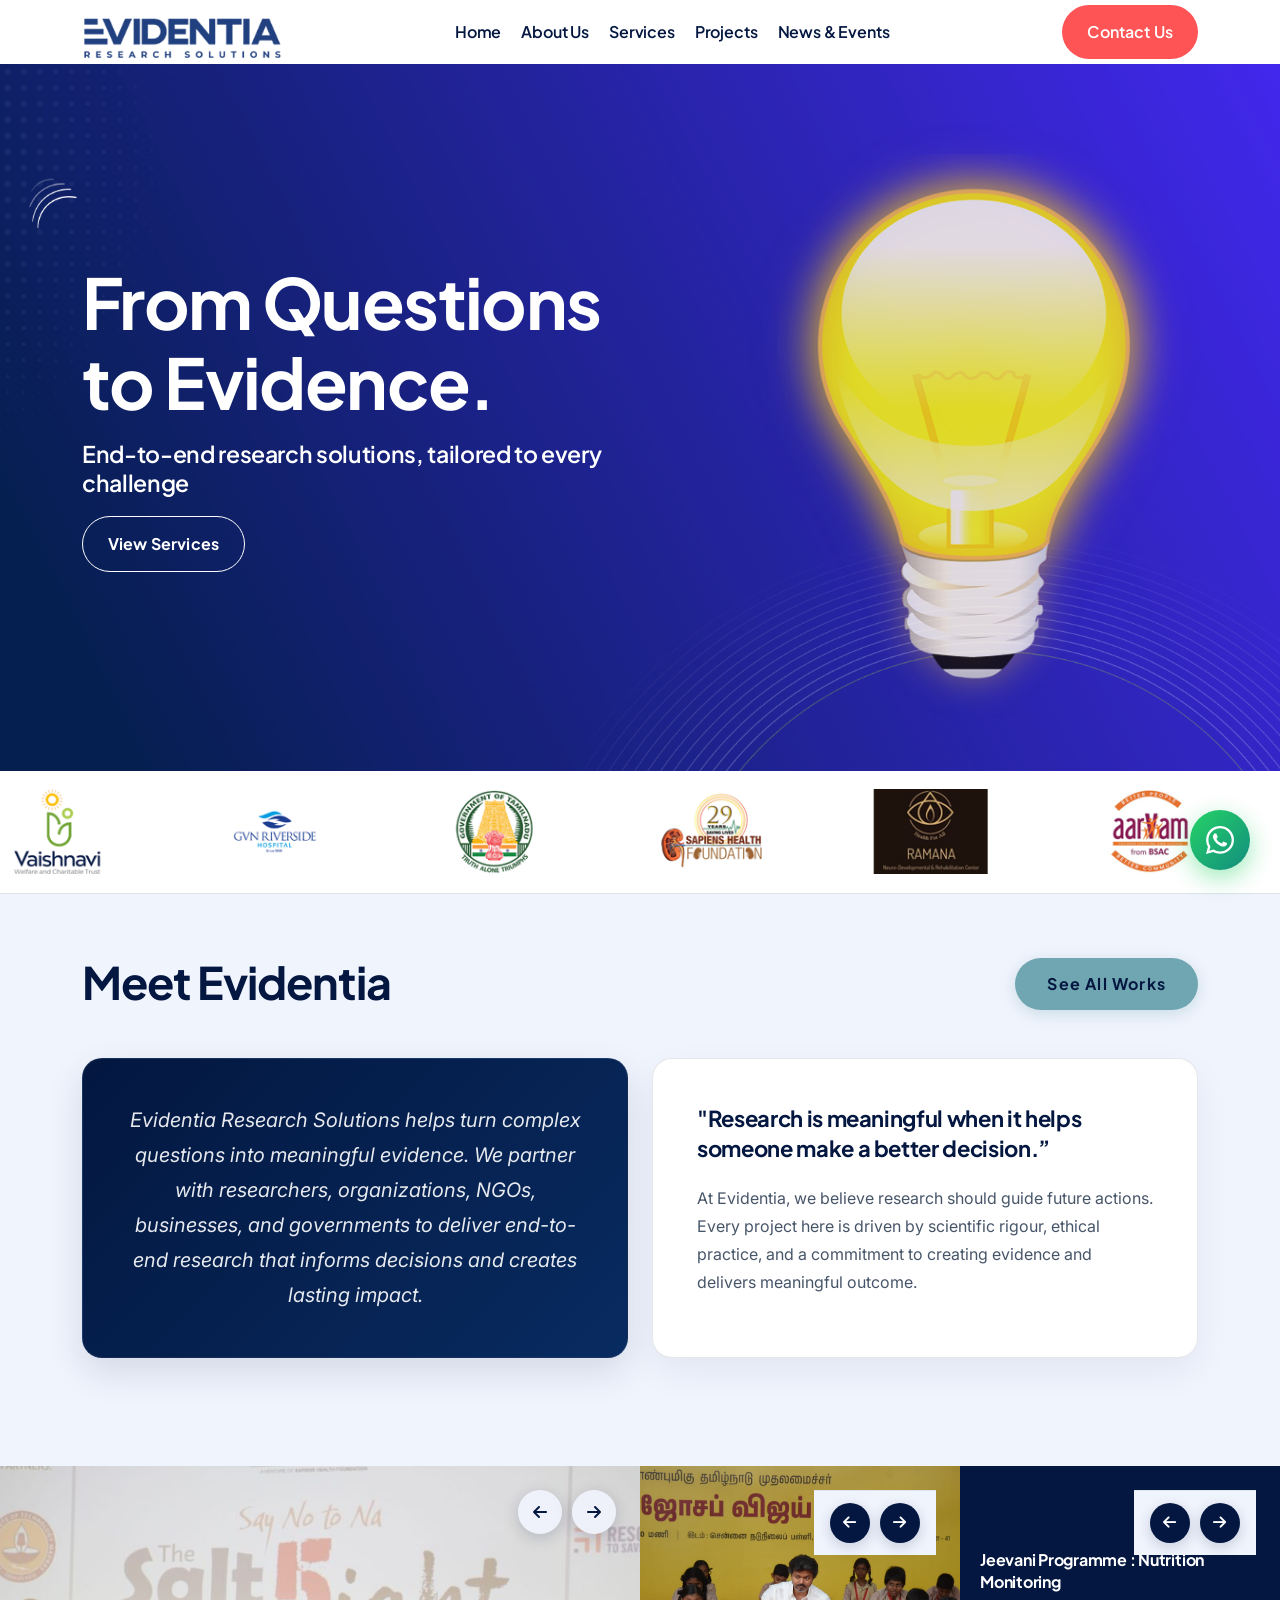
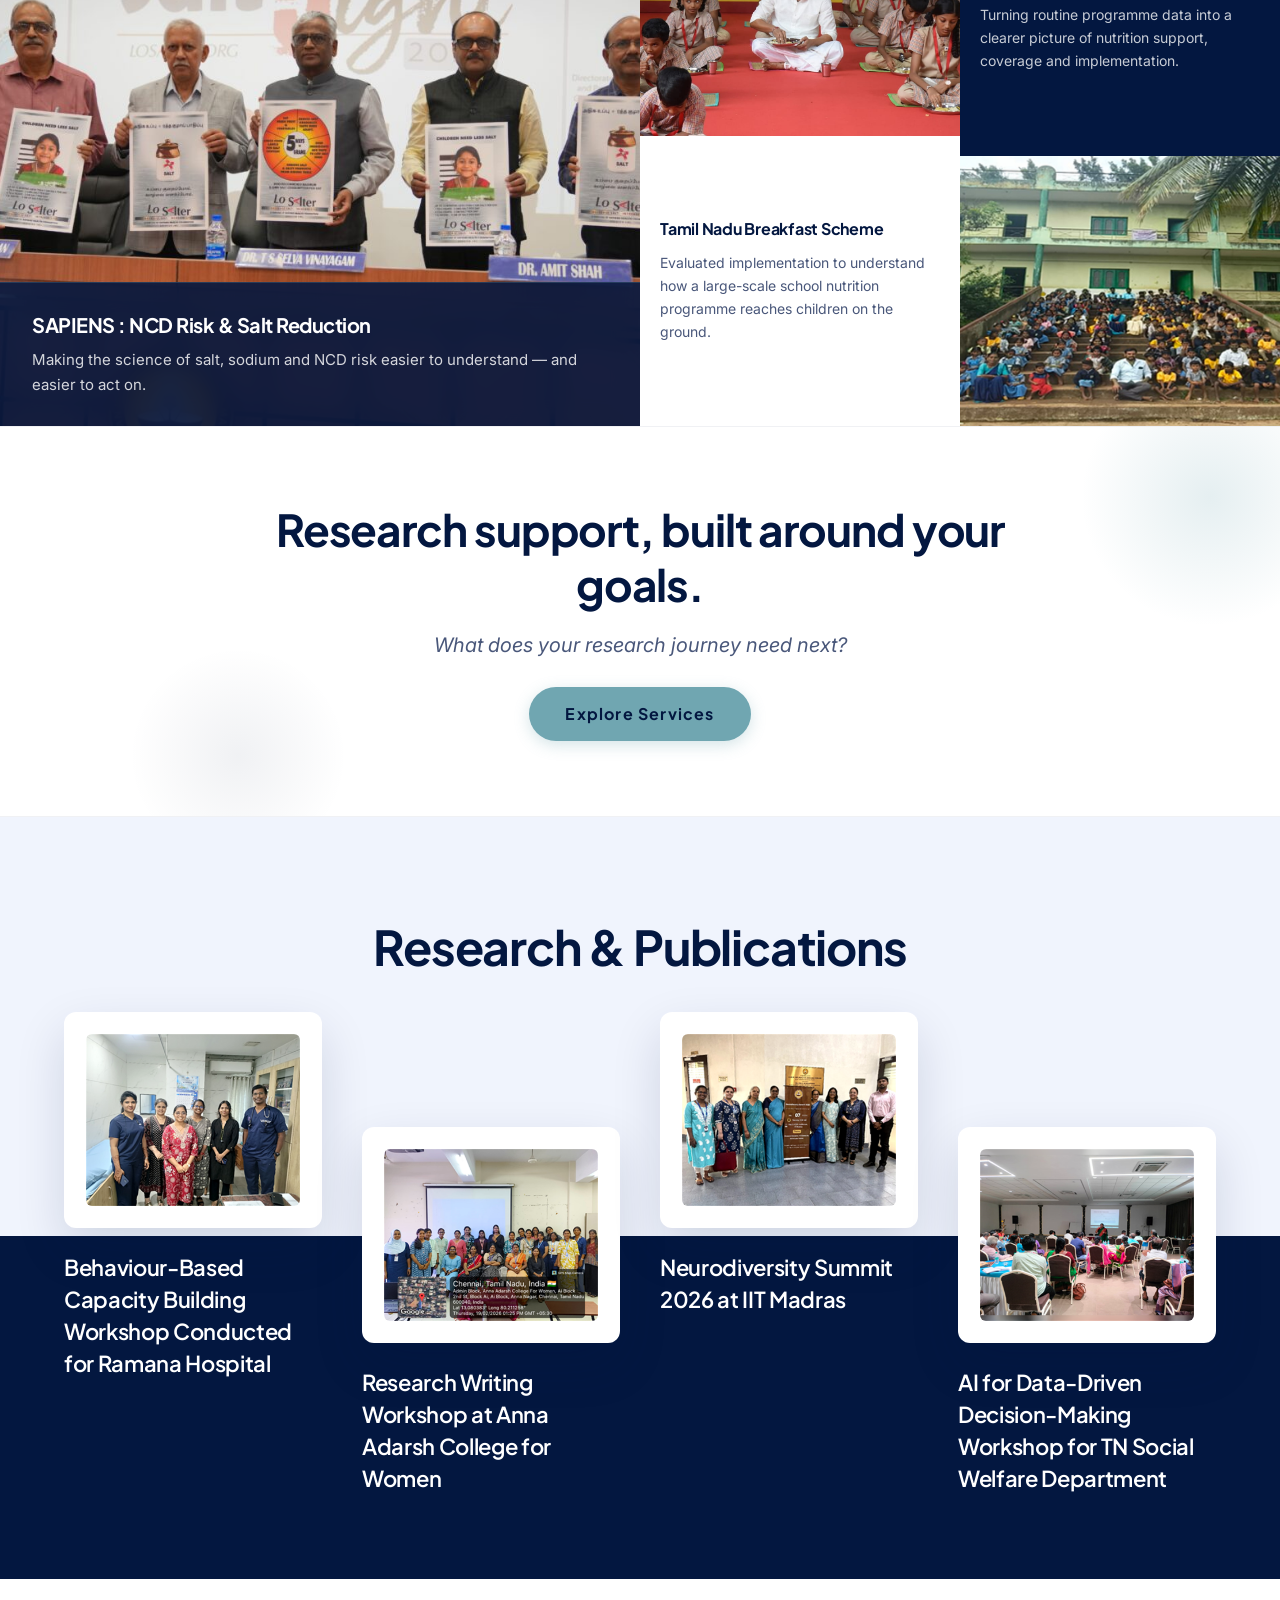
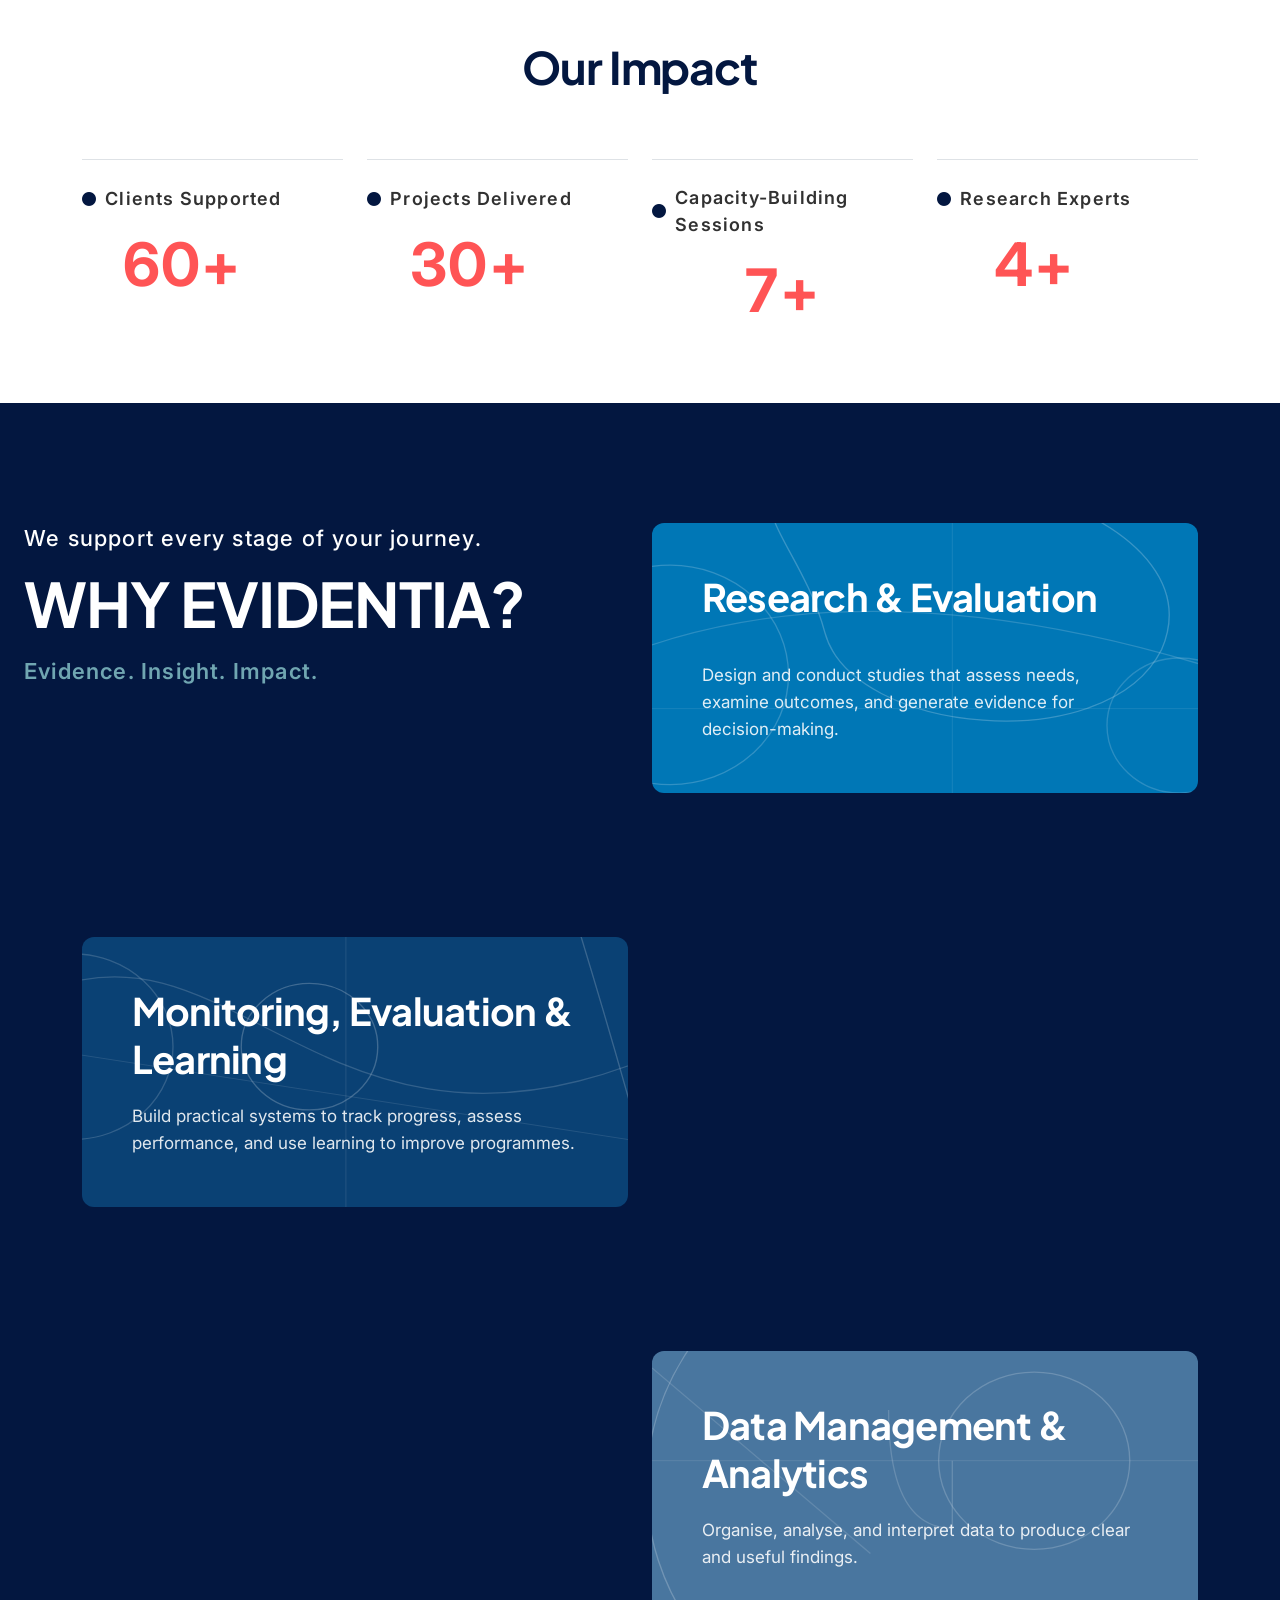
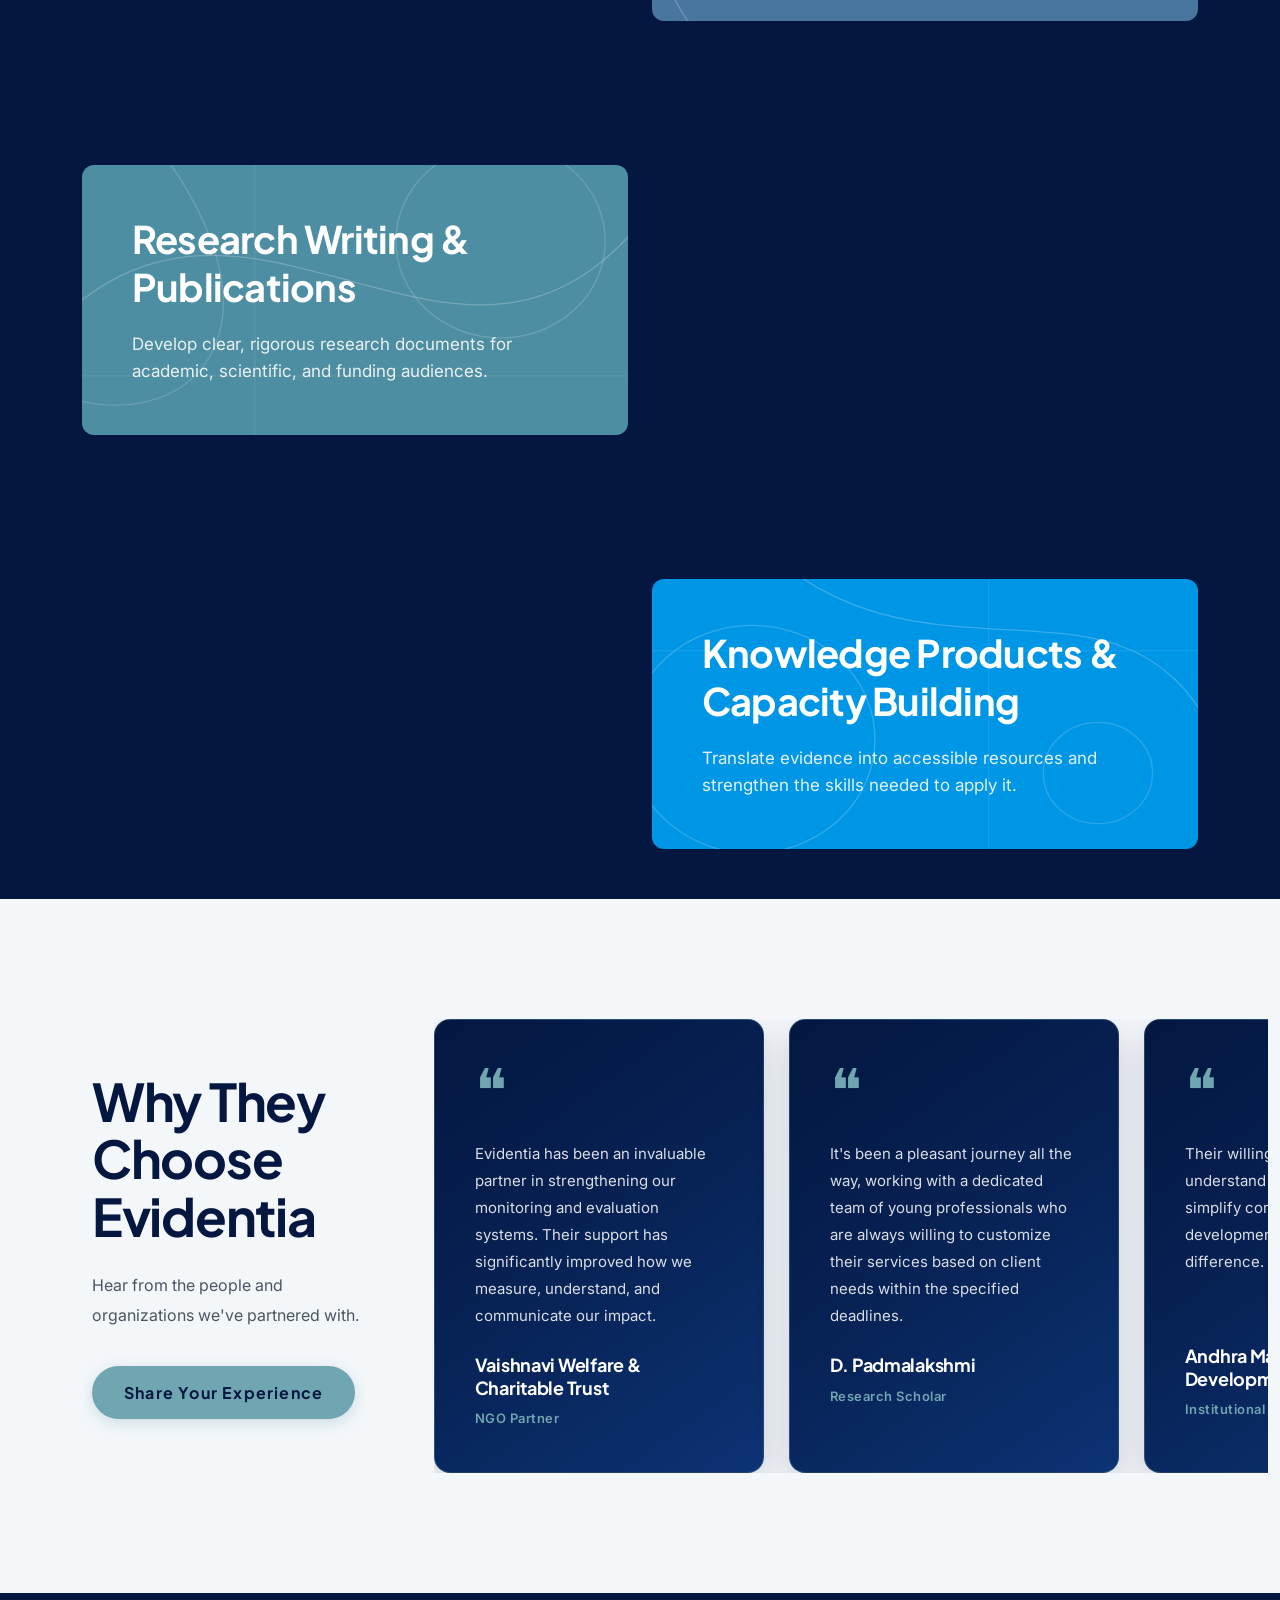
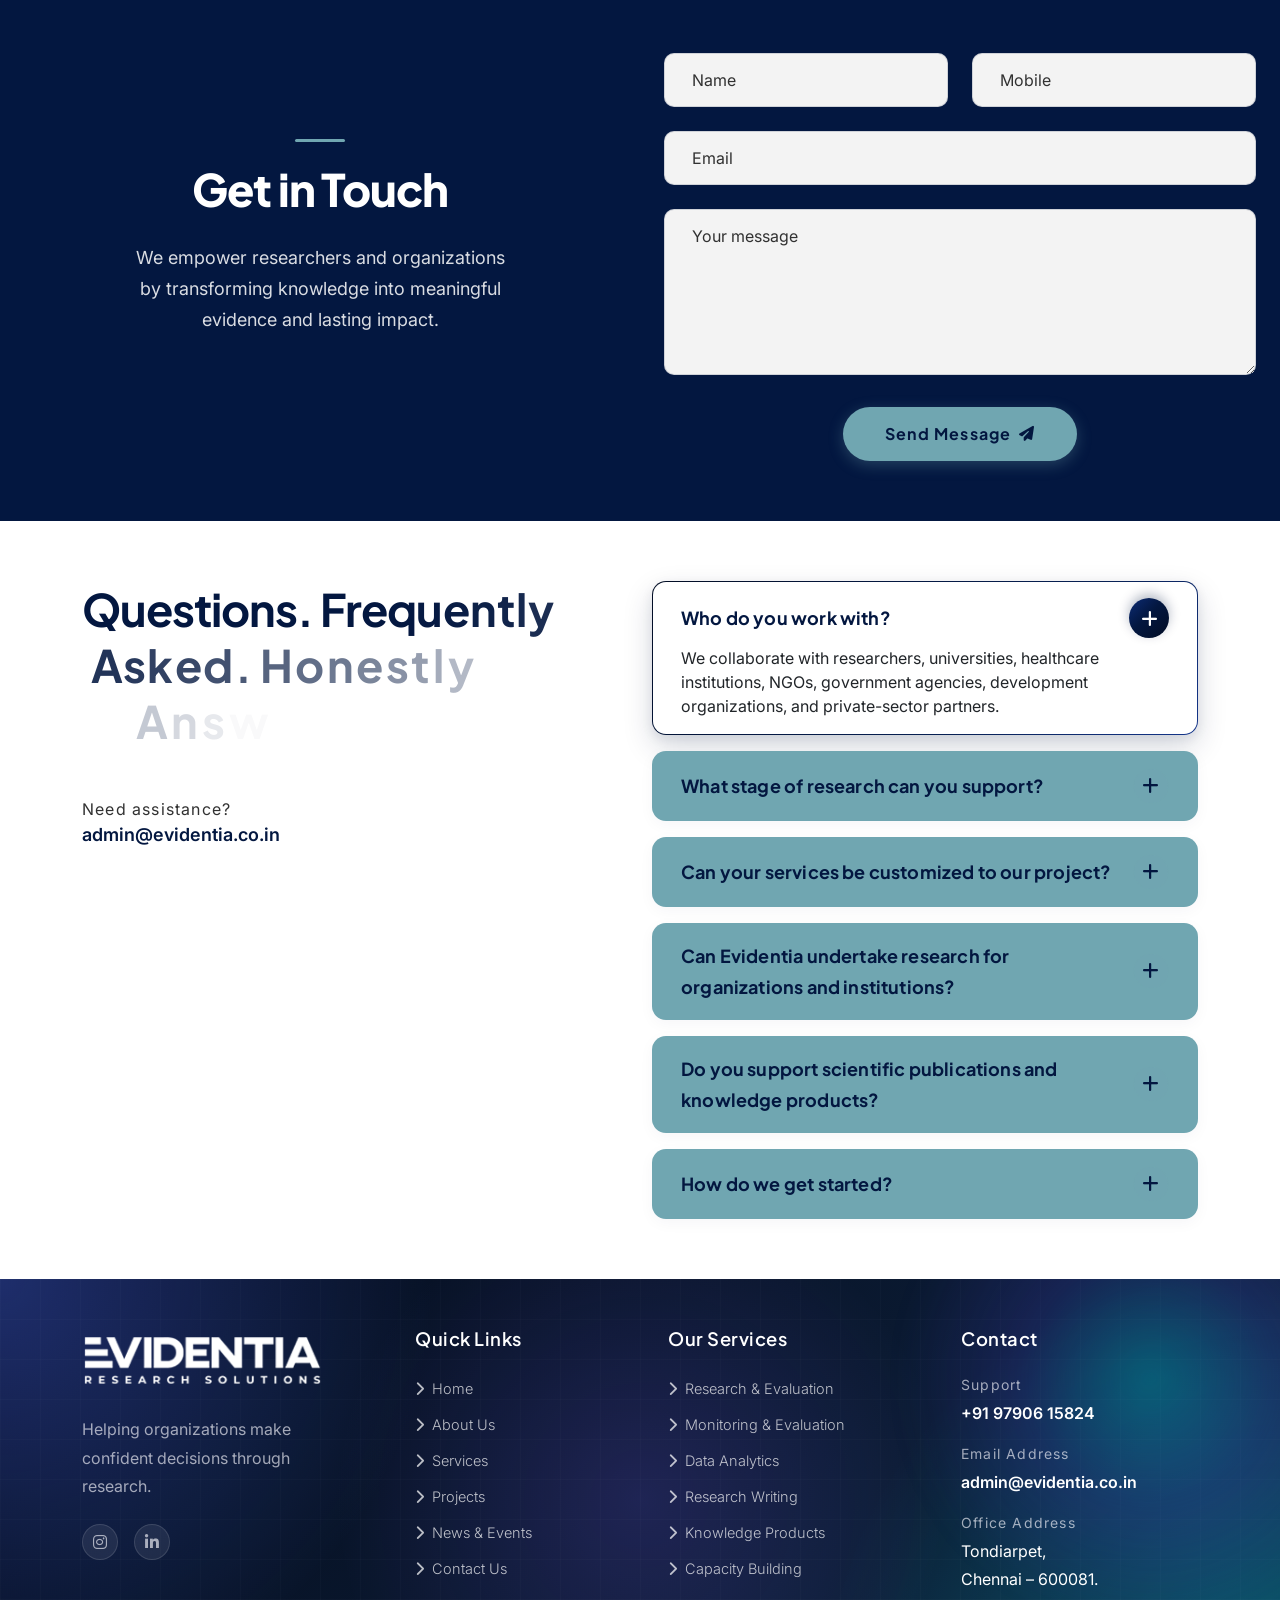
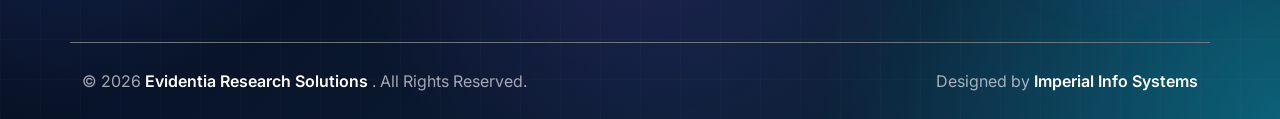
<file: index.html>
<!DOCTYPE html>
<html lang="en">
<!--<< Header Area >>-->

<head>
    <!-- ========== Meta Tags ========== -->
    <meta charset="UTF-8">
    <meta http-equiv="X-UA-Compatible" content="IE=edge">
    <meta name="viewport" content="width=device-width, initial-scale=1">
    <meta name="author" content="Security Engineering Services">
    <meta name="description"
        content="Cybersecurity, cloud security, GRC, ServiceNow, virtualization and training solutions.">
    <!-- ======== Page title ============ -->
    <title>Security Engineering Services</title>
    <!--<< Favcion >>-->
    <link rel="shortcut icon" href="assets/img/logo/favs.png">
    <!--<< Bootstrap min.css >>-->
    <link rel="stylesheet" href="assets/css/bootstrap.min.css">
    <!--<< All Min Css >>-->
    <link rel="stylesheet" href="assets/css/all.min.css">
    <!--<< Animate.css >>-->
    <link rel="stylesheet" href="assets/css/animate.css">
    <!--<< Magnific Popup.css >>-->
    <link rel="stylesheet" href="assets/css/magnific-popup.css">
    <!--<< MeanMenu.css >>-->
    <link rel="stylesheet" href="assets/css/meanmenu.css">
    <!--<< Swiper Bundle.css >>-->
    <link rel="stylesheet" href="assets/css/swiper-bundle.min.css">
    <!--<< Nice Select.css >>-->
    <link rel="stylesheet" href="assets/css/nice-select.css">
    <!--<< Main.css >>-->
    <link rel="stylesheet" href="assets/css/main.css">

    <link rel="stylesheet" href="https://cdnjs.cloudflare.com/ajax/libs/font-awesome/6.5.2/css/all.min.css" />

    <link rel="stylesheet" href="assets/css/custom.css">
    <!-- <link rel="stylesheet" href="https://cdn.jsdelivr.net/npm/swiper@11/swiper-bundle.min.css" /> -->

    <style>
        .indexx-services-menu {
            /* padding: 32px 38px !important; */
            border: 1px solid rgba(3, 23, 64, 0.08);
            border-radius: 22px;
            background: #ffffff;
            box-shadow: 0 24px 70px rgba(3, 23, 64, 0.16);
        }

        .indexx-services-menu .services-mega__rail {
            background: #f6f7fb;
            border: 1px solid rgba(3, 23, 64, 0.06);
            border-radius: 14px;
            padding: 16px;
        }

        .indexx-services-menu .services-mega__tab {
            border-radius: 10px;
            color: #385469;
            font-size: 16px;
            font-weight: 700;
            transition: all 0.3s ease;
        }

        .indexx-services-menu .services-mega__tab.active {
            background: linear-gradient(93deg, #5135ff 10.65%, #ff5455 89.35%);
            color: #ffffff;
            box-shadow: 0 12px 28px rgba(81, 53, 255, 0.24);
        }

        .indexx-services-menu .services-mega__tab:hover {
            color: #70A6B1;
            transform: translateX(4px);
        }

        .indexx-services-menu .services-mega__tab.active:hover {
            color: #ffffff;
        }

        .indexx-services-menu .services-mega__panel h3,
        .indexx-services-menu .security-headding h3 {
            color: #031740;
            font-size: 34px;
            font-weight: 800;
            letter-spacing: -0.5px;
            margin-bottom: 28px;
            padding-bottom: 16px;
            position: relative;
        }

        .indexx-services-menu .services-mega__panel h3::after,
        .indexx-services-menu .security-headding h3::after {
            background: #ff5455;
            border-radius: 999px;
            bottom: 0;
            content: "";
            height: 4px;
            left: 0;
            position: absolute;
            width: 78px;
        }

        .indexx-services-menu .services-mega__panel h3::before,
        .indexx-services-menu .security-headding h3::before {
            background: #70A6B1;
            border-radius: 999px;
            bottom: 0;
            content: "";
            height: 4px;
            left: 88px;
            position: absolute;
            width: 26px;
        }

        .indexx-services-menu .services-mega__list {
            display: grid;
            gap: 14px 36px;
            grid-template-columns: repeat(2, minmax(0, 1fr));
        }

        .indexx-services-menu .services-mega__panel[data-services-panel="security"] .services-mega__item {
            background: transparent;
            border: 0;
            border-bottom: 1px solid rgba(3, 23, 64, 0.08);
            border-radius: 0;
            box-shadow: none;
            padding: 0 0 14px;
            transition: all 0.3s ease;
        }

        .indexx-services-menu .services-mega__panel[data-services-panel="security"] .services-mega__sublist .services-mega__item {
            background: transparent;
            border: 0;
            border-radius: 0;
            box-shadow: none;
            padding: 0 0 4px;
        }

        .indexx-services-menu .services-mega__panel[data-services-panel="security"]>.services-mega__list>.services-mega__item:hover {
            border-bottom-color: rgba(81, 53, 255, 0.34);
        }

        .indexx-services-menu .services-mega__link--main {
            color: #031740;
            display: inline-flex;
            align-items: center;
            gap: 10px;
            font-size: 18px;
            font-weight: 800;
            line-height: 1.35;
            margin-bottom: 8px;
            padding-left: 0;
            position: relative;
            transition: all 0.3s ease;
        }

        .header-main .main-menu ul li .submenu.services-mega.indexx-services-menu .services-mega__link--main::before,
        .indexx-services-menu .services-mega__link--main::before {
            content: none;
            display: none;
        }

        .indexx-services-menu .services-mega__link--main::after {
            background: linear-gradient(93deg, #5135ff 10.65%, #ff5455 89.35%);
            border-radius: 999px;
            content: "";
            display: inline-block;
            height: 7px;
            width: 7px;
        }

        .indexx-services-menu .services-mega__link--main:hover {
            color: #70A6B1;
        }

        .indexx-services-menu .services-mega__sublist {
            background: #f7f9fc;
            border: 1px solid rgba(3, 23, 64, 0.06);
            border-left: 3px solid rgba(81, 53, 255, 0.24);
            border-radius: 10px;
            margin-top: 4px;
            padding: 10px 14px;
        }

        .indexx-services-menu .services-mega__sublist .services-mega__sublist {
            background: #ffffff;
            border-color: rgba(3, 23, 64, 0.05);
            border-left-color: rgba(255, 84, 85, 0.3);
            border-radius: 8px;
            margin-top: 6px;
            padding: 8px 12px;
        }

        .indexx-services-menu .services-mega__link--child {
            color: #56657d;
            display: inline-block;
            font-size: 14px;
            font-weight: 500;
            line-height: 1.55;
            padding: 2px 0;
            transition: all 0.3s ease;
        }

        .indexx-services-menu .services-mega__sublist>.services-mega__item>.services-mega__link--child {
            color: #031740;
            font-weight: 700;
        }

        .indexx-services-menu .services-mega__sublist .services-mega__sublist .services-mega__link--child {
            color: #6b7280;
            font-size: 13.5px;
            font-weight: 500;
        }

        .indexx-services-menu .services-mega__link--child:hover {
            color: #031740;
            padding-left: 6px;
        }

        /* ==========================================================================
           Clarent Butter-Smooth Action Popup Styles
           ========================================================================== */

        /* Backdrop overlay with blur effect */
        .clarent-popup-overlay {
            position: fixed;
            top: 0;
            left: 0;
            width: 100%;
            height: 100%;
            background-color: rgba(3, 23, 64, 0.45);
            backdrop-filter: blur(10px);
            -webkit-backdrop-filter: blur(10px);
            z-index: 99999;
            opacity: 0;
            visibility: hidden;
            display: flex;
            align-items: center;
            justify-content: center;
            transition: opacity 0.5s cubic-bezier(0.16, 1, 0.3, 1),
                visibility 0.5s cubic-bezier(0.16, 1, 0.3, 1);
        }

        .clarent-popup-overlay.active {
            opacity: 1 !important;
            visibility: visible !important;
            display: flex !important;
        }

        /* Breathing neon pulse glow under the modal card */
        @keyframes card-glow-pulse {

            0%,
            100% {
                box-shadow: 0 24px 70px rgba(3, 23, 64, 0.18);
            }

            50% {
                box-shadow: 0 24px 85px rgba(81, 53, 255, 0.28);
            }
        }

        /* Card container with dynamic, buttery spring entrance and pulse */
        .clarent-popup-container {
            background: #ffffff;
            border-radius: 24px;
            width: 90%;
            max-width: 650px;
            padding: 38px;
            position: relative;
            box-sizing: border-box;
            transform-origin: bottom left;

            /* Default closed (minimized) state: squashed, stretched, skewed, and translated to bottom-left (Genie effect) */
            transform: scale(0.05, 0.12) translate(-42vw, 42vh) skewX(-15deg) rotate(-8deg);
            opacity: 0;

            /* Spring slide-up opening transition */
            transition: transform 0.65s cubic-bezier(0.34, 1.56, 0.64, 1),
                opacity 0.5s ease;
        }


        /* Active open state: perfectly centered, normal scale, straight */
        .clarent-popup-overlay.active .clarent-popup-container {
            transform: scale(1, 1) translate(0, 0) skewX(0deg) rotate(0deg);
            opacity: 1;
            animation: card-glow-pulse 6s infinite ease-in-out;
            transition: transform 0.65s cubic-bezier(0.34, 1.56, 0.64, 1),
                opacity 0.5s ease;
        }

        /* Elegant close button with rotational transition */
        .clarent-popup-close-btn {
            position: absolute;
            top: 20px;
            right: 20px;
            width: 38px;
            height: 38px;
            border-radius: 50%;
            background: rgba(3, 23, 64, 0.05);
            border: none;
            display: flex;
            align-items: center;
            justify-content: center;
            cursor: pointer;
            color: #031740;
            font-size: 16px;
            transition: all 0.3s cubic-bezier(0.16, 1, 0.3, 1);
            z-index: 10;
        }

        .clarent-popup-close-btn:hover {
            background: #ff5455;
            color: #ffffff;
            transform: rotate(90deg) scale(1.08);
        }

        /* Staggered entry transitions for modal children */
        .clarent-popup-header,
        .clarent-popup-form>.clarent-popup-row,
        .clarent-popup-form>.clarent-popup-group,
        .clarent-popup-btn {
            transform: translateY(20px);
            opacity: 0;
            transition: transform 0.6s cubic-bezier(0.16, 1, 0.3, 1), opacity 0.5s ease;
        }

        .clarent-popup-overlay.active .clarent-popup-header {
            transform: translateY(0);
            opacity: 1;
            transition-delay: 0.1s;
        }

        .clarent-popup-overlay.active .clarent-popup-row:nth-of-type(1) {
            transform: translateY(0);
            opacity: 1;
            transition-delay: 0.2s;
        }

        .clarent-popup-overlay.active .clarent-popup-row:nth-of-type(2) {
            transform: translateY(0);
            opacity: 1;
            transition-delay: 0.3s;
        }

        .clarent-popup-overlay.active .clarent-popup-form>.clarent-popup-group {
            transform: translateY(0);
            opacity: 1;
            transition-delay: 0.4s;
        }

        .clarent-popup-overlay.active .clarent-popup-btn {
            transform: translateY(0);
            opacity: 1;
            transition-delay: 0.48s;
        }

        /* Header typography styling */
        .clarent-popup-header {
            text-align: center;
            margin-bottom: 26px;
        }

        .clarent-popup-subtitle {
            color: #ff5455;
            font-size: 12px;
            font-weight: 700;
            letter-spacing: 1.8px;
            text-transform: uppercase;
            display: block;
            margin-bottom: 6px;
        }

        .clarent-popup-title {
            color: #031740;
            font-size: 26px;
            font-weight: 800;
            letter-spacing: -0.5px;
            margin-bottom: 8px;
        }

        .clarent-popup-desc {
            color: #56657d;
            font-size: 14px;
            line-height: 1.5;
            margin-bottom: 0;
        }

        /* Responsive grid layout for form rows */
        .clarent-popup-form {
            display: flex;
            flex-direction: column;
            gap: 16px;
        }

        .clarent-popup-row {
            display: grid;
            grid-template-columns: 1fr 1fr;
            gap: 16px;
        }

        @media (max-width: 576px) {
            .clarent-popup-row {
                grid-template-columns: 1fr;
                gap: 16px;
            }

            .clarent-popup-container {
                padding: 30px 20px;
                margin: 15px;
            }

            .clarent-popup-title {
                font-size: 22px;
            }
        }

        .clarent-popup-group {
            position: relative;
            display: flex;
            flex-direction: column;
        }

        /* Form input wrapping with elegant left icons and micro-interactions */
        .clarent-popup-input-wrapper {
            position: relative;
            display: flex;
            align-items: center;
            width: 100%;
        }

        .clarent-popup-input-wrapper i.field-icon {
            position: absolute;
            left: 16px;
            color: #56657d;
            font-size: 15px;
            pointer-events: none;
            transition: all 0.3s cubic-bezier(0.34, 1.56, 0.64, 1);
            z-index: 2;
        }

        .clarent-popup-input-wrapper:focus-within i.field-icon {
            color: #70A6B1;
            transform: scale(1.18) rotate(-8deg);
        }

        .clarent-popup-input,
        .clarent-popup-select,
        .clarent-popup-textarea {
            width: 100%;
            padding: 13px 16px 13px 44px;
            background: #f6f7fb;
            border: 1px solid rgba(3, 23, 64, 0.08);
            border-radius: 12px;
            color: #031740 !important;
            font-size: 14px;
            font-weight: 500;
            font-family: inherit;
            outline: none;
            transition: all 0.3s ease;
            box-sizing: border-box;
        }

        /* Completely Custom Native Select Style with !important overrides */
        .clarent-popup-select {
            width: 100% !important;
            padding-top: 13px !important;
            padding-bottom: 13px !important;
            padding-left: 44px !important;
            padding-right: 40px !important;
            background: #f6f7fb !important;
            border: 1px solid rgba(3, 23, 64, 0.08) !important;
            border-radius: 12px !important;
            color: #031740 !important;
            font-size: 14px !important;
            font-weight: 500 !important;
            font-family: inherit !important;
            outline: none !important;
            transition: all 0.3s ease !important;
            box-sizing: border-box !important;
            appearance: none !important;
            -webkit-appearance: none !important;
            -moz-appearance: none !important;
            cursor: pointer !important;
            display: block !important;
            line-height: normal !important;
        }

        .clarent-popup-select:focus {
            background: #ffffff !important;
            border-color: #5135ff !important;
            box-shadow: 0 0 0 4px rgba(81, 53, 255, 0.12) !important;
            color: #031740 !important;
        }

        .clarent-popup-select option {
            background: #ffffff !important;
            color: #031740 !important;
            font-size: 13px !important;
            font-weight: 500 !important;
            padding: 8px !important;
        }

        .clarent-popup-select option:disabled {
            color: #8a99ad !important;
        }

        .clarent-popup-select-wrapper {
            position: relative;
            width: 100%;
        }

        /* Premium custom arrow icon for the native select */
        .clarent-popup-select-wrapper::after {
            content: "\f078" !important;
            font-family: "Font Awesome 6 Free" !important;
            font-weight: 900 !important;
            position: absolute !important;
            right: 16px !important;
            color: #56657d !important;
            font-size: 11px !important;
            pointer-events: none !important;
            transition: color 0.3s ease !important;
            z-index: 5 !important;
            top: 50% !important;
            transform: translateY(-50%) !important;
        }

        .clarent-popup-textarea {
            resize: none;
            height: 95px;
            padding-top: 13px;
        }

        /* Beautiful focus animations for inputs */
        .clarent-popup-input:focus,
        .clarent-popup-select:focus,
        .clarent-popup-textarea:focus {
            background: #ffffff;
            border-color: #70A6B1;
            box-shadow: 0 0 0 4px rgba(81, 53, 255, 0.12);
            color: #031740 !important;
        }

        .clarent-popup-select-wrapper:focus-within::after {
            color: #70A6B1;
        }

        /* Nice Select specific overrides inside popup */
        .clarent-popup-container .nice-select {
            width: 100%;
            height: 48px;
            line-height: 46px;
            background: #f6f7fb;
            border: 1px solid rgba(3, 23, 64, 0.08);
            border-radius: 12px;
            padding-left: 42px;
            color: #031740;
            font-size: 13px;
            font-weight: 500;
            float: none;
            transition: all 0.3s ease;
            box-sizing: border-box;
        }

        .clarent-popup-container .nice-select:active,
        .clarent-popup-container .nice-select.open,
        .clarent-popup-container .nice-select:focus {
            border-color: #5135ff !important;
            background: #ffffff;
            box-shadow: 0 0 0 4px rgba(81, 53, 255, 0.12) !important;
        }

        .clarent-popup-container .nice-select::after {
            border-bottom: 2px solid #56657d;
            border-right: 2px solid #56657d;
            content: '';
            display: block;
            height: 6px;
            margin-top: -4px;
            pointer-events: none;
            position: absolute;
            right: 16px;
            top: 50%;
            transform: rotate(45deg);
            width: 6px;
            transition: all 0.15s ease-in-out;
        }

        .clarent-popup-container .nice-select.open::after {
            transform: rotate(-135deg);
            border-bottom: 2px solid #70A6B1;
            border-right: 2px solid #70A6B1;
        }

        .clarent-popup-container .nice-select .list {
            background-color: #fff;
            border-radius: 12px;
            box-shadow: 0 10px 30px rgba(3, 23, 64, 0.15);
            border: 1px solid rgba(3, 23, 64, 0.08);
            margin-top: 4px;
            width: 100%;
            max-height: 180px;
            overflow-y: auto;
            z-index: 999;
        }

        /* Ensure Nice Select dropdown stays on top of subsequent form elements when open */
        .clarent-popup-row:has(.nice-select.open),
        .clarent-popup-group:has(.nice-select.open) {
            position: relative !important;
            z-index: 100 !important;
        }

        .clarent-popup-container .nice-select .option {
            margin: 4px 6px;
            border-radius: 8px;
            padding-left: 14px;
            min-height: 36px;
            line-height: 36px;
            color: #56657d;
            font-weight: 500;
            font-size: 13px;
            text-align: left;
            transition: all 0.2s ease;
        }

        .clarent-popup-container .nice-select .option:hover,
        .clarent-popup-container .nice-select .option.focus,
        .clarent-popup-container .nice-select .option.selected.focus {
            background-color: rgba(81, 53, 255, 0.08) !important;
            color: #5135ff !important;
            padding-left: 18px !important;
        }

        .clarent-popup-container .nice-select .option.selected {
            font-weight: 700;
            color: #70A6B1;
        }

        /* Error States */
        .clarent-popup-input.error,
        .clarent-popup-textarea.error,
        .clarent-popup-select.error,
        .clarent-popup-container .nice-select.error {
            border-color: #ff5455 !important;
            background: rgba(255, 84, 85, 0.02) !important;
        }

        .clarent-popup-input.error:focus,
        .clarent-popup-textarea.error:focus,
        .clarent-popup-select.error:focus,
        .clarent-popup-container .nice-select.error:focus {
            box-shadow: 0 0 0 4px rgba(255, 84, 85, 0.12) !important;
        }

        /* Shake animation on validation error */
        @keyframes clarent-modal-shake {

            0%,
            100% {
                transform: scale(1) translateY(0) translateX(0);
            }

            20%,
            60% {
                transform: scale(1) translateY(0) translateX(-6px);
            }

            40%,
            80% {
                transform: scale(1) translateY(0) translateX(6px);
            }
        }

        .clarent-popup-container.shake {
            animation: clarent-modal-shake 0.4s ease-in-out;
        }

        /* Primary CTA Submit Button with Gradient, Shimmer Sweep, and Flight Actions */
        .clarent-popup-btn {
            background: linear-gradient(93deg, #5135ff 10.65%, #ff5455 89.35%);
            color: #ffffff;
            font-weight: 700;
            font-size: 15px;
            padding: 14px 28px;
            border: none;
            border-radius: 50px;
            cursor: pointer;
            display: inline-flex;
            align-items: center;
            justify-content: center;
            gap: 8px;
            transition: all 0.3s cubic-bezier(0.16, 1, 0.3, 1);
            box-shadow: 0 8px 24px rgba(81, 53, 255, 0.18);
            margin-top: 6px;
            width: 100%;
            font-family: inherit;
            position: relative;
            overflow: hidden;
        }

        /* Sweep Hover Shine */
        .clarent-popup-btn::before {
            content: '';
            position: absolute;
            top: 0;
            left: -150%;
            width: 50%;
            height: 100%;
            background: linear-gradient(to right,
                    rgba(255, 255, 255, 0) 0%,
                    rgba(255, 255, 255, 0.35) 50%,
                    rgba(255, 255, 255, 0) 100%);
            transform: skewX(-25deg);
            transition: none;
        }

        .clarent-popup-btn:hover::before {
            left: 150%;
            transition: left 0.85s ease-in-out;
        }

        .clarent-popup-btn:hover {
            box-shadow: 0 12px 28px rgba(81, 53, 255, 0.3);
            transform: translateY(-2px);
        }

        .clarent-popup-btn:active {
            transform: translateY(0);
        }

        .clarent-popup-btn i {
            font-size: 14px;
            transition: all 0.3s ease;
        }

        /* Plane fly animation on submission */
        @keyframes plane-fly-out {
            0% {
                transform: translate(0, 0) scale(1) rotate(0);
                opacity: 1;
            }

            25% {
                transform: translate(-12px, 6px) scale(0.9) rotate(-18deg);
                opacity: 0.95;
            }

            100% {
                transform: translate(180px, -90px) scale(1.4) rotate(35deg);
                opacity: 0;
            }
        }

        .clarent-popup-btn.submitting i.fa-paper-plane {
            animation: plane-fly-out 0.8s cubic-bezier(0.4, 0, 0.2, 1) forwards;
        }

        .clarent-popup-btn:disabled {
            opacity: 0.9;
            cursor: not-allowed;
            transform: none !important;
            box-shadow: none !important;
        }

        /* Success View Section styling with staggered children */
        .clarent-popup-success-view {
            display: none;
            flex-direction: column;
            align-items: center;
            text-align: center;
            padding: 10px 0 15px;
            opacity: 0;
            transition: opacity 0.4s ease;
        }

        .clarent-popup-success-view.active {
            opacity: 1;
        }

        /* Success stagger styles */
        .clarent-success-checkmark,
        .clarent-popup-success-title,
        .clarent-popup-success-desc,
        .clarent-popup-success-view .clarent-popup-btn {
            transform: translateY(15px);
            opacity: 0;
            transition: transform 0.5s cubic-bezier(0.16, 1, 0.3, 1), opacity 0.5s ease;
        }

        .clarent-popup-success-view.active .clarent-success-checkmark {
            transform: translateY(0);
            opacity: 1;
            transition-delay: 0.1s;
        }

        .clarent-popup-success-view.active .clarent-popup-success-title {
            transform: translateY(0);
            opacity: 1;
            transition-delay: 0.25s;
        }

        .clarent-popup-success-view.active .clarent-popup-success-desc {
            transform: translateY(0);
            opacity: 1;
            transition-delay: 0.35s;
        }

        .clarent-popup-success-view.active .clarent-popup-btn {
            transform: translateY(0);
            opacity: 1;
            transition-delay: 0.48s;
        }

        /* Animated draw checkmark styling */
        .clarent-success-checkmark {
            width: 80px;
            height: 80px;
            margin: 0 auto 22px;
            position: relative;
        }

        .clarent-success-checkmark .check-icon {
            width: 80px;
            height: 80px;
            position: relative;
            border-radius: 50%;
            box-sizing: content-box;
            border: 4px solid rgba(40, 167, 69, .2);
        }

        .clarent-success-checkmark .check-icon::after {
            content: '';
            position: absolute;
            width: 80px;
            height: 80px;
            border-radius: 50%;
            box-shadow: inset 0 0 0 4px #28a745;
            top: -4px;
            left: -4px;
            opacity: 0;
            transform: scale(0);
            transition: all 0.6s cubic-bezier(0.16, 1, 0.3, 1) 0.1s;
        }

        .clarent-popup-success-view.active .check-icon::after {
            opacity: 1;
            transform: scale(1);
        }

        .clarent-success-checkmark .check-icon .icon-line {
            height: 5px;
            background-color: #28a745;
            display: block;
            border-radius: 2px;
            position: absolute;
            z-index: 10;
        }

        .clarent-success-checkmark .check-icon .icon-line.line-tip {
            width: 20px;
            left: 16px;
            top: 46px;
            transform: rotate(45deg) scaleX(0);
            transform-origin: left center;
            transition: transform 0.25s ease-in-out 0.4s;
        }

        .clarent-success-checkmark .check-icon .icon-line.line-long {
            width: 40px;
            left: 28px;
            top: 57px;
            transform: rotate(-45deg) scaleX(0);
            transform-origin: left center;
            transition: transform 0.25s ease-in-out 0.6s;
        }

        .clarent-popup-success-view.active .check-icon .icon-line.line-tip {
            transform: rotate(45deg) scaleX(1);
        }

        .clarent-popup-success-view.active .check-icon .icon-line.line-long {
            transform: rotate(-45deg) scaleX(1);
        }

        @keyframes pulse-success {
            0% {
                transform: scale(1);
                box-shadow: 0 0 0 0 rgba(40, 167, 69, 0.45);
            }

            70% {
                transform: scale(1.05);
                box-shadow: 0 0 0 15px rgba(40, 167, 69, 0);
            }

            100% {
                transform: scale(1);
                box-shadow: 0 0 0 0 rgba(40, 167, 69, 0);
            }
        }

        .clarent-popup-success-view.active .check-icon {
            animation: pulse-success 2.2s infinite 1.1s;
        }

        .clarent-popup-success-title {
            color: #031740;
            font-size: 25px;
            font-weight: 800;
            margin-bottom: 12px;
        }

        .clarent-popup-success-desc {
            color: #56657d;
            font-size: 14.5px;
            line-height: 1.6;
            margin-bottom: 0;
            max-width: 440px;
        }

        /* Floating Action Trigger Badge (Bottom Left) */
        .clarent-popup-trigger-badge {
            position: fixed;
            left: 30px;
            bottom: 30px;
            width: 56px;
            height: 56px;
            border-radius: 50%;
            background: linear-gradient(93deg, #5135ff 10.65%, #ff5455 89.35%);
            color: #ffffff;
            display: flex;
            align-items: center;
            justify-content: center;
            font-size: 22px;
            cursor: pointer;
            box-shadow: 0 10px 30px rgba(81, 53, 255, 0.3);
            z-index: 99998;
            opacity: 0;
            visibility: hidden;
            transform: scale(0) rotate(-45deg);
            transition: transform 0.5s cubic-bezier(0.34, 1.56, 0.64, 1),
                opacity 0.4s ease,
                visibility 0.4s ease;
        }

        .clarent-popup-trigger-badge.visible {
            opacity: 1;
            visibility: visible;
            transform: scale(1) rotate(0);
        }

        /* Tooltip bubble above the badge */
        .clarent-popup-trigger-badge .badge-tooltip {
            position: absolute;
            bottom: 72px;
            left: -10px;
            background: #031740;
            color: #ffffff;
            padding: 8px 16px;
            border-radius: 12px;
            font-size: 13px;
            font-weight: 700;
            white-space: nowrap;
            box-shadow: 0 8px 24px rgba(3, 23, 64, 0.18);
            opacity: 0;
            visibility: hidden;
            transform: translateY(12px) scale(0.9);
            transform-origin: bottom left;
            transition: transform 0.4s cubic-bezier(0.175, 0.885, 0.32, 1.275),
                opacity 0.4s ease,
                visibility 0.4s ease;
            font-family: inherit;
        }

        .clarent-popup-trigger-badge.visible .badge-tooltip {
            opacity: 1;
            visibility: visible;
            transform: translateY(0) scale(1);
            transition-delay: 0.6s;
        }

        /* Small arrow pointer pointing down to badge */
        .clarent-popup-trigger-badge .badge-tooltip::after {
            content: '';
            position: absolute;
            bottom: -6px;
            left: 28px;
            border-width: 6px 6px 0;
            border-style: solid;
            border-color: #031740 transparent;
            display: block;
            width: 0;
        }

        .clarent-popup-trigger-badge:hover {
            transform: scale(1.08) translateY(-3px);
            box-shadow: 0 12px 36px rgba(81, 53, 255, 0.4);
        }

        /* Static Colorful Gradient on modal active state */
        .clarent-popup-trigger-badge.active-modal {
            background: linear-gradient(135deg, #5135ff, #ff5455, #00f3ff, #ffc107);
            box-shadow: 0 10px 30px rgba(3, 23, 64, 0.2);
        }


        /*==============================
BENEFIT SECTION
==============================*/

        .benefit-section {
            width: 100%;
            padding: 0;
            background: #fff;
            overflow: hidden;
        }

        .benefit-section-header {
            text-align: center;
            margin-bottom: 48px;
            padding: 0 24px;
        }

        .benefit-section-label {
            display: inline-block;
            font-size: 13px;
            font-weight: 700;
            letter-spacing: 3px;
            text-transform: uppercase;
            color: #70A6B1;
            margin-bottom: 12px;
        }

        .benefit-section-title {
            font-size: 36px;
            font-weight: 700;
            color: #031740;
            line-height: 1.25;
            margin: 0;
        }

        .benefit-container {
            width: 100%;
            margin: auto;
            display: grid;
            grid-template-columns: 50% 50%;
            gap: 0;
            align-items: stretch;
        }

        /*==============================
LEFT SLIDER
==============================*/

        .left-slider {
            position: relative;
            width: 100%;
            overflow: hidden;
        }

        .slider-wrapper {
            width: 100%;
            position: relative;
        }

        .left-slide {
            display: none;
            position: relative;
            animation: fade .6s ease;
        }

        .left-slide.active {
            display: block;
        }

        .left-slide img {
            width: 100%;
            height: 620px;
            object-fit: cover;
            display: block;
        }

        .left-content {
            position: absolute;
            left: 0;
            right: 0;
            bottom: 0;
            background: rgba(3, 23, 64, 0.88);
            backdrop-filter: blur(12px);
            -webkit-backdrop-filter: blur(12px);
            padding: 28px 32px;
            border-radius: 0;
            border-top: 1px solid rgba(112, 166, 177, 0.22);
        }

        .left-content h2 {
            font-size: 22px;
            line-height: 1.35;
            font-weight: 700;
            color: #ffffff;
            margin-bottom: 10px;
        }

        .left-content p {
            font-size: 15px;
            line-height: 1.65;
            color: rgba(255, 255, 255, 0.82);
            margin: 0;
        }

        /*==============================
ARROWS
==============================*/

        .slider-arrows {
            position: absolute;
            right: 24px;
            top: 24px;
            display: flex;
            gap: 10px;
            z-index: 50;
        }

        .slider-arrows button {
            width: 44px;
            height: 44px;
            border: none;
            background: rgba(240, 244, 253, 0.92);
            backdrop-filter: blur(8px);
            border-radius: 50%;
            cursor: pointer;
            font-size: 16px;
            color: #031740;
            transition: .3s ease;
            box-shadow: 0 4px 16px rgba(3, 23, 64, 0.18);
        }

        .slider-arrows button:hover {
            background: #031740;
            color: #fff;
        }

        /*==========================================
RIGHT SIDE
==========================================*/

        .right-sliders {
            display: grid;
            grid-template-columns: 1fr 1fr;
            gap: 0;
            height: 100%;
        }

        /*==========================================
COMMON SLIDER
==========================================*/

        .small-slider {
            position: relative;
            overflow: hidden;
            display: flex;
            flex-direction: column;
        }

        .small-wrapper {
            position: relative;
            width: 100%;
            flex: 1;
        }

        .small-card {
            display: none;
            animation: fade .6s ease;
            height: 100%;
        }

        .small-card.active {
            display: flex;
            flex-direction: column;
            height: 100%;
        }

        /*==========================================
IMAGE
==========================================*/

        .small-card img {
            width: 100%;
            height: 300px;
            object-fit: cover;
            display: block;
            flex-shrink: 0;
        }

        /*==========================================
WHITE CONTENT BOX
==========================================*/

        .small-content {
            background: #ffffff;
            padding: 28px 24px;
            flex: 1;
            display: flex;
            flex-direction: column;
            justify-content: center;
        }

        .small-content h4 {
            font-size: 17px;
            font-weight: 700;
            margin-bottom: 10px;
            color: #031740;
            line-height: 1.4;
        }

        .small-content p {
            color: #49577A;
            font-size: 14px;
            line-height: 1.65;
            margin: 0;
        }

        /*==========================================
DARK CONTENT BOX  — Evidentia theme navy
==========================================*/

        .small-content.dark {
            background: #031740;
        }

        .small-content.dark h4 {
            color: #ffffff;
        }

        .small-content.dark p {
            color: rgba(255, 255, 255, 0.78);
        }

        /*==========================================
REVERSE LAYOUT
==========================================*/

        .reverse-slider .small-card {
            display: none;
        }

        .reverse-slider .small-card.active {
            display: flex;
            flex-direction: column;
            height: 100%;
        }

        .reverse-slider .small-content {
            order: 1;
        }

        .reverse-slider img {
            order: 2;
        }

        /*==========================================
CARD SHADOW
==========================================*/

        .small-card {
            transition: .4s;
        }

        .small-card:hover {
            transform: translateY(-4px);
        }

        /*==========================================
ARROWS
==========================================*/

        .small-arrow {
            padding: 12px 16px;
            display: flex;
            gap: 10px;
            background: #F0F4FD;
            border-top: 1px solid #dce4ed;
            justify-content: flex-end;
        }

        .small-arrow button {
            width: 40px;
            height: 40px;
            border-radius: 50%;
            border: none;
            background: #031740;
            color: #fff;
            cursor: pointer;
            font-size: 15px;
            transition: .3s ease;
            box-shadow: 0 4px 14px rgba(3, 23, 64, 0.18);
        }

        .small-arrow button:hover {
            background: #70A6B1;
            color: #fff;
        }

        /*==========================================
ANIMATION
==========================================*/

        @keyframes fade {

            from {
                opacity: 0;
                transform: translateY(16px);
            }

            to {
                opacity: 1;
                transform: translateY(0);
            }

        }

        /*==========================================
RESPONSIVE
==========================================*/

        @media (max-width:1400px) {

            .left-slide img {
                height: 560px;
            }

            .left-content h2 {
                font-size: 20px;
            }

            .small-card img {
                height: 270px;
            }

            .small-content {
                padding: 22px 20px;
            }

            .small-content h4 {
                font-size: 16px;
            }

        }

        @media (max-width:1200px) {

            .benefit-container {
                gap: 16px;
            }

            .left-slide img {
                height: 520px;
            }

            .left-content {
                left: 16px;
                right: 16px;
                bottom: 16px;
                padding: 22px 24px;
            }

            .left-content h2 {
                font-size: 18px;
            }

            .small-card img {
                height: 240px;
            }

            .right-sliders {
                gap: 16px;
            }

        }

        @media (max-width:991px) {

            .benefit-section {
                padding: 60px 0;
            }

            .benefit-container {
                grid-template-columns: 1fr;
            }

            .right-sliders {
                grid-template-columns: 1fr 1fr;
                gap: 16px;
            }

            .left-slide img {
                height: 480px;
            }

        }

        @media (max-width:768px) {

            .benefit-section {
                padding: 50px 0;
            }

            .right-sliders {
                grid-template-columns: 1fr;
                gap: 16px;
            }

            .left-slide img {
                height: 380px;
            }

            .left-content {
                position: relative;
                left: 0;
                right: 0;
                bottom: 0;
                border-radius: 0;
                backdrop-filter: none;
                background: #031740;
            }

            .left-content h2 {
                font-size: 17px;
            }

            .small-card img {
                height: 220px;
            }

            .slider-arrows {
                position: relative;
                right: auto;
                top: auto;
                margin: 12px 16px;
                justify-content: flex-end;
            }

        }

        @media (max-width:576px) {

            .benefit-container {
                width: 94%;
            }

            .left-slide img {
                height: 280px;
            }

            .left-content {
                padding: 20px;
            }

            .left-content h2 {
                font-size: 15px;
            }

            .left-content p {
                font-size: 14px;
            }

            .small-card img {
                height: 180px;
            }

            .small-content {
                padding: 20px;
            }

            .small-content h4 {
                font-size: 15px;
            }

            .small-content p {
                font-size: 13px;
            }

            .slider-arrows button,
            .small-arrow button {
                width: 38px;
                height: 38px;
                font-size: 14px;
            }

        }

        /*==========================================
SMOOTH TRANSITIONS
==========================================*/

        .left-slide,
        .small-card {
            transition: all .5s ease;
        }

        .left-slide img,
        .small-card img {
            transition: transform .5s ease;
        }

        .left-slide:hover img,
        .small-card:hover img {
            transform: scale(1.04);
        }

        .left-content,
        .small-content {
            transition: all .35s ease;
        }

        .small-card:hover .small-content {
            background: #f4f7fe;
        }

        .reverse-slider .small-card:hover .small-content.dark {
            background: #05204a;
        }

        /*==========================================
ACTIVE ANIMATION
==========================================*/

        .left-slide.active,
        .small-card.active {
            animation: fade .6s ease;
        }

        @keyframes fade {

            0% {
                opacity: 0;
                transform: translateY(16px);
            }

            100% {
                opacity: 1;
                transform: translateY(0);
            }

        }



        .red {
            background: #0077b6;
        }

        .blue {
            background: #0a4174;
        }

        .purple {
            background: #49769f;
        }

        .green {
            background: #4e8ea2;
        }

        .orange {
            background: #0096e6;
        }

        .yellow {
            background: #4e8ea2;
        }

        .audit-section {
            position: relative;
            background: #031740 !important;
            padding: 120px 0 50px;
            overflow: visible !important;
        }

        .audit-fixed-content {
            position: absolute;
            top: 120px;
            left: max(24px, calc((100vw - 1320px) / 2 + 24px));
            width: min(600px, 48%);
            height: 0;
            z-index: 1;
            pointer-events: none;
            overflow: visible;
        }

        .audit-tagline {
            display: block;
            color: #ffffff;
            font-size: 22px;
            font-weight: 500;
            line-height: 1.4;
            margin-bottom: 16px;
        }

        .audit-heading {
            color: #ffffff;
            font-size: clamp(38px, 4.8vw, 64px);
            font-weight: 700;
            line-height: 1.1;
            margin: 0;
            letter-spacing: -1px;
            white-space: nowrap;
        }

        .audit-section .service-card {
            flex-direction: column;
            justify-content: space-between;
            align-items: flex-start;
        }

        .audit-evidence-line {
            color: #70A6B1;
            font-weight: 600;
            margin: 18px 0 0;
        }

        .audit-intro {
            color: rgba(255, 255, 255, 0.85);
            font-size: 18px;
            line-height: 1.6;
            margin: 16px 0 0;
        }

        .service-card-desc {
            position: relative;
            z-index: 2;
            color: rgba(255, 255, 255, 0.88);
            font-size: 17px;
            line-height: 1.6;
            margin: 12px 0 0;
        }

        /* keep cards above heading background */
        .audit-section .container {
            position: relative;
            z-index: 2;
        }

        .service-card {
            position: relative;
            overflow: hidden;
            width: 100%;
            min-height: 270px;
            padding: 50px;
            display: flex;
            align-items: flex-end;
            margin-bottom: 120px;
            color: #fff;
            border-radius: 12px;
            transition: transform 0.3s ease, box-shadow 0.3s ease, border-color 0.3s ease;
        }

        .service-card.orange {
            margin-bottom: 0 !important;
        }

        .service-card:hover {
            transform: translateY(-4px);
            border-color: rgba(112, 166, 177, 0.7) !important;
            box-shadow: 0 16px 36px rgba(3, 23, 64, 0.6), 0 0 20px rgba(112, 166, 177, 0.25);
        }

        .service-card h3 {
            position: relative;
            z-index: 2;
            color: #fff;
            font-size: 38px;
            line-height: 48px;
            font-weight: 700;
            margin: 0;
        }

        @media (max-width: 1200px) {
            .audit-fixed-content {
                left: 40px;
                width: 48%;
            }

            .audit-tagline {
                font-size: 20px;
            }

            .audit-heading {
                font-size: 50px;
            }
        }

        @media (max-width: 991px) {
            .audit-fixed-content {
                position: relative;
                top: 0;
                left: 0;
                width: 100%;
                height: auto;
                margin-bottom: 40px;
            }

            .audit-tagline {
                font-size: 18px;
            }

            .audit-heading {
                font-size: 38px;
                white-space: normal;
            }
        }
    </style>
</head>

<body>

    <!-- Preloader Start -->
    <div id="preloader" class="preloader">
        <div class="animation-preloader">
            <div class="spinner">
            </div>
            <div class="txt-loading">
                <span data-text-preloader="E" class="letters-loading">E</span>
                <span data-text-preloader="V" class="letters-loading">V</span>
                <span data-text-preloader="I" class="letters-loading">I</span>
                <span data-text-preloader="D" class="letters-loading">D</span>
                <span data-text-preloader="E" class="letters-loading">E</span>
                <span data-text-preloader="N" class="letters-loading">N</span>
                <span data-text-preloader="T" class="letters-loading">T</span>
                <span data-text-preloader="I" class="letters-loading">I</span>
                <span data-text-preloader="A" class="letters-loading">A</span>
            </div>
            <p class="text-center">Loading</p>
        </div>
        <div class="loader">
            <div class="row">
                <div class="col-3 loader-section section-left">
                    <div class="bg"></div>
                </div>
                <div class="col-3 loader-section section-left">
                    <div class="bg"></div>
                </div>
                <div class="col-3 loader-section section-right">
                    <div class="bg"></div>
                </div>
                <div class="col-3 loader-section section-right">
                    <div class="bg"></div>
                </div>
            </div>
        </div>
    </div>


    <div id="header"></div>
    <!-- Banner Section Start -->
    <!-- <section class="banner-section-wrap style3 swiper">
        <div class="swiper-wrapper">
            <div class="swiper-slide">
                <div class="banner-bg-slide parallax-banner">
                    <div class="container">
                        <div class="banner-content text-center">
                            <h1 class="white mb-md-4 mb-3 pb-lg-2 d-block">
                                Secure, Govern and Transform
                            </h1>
                            <p class="pra fs-six mb-lg-5 mb-4 pb-lg-0 pb-sm-2 pb-1 white-color wow fadeInUp"
                                data-wow-delay=".6s">
                                Practical cybersecurity services for cloud, data protection, Zero Trust,
                                ServiceNow, GRC, penetration testing, virtualization and hands-on security training.
                            </p>
                            <div class="d-flex justify-content-center align-items-center gap-sm-3 gap-1">
                                <div class="">
                                    <a href="about.html"
                                        class="common-btn box-style cmn-style1 box-bg w-100 white d-inline-flex justify-content-center align-items-center gap-xxl-2 gap-2 overflow-hidden rounded-5">
                                        Discover More
                                    </a>
                                </div>
                                <div class="">
                                    <a href="contact.html"
                                        class="common-btn box-style cmn-style1 w-100 white d-inline-flex justify-content-center align-items-center gap-xxl-2 gap-2 overflow-hidden bg-transparent rounded-5 n0-border">
                                        Contact Us
                                    </a>
                                </div>
                            </div>
                        </div>
                    </div>
                </div>
            </div>

        </div>
        <div class="swiper-pagination"></div>
    </section> -->
    <!-- <div class="mouse-follower">
        <span class="cursor-outline"></span>
        <span class="cursor-dot"></span>
    </div> -->



    <!-- Banner Section Start -->
    <section class="banner-section2 fix">
        <div class="container">
            <div class="row g-4 justify-content-lg-between justify-content-center align-items-center">
                <div class="col-lg-6">
                    <div class="banner-content text-lg-start text-center">

                        <div class="type-line white" style="margin-bottom: 18px;">
                            <h1 class="white">From Questions to Evidence. </h1>
                        </div>

                        <div class="type-line white" id="typeline" style="margin-bottom: 18px;">
                            <h4 id="typeline-text" class="white"></h4>
                        </div>

                        <div class="d-flex justify-content-lg-start justify-content-center align-items-center gap-sm-3 gap-1 wow fadeInUp"
                            data-wow-delay=".7s">

                            <div class="">
                                <a href="services.html"
                                    class="common-btn box-style cmn-style1 w-100 white d-inline-flex justify-content-center align-items-center gap-xxl-2 gap-2 overflow-hidden bg-transparent rounded-5 n0-border">
                                    View Services
                                </a>
                            </div>
                        </div>
                    </div>
                </div>
                <div class="col-lg-5">
                    <div class="banner-thumb2-wrap mt-lg-0 mt-3">
                        <div class="thumb1">
                            <img src="assets/img/banner/hero2-thumb.png" alt="img"
                                style="filter: brightness(1.25) drop-shadow(0 0 18px rgba(255, 200, 50, 0.55));">
                        </div>
                        <!-- Ele -->
                    </div>
                </div>
            </div>
        </div>
        <!--  -->
    </section>
    <!-- Banner Section Start -->

    <!-- Sponsor Section Start -->
    <section class="sponsor-section border-bottom pb-3 fix pt-3">
        <div class="">
            <div class="sponsor-wrapper swiper">
                <div class="swiper-wrapper">
                    <div class="swiper-slide">
                        <div class="sponsor-item">
                            <img src="assets/img/sponsor/google.png" alt="img">
                        </div>
                    </div>
                    <div class="swiper-slide">
                        <div class="sponsor-item">
                            <img src="assets/img/sponsor/amazon.png" alt="img">
                        </div>
                    </div>
                    <div class="swiper-slide">
                        <div class="sponsor-item">
                            <img src="assets/img/sponsor/mircrosoft.png" alt="img">
                        </div>
                    </div>
                    <div class="swiper-slide">
                        <div class="sponsor-item">
                            <img src="assets/img/sponsor/ola.png" alt="img">
                        </div>
                    </div>
                    <div class="swiper-slide">
                        <div class="sponsor-item">
                            <img src="assets/img/sponsor/fedex.png" alt="img">
                        </div>
                    </div>
                    <div class="swiper-slide">
                        <div class="sponsor-item">
                            <img src="assets/img/sponsor/walmart.png" alt="img">
                        </div>
                    </div>
                    <div class="swiper-slide">
                        <div class="sponsor-item">
                            <img src="assets/img/sponsor/aarvam.png" alt="img">
                        </div>
                    </div>

                    <div class="swiper-slide">
                        <div class="sponsor-item">
                            <img src="assets/img/sponsor/fw.png" alt="img">
                        </div>
                    </div>

                    <div class="swiper-slide">
                        <div class="sponsor-item">
                            <img src="assets/img/sponsor/niepmd.png" alt="img">
                        </div>
                    </div>
                    <div class="swiper-slide">
                        <div class="sponsor-item">
                            <img src="assets/img/sponsor/nmct.png" alt="img">
                        </div>
                    </div>

                    <div class="swiper-slide">
                        <div class="sponsor-item">
                            <img src="assets/img/sponsor/rwe.png" alt="img">
                        </div>
                    </div>

                    <div class="swiper-slide">
                        <div class="sponsor-item">
                            <img src="assets/img/sponsor/sponsor2.png" alt="img">
                        </div>
                    </div>
                    <div class="swiper-slide">
                        <div class="sponsor-item">
                            <img src="assets/img/sponsor/sponsor3.png" alt="img">
                        </div>
                    </div>
                    <div class="swiper-slide">
                        <div class="sponsor-item">
                            <img src="assets/img/sponsor/sponsor4.png" alt="img">
                        </div>
                    </div>
                    <div class="swiper-slide">
                        <div class="sponsor-item">
                            <img src="assets/img/sponsor/sponsor5.png" alt="img">
                        </div>
                    </div>
                    <div class="swiper-slide">
                        <div class="sponsor-item">
                            <img src="assets/img/sponsor/upes.png" alt="img">
                        </div>
                    </div>
                    <div class="swiper-slide">
                        <div class="sponsor-item">
                            <img src="assets/img/sponsor/andhra-mahila.jpg"
                                alt="Andhra Mahila Sabha Arts & Science College for Women">
                        </div>
                    </div>
                    <div class="swiper-slide">
                        <div class="sponsor-item">
                            <img src="assets/img/sponsor/skpc.jpg"
                                alt="SKPC Sri Kanyaka Parameswari Arts & Science College for Women">
                        </div>
                    </div>
                </div>
            </div>
        </div>
    </section>
    <!-- Sponsor Section end -->

    <!-- studies section  -->
    <section class="studies-section section-padding bg-color fix">
        <div class="container">
            <div class="row g-4 justify-content-between align-items-end mb-md-5 mb-4">
                <div class="col-xxl-6 col-xl-6 col-lg-6 col-md-8">
                    <div class="growth-path-item text-md-start text-center">
                        <div class="section-title">
                            <h2 class="wow fadeInUp black fw-bold visible-slowly-right" data-wow-delay=".3s">
                                Meet Evidentia
                            </h2>
                        </div>
                    </div>
                </div>
                <div class="col-lg-3 col-md-4">
                    <div class="text-md-end text-center">
                        <a href="projects.html" class="gainlove-pill-btn-primary"
                            style="padding: 13px 32px; font-size: 15px;">
                            <span>See All Works</span>
                        </a>
                    </div>
                </div>
            </div>
            <div class="row g-4 mb-sm-5 mb-4 align-items-stretch">

                <!-- Left Card (Even 50% Width) -->
                <div class="col-lg-6 col-md-6 wow fadeInUp" data-wow-delay=".3s">
                    <div class="studies-box-even-left">
                        <div>

                            <p class="fs-seven white"
                                style="font-size: 16px; line-height: 1.75; color: rgba(255, 255, 255, 0.9); text-align: center; font-size: 20px;">
                               <i> Evidentia Research Solutions helps turn complex questions into meaningful evidence. We
                                partner with researchers, organizations, NGOs, businesses, and governments to deliver
                                end-to-end research that informs decisions and creates lasting impact.</i>
                            </p>
                        </div>
                    </div>
                </div>

                <!-- Right Card (Even 50% Width - Light Theme) -->
                <div class="col-lg-6 col-md-6 wow fadeInUp" data-wow-delay=".5s">
                    <div class="studies-box-even-right">
                        <div>
                            <h4 style="margin-bottom: 20px;">
                                <a href="projects.html"
                                    style="font-size: 22px; font-weight: 700; line-height: 1.4; color: #031740; text-decoration: none;">
                                    "Research is meaningful when it helps someone make a better decision.”
                                </a>
                            </h4>
                            <p class="fs-seven mb-0" style="font-size: 16px; line-height: 1.75; color: #475569;">
                                At Evidentia, we believe research should guide future actions. Every project here is
                                driven by scientific rigour, ethical practice, and a commitment to creating evidence and
                                delivers meaningful outcome.
                            </p>
                        </div>
                    </div>
                </div>

            </div>

        </div>
    </section>

    <!-- ===========================
     BENEFITS / PORTFOLIO SECTION
============================ -->
    <section class="benefit-section">

        <div class="benefit-container">

            <!-- LEFT BIG SLIDER -->
            <div class="left-slider">

                <div class="slider-wrapper" id="leftSlider">

                    <!-- Slide 1 -->
                    <div class="left-slide active">

                        <img src="assets/webimages/7.jpg" alt="SAPIENS : NCD Risk & Salt Reduction">

                        <div class="left-content">

                            <h2>
                                SAPIENS : NCD Risk & Salt Reduction
                            </h2>

                            <p>
                                Making the science of salt, sodium and NCD risk easier to understand — and easier to act
                                on.
                            </p>
                        </div>

                    </div>

                    <!-- Slide 2 -->
                    <div class="left-slide">

                        <img src="assets/webimages/disabilities-communication.png"
                            alt="Communication Needs Assessment for Persons with Disabilities">

                        <div class="left-content">

                            <h2>
                                Communication Needs Assessment for Persons with Disabilities
                            </h2>

                            <p>
                                Understanding how persons with disabilities and caregivers access, understand and use
                                information about government welfare schemes.
                            </p>

                        </div>

                    </div>

                    <!-- Slide 3 -->
                    <div class="left-slide">
                        <img src="assets/webimages/99.jpg" alt="AROGYA : Primary Healthcare Evaluation">
                        <div class="left-content">
                            <h2>
                                AROGYA : Primary Healthcare Evaluation
                            </h2>
                            <p>
                                Assessing what primary healthcare facilities need to strengthen service delivery for
                                rural communities.
                            </p>
                        </div>
                    </div>
                </div>

                <!-- LEFT ARROWS -->

                <div class="slider-arrows">

                    <button id="leftPrev">

                        <i class="fas fa-arrow-left"></i>

                    </button>

                    <button id="leftNext">

                        <i class="fas fa-arrow-right"></i>

                    </button>

                </div>

            </div>



            <!-- =======================
             RIGHT SIDE
        ======================== -->

            <div class="right-sliders">



                <!-- FIRST COLUMN -->

                <div class="small-slider">

                    <div class="small-wrapper" id="middleSlider">

                        <!-- CARD 1 -->

                        <div class="small-card active">

                            <img src="assets/webimages/1.jpg" alt="Tamil Nadu Breakfast Scheme">

                            <div class="small-content">

                                <h4>
                                    Tamil Nadu Breakfast Scheme
                                </h4>

                                <p>
                                    Evaluated implementation to understand how a large-scale school nutrition programme
                                    reaches children on the ground.
                                </p>

                            </div>

                        </div>



                        <!-- CARD 2 -->

                        <div class="small-card">

                            <img src="assets/webimages/sanjeevi-rural-healthcare.jpg" alt="Expanding Sanjeevi : Rural Healthcare Access">

                            <div class="small-content">

                                <h4>
                                    Expanding Sanjeevi : Rural Healthcare Access
                                </h4>

                                <p>
                                    Understanding healthcare access and community needs before expanding rural health
                                    services.
                                </p>

                            </div>

                        </div>



                        <!-- CARD 3 -->

                        <div class="small-card">

                            <img src="assets/webimages/6.jpg" alt="Neurodivergent Support : NGO Capacity Assessment">

                            <div class="small-content">

                                <h4>
                                    Neurodivergent Support : NGO Capacity Assessment
                                </h4>

                                <p>
                                    Needs & Strengths Assessment of NGOs Supporting Neurodivergent Individuals.
                                    Understanding where organisations need stronger systems, skills and resources.
                                </p>

                            </div>

                        </div>

                    </div>

                    <div class="slider-arrows small-arrow">

                        <button id="middlePrev">
                            <i class="fas fa-arrow-left"></i>
                        </button>

                        <button id="middleNext">
                            <i class="fas fa-arrow-right"></i>
                        </button>

                    </div>

                </div>

                <!-- SECOND COLUMN (Reverse Layout) -->

                <div class="small-slider reverse-slider">

                    <div class="small-wrapper" id="rightSlider">

                        <!-- CARD 1 -->

                        <div class="small-card active">

                            <div class="small-content dark">

                                <h4>
                                    Jeevani Programme : Nutrition Monitoring
                                </h4>

                                <p>
                                    Turning routine programme data into a clearer picture of nutrition support, coverage
                                    and implementation.
                                </p>

                            </div>

                            <img src="assets/webimages/3.jpg" alt="Jeevani Programme : Nutrition Monitoring">

                        </div>



                        <!-- CARD 2 -->

                        <div class="small-card">

                            <div class="small-content dark">

                                <h4>
                                    Shakthi : Maternal & Child Health Programme
                                </h4>

                                <p>
                                    Following maternal and child health interventions from programme delivery to
                                    beneficiary-level evidence.
                                </p>

                            </div>

                            <img src="assets/webimages/8.jpg" alt="Shakthi : Maternal & Child Health Programme">

                        </div>



                        <!-- CARD 3 -->

                        <div class="small-card">

                            <div class="small-content dark">

                                <h4>
                                    Capacity Building & Training Programmes
                                </h4>

                                <p>
                                    Building the skills and systems needed to use research more effectively through
                                    practical learning programmes.
                                </p>

                            </div>

                            <img src="assets/webimages/9.jpg" alt="Capacity Building & Training Programmes">

                        </div>

                    </div>



                    <!-- Right Slider Arrows -->

                    <div class="slider-arrows small-arrow">
                        <button id="rightPrev">
                            <i class="fas fa-arrow-left"></i>
                        </button>

                        <button id="rightNext">
                            <i class="fas fa-arrow-right"></i>
                        </button>
                    </div>

                </div>

            </div>

        </div>

    </section>

    <!-- CTA Section Start -->
    <section class="cta-banner-section fix"
        style="background-color: #ffffff; padding: 75px 0; position: relative; overflow: hidden; border-top: 1px solid rgba(3, 23, 64, 0.06); border-bottom: 1px solid rgba(3, 23, 64, 0.06);">
        <!-- Decorative subtle background orb elements -->
        <div
            style="position:absolute; top:-60px; right:-60px; width:260px; height:260px; border-radius:50%; background:radial-gradient(circle, rgba(112,166,177,0.18) 0%, rgba(112,166,177,0) 70%); pointer-events:none;">
        </div>
        <div
            style="position:absolute; bottom:-50px; left:10%; width:220px; height:220px; border-radius:50%; background:radial-gradient(circle, rgba(3,23,64,0.06) 0%, rgba(3,23,64,0) 70%); pointer-events:none;">
        </div>

        <div class="container position-relative" style="z-index: 2;">
            <div class="row justify-content-center text-center">
                <div class="col-lg-10 col-xl-9">
                    <div class="cta-content">
                        <h2 class="wow fadeInUp fw-bold mb-3" data-wow-delay=".2s"
                            style="font-size: clamp(28px, 3.5vw, 44px); line-height: 1.25; color: #031740;">
                            Research support, built around your goals.
                        </h2>
                        <p class="wow fadeInUp mb-4" data-wow-delay=".3s"
                            style="font-style: italic; color: #49577A; font-size: 20px;">
                            What does your research journey need next?
                        </p>
                        <div class="wow fadeInUp mt-4" data-wow-delay=".4s">
                            <a href="services.html" class="gainlove-pill-btn-primary"
                                style="padding: 14px 36px; font-size: 16px;">
                                <span>Explore Services</span>
                            </a>
                        </div>
                    </div>
                </div>
            </div>
        </div>
    </section>

    <!-- ===========================
     BOOK SHOWCASE SECTION
============================ -->

    <section class="ps-showcase-section">

        <div class="ps-showcase-container">

            <div class="ps-showcase-heading">

                <h2>
                    Research & Publications
                </h2>

            </div>


            <div class="ps-showcase-grid">

                <!-- CARD 1 -->

                <div class="ps-showcase-card ps-card-top">

                    <div class="ps-showcase-image">

                        <a href="news-events.html"><img src="assets/img/blog/blog-grid9.png" alt=""></a>

                    </div>

                    <a href="news-events.html">
                        <h4>Behaviour-Based Capacity Building Workshop Conducted for Ramana Hospital</h4>
                    </a>

                </div>



                <!-- CARD 2 -->

                <div class="ps-showcase-card ps-card-bottom">

                    <div class="ps-showcase-image">

                        <a href="news-events.html"><img src="assets/img/blog/blog-grid7.png" alt=""></a>

                    </div>

                    <a href="news-events.html">
                        <h4>Research Writing Workshop at Anna Adarsh College for Women</h4>
                    </a>

                </div>



                <!-- CARD 3 -->

                <div class="ps-showcase-card ps-card-top">

                    <div class="ps-showcase-image">

                        <a href="news-events.html"><img src="assets/img/blog/blog-grid2.png" alt=""></a>

                    </div>

                    <a href="news-events.html">
                        <h4>Neurodiversity Summit 2026 at IIT Madras</h4>
                    </a>

                </div>



                <!-- CARD 4 -->

                <div class="ps-showcase-card ps-card-bottom">

                    <div class="ps-showcase-image">

                        <a href="news-events.html"><img src="assets/img/blog/blog-grid12.png" alt=""></a>

                    </div>

                    <a href="news-events.html">
                        <h4>AI for Data-Driven Decision-Making Workshop for TN Social Welfare Department</h4>
                    </a>

                </div>

            </div>

        </div>

    </section>


    <!-- network Section Start -->
    <section class="network-section fix space-top space-bottom">
        <div class="container">
            <div class="row justify-content-center mb-lg-5 mb-4 pb-3 text-center">
                <div class="col-lg-8">
                    <div class="section-title">
                        <h2 class="wow fadeInUp black fw-bold visible-slowly-right" data-wow-delay=".3s">
                            Our Impact
                        </h2>
                    </div>
                </div>
            </div>
            <div class="row g-4">
                <div class="col-sm-6 col-lg-3 wow fadeInUp" data-wow-delay=".3s">
                    <div class="netwrok-items border-top pt-4">
                        <div class="d-inline-flex flex-column align-items-center">
                            <span
                                class="d-flex align-items-center justify-content-center gap-2 fs-six pra fw-semibold mb-4 pb-lg-3">
                                <i class="fas fa-circle p1-clr fs-eight"></i>
                                Clients Supported
                            </span>
                            <div
                                class="content d-flex align-items-center justify-content-center gap-0 mb-4 pb-xl-3 pb-1 w-100">
                                <span class="count">200</span>
                                <span>+</span>
                            </div>
                        </div>
                    </div>
                </div>
                <div class="col-sm-6 col-lg-3 wow fadeInUp" data-wow-delay=".5s">
                    <div class="netwrok-items border-top pt-4">
                        <div class="d-inline-flex flex-column align-items-center">
                            <span
                                class="d-flex align-items-center justify-content-center gap-2 fs-six pra fw-semibold mb-4 pb-lg-3">
                                <i class="fas fa-circle p1-clr fs-eight"></i>
                                Projects Delivered
                            </span>
                            <div
                                class="content d-flex align-items-center justify-content-center gap-0 mb-4 pb-xl-3 pb-1 w-100">
                                <span class="count">100</span>
                                <span>+</span>
                            </div>
                        </div>
                    </div>
                </div>
                <div class="col-sm-6 col-lg-3 wow fadeInUp" data-wow-delay=".7s">
                    <div class="netwrok-items border-top pt-4">
                        <div class="d-inline-flex flex-column align-items-center">
                            <span
                                class="d-flex align-items-center justify-content-center gap-2 fs-six pra fw-semibold mb-4 pb-lg-3">
                                <i class="fas fa-circle p1-clr fs-eight"></i>
                                Capacity-Building Sessions
                            </span>
                            <div
                                class="content d-flex align-items-center justify-content-center gap-0 mb-4 pb-xl-3 pb-1 w-100">
                                <span class="count">25</span>
                                <span>+</span>
                            </div>
                        </div>
                    </div>
                </div>
                <div class="col-sm-6 col-lg-3 wow fadeInUp" data-wow-delay=".7s">
                    <div class="netwrok-items border-top pt-4">
                        <div class="d-inline-flex flex-column align-items-center">
                            <span
                                class="d-flex align-items-center justify-content-center gap-2 fs-six pra fw-semibold mb-4 pb-lg-3">
                                <i class="fas fa-circle p1-clr fs-eight"></i>
                                Research Experts
                            </span>
                            <div
                                class="content d-flex align-items-center justify-content-center gap-0 mb-4 pb-xl-3 pb-1 w-100">
                                <span class="count">12</span>
                                <span>+</span>
                            </div>
                        </div>
                    </div>
                </div>
            </div>



        </div>
    </section>

    <section class="audit-section">
        <div class="audit-fixed-content">
            <span class="audit-tagline">
                We support every stage of your journey.
            </span>

            <h2 class="audit-heading">
                WHY EVIDENTIA?
            </h2>
            <span class="audit-tagline audit-evidence-line">Evidence. Insight. Impact.</span>
        </div>
        <div class="container">
            <div class="row g-4 justify-content-between">
                <div class="col-lg-6"></div>
                <div class="col-lg-6">
                    <div class="service-card red">
                        <svg class="service-card-pattern" viewBox="0 0 600 320" preserveAspectRatio="none" fill="none"
                            xmlns="http://www.w3.org/2000/svg"
                            style="position:absolute; top:0; left:0; width:100%; height:100%; pointer-events:none; z-index:1; opacity:0.55;">
                            <!-- Organic blob shape & grid arcs -->
                            <path
                                d="M 200,-50 C 340,-90 620,0 560,150 C 500,280 220,250 190,130 C 160,10 70,-40 200,-50 Z"
                                stroke="rgba(255,255,255,0.4)" stroke-width="1.5" />
                            <path d="M -40,160 Q 240,40 640,180" stroke="rgba(255,255,255,0.3)" stroke-width="1.5" />
                            <path d="M 330,0 L 330,320" stroke="rgba(255,255,255,0.2)" stroke-width="1" />
                            <path d="M 0,220 L 600,220" stroke="rgba(255,255,255,0.2)" stroke-width="1" />
                            <circle cx="20" cy="180" r="130" stroke="rgba(255,255,255,0.35)" stroke-width="1.5" />
                            <circle cx="580" cy="240" r="80" stroke="rgba(255,255,255,0.3)" stroke-width="1.5" />
                        </svg>
                        <h3>Research & Evaluation</h3>
                        <p class="service-card-desc">Design and conduct studies that assess needs, examine outcomes, and
                            generate evidence for decision-making.</p>
                    </div>

                </div>

                <div class="col-lg-6">
                    <div class="service-card blue">
                        <svg class="service-card-pattern" viewBox="0 0 600 320" preserveAspectRatio="none" fill="none"
                            xmlns="http://www.w3.org/2000/svg"
                            style="position:absolute; top:0; left:0; width:100%; height:100%; pointer-events:none; z-index:1; opacity:0.55;">
                            <!-- Concentric circle & curved vector grid -->
                            <circle cx="250" cy="130" r="75" stroke="rgba(255,255,255,0.4)" stroke-width="1.5" />
                            <path d="M -30,60 C 170,-20 280,300 630,140" stroke="rgba(255,255,255,0.3)"
                                stroke-width="1.5" />
                            <path d="M 290,0 L 290,320" stroke="rgba(255,255,255,0.22)" stroke-width="1" />
                            <path d="M 0,140 L 600,240" stroke="rgba(255,255,255,0.22)" stroke-width="1" />
                            <path d="M 540,-30 Q 600,180 640,350" stroke="rgba(255,255,255,0.35)" stroke-width="1.5" />
                            <circle cx="-10" cy="130" r="110" stroke="rgba(255,255,255,0.3)" stroke-width="1.5" />
                        </svg>
                        <h3>Monitoring, Evaluation & Learning</h3>
                        <p class="service-card-desc">Build practical systems to track progress, assess performance, and
                            use learning to improve programmes.</p>
                    </div>


                </div>
                <div class="col-lg-6"></div>

                <div class="col-lg-6"></div>
                <div class="col-lg-6">
                    <div class="service-card purple">
                        <svg class="service-card-pattern" viewBox="0 0 600 320" preserveAspectRatio="none" fill="none"
                            xmlns="http://www.w3.org/2000/svg"
                            style="position:absolute; top:0; left:0; width:100%; height:100%; pointer-events:none; z-index:1; opacity:0.55;">
                            <!-- Large circular arcs & intersecting geometry -->
                            <path d="M 60,350 A 250,250 0 0 1 540,-30" stroke="rgba(255,255,255,0.4)"
                                stroke-width="1.5" />
                            <circle cx="420" cy="130" r="105" stroke="rgba(255,255,255,0.35)" stroke-width="1.5" />
                            <path d="M 0,20 L 240,240" stroke="rgba(255,255,255,0.25)" stroke-width="1.5" />
                            <path d="M 0,130 L 600,130" stroke="rgba(255,255,255,0.22)" stroke-width="1" />
                            <path d="M 260,70 Q 260,210 330,210 L 330,130" stroke="rgba(255,255,255,0.3)"
                                stroke-width="1.5" />
                        </svg>
                        <h3>Data Management & Analytics</h3>
                        <p class="service-card-desc">Organise, analyse, and interpret data to produce clear and useful
                            findings.</p>
                    </div>

                </div>

                <div class="col-lg-6">
                    <div class="service-card green">
                        <svg class="service-card-pattern" viewBox="0 0 600 320" preserveAspectRatio="none" fill="none"
                            xmlns="http://www.w3.org/2000/svg"
                            style="position:absolute; top:0; left:0; width:100%; height:100%; pointer-events:none; z-index:1; opacity:0.55;">
                            <path d="M -40,200 C 190,-70 430,370 640,30" stroke="rgba(255,255,255,0.4)"
                                stroke-width="1.5" />
                            <circle cx="460" cy="90" r="115" stroke="rgba(255,255,255,0.3)" stroke-width="1.5" />
                            <path d="M 190,0 L 190,320" stroke="rgba(255,255,255,0.2)" stroke-width="1" />
                            <path d="M 0,250 L 600,250" stroke="rgba(255,255,255,0.2)" stroke-width="1" />
                            <path d="M 70,-40 C 250,200 110,330 -30,270" stroke="rgba(255,255,255,0.3)"
                                stroke-width="1.5" />
                        </svg>
                        <h3>Research Writing & Publications</h3>
                        <p class="service-card-desc">Develop clear, rigorous research documents for academic,
                            scientific, and funding audiences.</p>
                    </div>

                </div>
                <div class="col-lg-6"></div>

                <div class="col-lg-6"></div>
                <div class="col-lg-6">
                    <div class="service-card orange">
                        <svg class="service-card-pattern" viewBox="0 0 600 320" preserveAspectRatio="none" fill="none"
                            xmlns="http://www.w3.org/2000/svg"
                            style="position:absolute; top:0; left:0; width:100%; height:100%; pointer-events:none; z-index:1; opacity:0.55;">
                            <circle cx="110" cy="190" r="135" stroke="rgba(255,255,255,0.35)" stroke-width="1.5" />
                            <path d="M 110,-50 C 290,150 510,-30 610,170" stroke="rgba(255,255,255,0.4)"
                                stroke-width="1.5" />
                            <path d="M 370,0 L 370,320" stroke="rgba(255,255,255,0.22)" stroke-width="1" />
                            <path d="M 0,85 L 600,85" stroke="rgba(255,255,255,0.22)" stroke-width="1" />
                            <circle cx="490" cy="230" r="60" stroke="rgba(255,255,255,0.3)" stroke-width="1.5" />
                        </svg>
                        <h3>Knowledge Products & Capacity Building</h3>
                        <p class="service-card-desc">Translate evidence into accessible resources and strengthen the
                            skills needed to apply it.</p>
                    </div>


                </div>
            </div>
        </div>
    </section>

    <section class="testimonial-section section-padding">
        <div class="container-fluid">

            <div class="testimonial-wrapper">

                <!-- Left Content -->
                <div class="testimonial-left">


                    <h2>
                        Why They Choose Evidentia
                    </h2>

                    <p>
                        Hear from the people and organizations we've partnered with.
                    </p>

                    <a href="https://forms.gle/HxfRaBaP8SrNM28N7" target="_blank" class="gainlove-pill-btn-primary"
                        style="padding: 14px 32px; font-size: 14px;">
                        <span>Share Your Experience</span>
                    </a>

                </div>

                <!-- Right Slider -->
                <div class="testimonial-right">

                    <div class="testimonial-track">

                        <!-- Card -->

                        <div class="testimonial-card">

                            <div class="quote">
                                &#10077;
                            </div>

                            <p>
                                Evidentia has been an invaluable partner in strengthening our monitoring and evaluation
                                systems. Their support has significantly improved how we measure, understand, and
                                communicate our impact.
                            </p>

                            <h4>Vaishnavi Welfare &amp; Charitable Trust</h4>

                            <span>NGO Partner</span>

                        </div>

                        <div class="testimonial-card">

                            <div class="quote">
                                &#10077;
                            </div>

                            <p>
                                It's been a pleasant journey all the way, working with a dedicated team of young
                                professionals who are always willing to customize their services based on client needs
                                within the specified deadlines.
                            </p>

                            <h4>D. Padmalakshmi</h4>

                            <span>Research Scholar</span>

                        </div>

                        <div class="testimonial-card">

                            <div class="quote">
                                &#10077;
                            </div>

                            <p>
                                Their willingness to listen, understand our needs, and simplify complex proposal
                                development made all the difference.
                            </p>

                            <h4>Andhra Mahila Sabha Skill Development Centre</h4>

                            <span>Institutional Partner</span>

                        </div>

                        <div class="testimonial-card">

                            <div class="quote">
                                &#10077;
                            </div>

                            <p>
                                Thank you so much for the session. Sevathal conducted it in a very engaging and
                                interactive manner. We would love to plan more sessions like this in the future.
                            </p>

                            <h4>Aarvam NGO</h4>

                            <span>Capacity Building Partner</span>

                        </div>

                        <!-- Duplicate Cards for Infinite Scroll -->

                        <div class="testimonial-card">

                            <div class="quote">
                                &#10077;
                            </div>

                            <p>
                                The team is knowledgeable, patient, and persistent. Under Dr. Niraimathi's leadership,
                                every project was executed to perfection.
                            </p>

                            <h4>Sayee Bhuvaneswari</h4>

                            <span>Research Scholar</span>

                        </div>

                        <div class="testimonial-card">

                            <div class="quote">
                                &#10077;
                            </div>

                            <p>
                                Evidentia has been an invaluable partner in strengthening our monitoring and evaluation
                                systems. Their support has significantly improved how we measure, understand, and
                                communicate our impact.
                            </p>

                            <h4>Vaishnavi Welfare &amp; Charitable Trust</h4>

                            <span>NGO Partner</span>

                        </div>

                    </div>

                </div>

            </div>

        </div>
    </section>


    <!-- Custom Section Start -->
    <section class="custom-contact-section bg-color2 fix" style="background-color: #031740;">
        <div class="container-fluid p-0">
            <div class="row g-0 align-items-center">

                <div class="col-lg-6 justify-content-center d-flex">
                    <div class="custom-contact-form text-center">
                        <div class="box">
                            <div
                                style="width: 50px; height: 3px; background: #70A6B1; border-radius: 2px; margin: 0 auto 20px;">
                            </div>
                            <h2 class="mb-2 pb-lg-2"
                                style="color: #fff; font-size: clamp(32px, 3.5vw, 48px); font-weight: 800; line-height: 1.2; margin-bottom: 20px !important;">
                                Get in Touch</h2>
                            <div class="d-flex align-items-center gap-xxl-5 gap-xl-4 gap-sm-3 gap-2 flex-wrap mb-40">
                                <p class="pra"
                                    style="color: rgba(255,255,255,0.85); font-size: 18px; line-height: 1.7; max-width: 380px; margin: 0 auto;">
                                    We empower researchers and organizations by transforming knowledge into meaningful
                                    evidence and lasting impact.
                                </p>
                            </div>
                        </div>
                    </div>
                </div>
                <div class="col-lg-6 justify-content-center d-flex">
                    <div class="custom-contact-form text-center">
                        <div class="box">

                            <form action="#0" class="row g-4">
                                <div class="col-lg-6 wow fadeInUp" data-wow-delay=".3s">
                                    <div class="form-grp">
                                        <input type="text" placeholder="Name">
                                    </div>
                                </div>

                                <div class="col-lg-6 wow fadeInUp" data-wow-delay=".3s">
                                    <div class="form-grp">
                                        <input type="text" placeholder="Mobile">
                                    </div>
                                </div>
                                <div class="col-lg-12 wow fadeInUp" data-wow-delay=".4s">
                                    <div class="form-grp">
                                        <input type="email" placeholder="Email">
                                    </div>
                                </div>
                                <div class="col-lg-12 wow fadeInUp" data-wow-delay=".4s">
                                    <div class="form-grp">
                                        <textarea name="message" rows="5" placeholder="Your message"></textarea>
                                    </div>
                                </div>
                                <div class="col-lg-12 wow fadeInUp" data-wow-delay=".5s">
                                    <div class="btn-ara">
                                        <a href="contact.html" class="gainlove-pill-btn-primary"
                                            style="padding: 14px 42px; font-size: 15px;">
                                            <span>Send Message</span>
                                            <i class="fa-solid fa-paper-plane ms-2"></i>
                                        </a>
                                    </div>
                                </div>
                            </form>
                        </div>
                    </div>
                </div>
            </div>
        </div>
    </section>
    <!-- Custom Section end -->

    <!-- Faq Section Start -->
    <!-- FAQ Section Start -->
    <section class="faq-section section-padding fix">
        <div class="container">
            <div class="row g-4 justify-content-between">

                <div class="col-lg-6">

                    <div class="section-title pe-xxl-5 mb-lg-5 mb-4">



                        <h2 class="wow fadeInUp black fw-bold visible-slowly-right" data-wow-delay=".3s">
                            Questions. Frequently Asked. Honestly Answered.
                        </h2>

                    </div>

                    <div class="faq-stresh d-flex align-items-center">


                        <div class="about-call d-flex align-items-center">
                            <div class="cont">
                                <span class="fs-seven pra d-block">
                                    Need assistance?
                                </span>

                                <a href="mailto:admin@evidentia.co.in" class="fs-six black fw-semibold">
                                    admin@evidentia.co.in
                                </a>

                            </div>

                        </div>

                    </div>

                </div>

                <div class="col-lg-6">

                    <div class="accordion border-0 d-flex flex-column gap-xxl-4 gap-3" id="accordionExample">

                        <!-- FAQ 1 -->

                        <div class="accordion-item active">

                            <div class="accordion-header" id="headingOne">

                                <button class="accordion-button" type="button" data-bs-toggle="collapse"
                                    data-bs-target="#collapseOne" aria-expanded="true" aria-controls="collapseOne">

                                    Who do you work with?

                                </button>

                                <div id="collapseOne" class="accordion-collapse collapse show"
                                    aria-labelledby="headingOne" data-bs-parent="#accordionExample">

                                    <div class="accordion-body">

                                        <p class="fs-seven pra">
                                            We collaborate with researchers, universities, healthcare institutions,
                                            NGOs, government agencies, development organizations, and private-sector
                                            partners.
                                        </p>

                                    </div>

                                </div>

                            </div>

                        </div>

                        <!-- FAQ 2 -->

                        <div class="accordion-item">

                            <div class="accordion-header" id="headingTwo">

                                <button class="accordion-button collapsed" type="button" data-bs-toggle="collapse"
                                    data-bs-target="#collapseTwo" aria-expanded="false" aria-controls="collapseTwo">

                                    What stage of research can you support?

                                </button>

                                <div id="collapseTwo" class="accordion-collapse collapse" aria-labelledby="headingTwo"
                                    data-bs-parent="#accordionExample">

                                    <div class="accordion-body">

                                        <p>
                                            From refining research questions and designing studies to data collection,
                                            analysis, monitoring &amp; evaluation, scientific publications, and capacity
                                            building, we support every stage of the research journey.
                                        </p>

                                    </div>

                                </div>

                            </div>

                        </div>

                        <!-- FAQ 3 -->

                        <div class="accordion-item">

                            <div class="accordion-header" id="headingThree">

                                <button class="accordion-button collapsed" type="button" data-bs-toggle="collapse"
                                    data-bs-target="#collapseThree" aria-expanded="false" aria-controls="collapseThree">

                                    Can your services be customized to our project?

                                </button>

                                <div id="collapseThree" class="accordion-collapse collapse"
                                    aria-labelledby="headingThree" data-bs-parent="#accordionExample">

                                    <div class="accordion-body">

                                        <p>
                                            Absolutely. Every project is different. We tailor our approach, methodology,
                                            timelines, and deliverables to align with your objectives and requirements.
                                        </p>

                                    </div>

                                </div>

                            </div>

                        </div>

                        <!-- FAQ 4 -->

                        <div class="accordion-item">

                            <div class="accordion-header" id="headingFour">

                                <button class="accordion-button collapsed" type="button" data-bs-toggle="collapse"
                                    data-bs-target="#collapseFour" aria-expanded="false" aria-controls="collapseFour">

                                    Can Evidentia undertake research for organizations and institutions?

                                </button>

                                <div id="collapseFour" class="accordion-collapse collapse" aria-labelledby="headingFour"
                                    data-bs-parent="#accordionExample">

                                    <div class="accordion-body">

                                        <p>
                                            Yes. We partner with organizations on commissioned research, impact
                                            evaluations, monitoring &amp; evaluation, needs assessments, policy
                                            research, implementation research, and other evidence-based projects.
                                        </p>

                                    </div>

                                </div>

                            </div>

                        </div>

                        <!-- FAQ 5 -->

                        <div class="accordion-item">

                            <div class="accordion-header" id="headingFive">

                                <button class="accordion-button collapsed" type="button" data-bs-toggle="collapse"
                                    data-bs-target="#collapseFive" aria-expanded="false" aria-controls="collapseFive">

                                    Do you support scientific publications and knowledge products?

                                </button>

                                <div id="collapseFive" class="accordion-collapse collapse" aria-labelledby="headingFive"
                                    data-bs-parent="#accordionExample">

                                    <div class="accordion-body">

                                        <p>
                                            Yes. We assist with manuscript development, scientific writing, technical
                                            reports, policy briefs, evidence synthesis, and publication support to help
                                            translate research into meaningful outputs.
                                        </p>

                                    </div>

                                </div>

                            </div>

                        </div>
                        <div class="accordion-item">

                            <div class="accordion-header" id="headingSix">

                                <button class="accordion-button collapsed" type="button" data-bs-toggle="collapse"
                                    data-bs-target="#collapseSix" aria-expanded="false" aria-controls="collapseSix">

                                    How do we get started?

                                </button>

                                <div id="collapseSix" class="accordion-collapse collapse" aria-labelledby="headingSix"
                                    data-bs-parent="#accordionExample">

                                    <div class="accordion-body">

                                        <p>
                                            Simply share your research idea or organizational requirement. We'll
                                            understand your goals, discuss the best approach, and recommend the support
                                            that fits your needs.
                                        </p>

                                    </div>

                                </div>

                            </div>

                        </div>

                    </div>

                </div>

            </div>
        </div>
    </section>

    <div id="footer"></div>

    <!-- Clarent Floating Trigger Badge -->
    <div class="clarent-popup-trigger-badge" id="clarentPopupBadge" aria-label="Open contact form">
        <i class="fa-solid fa-comment-dots"></i>
        <p class="badge-tooltip">Get in Touch!</p>
    </div>

    <!-- Clarent Contact Popup Markup -->
    <div class="clarent-popup-overlay" id="clarentPopupOverlay">
        <div class="clarent-popup-container" id="clarentPopupContainer">
            <button class="clarent-popup-close-btn" id="clarentPopupClose" aria-label="Close popup">
                <i class="fa-solid fa-xmark"></i>
            </button>

            <!-- Success View -->
            <div class="clarent-popup-success-view" id="clarentPopupSuccessView">
                <div class="clarent-success-checkmark">
                    <div class="check-icon">
                        <span class="icon-line line-tip"></span>
                        <span class="icon-line line-long"></span>
                        <div class="icon-circle"></div>
                        <div class="icon-fix"></div>
                    </div>
                </div>
                <h3 class="clarent-popup-success-title" id="successTitle">Thank you!</h3>
                <p class="clarent-popup-success-desc" id="successDesc">Your request has been received. Our team will
                    contact you shortly.</p>
                <button class="clarent-popup-btn" style="max-width: 200px; margin-top: 24px;" id="successCloseBtn"
                    type="button">
                    <span>Close Window</span>
                </button>
            </div>
        </div>
    </div>


    <!--<< All JS Plugins >>-->
    <script src="assets/js/jquery-3.7.1.min.js"></script>
    <!--<< Viewport Js >>-->
    <script src="assets/js/viewport.jquery.js"></script>
    <!--<< Bootstrap Js >>-->
    <script src="assets/js/bootstrap.bundle.min.js"></script>
    <!--<< Nice Select Js >>-->
    <script src="assets/js/jquery.nice-select.min.js"></script>
    <!--<< Waypoints Js >>-->
    <script src="assets/js/jquery.waypoints.js"></script>
    <!--<< Counterup Js >>-->
    <script src="assets/js/jquery.counterup.min.js"></script>
    <!--<< Swiper Slider Js >>-->
    <script src="assets/js/swiper-bundle.min.js"></script>
    <!--<< MeanMenu Js >>-->
    <script src="assets/js/jquery.meanmenu.min.js"></script>
    <!--<< Magnific Popup Js >>-->
    <script src="assets/js/jquery.magnific-popup.min.js"></script>
    <!--<< Wow Animation Js >>-->
    <script src="assets/js/wow.min.js"></script>
    <!--<< Gsap Js >>-->
    <script src="assets/js/gsap.min.js"></script>
    <!--<< Lenis Js >>-->
    <script src="assets/js/lenis.min.js"></script>
    <!--<< ScrollSmoother Js >>-->
    <script src="assets/js/scrollSmoother.js"></script>
    <!--<< ScrollTrigger Js >>-->
    <script src="assets/js/ScrollTrigger.min.js"></script>
    <!--<< Spalit Text Js >>-->
    <script src="assets/js/spilitext-gsap.js"></script>
    <!--<< Valina Tilt Js >>-->
    <script src="assets/js/vanilla-tilt.min.js"></script>
    <!--<< Main.js >>-->

    <script src="assets/js/main.js"></script>

    <script src="assets/js/common-header.js"></script>


    <!-- Clarent Popup Trigger and Form Validation Logic -->
    <script>
        new Swiper(".testimonialSwiper", {

            loop: true,

            speed: 3000,          // Slow transition

            autoplay: {

                delay: 0,          // Continuous movement
                disableOnInteraction: false,

            },

            freeMode: true,

            grabCursor: true,

            slidesPerView: 3,

            spaceBetween: 30,

            navigation: {

                nextEl: ".swiper-button-next",
                prevEl: ".swiper-button-prev",

            },

            breakpoints: {

                320: {
                    slidesPerView: 1
                },

                768: {
                    slidesPerView: 2
                },

                1200: {
                    slidesPerView: 3
                }

            }

        });
    </script>

    <script>
        /*=========================================
LEFT SLIDER
=========================================*/

        const leftSlides = document.querySelectorAll("#leftSlider .left-slide");

        let leftIndex = 0;

        function showLeftSlide(index) {

            if (index >= leftSlides.length) {
                leftIndex = 0;
            }

            if (index < 0) {
                leftIndex = leftSlides.length - 1;
            }

            leftSlides.forEach(slide => {
                slide.classList.remove("active");
            });

            leftSlides[leftIndex].classList.add("active");
        }

        document.getElementById("leftNext").addEventListener("click", () => {

            leftIndex++;

            showLeftSlide(leftIndex);

        });

        document.getElementById("leftPrev").addEventListener("click", () => {

            leftIndex--;

            showLeftSlide(leftIndex);

        });


        /*=========================================
        MIDDLE SLIDER
        =========================================*/

        const middleSlides = document.querySelectorAll("#middleSlider .small-card");

        let middleIndex = 0;

        function showMiddleSlide(index) {

            if (index >= middleSlides.length) {
                middleIndex = 0;
            }

            if (index < 0) {
                middleIndex = middleSlides.length - 1;
            }

            middleSlides.forEach(slide => {
                slide.classList.remove("active");
            });

            middleSlides[middleIndex].classList.add("active");

        }

        document.getElementById("middleNext").addEventListener("click", () => {

            middleIndex++;

            showMiddleSlide(middleIndex);

        });

        document.getElementById("middlePrev").addEventListener("click", () => {

            middleIndex--;

            showMiddleSlide(middleIndex);

        });


        /*=========================================
        RIGHT SLIDER
        =========================================*/

        const rightSlides = document.querySelectorAll("#rightSlider .small-card");

        let rightIndex = 0;

        function showRightSlide(index) {

            if (index >= rightSlides.length) {
                rightIndex = 0;
            }

            if (index < 0) {
                rightIndex = rightSlides.length - 1;
            }

            rightSlides.forEach(slide => {
                slide.classList.remove("active");
            });

            rightSlides[rightIndex].classList.add("active");

        }

        document.getElementById("rightNext").addEventListener("click", () => {

            rightIndex++;

            showRightSlide(rightIndex);

        });

        document.getElementById("rightPrev").addEventListener("click", () => {

            rightIndex--;

            showRightSlide(rightIndex);

        });


        /*=========================================
        AUTO PLAY
        =========================================*/

        setInterval(() => {

            leftIndex++;

            showLeftSlide(leftIndex);

        }, 5000);


        setInterval(() => {

            middleIndex++;

            showMiddleSlide(middleIndex);

        }, 5500);


        setInterval(() => {

            rightIndex++;

            showRightSlide(rightIndex);

        }, 6000);


        /*=========================================
        INITIALIZE
        =========================================*/

        showLeftSlide(leftIndex);

        showMiddleSlide(middleIndex);

        showRightSlide(rightIndex);

    </script>

    <script>
        const phrases = [
            "End-to-end research solutions, tailored to every challenge",
            "Research, evaluation, analytics, and scientific support ~ All under one roof",
            "Helping organizations make confident decisions through research"
        ];
        const el = document.getElementById('typeline-text');
        let pIndex = 0, cIndex = 0, deleting = false;

        function typeTick() {
            const current = phrases[pIndex];
            if (!deleting) {
                cIndex++;
                el.textContent = current.slice(0, cIndex);
                if (cIndex === current.length) {
                    deleting = true;
                    setTimeout(typeTick, 1400);
                    return;
                }
            } else {
                cIndex--;
                el.textContent = current.slice(0, cIndex);
                if (cIndex === 0) {
                    deleting = false;
                    pIndex = (pIndex + 1) % phrases.length;
                }
            }
            setTimeout(typeTick, deleting ? 22 : 32);
        }
        typeTick();
    </script>

</body>

</html>
</file>
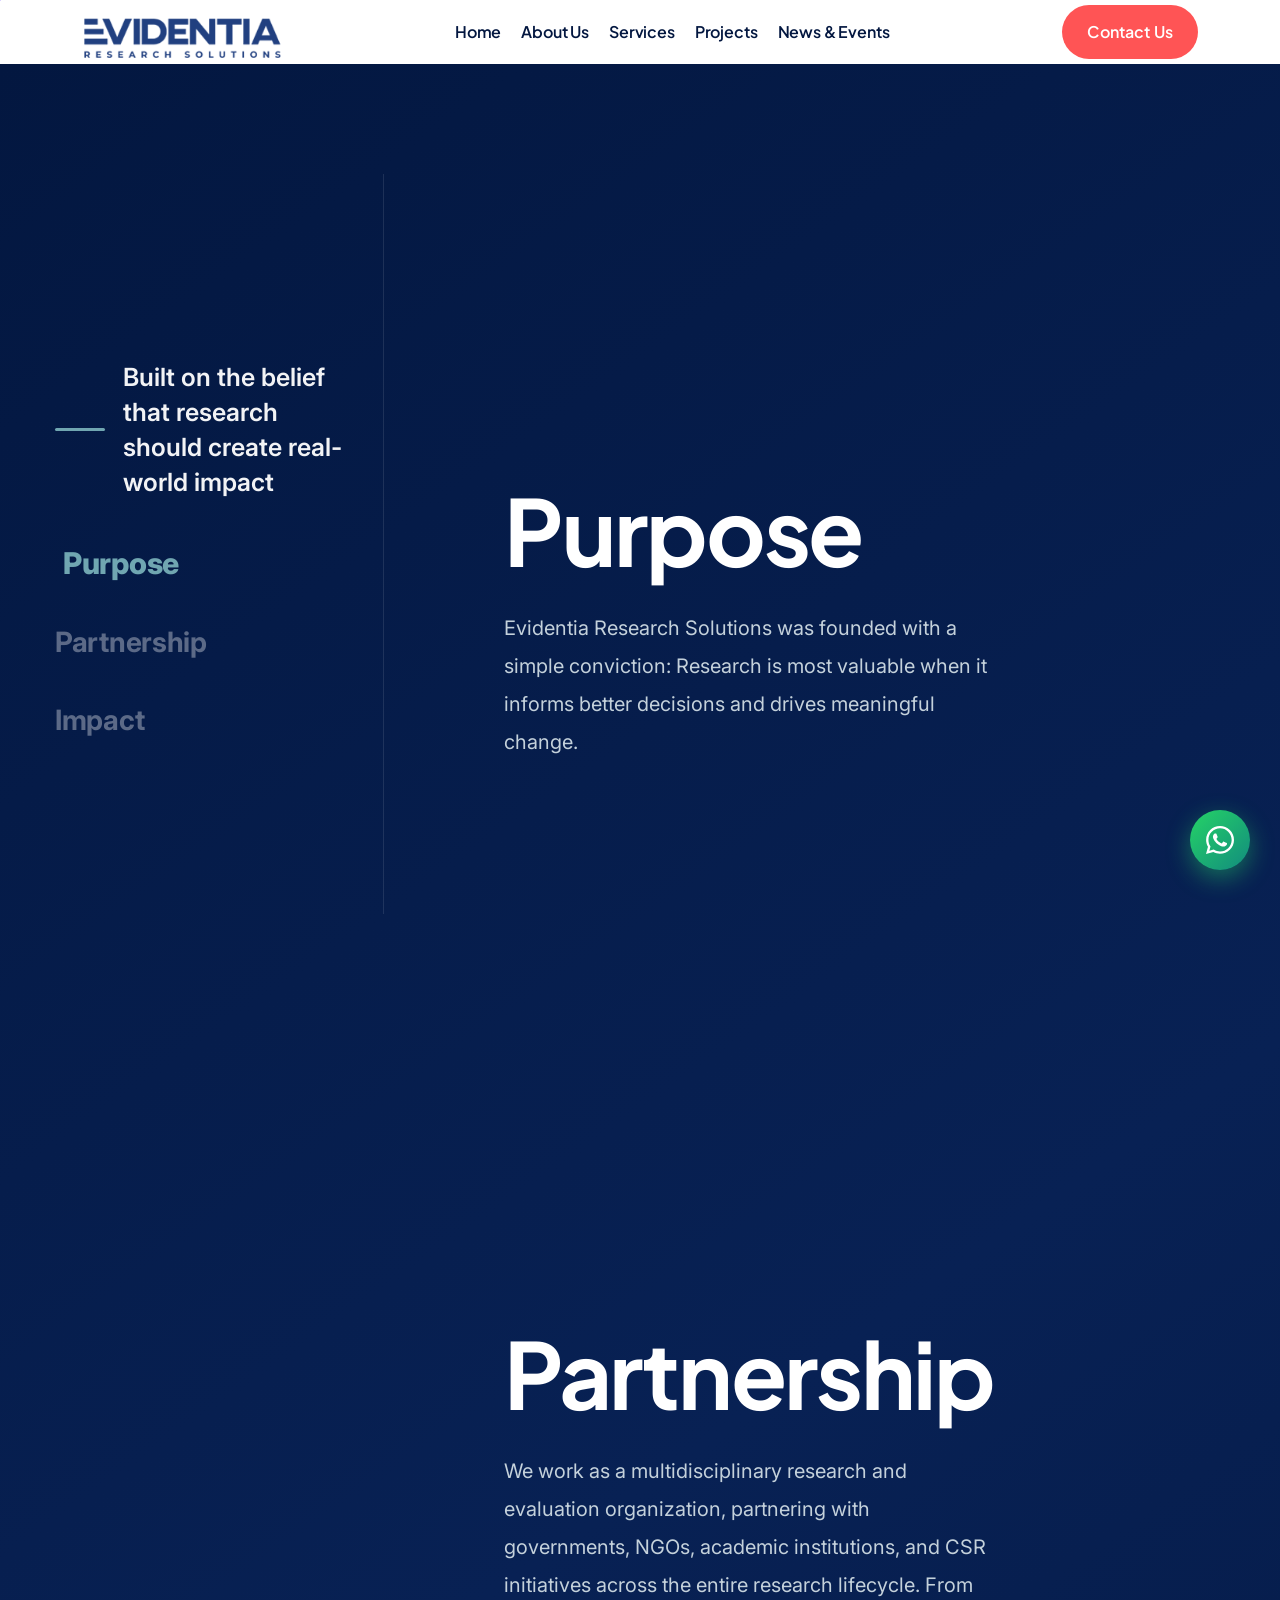
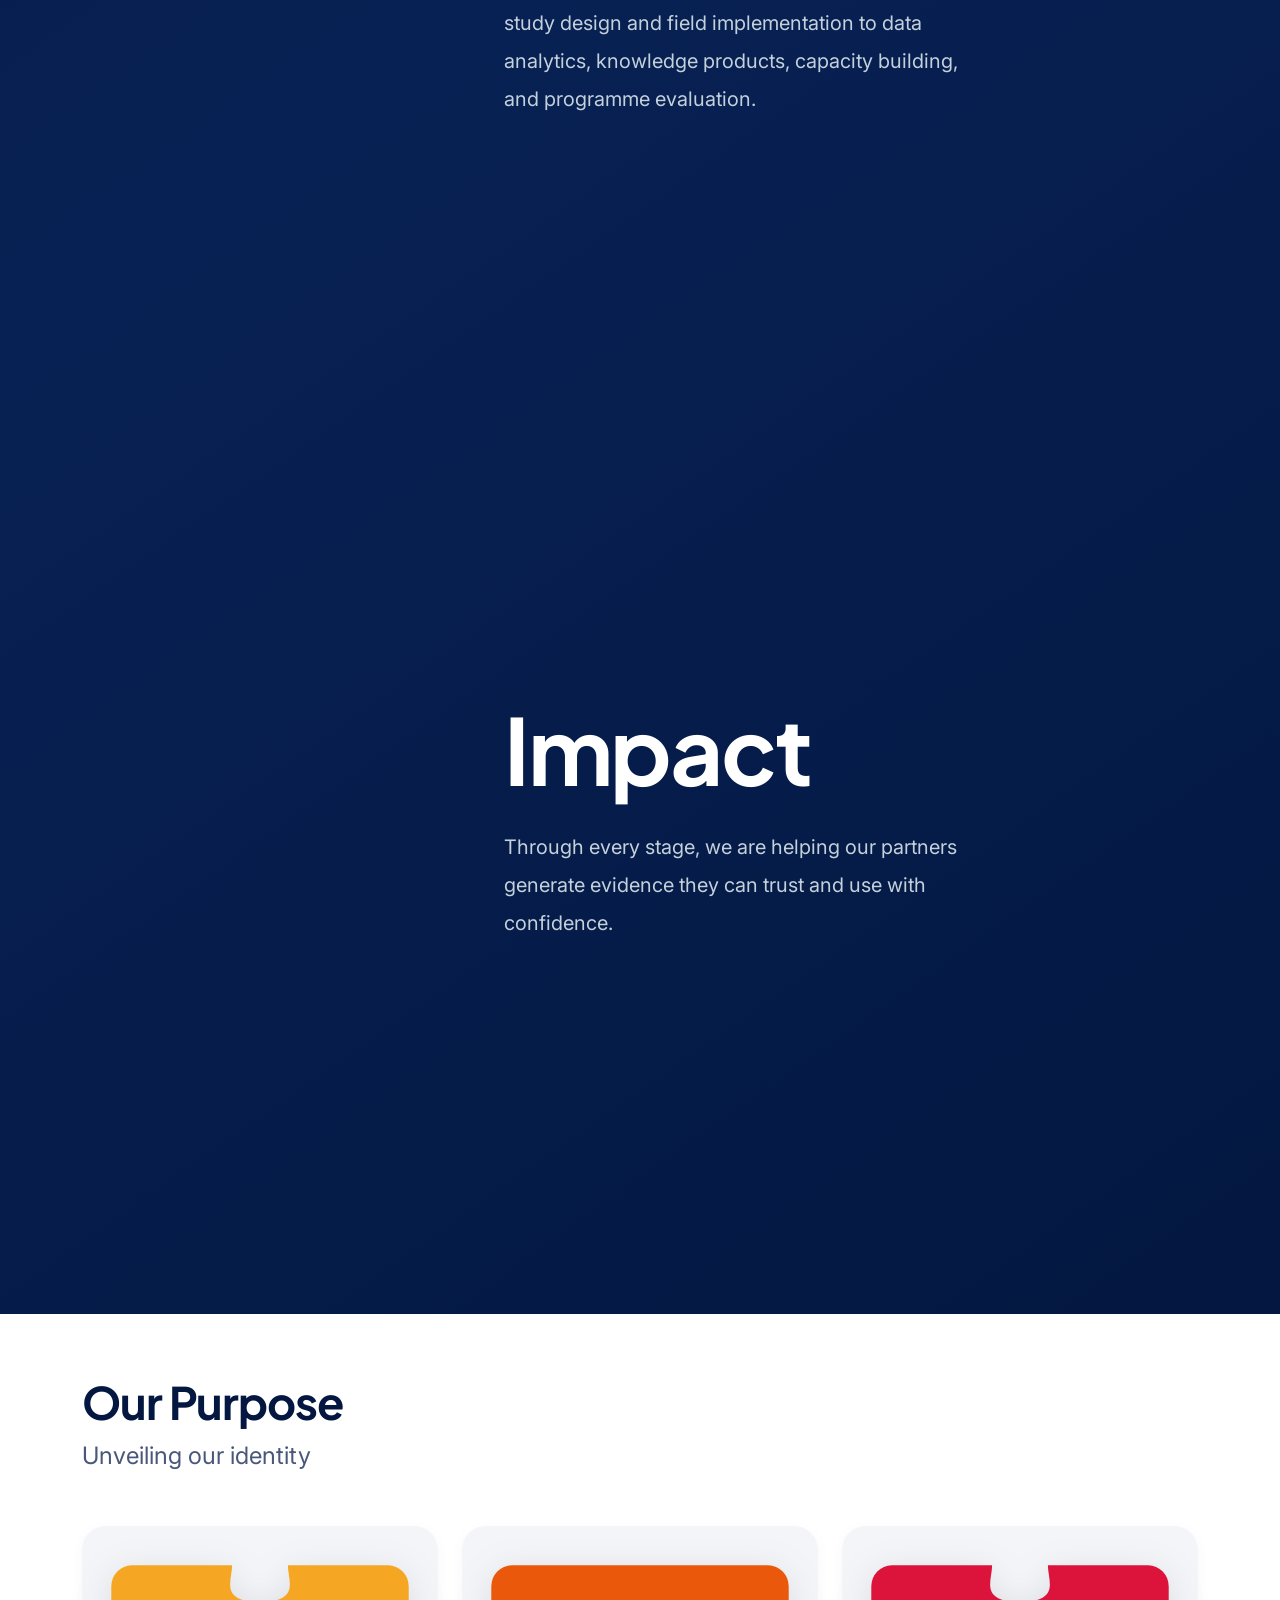
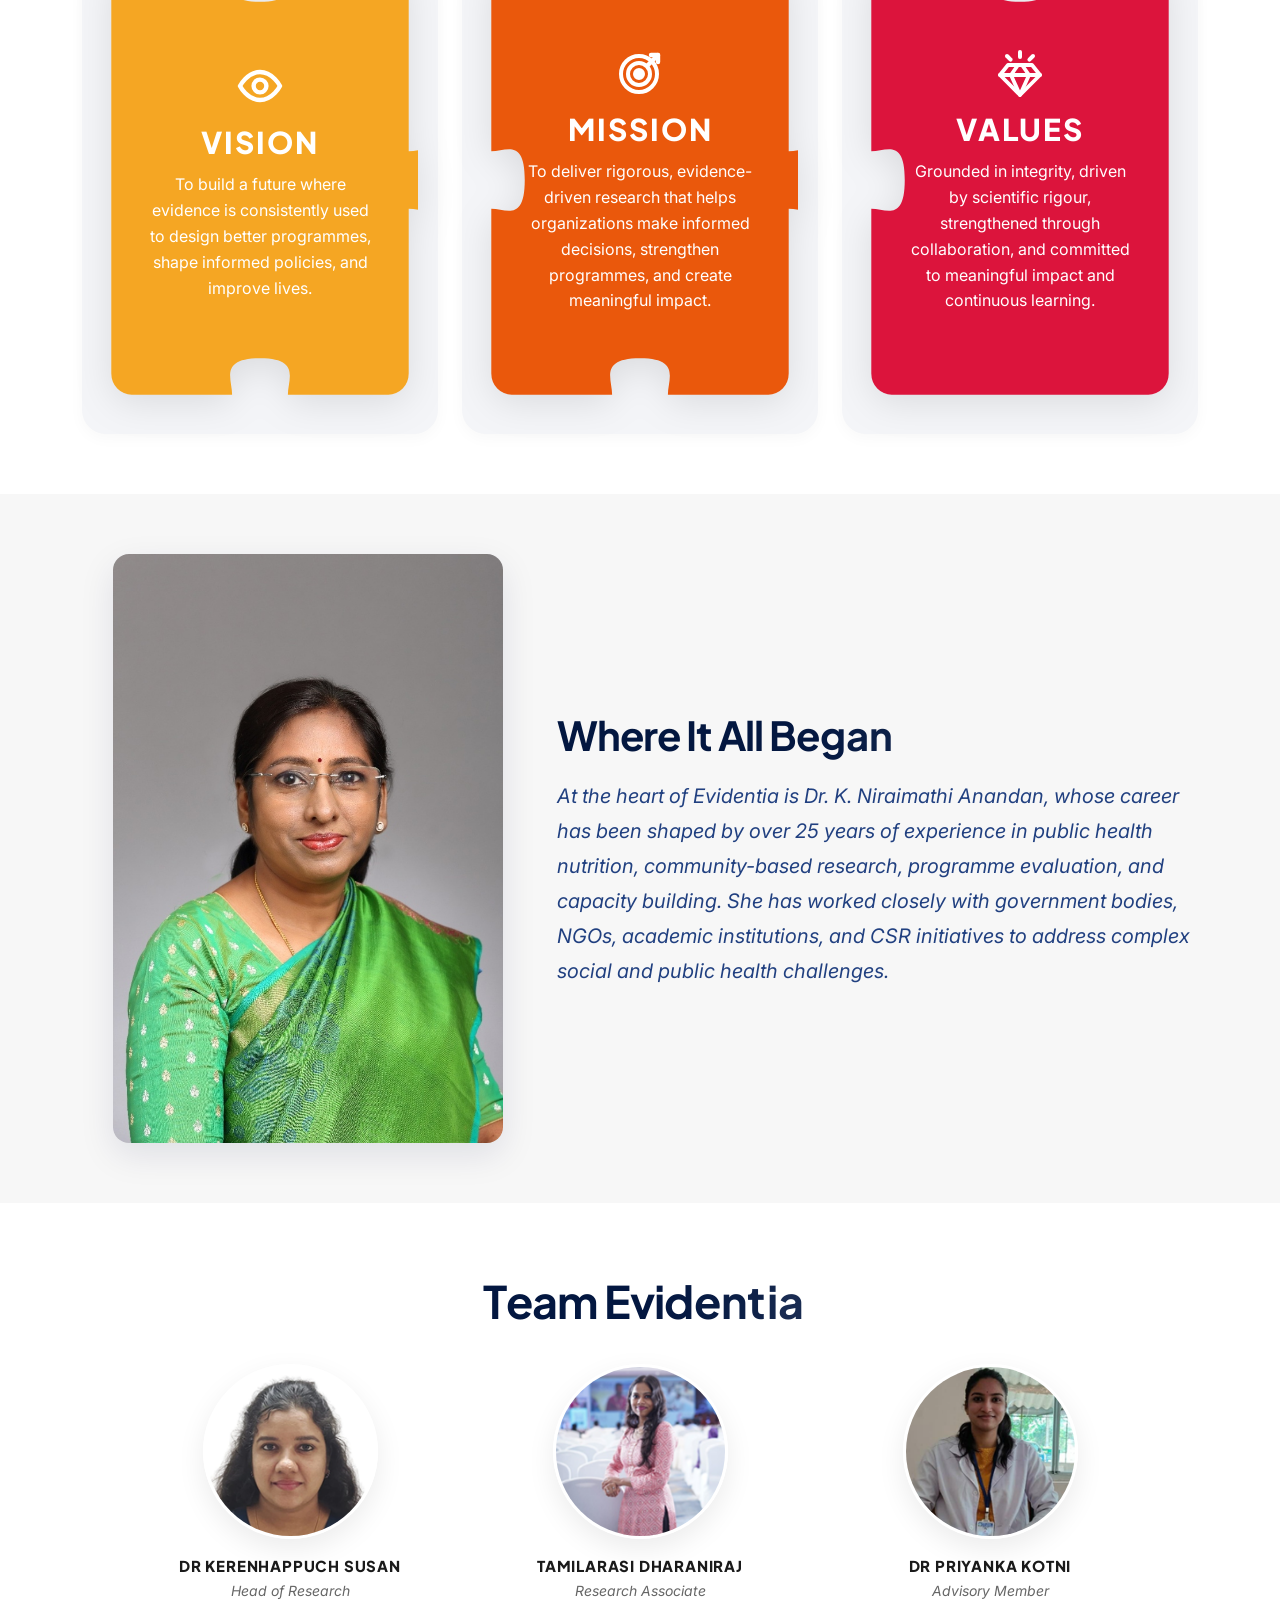
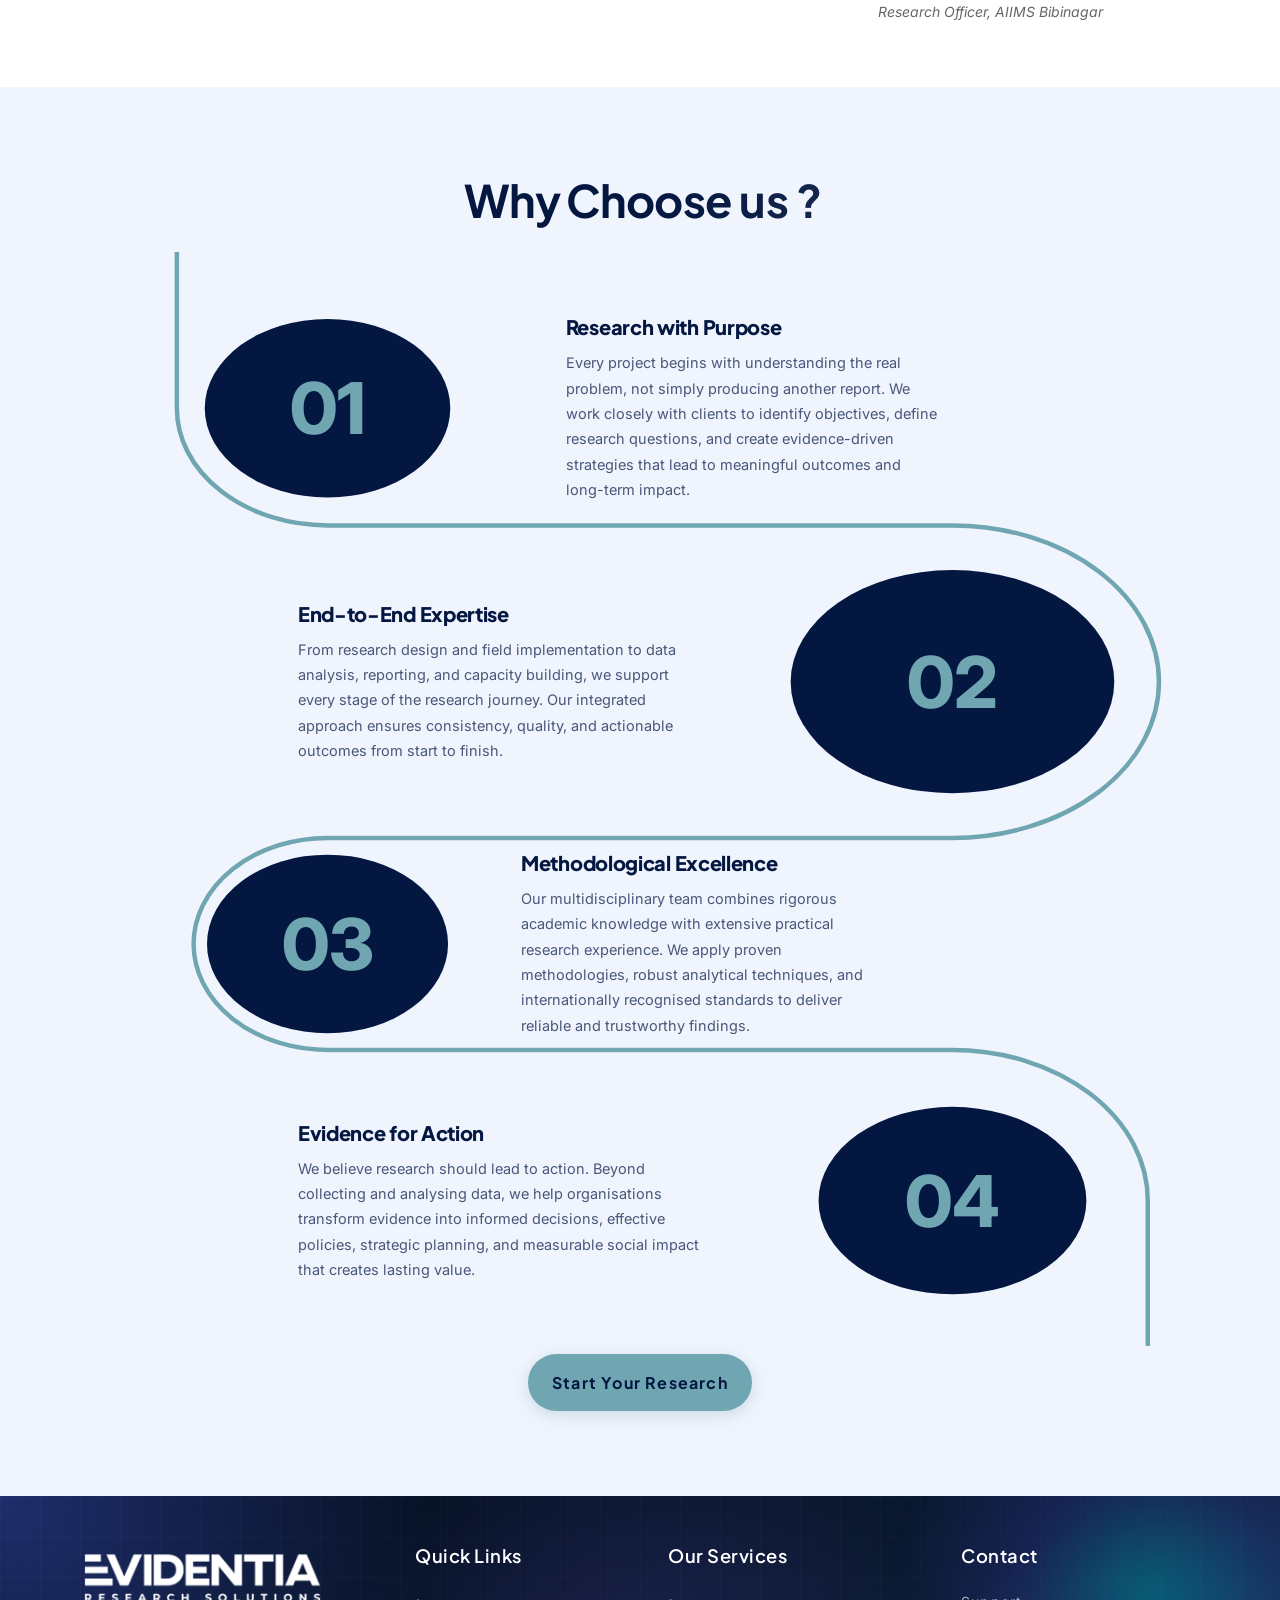
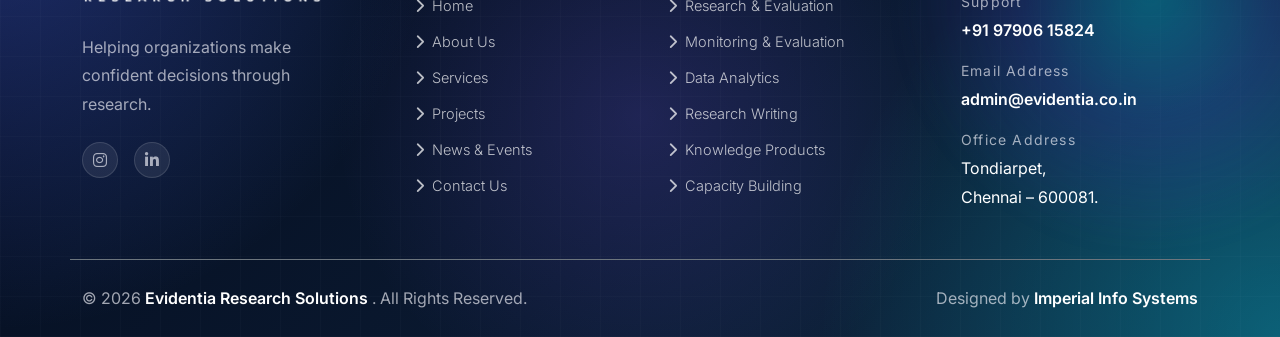
<file: about.html>
<!DOCTYPE html>
<html lang="en">
<!--<< Header Area >>-->

<head>
    <!-- ========== Meta Tags ========== -->
    <meta charset="UTF-8">
    <meta http-equiv="X-UA-Compatible" content="IE=edge">
    <meta name="viewport" content="width=device-width, initial-scale=1">
    <meta name="author" content="Evedentia">
    <meta name="description"
        content="The Evidentia Information Assurance Program (IAP) provides an integrated framework that embeds security, privacy, and risk governance into organizational operations, systems development, and business initiatives.">
    <!-- ======== Page title ============ -->
    <title>About Us | Evedentia</title>
    <!--<< Favcion >>-->
    <link rel="shortcut icon" href="assets/img/logo/favs.png">
    <!--<< Bootstrap min.css >>-->
    <link rel="stylesheet" href="assets/css/bootstrap.min.css">
    <!--<< All Min Css >>-->
    <link rel="stylesheet" href="assets/css/all.min.css">
    <!--<< Animate.css >>-->
    <link rel="stylesheet" href="assets/css/animate.css">
    <!--<< Magnific Popup.css >>-->
    <link rel="stylesheet" href="assets/css/magnific-popup.css">
    <!--<< MeanMenu.css >>-->
    <link rel="stylesheet" href="assets/css/meanmenu.css">
    <!--<< Swiper Bundle.css >>-->
    <link rel="stylesheet" href="assets/css/swiper-bundle.min.css">
    <!--<< Nice Select.css >>-->
    <link rel="stylesheet" href="assets/css/nice-select.css">
    <!--<< Main.css >>-->
    <link rel="stylesheet" href="assets/css/main.css">
    <!--<< Custom.css >>-->
    <link rel="stylesheet" href="assets/css/custom.css">
    <link rel="stylesheet" href="https://cdnjs.cloudflare.com/ajax/libs/font-awesome/6.5.2/css/all.min.css" />

</head>

<body>

    <!-- Preloader Start -->
    <div id="preloader" class="preloader">
        <div class="animation-preloader">
            <div class="spinner">
            </div>
            <div class="txt-loading">
                <span data-text-preloader="E" class="letters-loading">E</span>
                <span data-text-preloader="V" class="letters-loading">V</span>
                <span data-text-preloader="I" class="letters-loading">I</span>
                <span data-text-preloader="D" class="letters-loading">D</span>
                <span data-text-preloader="E" class="letters-loading">E</span>
                <span data-text-preloader="N" class="letters-loading">N</span>
                <span data-text-preloader="T" class="letters-loading">T</span>
                <span data-text-preloader="I" class="letters-loading">I</span>
                <span data-text-preloader="A" class="letters-loading">A</span>
            </div>
            <p class="text-center">Loading</p>
        </div>
        <div class="loader">
            <div class="row">
                <div class="col-3 loader-section section-left">
                    <div class="bg"></div>
                </div>
                <div class="col-3 loader-section section-left">
                    <div class="bg"></div>
                </div>
                <div class="col-3 loader-section section-right">
                    <div class="bg"></div>
                </div>
                <div class="col-3 loader-section section-right">
                    <div class="bg"></div>
                </div>
            </div>
        </div>
    </div>

    <!-- Start Cursor Pointer -->
    <div class="mouse-follower">
        <span class="cursor-outline"></span>
        <!-- <span class="cursor-dot"></span> -->
    </div>
    <!-- End Cursor Pointer -->

    <div id="header"></div>





    <!-- ===============================
 \Scroll Section
================================ -->



    <section class="ps-blueprint-section">

        <div class="ps-blueprint-wrapper">

            <!-- LEFT SIDE -->
            <div class="ps-blueprint-left">

                <div class="ps-small-title">
                    <span></span>
                    <p>Built on the belief that research should create real-world impact</p>
                </div>

                <div class="ps-progress">

                    <div class="ps-progress-item active" data-target="1">
                        <span class="ps-item-name">Purpose</span>
                        <div class="ps-middle">
                        </div>
                    </div>

                    <div class="ps-progress-item" data-target="2">
                        <span class="ps-item-name">Partnership</span>
                        <div class="ps-middle">
                        </div>
                    </div>

                    <div class="ps-progress-item" data-target="3">
                        <span class="ps-item-name">Impact</span>
                        <div class="ps-middle">
                        </div>
                    </div>

                </div>

            </div>



            <!-- RIGHT SIDE -->


            <div class="ps-blueprint-right">



                <!-- SECTION 1 -->


                <section class="ps-content-block" id="ps-block-1">

                    <h2>
                        Purpose
                    </h2>

                    <p>

                        Evidentia Research Solutions was founded with a simple conviction: Research is most valuable
                        when it informs better decisions and drives meaningful change.

                    </p>

                </section>




                <!-- SECTION 2 -->



                <section class="ps-content-block" id="ps-block-2">


                    <h2>
                        Partnership
                    </h2>


                    <p>

                        We work as a multidisciplinary research and evaluation organization, partnering with
                        governments, NGOs, academic institutions, and CSR initiatives across the entire research
                        lifecycle. From study design and field implementation to data analytics, knowledge products,
                        capacity building, and programme evaluation.

                    </p>

                </section>




                <!-- SECTION 3 -->



                <section class="ps-content-block" id="ps-block-3">

                    <h2>
                        Impact
                    </h2>

                    <p>

                        Through every stage, we are helping our partners generate evidence they can trust and use with
                        confidence.

                    </p>

                </section>


            </div>


        </div>

    </section>

    <section class="event-work-section fix section-padding">
        <div class="container">
            <div class="row mb-lg-5 mb-sm-5 mb-4 pb-lg-1">
                <div class="col-lg-10">
                    <div class="section-title">
                        <h2 class="wow fadeInUp black fw-bold visible-slowly-right mb-2" data-wow-delay=".3s">
                            Our Purpose
                        </h2>
                        <p class="wow fadeInUp" data-wow-delay=".4s" style="font-size: 24px; color: #49577A; margin: 0; line-height: 1.5;">
                            Unveiling our identity
                        </p>
                    </div>
                </div>
            </div>
            <div class="row g-4 justify-content-center">
                <!-- VISION -->
                <div class="col-md-6 col-lg-4 wow fadeInUp" data-wow-delay=".3s">
                    <div class="puzzle-outer-card card-vision">
                        <div class="puzzle-inner-piece">
                            <svg class="puzzle-piece-bg" viewBox="0 0 340 480" preserveAspectRatio="none" fill="#F5A623"
                                xmlns="http://www.w3.org/2000/svg">
                                <!-- Top Socket, Right Tab, Bottom Socket, Left Flat -->
                                <path d="
                                    M 32 16 
                                    L 140 16 
                                    C 140 32, 126 54, 170 54 
                                    C 214 54, 200 32, 200 16 
                                    L 308 16 
                                    A 22 22 0 0 1 330 38 
                                    L 330 210 
                                    C 346 210, 366 196, 366 240 
                                    C 366 284, 346 270, 330 270 
                                    L 330 442 
                                    A 22 22 0 0 1 308 464 
                                    L 200 464 
                                    C 200 448, 214 426, 170 426 
                                    C 126 426, 140 448, 140 464 
                                    L 32 464 
                                    A 22 22 0 0 1 10 442 
                                    L 10 38 
                                    A 22 22 0 0 1 32 16 
                                    Z" />
                            </svg>
                            <div class="puzzle-piece-content">
                                <div class="puzzle-piece-icon">
                                    <svg width="48" height="48" viewBox="0 0 24 24" fill="none" stroke="#ffffff"
                                        stroke-width="2.2" stroke-linecap="round" stroke-linejoin="round">
                                        <path d="M2 12s3.6-7 10-7 10 7 10 7-3.6 7-10 7-10-7-10-7Z" />
                                        <circle cx="12" cy="12" r="3.2" stroke-width="2.2" />
                                    </svg>
                                </div>
                                <h4 class="puzzle-piece-title">VISION</h4>
                                <p class="puzzle-piece-text">
                                    <a href="portfolio-details.html">
                                        To build a future where evidence is consistently used to design better
                                        programmes,
                                        shape informed policies, and improve lives.
                                    </a>
                                </p>
                            </div>
                        </div>
                    </div>
                </div>

                <!-- MISSION -->
                <div class="col-md-6 col-lg-4 wow fadeInUp" data-wow-delay=".4s">
                    <div class="puzzle-outer-card card-mission">
                        <div class="puzzle-inner-piece">
                            <svg class="puzzle-piece-bg" viewBox="0 0 340 480" preserveAspectRatio="none" fill="#EA580C"
                                xmlns="http://www.w3.org/2000/svg">
                                <!-- Top Flat, Right Tab, Bottom Socket, Left Socket -->
                                <path d="
                                    M 32 16 
                                    L 308 16 
                                    A 22 22 0 0 1 330 38 
                                    L 330 210 
                                    C 346 210, 366 196, 366 240 
                                    C 366 284, 346 270, 330 270 
                                    L 330 442 
                                    A 22 22 0 0 1 308 464 
                                    L 200 464 
                                    C 200 448, 214 426, 170 426 
                                    C 126 426, 140 448, 140 464 
                                    L 32 464 
                                    A 22 22 0 0 1 10 442 
                                    L 10 270 
                                    C 26 270, 46 284, 46 240 
                                    C 46 196, 26 210, 10 210 
                                    L 10 38 
                                    A 22 22 0 0 1 32 16 
                                    Z" />
                            </svg>
                            <div class="puzzle-piece-content">
                                <div class="puzzle-piece-icon">
                                    <svg width="48" height="48" viewBox="0 0 24 24" fill="none" stroke="#ffffff"
                                        stroke-width="2" stroke-linecap="round" stroke-linejoin="round">
                                        <circle cx="11.5" cy="12.5" r="9" stroke-width="2" />
                                        <circle cx="11.5" cy="12.5" r="5.5" stroke-width="2" />
                                        <circle cx="11.5" cy="12.5" r="2" fill="#ffffff" />
                                        <path d="M16 8l5-5" stroke-width="2.2" />
                                        <path d="M17.5 3h3.5v3.5" stroke-width="2.2" />
                                    </svg>
                                </div>
                                <h4 class="puzzle-piece-title">MISSION</h4>
                                <p class="puzzle-piece-text">
                                    <a href="portfolio-details.html">
                                        To deliver rigorous, evidence-driven research that helps organizations make
                                        informed
                                        decisions, strengthen programmes, and create meaningful impact.
                                    </a>
                                </p>
                            </div>
                        </div>
                    </div>
                </div>

                <!-- VALUES -->
                <div class="col-md-6 col-lg-4 wow fadeInUp" data-wow-delay=".5s">
                    <div class="puzzle-outer-card card-values">
                        <div class="puzzle-inner-piece">
                            <svg class="puzzle-piece-bg" viewBox="0 0 340 480" preserveAspectRatio="none" fill="#DC143C"
                                xmlns="http://www.w3.org/2000/svg">
                                <!-- Top Socket, Right Flat, Bottom Flat, Left Socket -->
                                <path d="
                                    M 32 16 
                                    L 140 16 
                                    C 140 32, 126 54, 170 54 
                                    C 214 54, 200 32, 200 16 
                                    L 308 16 
                                    A 22 22 0 0 1 330 38 
                                    L 330 442 
                                    A 22 22 0 0 1 308 464 
                                    L 32 464 
                                    A 22 22 0 0 1 10 442 
                                    L 10 270 
                                    C 26 270, 46 284, 46 240 
                                    C 46 196, 26 210, 10 210 
                                    L 10 38 
                                    A 22 22 0 0 1 32 16 
                                    Z" />
                            </svg>
                            <div class="puzzle-piece-content">
                                <div class="puzzle-piece-icon">
                                    <svg width="48" height="48" viewBox="0 0 24 24" fill="none" stroke="#ffffff"
                                        stroke-width="1.9" stroke-linecap="round" stroke-linejoin="round">
                                        <path d="M12 1.5v2.5" stroke-width="2" />
                                        <path d="M5.5 3.5l1.8 1.8" stroke-width="2" />
                                        <path d="M18.5 3.5l-1.8 1.8" stroke-width="2" />
                                        <path d="M6 8h12l4 5-10 10L2 13z" />
                                        <path d="M11 8 7.5 13l4.5 10 4.5-10L13 8" />
                                        <path d="M2 13h20" />
                                    </svg>
                                </div>
                                <h4 class="puzzle-piece-title">VALUES</h4>
                                <p class="puzzle-piece-text">
                                    <a href="portfolio-details.html">
                                        Grounded in integrity, driven by scientific rigour, strengthened through
                                        collaboration, and committed to meaningful impact and continuous learning.
                                    </a>
                                </p>
                            </div>
                        </div>
                    </div>
                </div>
            </div>
        </div>
    </section>



    <section class="about-section style2 fix" style="background-color: #f7f7f7;">
        <div class="about-wrapper section-padding">
            <div class="container">
                <div
                    class="row flex-row-reverse justify-content-lg-between justify-content-center g-4 align-items-center">
                    <div class="col-xl-7 col-lg-7">
                        <div class="about-content">
                            <div class="section-title text-lg-start text-center mb-0 about-clarent">

                                <h2 class="mb-xxl-4 mb-3 wow fadeInUp black fw-bold visible-slowly-right"
                                    data-wow-delay=".3s">
                                    Where It All Began
                                </h2>
                                <p class="pra fs-seven mb-0" style="color: #214080; font-size: 20px; line-height: 1.75; text-align: left;">
                                    <i>At the heart of Evidentia is Dr. K. Niraimathi Anandan, whose career has been shaped
                                    by over 25 years of experience in public health nutrition, community-based research,
                                    programme evaluation, and capacity building. She has worked closely with government
                                    bodies, NGOs, academic institutions, and CSR initiatives to address complex social
                                    and public health challenges.</i>
                                </p>
                                
                            </div>
                        </div>
                    </div>
                    <div class="col-xl-5 col-lg-5">
                        <div class="about-thumb position-relative w-100 text-center d-flex justify-content-center" style="background: transparent;">
                            <img src="assets/img/blog/dr-niraimathi-founder.jpg" alt="Dr. K. Niraimathi Anandan - Evidentia Leadership & Founder"
                                style="border-radius: 16px; box-shadow: 0 12px 35px rgba(3, 23, 64, 0.1); max-width: 390px; width: 100%; height: auto; display: block;">
                           
                        </div>
                    </div>
                </div>
            </div>
        </div>
    </section>


    <!-- Team Evidentia Section Start -->
    <section class="team-evidentia-section fix">
        <div class="container">
            <div class="section-title text-center mb-4">

                <h2 class="wow fadeInUp black fw-bold visible-slowly-right" data-wow-delay=".3s">
                    Team Evidentia
                </h2>
            </div>

            <div class="team-evidentia-grid">
                <!-- Member 1 -->
                <div class="team-evidentia-card wow fadeInUp" data-wow-delay=".3s">
                    <div class="team-avatar-wrap">
                        <img src="assets/img/services/project1.png" alt="Dr Kerenhappuch Susan">
                    </div>
                    <h4 class="team-member-name">Dr Kerenhappuch Susan</h4>
                    <p class="team-member-role">Head of Research</p>
                </div>

                <!-- Member 2 -->
                <div class="team-evidentia-card wow fadeInUp" data-wow-delay=".5s">
                    <div class="team-avatar-wrap">
                        <img src="assets/img/services/project2.png" alt="Tamilarasi Dharaniraj">
                    </div>
                    <h4 class="team-member-name">Tamilarasi Dharaniraj</h4>
                    <p class="team-member-role">Research Associate</p>
                </div>

                <!-- Member 3 -->
                <div class="team-evidentia-card wow fadeInUp" data-wow-delay=".7s">
                    <div class="team-avatar-wrap">
                        <img src="assets/img/services/project3.png" alt="Dr Priyanka Kotni">
                    </div>
                    <h4 class="team-member-name">Dr Priyanka Kotni</h4>
                    <p class="team-member-role">Advisory Member<br>Research Officer, AIIMS Bibinagar</p>
                </div>
            </div>
        </div>
    </section>
    <!-- Team Evidentia Section End -->

    <!-- Why Choose Us Infographic Section Start -->
    <section class="why-choose-infographic-section fix">
        <div class="container">
            <div class="section-title text-center mb-4">

                <h2 class="mb-xxl-4 mb-3 wow fadeInUp black fw-bold visible-slowly-right" data-wow-delay=".3s">
                    Why Choose us ?
                </h2>
            </div>

            <div class="infographic-canvas-wrapper">
                <!-- SVG S-Curve Roadmap Path -->
                <svg class="infographic-svg-track" viewBox="0 0 1000 980" fill="none" xmlns="http://www.w3.org/2000/svg"
                    preserveAspectRatio="xMidYMid meet">
                    <!-- S-Curve Connecting Teal Track -->
                    <path class="roadmap-track-path" d="
                        M 85,0 
                        L 85,140 
                        A 135 105 0 0 0 220,245 
                        L 780,245 
                        A 185 140 0 0 1 780,525 
                        L 220,525 
                        A 120 95 0 0 0 220,715 
                        L 780,715 
                        A 175 135 0 0 1 955,850 
                        L 955,980" stroke="#70A6B1" stroke-width="4" stroke-linecap="round" stroke-linejoin="round" />

                    <!-- Ellipse 1 (Top-Left: Medium-Small) -->
                    <ellipse class="roadmap-node-circle" cx="220" cy="140" rx="110" ry="80" fill="#031740" />
                    <text x="220" y="140" fill="#70A6B1" font-size="64" font-weight="800" text-anchor="middle" dominant-baseline="central" style="pointer-events:none">01</text>

                    <!-- Ellipse 2 (Mid-Right: BIG) -->
                    <ellipse class="roadmap-node-circle" cx="780" cy="385" rx="145" ry="100" fill="#031740" />
                    <text x="780" y="385" fill="#70A6B1" font-size="64" font-weight="800" text-anchor="middle" dominant-baseline="central" style="pointer-events:none">02</text>

                    <!-- Ellipse 3 (Mid-Left: SMALL) -->
                    <ellipse class="roadmap-node-circle" cx="220" cy="620" rx="108" ry="80" fill="#031740" />
                    <text x="220" y="620" fill="#70A6B1" font-size="64" font-weight="800" text-anchor="middle" dominant-baseline="central" style="pointer-events:none">03</text>

                    <!-- Ellipse 4 (Bottom-Right: BIG) -->
                    <ellipse class="roadmap-node-circle" cx="780" cy="850" rx="120" ry="84" fill="#031740" />
                    <text x="780" y="850" fill="#70A6B1" font-size="64" font-weight="800" text-anchor="middle" dominant-baseline="central" style="pointer-events:none">04</text>
                </svg>

                <!-- Step Content Overlays -->
                <div class="roadmap-steps-container">

                    <!-- STEP 01 -->
                    <div class="roadmap-step-item step-1">
                        <div class="step-content-card">
                            <div class="step-title-row">
                                <h4 class="step-title">Research with Purpose</h4>
                            </div>
                            <p class="step-desc">
                                Every project begins with understanding the real problem, not simply
                                producing another report. We work closely with clients to identify
                                objectives, define research questions, and create evidence-driven
                                strategies that lead to meaningful outcomes and long-term impact.
                            </p>
                        </div>
                    </div>

                    <!-- STEP 02 -->
                    <div class="roadmap-step-item step-2">
                        <div class="step-content-card">
                            <div class="step-title-row">
                                <h4 class="step-title">End-to-End Expertise</h4>
                            </div>
                            <p class="step-desc">
                                From research design and field implementation to data analysis,
                                reporting, and capacity building, we support every stage of the
                                research journey. Our integrated approach ensures consistency,
                                quality, and actionable outcomes from start to finish.
                            </p>
                        </div>
                    </div>

                    <!-- STEP 03 -->
                    <div class="roadmap-step-item step-3">
                        <div class="step-content-card">
                            <div class="step-title-row">
                                <h4 class="step-title">Methodological Excellence</h4>
                            </div>
                            <p class="step-desc">
                                Our multidisciplinary team combines rigorous academic knowledge
                                with extensive practical research experience. We apply proven
                                methodologies, robust analytical techniques, and internationally
                                recognised standards to deliver reliable and trustworthy findings.
                            </p>
                        </div>
                    </div>

                    <!-- STEP 04 -->
                    <div class="roadmap-step-item step-4">
                        <div class="step-content-card">
                            <div class="step-title-row">
                                <h4 class="step-title">Evidence for Action</h4>
                            </div>
                            <p class="step-desc">
                                We believe research should lead to action. Beyond collecting and
                                analysing data, we help organisations transform evidence into
                                informed decisions, effective policies, strategic planning, and
                                measurable social impact that creates lasting value.
                            </p>
                        </div>
                    </div>

                </div>
            </div>

            <!-- Bottom CTA Button -->
            <div class="text-center pt-2">
                    <a href="contact.html"
                        class="gainlove-pill-btn-primary px-4 py-3 d-inline-flex align-items-center gap-2">
                        <span>Start Your Research</span>
                    </a>
                </div>
        </div>
    </section>
    <!-- Why Choose Us Infographic Section End -->



    <div id="footer"></div>
    <script>
        document.addEventListener("DOMContentLoaded", function () {

            const sections = document.querySelectorAll(".ps-content-block");
            const items = document.querySelectorAll(".ps-progress-item");

            const observer = new IntersectionObserver(

                (entries) => {

                    entries.forEach((entry) => {

                        if (entry.isIntersecting) {

                            const id = entry.target.id;

                            items.forEach((item) => {

                                item.classList.remove("active");

                            });

                            if (id === "ps-block-1") {

                                document
                                    .querySelector('.ps-progress-item[data-target="1"]')
                                    .classList.add("active");

                            }

                            if (id === "ps-block-2") {

                                document
                                    .querySelector('.ps-progress-item[data-target="2"]')
                                    .classList.add("active");

                            }

                            if (id === "ps-block-3") {

                                document
                                    .querySelector('.ps-progress-item[data-target="3"]')
                                    .classList.add("active");

                            }

                        }

                    });

                },

                {
                    threshold: 0.55
                }

            );

            sections.forEach((section) => {

                observer.observe(section);

            });

            items.forEach((item) => {
                item.addEventListener("click", function () {
                    const target = item.getAttribute("data-target");
                    const block = document.getElementById("ps-block-" + target);
                    if (block) {
                        block.scrollIntoView({ behavior: "smooth" });
                    }
                });
            });

        });
    </script>

    <!--<< All JS Plugins >>-->
    <script src="assets/js/jquery-3.7.1.min.js"></script>
    <!--<< Viewport Js >>-->
    <script src="assets/js/viewport.jquery.js"></script>
    <!--<< Bootstrap Js >>-->
    <script src="assets/js/bootstrap.bundle.min.js"></script>
    <!--<< Nice Select Js >>-->
    <script src="assets/js/jquery.nice-select.min.js"></script>
    <!--<< Waypoints Js >>-->
    <script src="assets/js/jquery.waypoints.js"></script>
    <!--<< Counterup Js >>-->
    <script src="assets/js/jquery.counterup.min.js"></script>
    <!--<< Swiper Slider Js >>-->
    <script src="assets/js/swiper-bundle.min.js"></script>
    <!--<< MeanMenu Js >>-->
    <script src="assets/js/jquery.meanmenu.min.js"></script>
    <!--<< Magnific Popup Js >>-->
    <script src="assets/js/jquery.magnific-popup.min.js"></script>
    <!--<< Wow Animation Js >>-->
    <script src="assets/js/wow.min.js"></script>
    <!--<< Gsap Js >>-->
    <script src="assets/js/gsap.min.js"></script>
    <!--<< Lenis Js >>-->
    <script src="assets/js/lenis.min.js"></script>
    <!--<< ScrollSmoother Js >>-->
    <script src="assets/js/scrollSmoother.js"></script>
    <!--<< ScrollTrigger Js >>-->
    <script src="assets/js/ScrollTrigger.min.js"></script>
    <!--<< Spalit Text Js >>-->
    <script src="assets/js/spilitext-gsap.js"></script>
    <!--<< Valina Tilt Js >>-->
    <script src="assets/js/vanilla-tilt.min.js"></script>
    <!--<< Main.js >>-->
    <script src="assets/js/main.js"></script>

    <script src="assets/js/common-header.js"></script>

</body>

</html>
</file>
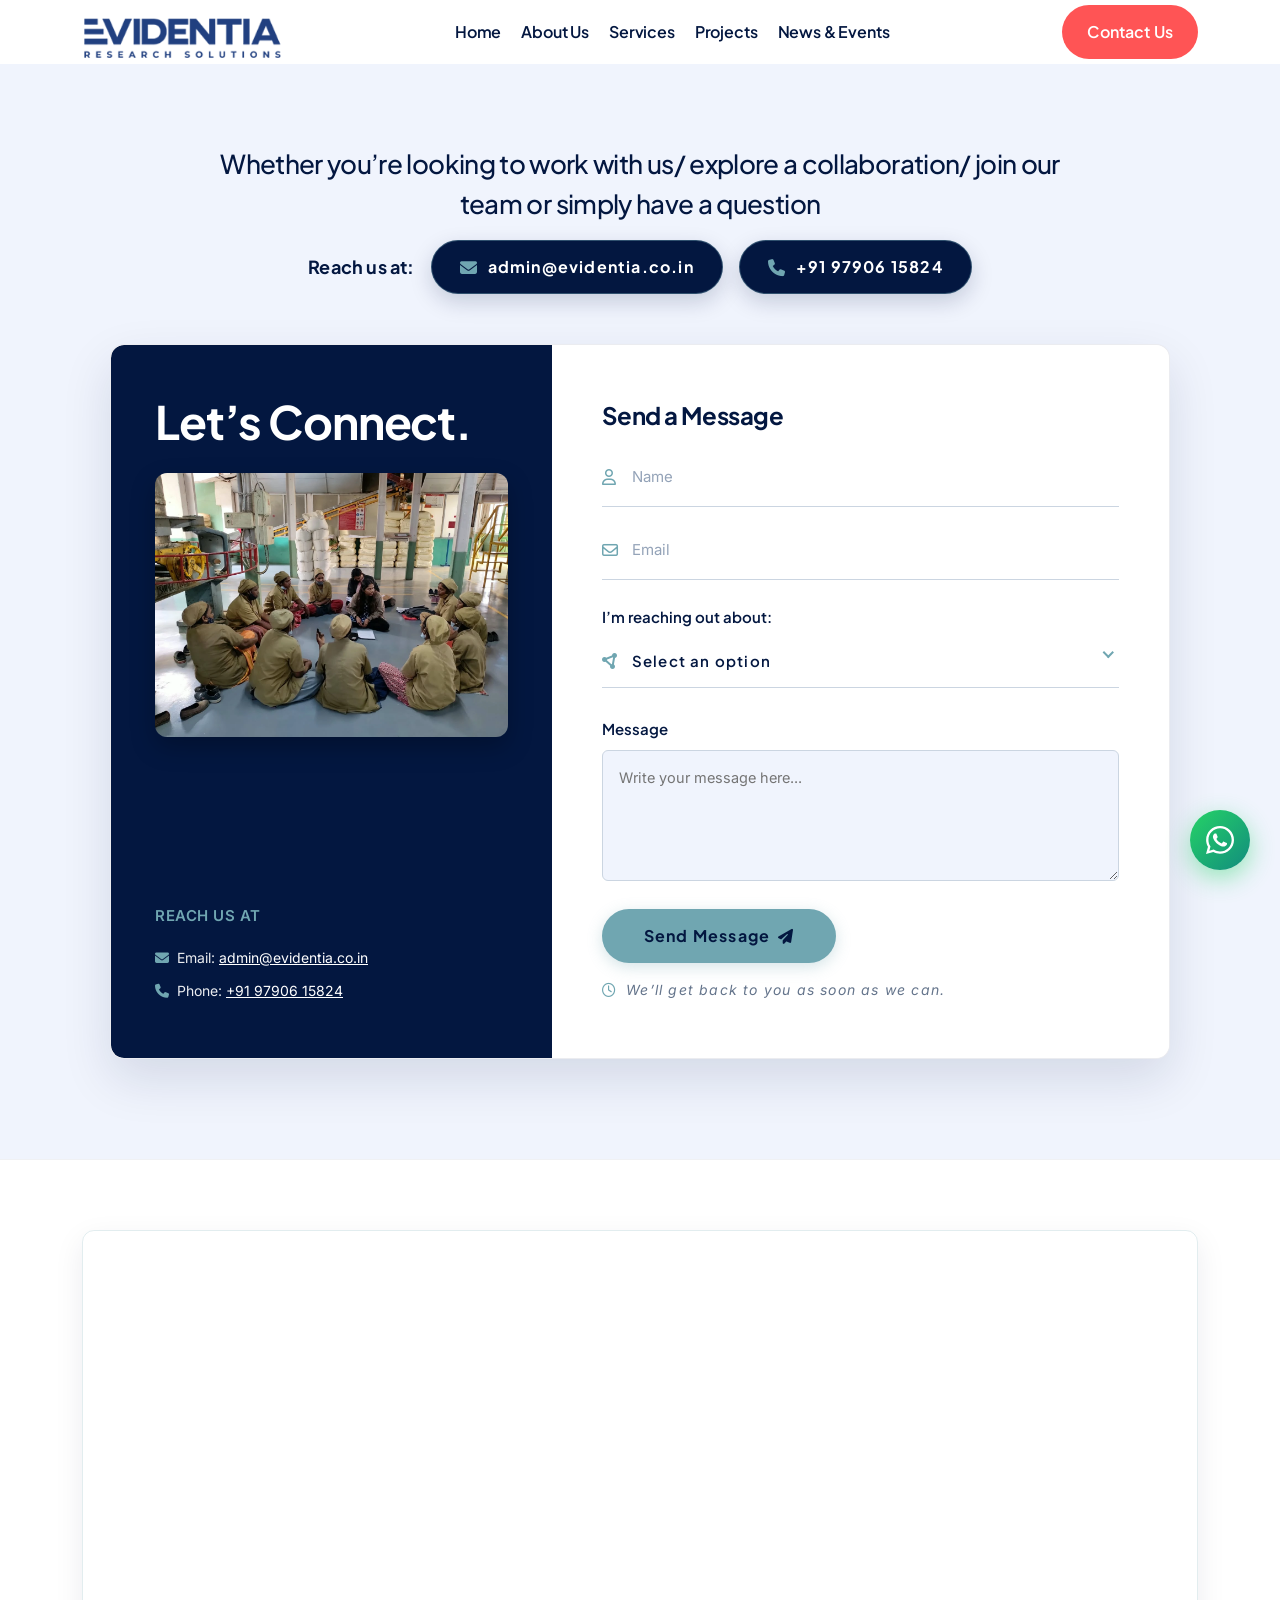
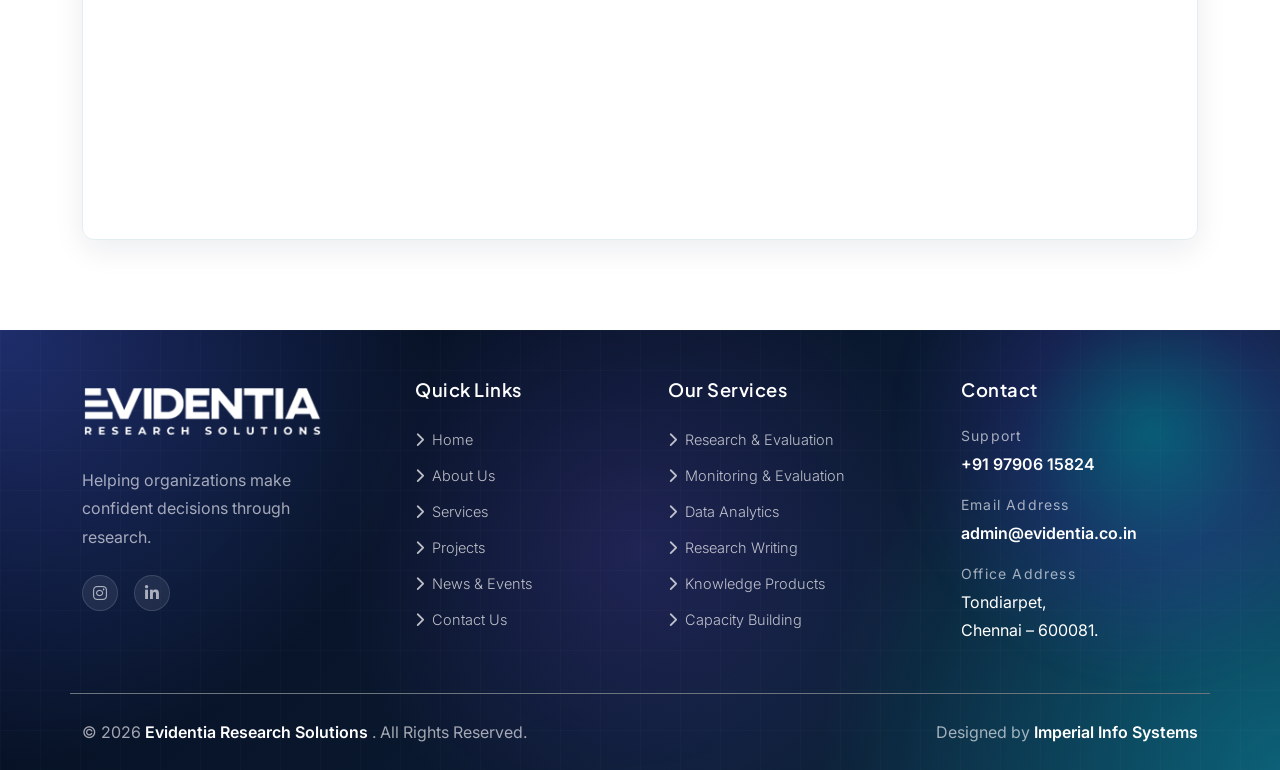
<file: contact.html>
<!DOCTYPE html>
<html lang="en">
<!--<< Header Area >>-->

<head>
    <!-- ========== Meta Tags ========== -->
    <meta charset="UTF-8">
    <meta http-equiv="X-UA-Compatible" content="IE=edge">
    <meta name="viewport" content="width=device-width, initial-scale=1">
    <meta name="author" content="authorName">
    <meta name="description" content="Tecmo - IT Solution and Technology HTML Template">
    <!-- ======== Page title ============ -->
    <title>Shared on THEMELOCK.COM - Tecmo - IT Solution and Technology HTML Template</title>
    <!--<< Favcion >>-->
    <link rel="shortcut icon" href="assets/img/logo/favs.png">
    <!--<< Bootstrap min.css >>-->
    <link rel="stylesheet" href="assets/css/bootstrap.min.css">
    <!--<< All Min Css >>-->
    <link rel="stylesheet" href="assets/css/all.min.css">
    <!--<< Animate.css >>-->
    <link rel="stylesheet" href="assets/css/animate.css">
    <!--<< Magnific Popup.css >>-->
    <link rel="stylesheet" href="assets/css/magnific-popup.css">
    <!--<< MeanMenu.css >>-->
    <link rel="stylesheet" href="assets/css/meanmenu.css">
    <!--<< Swiper Bundle.css >>-->
    <link rel="stylesheet" href="assets/css/swiper-bundle.min.css">
    <!--<< Nice Select.css >>-->
    <link rel="stylesheet" href="assets/css/nice-select.css">
    <!--<< Main.css >>-->
    <link rel="stylesheet" href="assets/css/main.css">
    <!--<< Premium Custom Styles >>-->

    <link rel="stylesheet" href="assets/css/custom.css">

     <link rel="stylesheet" href="https://cdnjs.cloudflare.com/ajax/libs/font-awesome/6.5.2/css/all.min.css" />
    
</head>

<body>

    <!-- Preloader Start -->
    <div id="preloader" class="preloader">
        <div class="animation-preloader">
            <div class="spinner">
            </div>
            <div class="txt-loading">
                <span data-text-preloader="E" class="letters-loading">E</span>
                <span data-text-preloader="V" class="letters-loading">V</span>
                <span data-text-preloader="I" class="letters-loading">I</span>
                <span data-text-preloader="D" class="letters-loading">D</span>
                <span data-text-preloader="E" class="letters-loading">E</span>
                <span data-text-preloader="N" class="letters-loading">N</span>
                <span data-text-preloader="T" class="letters-loading">T</span>
                <span data-text-preloader="I" class="letters-loading">I</span>
                <span data-text-preloader="A" class="letters-loading">A</span>
            </div>
            <p class="text-center">Loading</p>
        </div>
        <div class="loader">
            <div class="row">
                <div class="col-3 loader-section section-left">
                    <div class="bg"></div>
                </div>
                <div class="col-3 loader-section section-left">
                    <div class="bg"></div>
                </div>
                <div class="col-3 loader-section section-right">
                    <div class="bg"></div>
                </div>
                <div class="col-3 loader-section section-right">
                    <div class="bg"></div>
                </div>
            </div>
        </div>
    </div>

   

  <div id="header"></div>

    

    <!-- Contact Hero & Card Section Start -->
    <section class="charity-contact-section position-relative fix">
        <div class="container">
            <!-- Header Text -->
            <div class="charity-contact-header text-center">
                <h2 class="charity-contact-intro">
                    Whether you’re looking to work with us/ explore a collaboration/ join our team or simply have a question
                </h2>
                <div class="charity-contact-sub d-flex flex-wrap justify-content-center align-items-center gap-2 gap-sm-3 mt-3">
                    <span class="charity-contact-sub-label">Reach us at:</span>
                    <a href="mailto:admin@evidentia.co.in" class="charity-contact-cta-btn">
                        <i class="fa-solid fa-envelope"></i>
                        <span>admin@evidentia.co.in</span>
                    </a>
                    <a href="tel:+919790615824" class="charity-contact-cta-btn">
                        <i class="fa-solid fa-phone"></i>
                        <span>+91 97906 15824</span>
                    </a>
                </div>
            </div>

            <!-- Dual-Column Contact Card -->
            <div class="charity-contact-card overflow-hidden">
                <div class="row g-0">
                    <!-- Left Accent Panel -->
                    <div class="col-lg-5 charity-left-panel d-flex flex-column justify-content-between">
                        <div class="charity-left-top">
                            <h2 class="charity-left-title">
                                Let’s Connect.
                            </h2>
                            <div class="charity-left-img-wrap text-center">
                                <img src="assets/webimages/lets-connect-team.webp" alt="Evidentia team in a group discussion with field workers" style="border-radius: 12px; width: 100%; max-height: 300px; object-fit: cover; box-shadow: 0 10px 25px rgba(0, 0, 0, 0.25);">
                            </div>
                        </div>
                        <div class="charity-left-bottom">
                            <p class="charity-left-sublabel mb-3" style="color: #70A6B1; font-weight: 600; font-size: 15px; letter-spacing: 0.5px;">REACH US AT</p>
                            <div class="charity-phones">
                                <p class="mb-2"><i class="fa-solid fa-envelope me-2"></i>Email: <a href="mailto:admin@evidentia.co.in" class="text-white text-decoration-underline">admin@evidentia.co.in</a></p>
                                <p><i class="fa-solid fa-phone me-2"></i>Phone: <a href="tel:+919790615824" class="text-white text-decoration-underline">+91 97906 15824</a></p>
                            </div>
                        </div>
                    </div>

                    <!-- Right Form Panel -->
                    <div class="col-lg-7 charity-right-panel">
                        <h3 class="charity-form-title">Send a Message</h3>
                        <form action="#" method="POST" id="charity-contact-form" class="charity-form">
                            <!-- Input: Name -->
                            <div class="charity-input-group">
                                <span class="charity-input-icon"><i class="fa-regular fa-user"></i></span>
                                <input type="text" name="name" id="charity-name" placeholder="Name" required>
                            </div>

                            <!-- Input: Email -->
                            <div class="charity-input-group">
                                <span class="charity-input-icon"><i class="fa-regular fa-envelope"></i></span>
                                <input type="email" name="email" id="charity-email" placeholder="Email" required>
                            </div>

                            <!-- Input: I'm reaching out about -->
                            <div class="charity-input-group flex-column align-items-start mt-1">
                                <label for="charity-subject" class="charity-label">I’m reaching out about:</label>
                                <div class="w-100 position-relative d-flex align-items-center charity-select-wrap">
                                    <span class="charity-input-icon"><i class="fa-solid fa-circle-nodes"></i></span>
                                    <select name="subject" id="charity-subject" class="charity-select" required>
                                        <option value="" disabled selected>Select an option</option>
                                        <option value="Working with Evidentia">Working with Evidentia</option>
                                        <option value="Collaboration">Collaboration</option>
                                        <option value="Careers / Opportunities">Careers / Opportunities</option>
                                        <option value="Research / Academic enquiry">Research / Academic enquiry</option>
                                        <option value="Other">Other</option>
                                    </select>
                                </div>
                            </div>

                            <!-- Input: Message -->
                            <div class="charity-input-group flex-column align-items-start mt-2">
                                <label for="charity-message" class="charity-label">Message</label>
                                <textarea name="message" id="charity-message" rows="4" placeholder="Write your message here..." required></textarea>
                            </div>

                            <!-- Submit Button & Response Note -->
                            <div class="charity-form-footer mt-2 d-flex flex-column align-items-start gap-2">
                                <button type="submit" class="gainlove-pill-btn-primary"
                                    style="border: none; cursor: pointer; padding: 14px 42px; font-size: 15px;">
                                    <span>Send Message</span>
                                    <i class="fa-solid fa-paper-plane ms-2"></i>
                                </button>
                                <span class="charity-form-note">
                                    <i class="fa-regular fa-clock me-1" style="color: #70A6B1;"></i> We’ll get back to you as soon as we can.
                                </span>
                            </div>
                        </form>
                    </div>
                </div>
            </div>
        </div>
    </section>

    <!-- Map Section Below Start -->
    <section class="contact-map-section fix">
        <div class="container">
            <div class="contact-map-wrapper">
                <iframe src="https://www.google.com/maps/embed?pb=!1m12!1m8!1m3!1d3885.5389545315397!2d80.28796598!3d13.12836773!3m2!1i1024!2i768!4f13.1!2m1!1sEmaar%20Esplanade%20Apartment%20Tower%205!5e0!3m2!1sen!2sin!4v1793270659836!5m2!1sen!2sin" width="100%" height="600" style="border:0;" allowfullscreen="" loading="lazy" referrerpolicy="strict-origin-when-cross-origin"></iframe>
            </div>
        </div>
    </section>

    <div id="footer"></div>
    

    <!--<< All JS Plugins >>-->
    <script src="assets/js/jquery-3.7.1.min.js"></script>
    <!--<< Viewport Js >>-->
    <script src="assets/js/viewport.jquery.js"></script>
    <!--<< Bootstrap Js >>-->
    <script src="assets/js/bootstrap.bundle.min.js"></script>
    <!--<< Nice Select Js >>-->
    <script src="assets/js/jquery.nice-select.min.js"></script>
    <!--<< Waypoints Js >>-->
    <script src="assets/js/jquery.waypoints.js"></script>
    <!--<< Counterup Js >>-->
    <script src="assets/js/jquery.counterup.min.js"></script>
    <!--<< Swiper Slider Js >>-->
    <script src="assets/js/swiper-bundle.min.js"></script>
    <!--<< MeanMenu Js >>-->
    <script src="assets/js/jquery.meanmenu.min.js"></script>
    <!--<< Magnific Popup Js >>-->
    <script src="assets/js/jquery.magnific-popup.min.js"></script>
    <!--<< Wow Animation Js >>-->
    <script src="assets/js/wow.min.js"></script>
    <!--<< Gsap Js >>-->
    <script src="assets/js/gsap.min.js"></script>
    <!--<< Lenis Js >>-->
    <script src="assets/js/lenis.min.js"></script>
    <!--<< ScrollSmoother Js >>-->
    <script src="assets/js/scrollSmoother.js"></script>
    <!--<< ScrollTrigger Js >>-->
    <script src="assets/js/ScrollTrigger.min.js"></script>
    <!--<< Spalit Text Js >>-->
    <script src="assets/js/spilitext-gsap.js"></script>
    <!--<< Valina Tilt Js >>-->
    <script src="assets/js/vanilla-tilt.min.js"></script>
    <!--<< Main.js >>-->
    <script src="assets/js/main.js"></script>

    <script src="assets/js/common-header.js"></script>

</body>

</html>
</file>
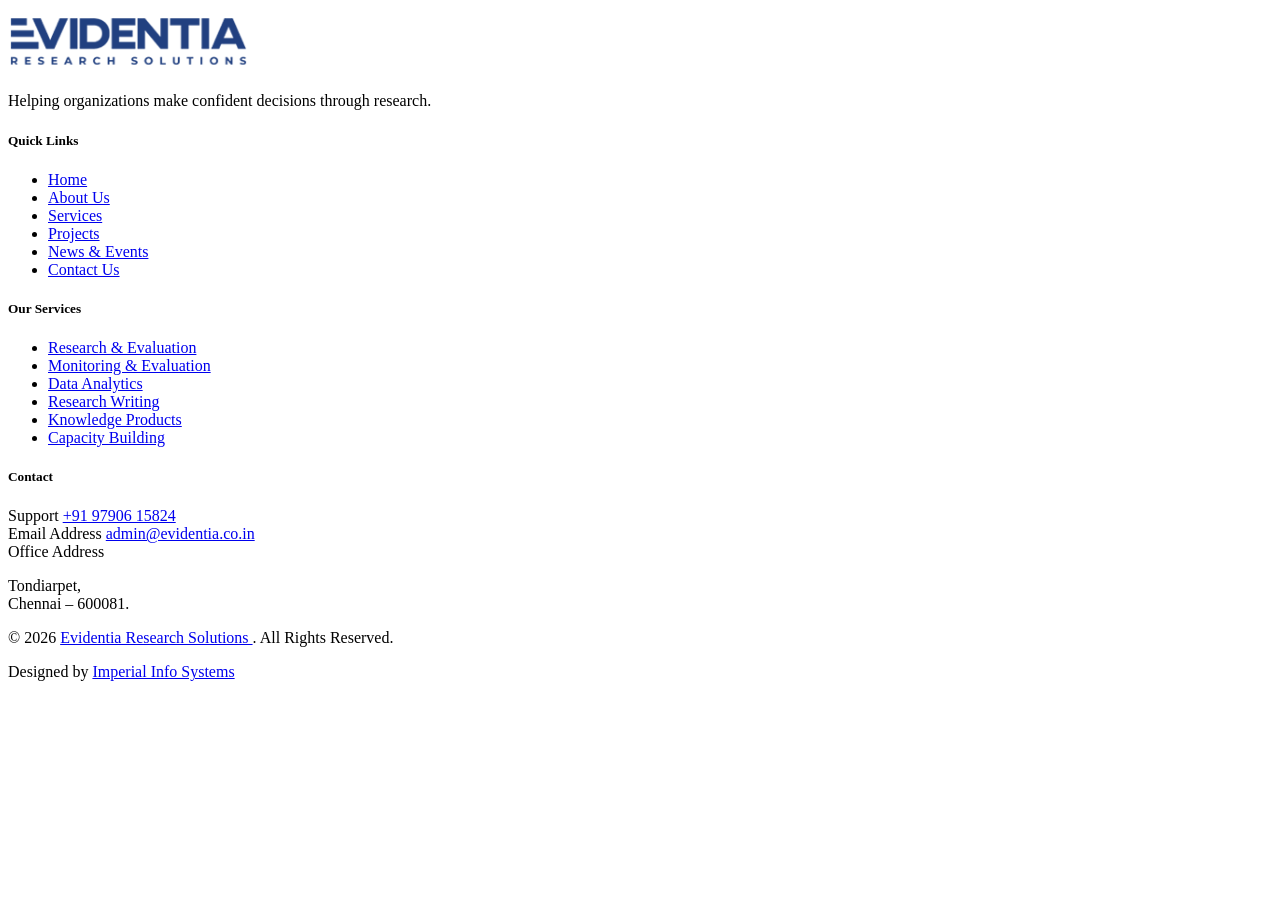
<file: footer.html>
<!DOCTYPE html>
<html lang="en">

<head>
    <meta charset="UTF-8">
    <meta name="viewport" content="width=device-width, initial-scale=1.0">
    <title>Footer</title>
</head>

<body>
    <!--<< Footer Section Start >>-->
    <footer class="footer-section style blackbg fix pt-5 gradient-footer">
        <div class="container">

            <!-- Top Footer -->
            <div class="row gy-5 pb-5 border-bottom border-secondary footer-balanced-row">

                <!-- Company Info -->
                <div class="col-xl-3 col-lg-3 col-md-6">
                    <div class="footer-widget pe-xl-3 pe-lg-2">

                        <a href="index.html" class="footer-logo d-inline-block mb-4">
                            <img src="assets/webimages/log.png" width="240px" alt="logo" class="white-logoo">
                        </a>

                        <p class="white65 mb-4">
                            Helping organizations make confident decisions through research.
                        </p>

                        <!-- Social -->
                        <div class="social-custom d-flex align-items-center gap-3 mt-4">
                            <a href="https://www.instagram.com/evidentia.research/" target="_blank" class="black" aria-label="Instagram">
                                <i class="fab fa-instagram white65"></i>
                            </a>
                            <a href="https://www.linkedin.com/company/evidentia-research-solutions-pvt-ltd/" target="_blank" class="black" aria-label="LinkedIn">
                                <i class="fab fa-linkedin-in white65"></i>
                            </a>
                        </div>

                    </div>
                </div>

                <!-- Quick Links (Menus) -->
                <div class="col-xl-3 col-lg-3 col-md-6 col-sm-6">
                    <div class="footer-widget ps-xl-5 ps-lg-4 ps-md-0">

                        <div class="widget-head mb-4">
                            <h5 class="white">Quick Links</h5>
                        </div>

                        <ul class="list-area d-grid gap-2">
                            <li><a href="index.html"><i class="fa-solid fa-chevron-right fs-12 me-2 text-teal"></i>Home</a></li>
                            <li><a href="about.html"><i class="fa-solid fa-chevron-right fs-12 me-2 text-teal"></i>About Us</a></li>
                            <li><a href="services.html"><i class="fa-solid fa-chevron-right fs-12 me-2 text-teal"></i>Services</a></li>
                            <li><a href="projects.html"><i class="fa-solid fa-chevron-right fs-12 me-2 text-teal"></i>Projects</a></li>
                            <li><a href="news-events.html"><i class="fa-solid fa-chevron-right fs-12 me-2 text-teal"></i>News & Events</a></li>
                            <li><a href="contact.html"><i class="fa-solid fa-chevron-right fs-12 me-2 text-teal"></i>Contact Us</a></li>
                        </ul>

                    </div>
                </div>

                <!-- Our Services (Particular Service Links) -->
                <div class="col-xl-3 col-lg-3 col-md-6 col-sm-6">
                    <div class="footer-widget ps-xl-3 ps-lg-2 ps-md-0">

                        <div class="widget-head mb-4">
                            <h5 class="white">Our Services</h5>
                        </div>

                        <ul class="list-area d-grid gap-2">
                            <li><a href="services.html#research-evaluation"><i class="fa-solid fa-chevron-right fs-12 me-2 text-teal"></i>Research & Evaluation</a></li>
                            <li><a href="services.html#monitoring-evaluation"><i class="fa-solid fa-chevron-right fs-12 me-2 text-teal"></i>Monitoring & Evaluation</a></li>
                            <li><a href="services.html#data-analytics"><i class="fa-solid fa-chevron-right fs-12 me-2 text-teal"></i>Data Analytics</a></li>
                            <li><a href="services.html#research-writing"><i class="fa-solid fa-chevron-right fs-12 me-2 text-teal"></i>Research Writing</a></li>
                            <li><a href="services.html#knowledge-products"><i class="fa-solid fa-chevron-right fs-12 me-2 text-teal"></i>Knowledge Products</a></li>
                            <li><a href="services.html#capacity-building"><i class="fa-solid fa-chevron-right fs-12 me-2 text-teal"></i>Capacity Building</a></li>
                        </ul>

                    </div>
                </div>

                <!-- Contact Details -->
                <div class="col-xl-3 col-lg-3 col-md-6">
                    <div class="footer-widget ps-xl-4 ps-lg-3 ps-md-0">

                        <div class="widget-head mb-4">
                            <h5 class="white">Contact</h5>
                        </div>

                        <div class="d-flex flex-column gap-3">

                            <!-- Phone -->
                            <div>
                                <span class="fs-eight white65 d-block mb-1">Support</span>
                                <a href="tel:+919790615824" class="white fw-semibold">
                                    +91 97906 15824
                                </a>
                            </div>

                            <!-- Email -->
                            <div>
                                <span class="fs-eight white65 d-block mb-1">Email Address</span>
                                <a href="mailto:admin@evidentia.co.in" class="white fw-semibold">
                                    admin@evidentia.co.in
                                </a>
                            </div>

                            <!-- Address -->
                            <div>
                                <span class="fs-eight white65 d-block mb-1">Office Address</span>
                                <p class="white mb-0">
                                    Tondiarpet,<br>
                                    Chennai – 600081.
                                </p>
                            </div>

                        </div>

                    </div>
                </div>

            </div>

            <!-- Bottom Footer -->
            <div class="footer-bottom py-4">

                <div class="row align-items-center gy-3">

                    <div class="col-lg-6 text-center text-lg-start">
                        <p class="white65 mb-0">
                            © 2026
                            <a href="index.html" class="white fw-semibold">
                                Evidentia Research Solutions
                            </a>.
                            All Rights Reserved.
                        </p>
                    </div>

                    <div class="col-lg-6 text-center text-lg-end">
                        <p class="white65 mb-0">Designed by <a href="https://impinfo.in" target="_blank" class="white fw-semibold">Imperial Info Systems</a></p>
                    </div>

                </div>

            </div>

        </div>
    </footer>
</body>

</html>
</file>
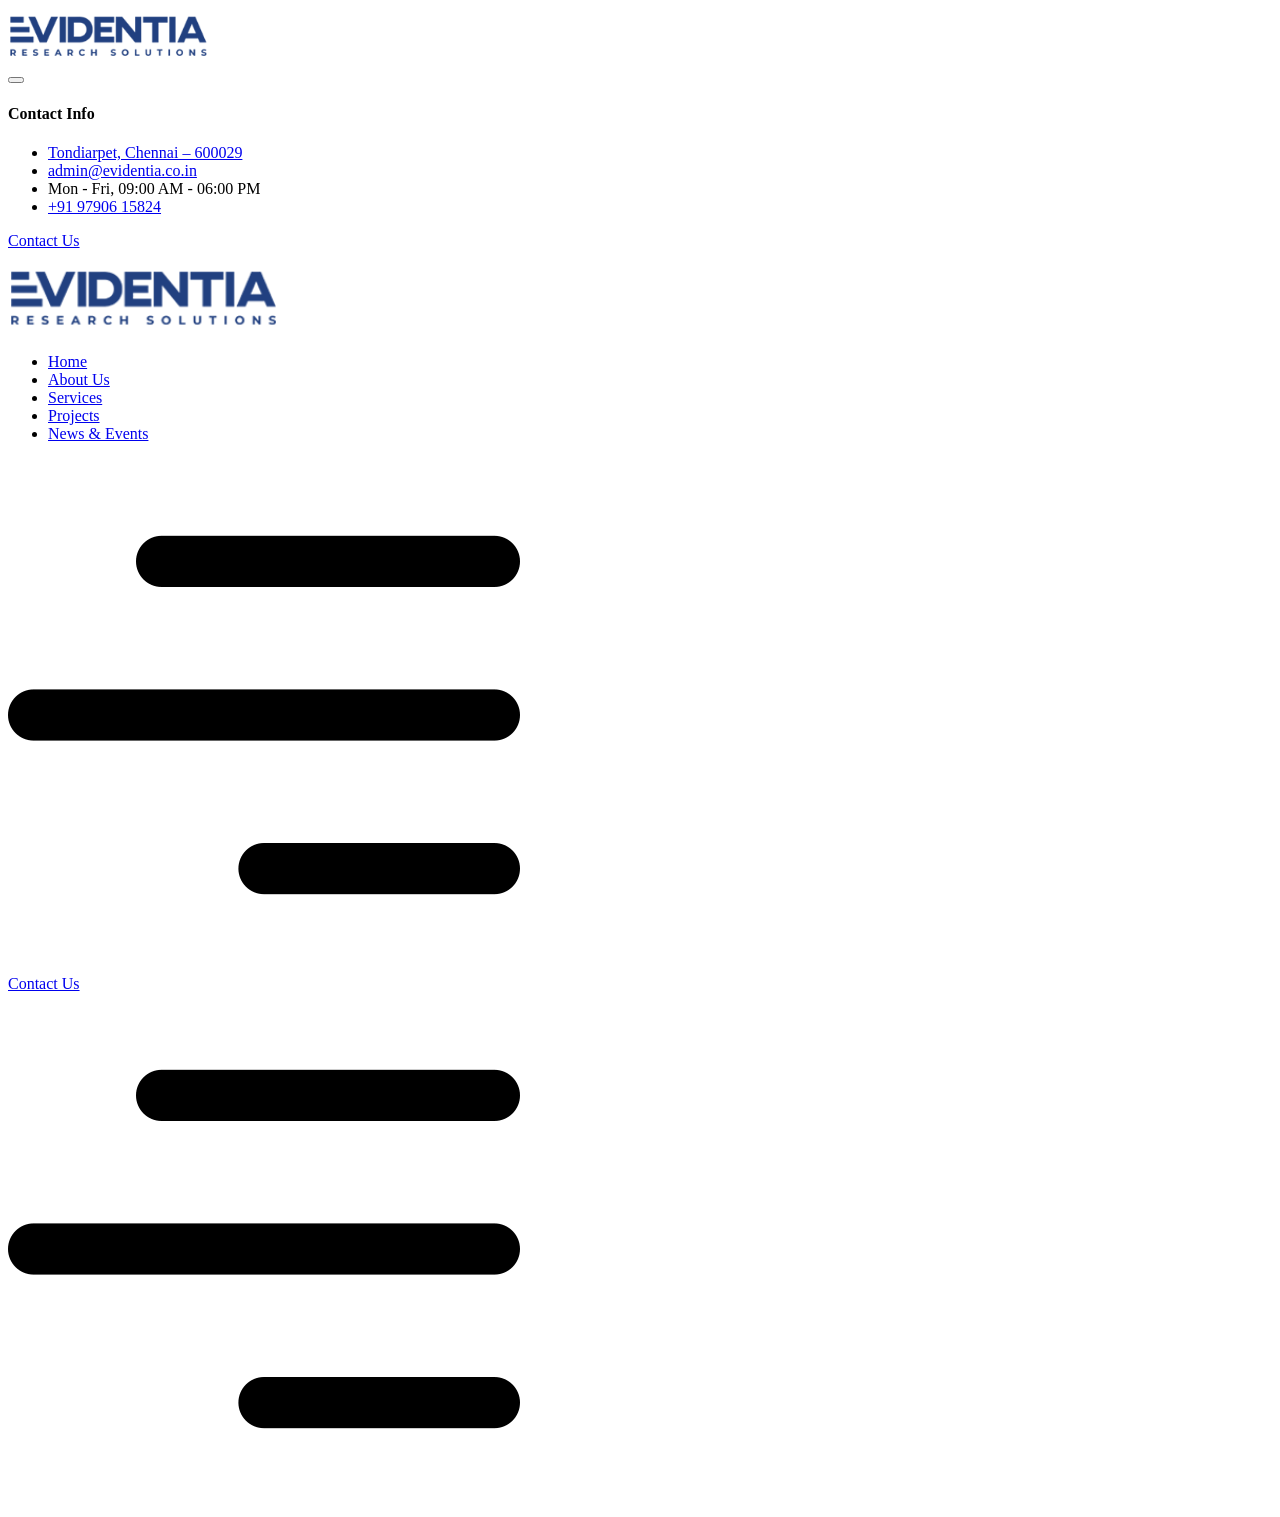
<file: header.html>
<!DOCTYPE html>
<html lang="en">

<head>
    <meta charset="UTF-8">
    <meta name="viewport" content="width=device-width, initial-scale=1.0">
    <title>Document</title>
</head>

<body>
    <!-- Offcanvas Area Start -->
    <div class="fix-area">
        <div class="offcanvas__info">
            <div class="offcanvas__wrapper">
                <div class="offcanvas__content">
                    <div class="offcanvas__top mb-4 d-flex justify-content-between align-items-center">
                        <div class="offcanvas__logo">
                            <a href="index.html">
                                <img src="assets/webimages/log.png" width="200px" alt="logo-img">
                            </a>
                        </div>
                        <div class="offcanvas__close">
                            <button>
                                <i class="fas fa-times"></i>
                            </button>
                        </div>
                    </div>

                    <div class="mobile-menu fix mb-3"></div>
                    <div class="offcanvas__contact">
                        <h4 class="n900-clr">Contact Info</h4>
                        <ul class="d-grid gap-2 mb-5">
                            <li class="d-flex align-items-center">
                                <div class="offcanvas__contact-icon">
                                    <i class="fal fa-map-marker-alt"></i>
                                </div>
                                <div class="offcanvas__contact-text">
                                    <a target="_blank" href="contact.html">Tondiarpet, Chennai – 600029</a>
                                </div>
                            </li>
                            <li class="d-flex align-items-center">
                                <div class="offcanvas__contact-icon mr-15">
                                    <i class="fal fa-envelope"></i>
                                </div>
                                <div class="offcanvas__contact-text">
                                    <a href="mailto:admin@evidentia.co.in">admin@evidentia.co.in</a>
                                </div>
                            </li>
                            <li class="d-flex align-items-center">
                                <div class="offcanvas__contact-icon mr-15">
                                    <i class="fal fa-clock"></i>
                                </div>
                                <div class="offcanvas__contact-text">
                                    <span>Mon - Fri, 09:00 AM - 06:00 PM</span>
                                </div>
                            </li>
                            <li class="d-flex align-items-center">
                                <div class="offcanvas__contact-icon mr-15">
                                    <i class="far fa-phone"></i>
                                </div>
                                <div class="offcanvas__contact-text">
                                    <a href="tel:+919790615824">+91 97906 15824</a>
                                </div>
                            </li>
                        </ul>
                        <div class="header-button mt-4">
                            <a href="contact.html" class="theme-btn p2-bg text-center">
                                <span>
                                    Contact Us
                                    <span class="ani-arrow">
                                        <i class="fa-solid fa-arrow-right-long"></i>
                                    </span>
                                </span>
                            </a>
                        </div>
                        <div class="social-icon d-flex align-items-center">
                            <a href="#"><i class="fab fa-facebook-f"></i></a>
                            <a href="#"><i class="fab fa-twitter"></i></a>
                            <a href="#"><i class="fa-brands fa-instagram"></i></a>
                            <a href="#"><i class="fa-brands fa-pinterest-p"></i></a>
                        </div>
                    </div>
                </div>
            </div>
        </div>
    </div>
    <div class="offcanvas__overlay"></div>

    <header id="header-sticky" class="header-1 w-100">
        <div class="container">
            <div class="mega-menu-wrapper">
                <div class="header-main">
                    <div class="header-left" style="padding-top: 10px;">
                        <div class="logo">
                            <a href="index.html" class="header-logo">
                                <img src="assets/webimages/log.png" width="270px" alt="logo-img">
                            </a>
                        </div>
                    </div>
                    <div class="header-right d-flex justify-content-end align-items-center">
                        <div class="mean__menu-wrapper">
                            <div class="main-menu">
                                <nav id="mobile-menu">
                                    <ul>
                                        <li>
                                            <a href="index.html">Home</a>
                                        </li>
                                        <li>
                                            <a href="about.html">About Us</a>
                                        </li>
                                        <li>
                                            <a href="services.html">Services</a>
                                        </li>
                                        <li>
                                            <a href="projects.html">Projects</a>
                                        </li>
                                        <li>
                                            <a href="news-events.html">News & Events</a>
                                        </li>
                                        <!-- <li>
                                            <a href="contact.html">Contact Us</a>
                                        </li> -->
                                    </ul>
                                </nav>
                            </div>
                        </div>
                        <div class="header__hamburger d-xl-none d-block my-auto">
                            <div class="sidebar__toggle">
                                <img src="assets/img/icon/menu.png" alt="icon">
                            </div>
                        </div>

                    </div>
                    <div class="header-hamburger-inner d-xl-flex gap-xxl-4 gap-xl-3 align-items-center d-none">
                        <a href="contact.html"
                            class="common-btn box-style cmn-style1 d-inline-flex justify-content-center align-items-center gap-xxl-2 gap-2 fs18 fw-semibold white overflow-hidden rounded-5 p3-bg">
                            Contact Us
                        </a>
                        <div class="header__hamburger my-auto d-xl-none d-block">
                            <div class="sidebar__toggle">
                                <img src="assets/img/icon/menu.png" alt="icon">
                            </div>
                        </div>
                    </div>
                </div>
            </div>
        </div>
    </header>
    <div class="services-mega-backdrop"></div>



</body>

</html>
</file>
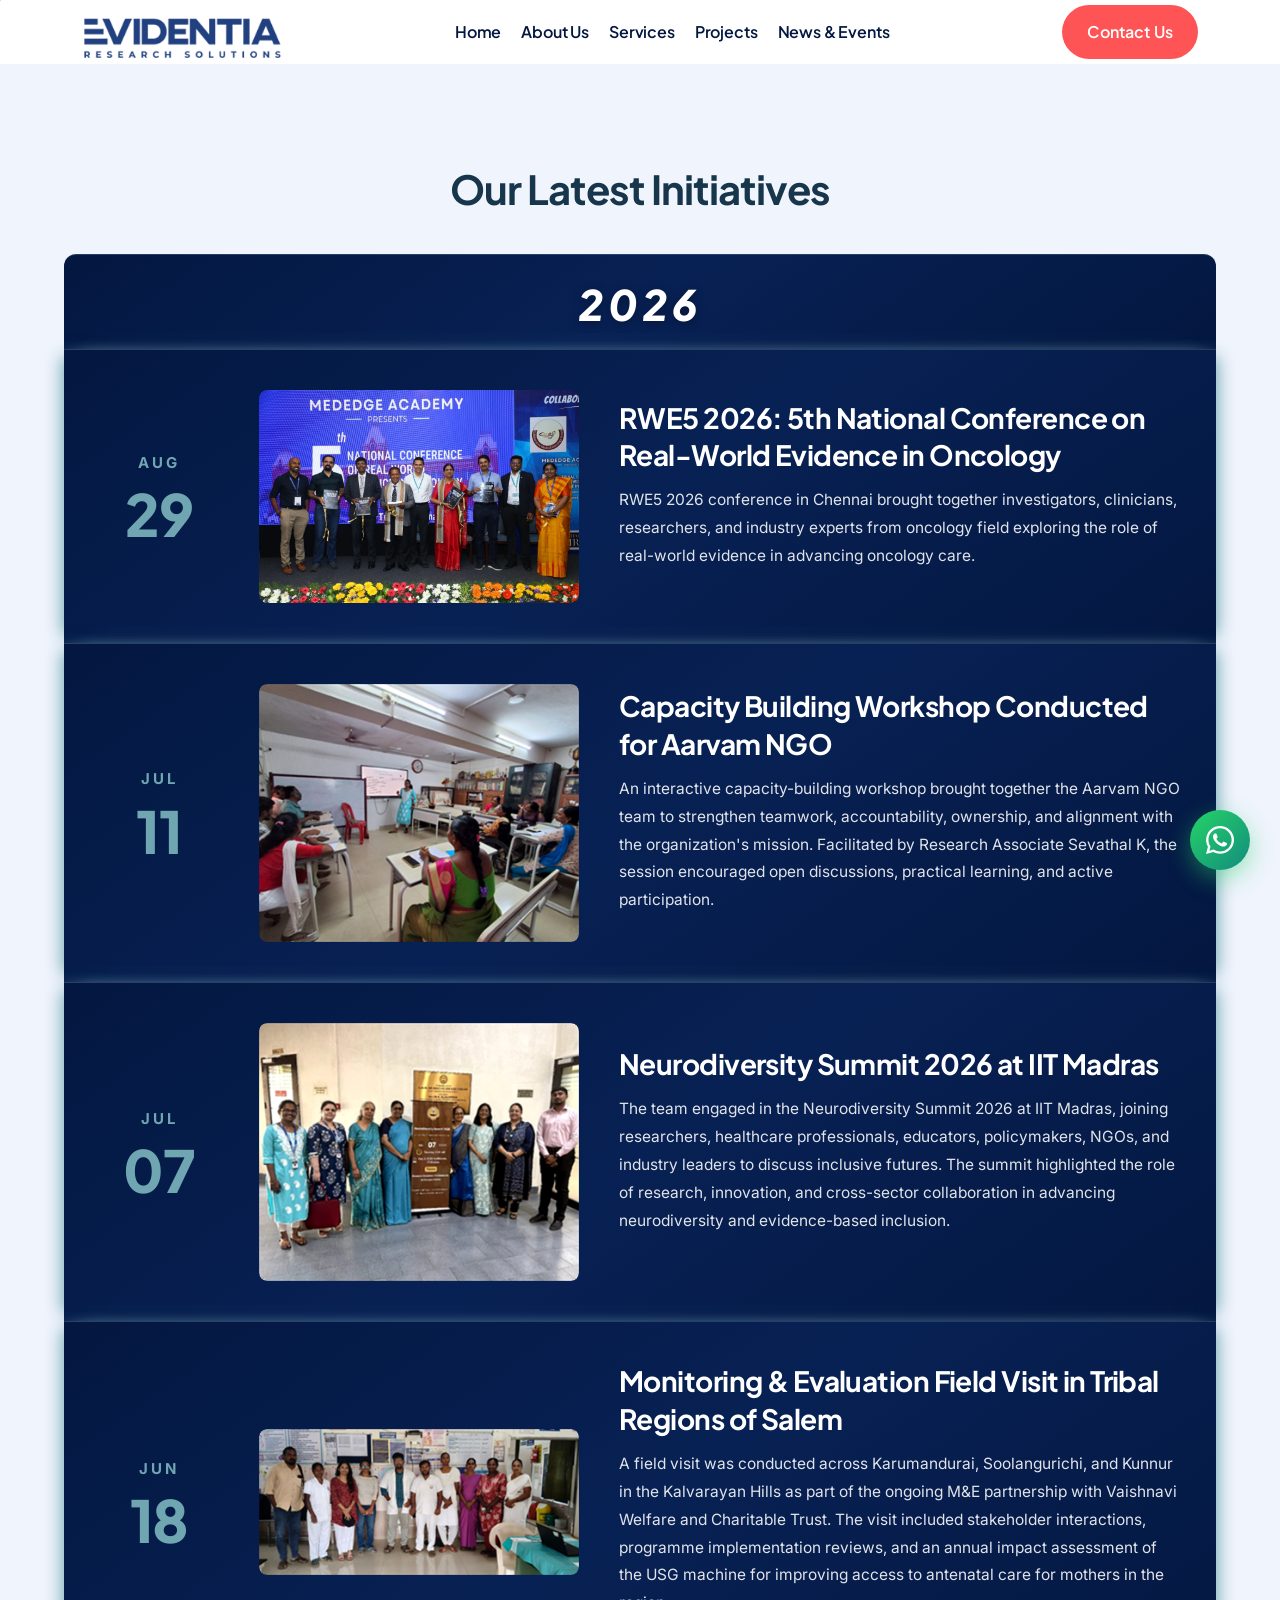
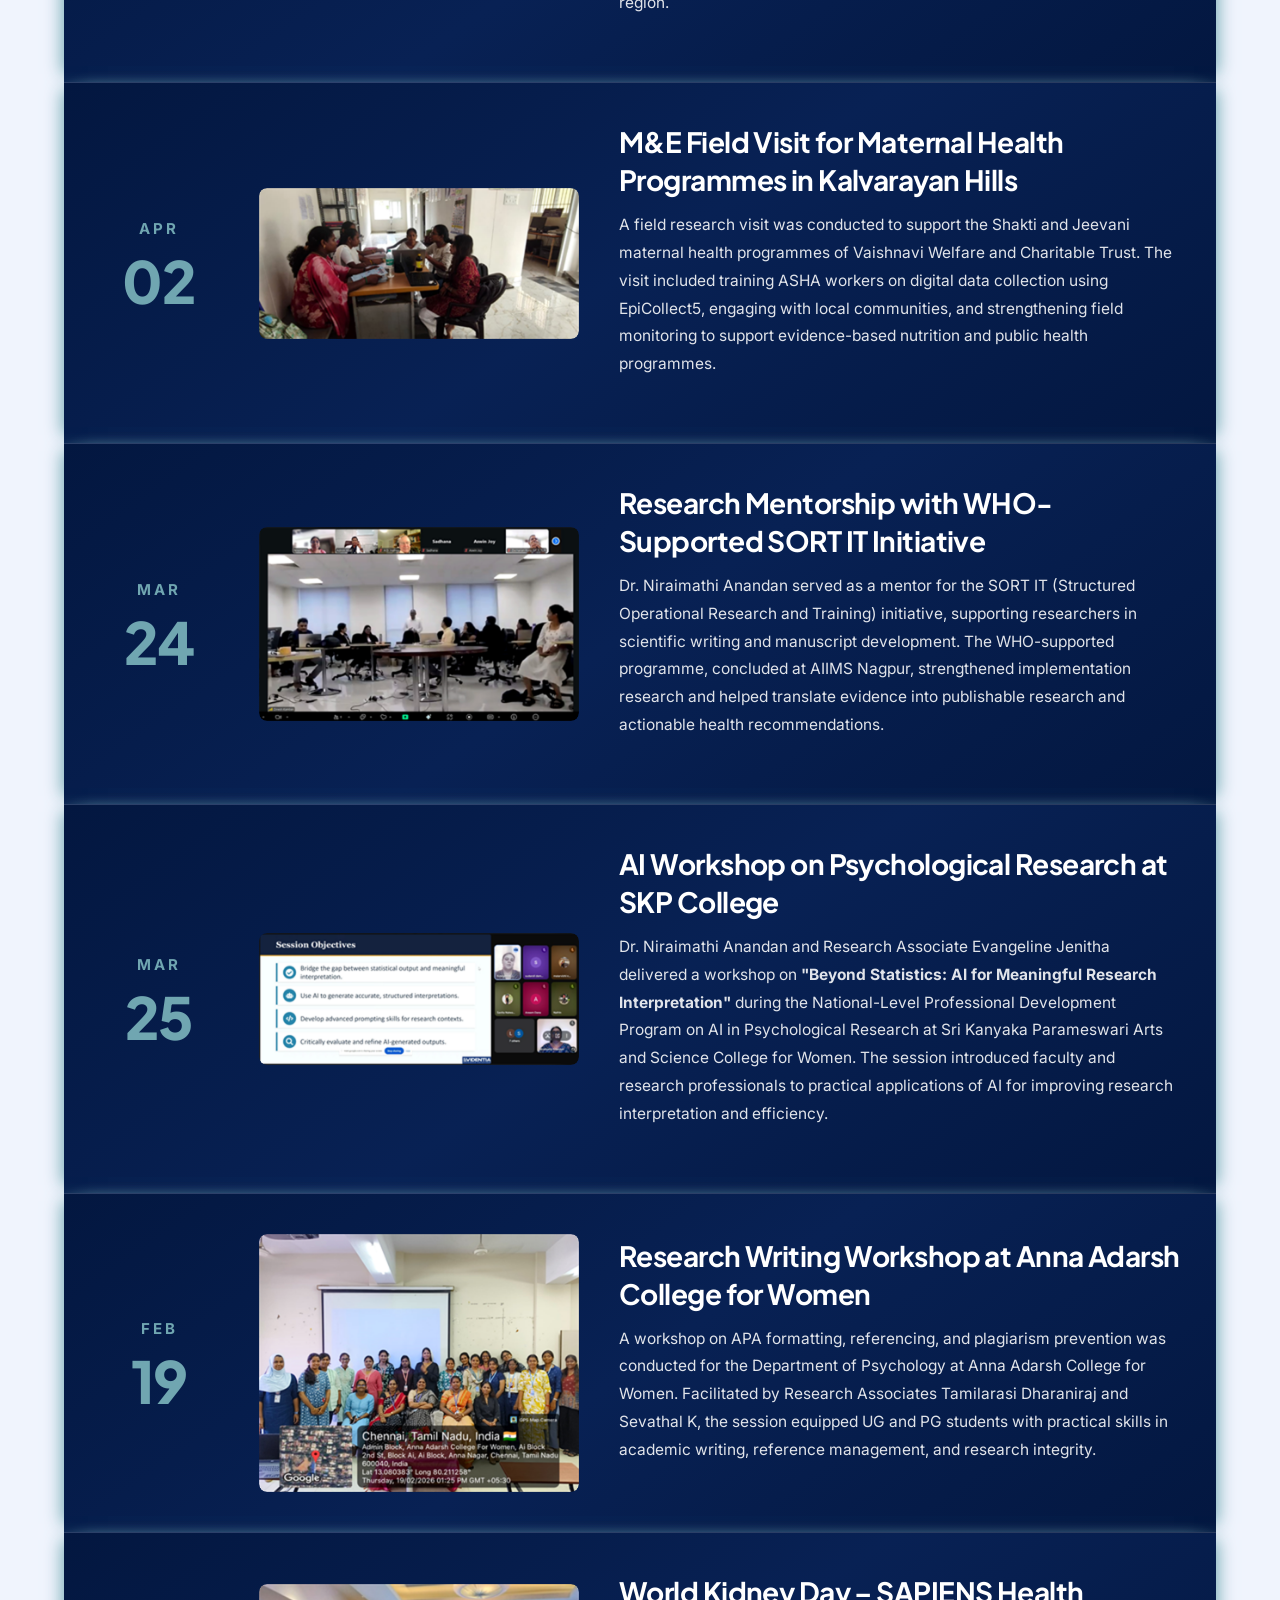
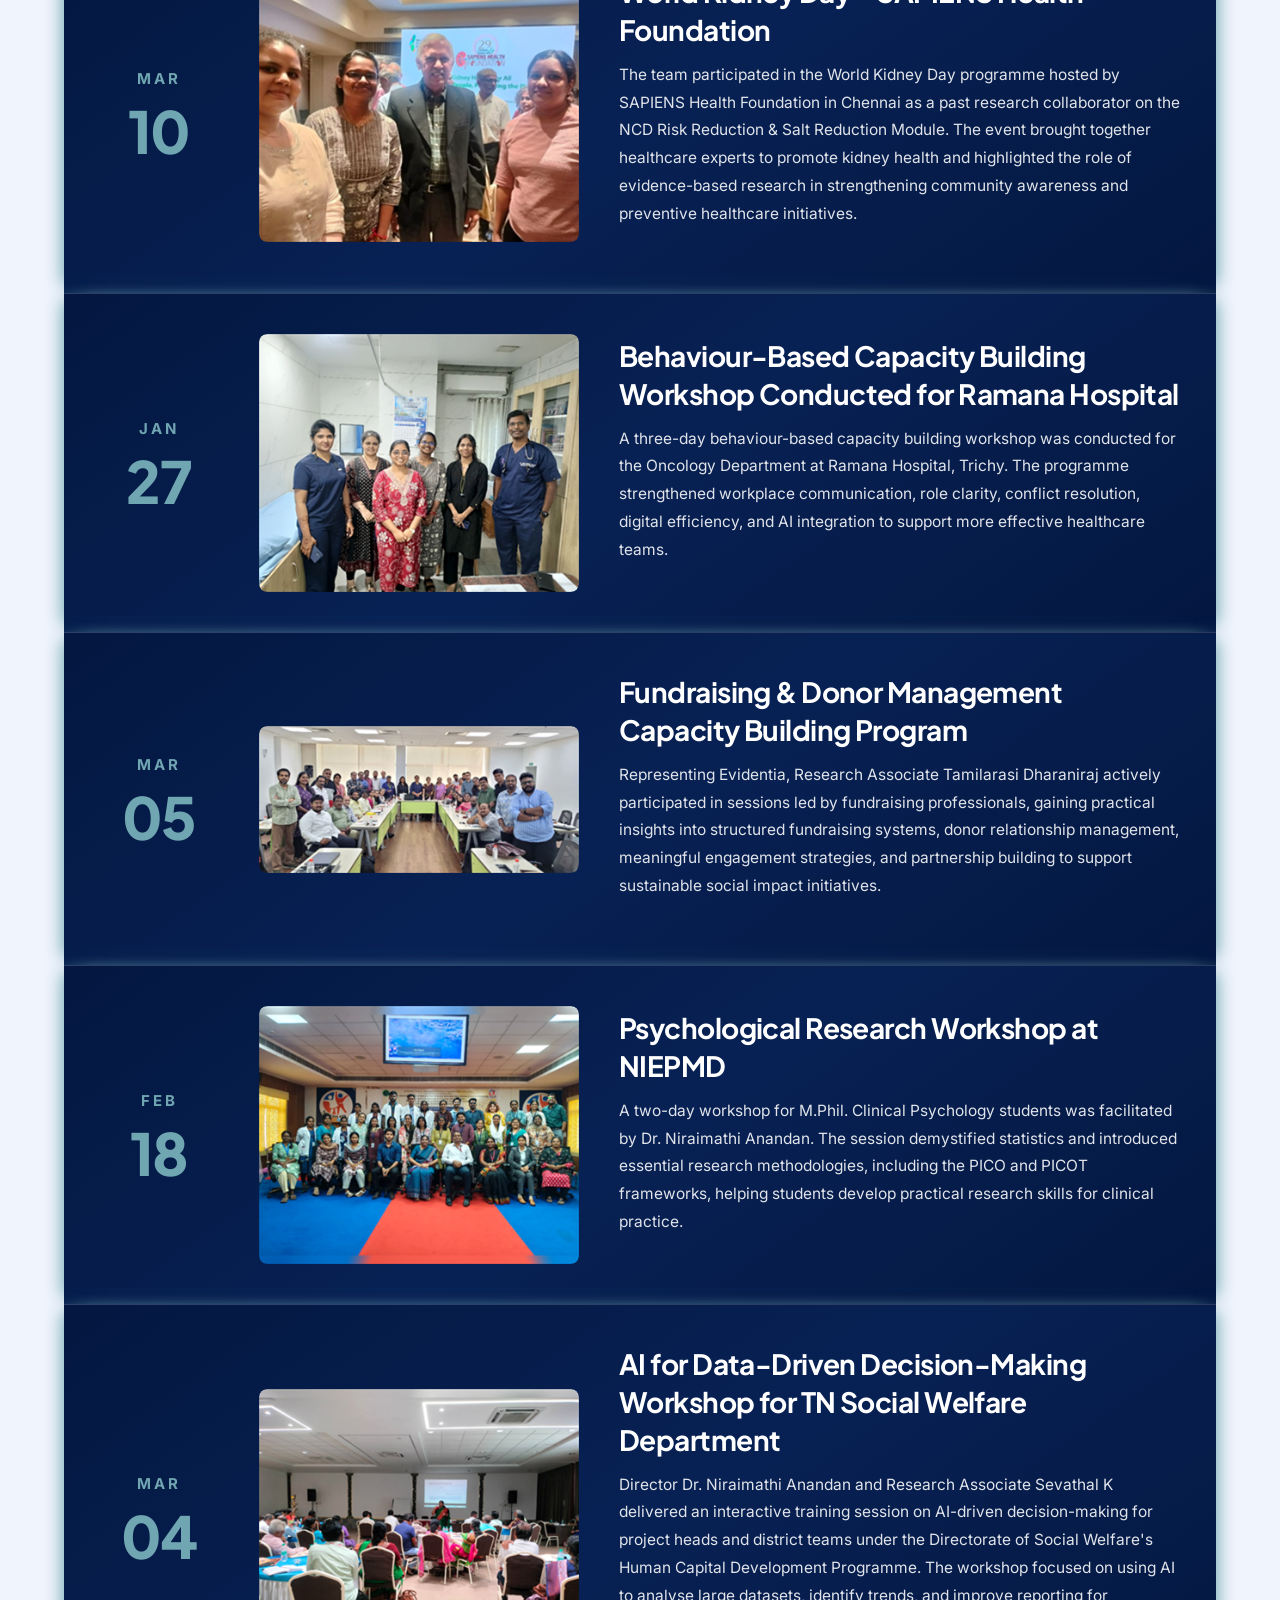
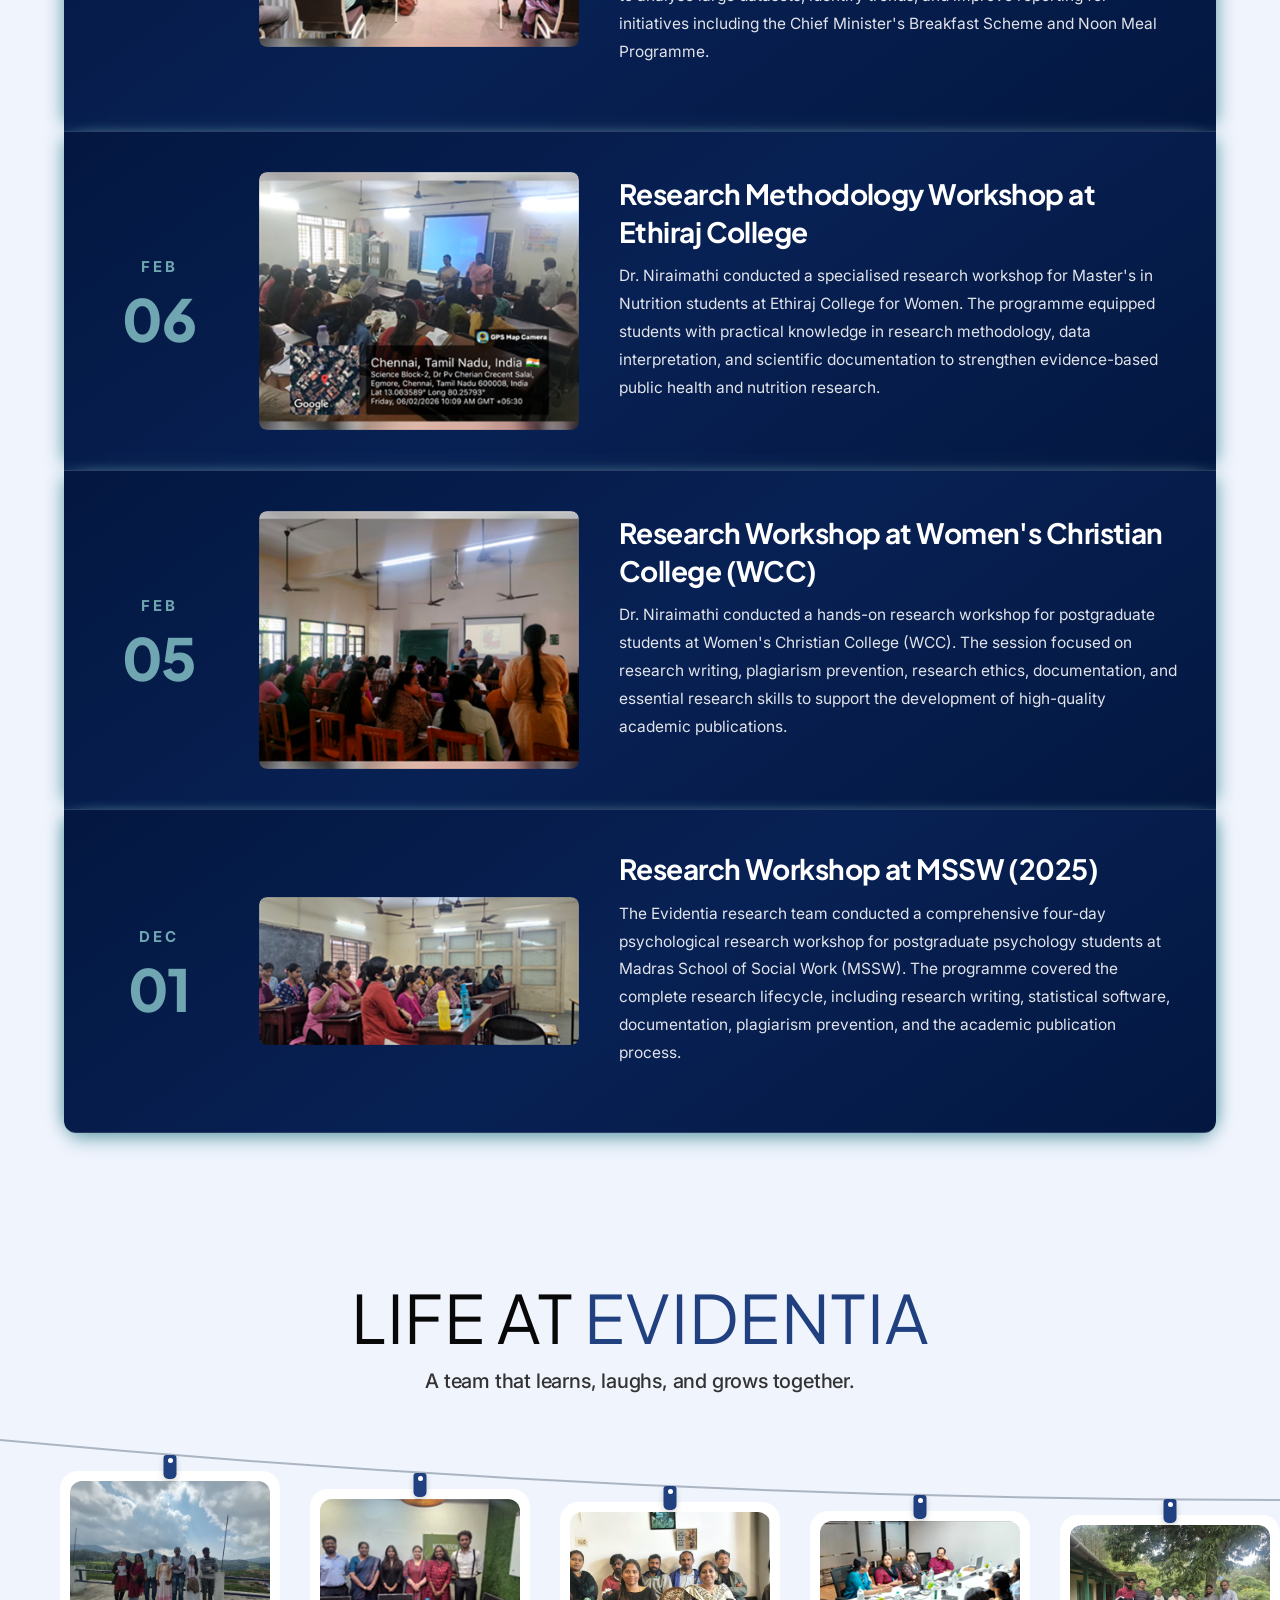
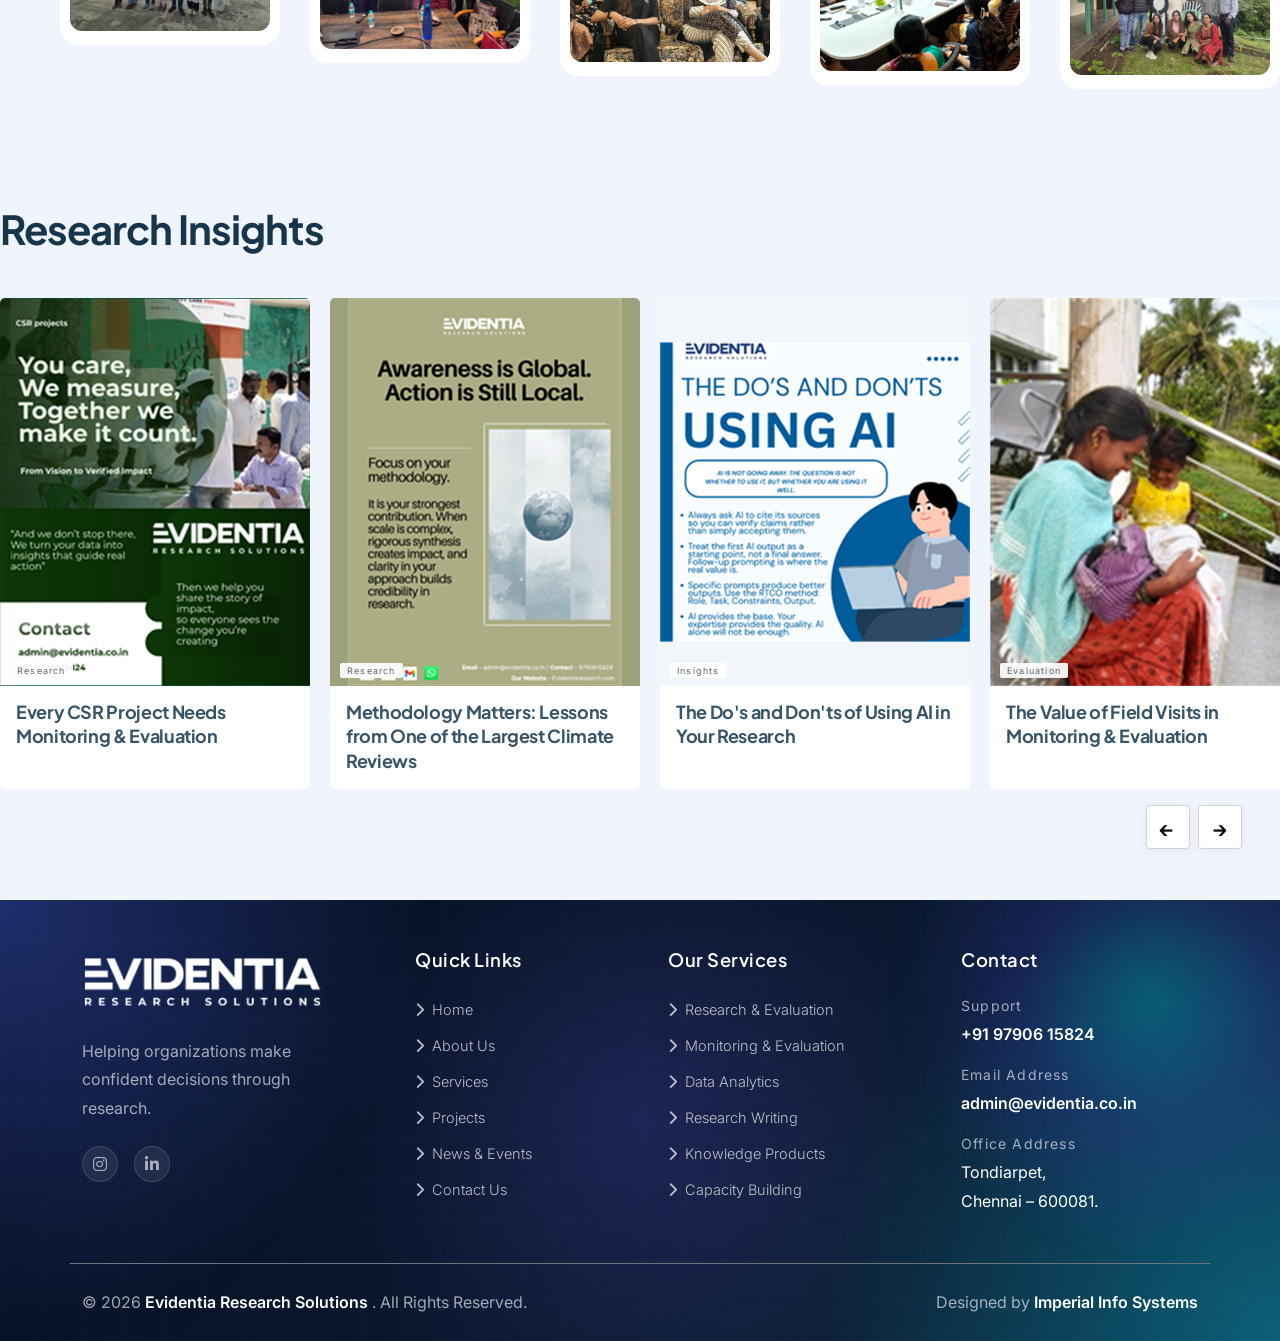
<file: news-events.html>
<!DOCTYPE html>
<html lang="en">
<!--<< Header Area >>-->

<head>
    <!-- ========== Meta Tags ========== -->
    <meta charset="UTF-8">
    <meta http-equiv="X-UA-Compatible" content="IE=edge">
    <meta name="viewport" content="width=device-width, initial-scale=1">
    <meta name="author" content="Evidentia">
    <meta name="description"
        content="The Evidentia Information Assurance Program (IAP) provides an integrated framework that embeds security, privacy, and risk governance into organizational operations, systems development, and business initiatives.">
    <!-- ======== Page title ============ -->
    <title>About Us | Evidentia</title>
    <!--<< Favcion >>-->
    <link rel="shortcut icon" href="assets/img/logo/favs.png">
    <!--<< Bootstrap min.css >>-->
    <link rel="stylesheet" href="assets/css/bootstrap.min.css">
    <!--<< All Min Css >>-->
    <link rel="stylesheet" href="assets/css/all.min.css">
    <!--<< Animate.css >>-->
    <link rel="stylesheet" href="assets/css/animate.css">
    <!--<< Magnific Popup.css >>-->
    <link rel="stylesheet" href="assets/css/magnific-popup.css">
    <!--<< MeanMenu.css >>-->
    <link rel="stylesheet" href="assets/css/meanmenu.css">
    <!--<< Swiper Bundle.css >>-->
    <link rel="stylesheet" href="assets/css/swiper-bundle.min.css">
    <!--<< Nice Select.css >>-->
    <link rel="stylesheet" href="assets/css/nice-select.css">
    <!--<< Main.css >>-->
    <link rel="stylesheet" href="assets/css/main.css">
    <!--<< Custom.css >>-->
    <link rel="stylesheet" href="assets/css/custom.css">
    <link rel="stylesheet" href="https://cdnjs.cloudflare.com/ajax/libs/font-awesome/6.5.2/css/all.min.css" />

</head>

<body>

    <!-- Preloader Start -->
    <div id="preloader" class="preloader">
        <div class="animation-preloader">
            <div class="spinner">
            </div>
            <div class="txt-loading">
                <span data-text-preloader="E" class="letters-loading">E</span>
                <span data-text-preloader="V" class="letters-loading">V</span>
                <span data-text-preloader="I" class="letters-loading">I</span>
                <span data-text-preloader="D" class="letters-loading">D</span>
                <span data-text-preloader="E" class="letters-loading">E</span>
                <span data-text-preloader="N" class="letters-loading">N</span>
                <span data-text-preloader="T" class="letters-loading">T</span>
                <span data-text-preloader="I" class="letters-loading">I</span>
                <span data-text-preloader="A" class="letters-loading">A</span>
            </div>
            <p class="text-center">Loading</p>
        </div>
        <div class="loader">
            <div class="row">
                <div class="col-3 loader-section section-left">
                    <div class="bg"></div>
                </div>
                <div class="col-3 loader-section section-left">
                    <div class="bg"></div>
                </div>
                <div class="col-3 loader-section section-right">
                    <div class="bg"></div>
                </div>
                <div class="col-3 loader-section section-right">
                    <div class="bg"></div>
                </div>
            </div>
        </div>
    </div>

    <!-- Start Cursor Pointer -->
    <div class="mouse-follower">
        <span class="cursor-outline"></span>
        <!-- <span class="cursor-dot"></span> -->
    </div>
    <!-- End Cursor Pointer -->

    <div id="header"></div>
    
    <!-- Banner Section End -->

    <!-- ===========================
    EVENTS SECTION
============================ -->

    <section class="ps-events-section">

        <div class="ps-events-container">

            <div class="ps-events-heading ps-events-heading-center">
                <h2>Our Latest Initiatives</h2>
            </div>

            <!-- 2026 Year Header inside Blue Box -->
            <div class="ps-events-year-header">
                <h3 class="ps-events-year text-white" style="font-size: 42px !important;"><i>2026</i></h3>
            </div>

            <!-- Item 16 -->
            <div class="ps-events-item">
                <div class="ps-events-date">
                    <span class="ps-month">AUG</span>
                    <h3>29</h3>
                </div>
                <div class="ps-events-image">
                    <img src="assets/img/blog/rwe5-conference-2026.jpg" alt="RWE5 2026: 5th National Conference on Real-World Evidence in Oncology">
                </div>
                <div class="ps-events-content">
                    <h3>RWE5 2026: 5th National Conference on Real-World Evidence in Oncology
                    </h3>
                    <p>
                        RWE5 2026 conference in Chennai brought together investigators,
                        clinicians, researchers, and industry experts from oncology field exploring the role of
                        real-world evidence in advancing oncology care.
                    </p>
                </div>
            </div>

            <!-- Item 1 -->
            <div class="ps-events-item">
                <div class="ps-events-date">
                    <span class="ps-month">JUL</span>
                    <h3>11</h3>
                </div>
                <div class="ps-events-image">
                    <img src="assets/img/blog/blog-grid1.png" alt="">
                </div>
                <div class="ps-events-content">
                    <h3>Capacity Building Workshop Conducted for Aarvam NGO</h3>
                    <p>
                        An interactive capacity-building workshop brought together the Aarvam NGO team to strengthen
                        teamwork, accountability, ownership, and alignment with the organization's mission. Facilitated
                        by Research Associate Sevathal K, the session encouraged open discussions, practical learning,
                        and active participation.
                    </p>
                </div>
            </div>

            <!-- Item 2 -->
            <div class="ps-events-item">
                <div class="ps-events-date">
                    <span class="ps-month">JUL</span>
                    <h3>07</h3>
                </div>
                <div class="ps-events-image">
                    <img src="assets/img/blog/blog-grid2.png" alt="">
                </div>
                <div class="ps-events-content">
                    <h3>Neurodiversity Summit 2026 at IIT Madras</h3>
                    <p>
                        The team engaged in the Neurodiversity Summit 2026 at IIT Madras, joining researchers,
                        healthcare professionals, educators, policymakers, NGOs, and industry leaders to discuss
                        inclusive futures. The summit highlighted the role of research, innovation, and
                        cross-sector collaboration in advancing neurodiversity and evidence-based inclusion.
                    </p>
                </div>
            </div>

            <!-- Item 3 -->
            <div class="ps-events-item">
                <div class="ps-events-date">
                    <span class="ps-month">JUN</span>
                    <h3>18</h3>
                </div>
                <div class="ps-events-image">
                    <img src="assets/img/blog/blog-grid3.png" alt="">
                </div>
                <div class="ps-events-content">
                    <h3>Monitoring &amp; Evaluation Field Visit in Tribal Regions of Salem</h3>
                    <p>
                        A field visit was conducted across Karumandurai, Soolangurichi, and Kunnur in the
                        Kalvarayan Hills as part of the ongoing M&amp;E partnership with Vaishnavi Welfare and
                        Charitable Trust. The visit included stakeholder interactions, programme implementation
                        reviews, and an annual impact assessment of the USG machine for improving access to
                        antenatal care for mothers in the region.
                    </p>
                </div>
            </div>

            <!-- Item 4 -->
            <div class="ps-events-item">
                <div class="ps-events-date">
                    <span class="ps-month">APR</span>
                    <h3>02</h3>
                </div>
                <div class="ps-events-image">
                    <img src="assets/img/blog/blog-grid4.png" alt="">
                </div>
                <div class="ps-events-content">
                    <h3>M&amp;E Field Visit for Maternal Health Programmes in Kalvarayan Hills</h3>
                    <p>
                        A field research visit was conducted to support the Shakti and Jeevani maternal health
                        programmes of Vaishnavi Welfare and Charitable Trust. The visit included training ASHA
                        workers on digital data collection using EpiCollect5, engaging with local communities,
                        and strengthening field monitoring to support evidence-based nutrition and public health
                        programmes.
                    </p>
                </div>
            </div>


            <!-- Item 5 -->
            <div class="ps-events-item">
                <div class="ps-events-date">
                    <span class="ps-month">MAR</span>
                    <h3>24</h3>
                </div>
                <div class="ps-events-image">
                    <img src="assets/img/blog/blog-grid5.png" alt="">
                </div>
                <div class="ps-events-content">
                    <h3>Research Mentorship with WHO-Supported SORT IT Initiative</h3>
                    <p>
                        Dr. Niraimathi Anandan served as a mentor for the SORT IT (Structured Operational
                        Research and Training) initiative, supporting researchers in scientific writing
                        and manuscript development. The WHO-supported programme, concluded at AIIMS
                        Nagpur, strengthened implementation research and helped translate evidence into
                        publishable research and actionable health recommendations.
                    </p>
                </div>
            </div>

            <!-- Item 6 -->
            <div class="ps-events-item">
                <div class="ps-events-date">
                    <span class="ps-month">MAR</span>
                    <h3>25</h3>
                </div>
                <div class="ps-events-image">
                    <img src="assets/img/blog/blog-grid6.png" alt="">
                </div>
                <div class="ps-events-content">
                    <h3>AI Workshop on Psychological Research at SKP College</h3>
                    <p>
                        Dr. Niraimathi Anandan and Research Associate Evangeline Jenitha delivered a
                        workshop on <strong>"Beyond Statistics: AI for Meaningful Research Interpretation"</strong>
                        during the National-Level Professional Development Program on AI in Psychological
                        Research at Sri Kanyaka Parameswari Arts and Science College for Women. The
                        session introduced faculty and research professionals to practical applications
                        of AI for improving research interpretation and efficiency.
                    </p>
                </div>
            </div>

            <!-- Item 7 -->
            <div class="ps-events-item">
                <div class="ps-events-date">
                    <span class="ps-month">FEB</span>
                    <h3>19</h3>
                </div>
                <div class="ps-events-image">
                    <img src="assets/img/blog/blog-grid7.png" alt="">
                </div>
                <div class="ps-events-content">
                    <h3>Research Writing Workshop at Anna Adarsh College for Women</h3>
                    <p>
                        A workshop on APA formatting, referencing, and plagiarism prevention was
                        conducted for the Department of Psychology at Anna Adarsh College for Women.
                        Facilitated by Research Associates Tamilarasi Dharaniraj and Sevathal K, the
                        session equipped UG and PG students with practical skills in academic writing,
                        reference management, and research integrity.
                    </p>
                </div>
            </div>

            <!-- Item 8 -->
            <div class="ps-events-item">
                <div class="ps-events-date">
                    <span class="ps-month">MAR</span>
                    <h3>10</h3>
                </div>
                <div class="ps-events-image">
                    <img src="assets/img/blog/blog-grid8.png" alt="">
                </div>
                <div class="ps-events-content">
                    <h3>World Kidney Day – SAPIENS Health Foundation</h3>
                    <p>
                        The team participated in the World Kidney Day programme hosted by SAPIENS
                        Health Foundation in Chennai as a past research collaborator on the NCD Risk
                        Reduction &amp; Salt Reduction Module. The event brought together healthcare
                        experts to promote kidney health and highlighted the role of evidence-based
                        research in strengthening community awareness and preventive healthcare
                        initiatives.
                    </p>
                </div>
            </div>

            <!-- Item 9 -->
            <div class="ps-events-item">
                <div class="ps-events-date">
                    <span class="ps-month">JAN</span>
                    <h3>27</h3>
                </div>
                <div class="ps-events-image">
                    <img src="assets/img/blog/blog-grid9.png" alt="">
                </div>
                <div class="ps-events-content">
                    <h3>Behaviour-Based Capacity Building Workshop Conducted for Ramana Hospital</h3>
                    <p>
                        A three-day behaviour-based capacity building workshop was conducted for the
                        Oncology Department at Ramana Hospital, Trichy. The programme strengthened
                        workplace communication, role clarity, conflict resolution, digital efficiency,
                        and AI integration to support more effective healthcare teams.
                    </p>
                </div>
            </div>

            <!-- Item 10 -->
            <div class="ps-events-item">
                <div class="ps-events-date">
                    <span class="ps-month">MAR</span>
                    <h3>05</h3>
                </div>
                <div class="ps-events-image">
                    <img src="assets/img/blog/blog-grid10.png" alt="">
                </div>
                <div class="ps-events-content">
                    <h3>Fundraising &amp; Donor Management Capacity Building Program</h3>
                    <p>
                        Representing Evidentia, Research Associate Tamilarasi Dharaniraj actively
                        participated in sessions led by fundraising professionals, gaining practical
                        insights into structured fundraising systems, donor relationship management,
                        meaningful engagement strategies, and partnership building to support
                        sustainable social impact initiatives.
                    </p>
                </div>
            </div>


            <!-- Item 11 -->
            <div class="ps-events-item">
                <div class="ps-events-date">
                    <span class="ps-month">FEB</span>
                    <h3>18</h3>
                </div>
                <div class="ps-events-image">
                    <img src="assets/img/blog/blog-grid11.png" alt="">
                </div>
                <div class="ps-events-content">
                    <h3>Psychological Research Workshop at NIEPMD</h3>
                    <p>
                        A two-day workshop for M.Phil. Clinical Psychology students was facilitated by
                        Dr. Niraimathi Anandan. The session demystified statistics and introduced
                        essential research methodologies, including the PICO and PICOT frameworks,
                        helping students develop practical research skills for clinical practice.
                    </p>
                </div>
            </div>

            <!-- Item 12 -->
            <div class="ps-events-item">
                <div class="ps-events-date">
                    <span class="ps-month">MAR</span>
                    <h3>04</h3>
                </div>
                <div class="ps-events-image">
                    <img src="assets/img/blog/blog-grid12.png" alt="">
                </div>
                <div class="ps-events-content">
                    <h3>AI for Data-Driven Decision-Making Workshop for TN Social Welfare Department</h3>
                    <p>
                        Director Dr. Niraimathi Anandan and Research Associate Sevathal K delivered an
                        interactive training session on AI-driven decision-making for project heads and
                        district teams under the Directorate of Social Welfare's Human Capital Development
                        Programme. The workshop focused on using AI to analyse large datasets, identify
                        trends, and improve reporting for initiatives including the Chief Minister's
                        Breakfast Scheme and Noon Meal Programme.
                    </p>
                </div>
            </div>

            <!-- Item 13 -->
            <div class="ps-events-item">
                <div class="ps-events-date">
                    <span class="ps-month">FEB</span>
                    <h3>06</h3>
                </div>
                <div class="ps-events-image">
                    <img src="assets/img/blog/blog-grid13.png" alt="">
                </div>
                <div class="ps-events-content">
                    <h3>Research Methodology Workshop at Ethiraj College</h3>
                    <p>
                        Dr. Niraimathi conducted a specialised research workshop for Master's in
                        Nutrition students at Ethiraj College for Women. The programme equipped
                        students with practical knowledge in research methodology, data interpretation,
                        and scientific documentation to strengthen evidence-based public health and
                        nutrition research.
                    </p>
                </div>
            </div>

            <!-- Item 14 -->
            <div class="ps-events-item">
                <div class="ps-events-date">
                    <span class="ps-month">FEB</span>
                    <h3>05</h3>
                </div>
                <div class="ps-events-image">
                    <img src="assets/img/blog/blog-grid14.png" alt="">
                </div>
                <div class="ps-events-content">
                    <h3>Research Workshop at Women's Christian College (WCC)</h3>
                    <p>
                        Dr. Niraimathi conducted a hands-on research workshop for postgraduate students
                        at Women's Christian College (WCC). The session focused on research writing,
                        plagiarism prevention, research ethics, documentation, and essential research
                        skills to support the development of high-quality academic publications.
                    </p>
                </div>
            </div>

            <div class="ps-events-item">
                <div class="ps-events-date">
                    <span class="ps-month">DEC</span>
                    <h3>01</h3>
                </div>
                <div class="ps-events-image">
                    <img src="assets/img/blog/blog-grid15.png" alt="">
                </div>
                <div class="ps-events-content">
                    <h3>Research Workshop at MSSW (2025)</h3>
                    <p>
                        The Evidentia research team conducted a comprehensive four-day psychological
                        research workshop for postgraduate psychology students at Madras School of
                        Social Work (MSSW). The programme covered the complete research lifecycle,
                        including research writing, statistical software, documentation, plagiarism
                        prevention, and the academic publication process.
                    </p>
                </div>
            </div>




        </div>

    </section>

    

    <section class="kids-learning-hero">

        <div class="kids-hero-content">

            <!-- Title -->
            <h1>
                Life at <span>Evidentia</span>
            </h1>

            <!-- Subtitle -->
            <p class="kids-hero-subtitle">
                A team that learns, laughs, and grows together.
            </p>

        </div>

        <!-- Horizontal Scroll Area -->
        <div class="kids-scroll-wrapper">

            <div class="kids-scroll-track">

                <!-- Hanging Clothesline Wire SVG directly aligned with cards -->
                <svg class="kids-hanging-wire-svg" viewBox="0 0 1840 280" fill="none" xmlns="http://www.w3.org/2000/svg"
                    preserveAspectRatio="none">
                    <path d="M 0,32 Q 920,132 1840,32" stroke="#7e8b9b" stroke-width="2" stroke-linecap="round"
                        opacity="0.6" />
                </svg>

                <!-- Card 1 -->
                <div class="kids-floating-card card-arc-1">
                    <span class="kids-card-pin"></span>
                    <div class="kids-card-image">
                        <img src="assets/img/blog/life-at-evidentia-tea-estate.jpg" alt="Life at Evidentia - Tea Estate Retreat">
                    </div>
                </div>

                <!-- Card 2 -->
                <div class="kids-floating-card card-arc-2">
                    <span class="kids-card-pin"></span>
                    <div class="kids-card-image">
                        <img src="assets/img/blog/blog-grid17.png" alt="Life at Evidentia - Team Meeting">
                    </div>
                </div>

                <!-- Card 3 -->
                <div class="kids-floating-card card-arc-3">
                    <span class="kids-card-pin"></span>
                    <div class="kids-card-image">
                        <img src="assets/img/blog/life-at-evidentia-indoor.png" alt="Life at Evidentia - Team Gathering">
                    </div>
                </div>

                <!-- Card 4 -->
                <div class="kids-floating-card card-arc-4">
                    <span class="kids-card-pin"></span>
                    <div class="kids-card-image">
                        <img src="assets/img/blog/blog-grid21.png" alt="Life at Evidentia - Boardroom Discussion">
                    </div>
                </div>

                <!-- Card 5 -->
                <div class="kids-floating-card card-arc-5">
                    <span class="kids-card-pin"></span>
                    <div class="kids-card-image">
                        <img src="assets/img/blog/life-at-evidentia-retreat.jpg" alt="Life at Evidentia - Outdoor Retreat">
                    </div>
                </div>

                <!-- Card 6 -->
                <div class="kids-floating-card card-arc-6">
                    <span class="kids-card-pin"></span>
                    <div class="kids-card-image">
                        <img src="assets/img/blog/blog-grid19.png" alt="Life at Evidentia - Team Outing">
                    </div>
                </div>

                <!-- Card 7 -->
                <div class="kids-floating-card card-arc-7">
                    <span class="kids-card-pin"></span>
                    <div class="kids-card-image">
                        <img src="assets/img/blog/blog-grid23.png" alt="Life at Evidentia - Conference">
                    </div>
                </div>

                <!-- Card 8 -->
                <div class="kids-floating-card card-arc-8">
                    <span class="kids-card-pin"></span>
                    <div class="kids-card-image">
                        <img src="assets/img/blog/blog-grid20.png" alt="Life at Evidentia - Office Moments">
                    </div>
                </div>

                <!-- Card 9 -->
                <div class="kids-floating-card card-arc-9">
                    <span class="kids-card-pin"></span>
                    <div class="kids-card-image">
                        <img src="assets/img/blog/blog-grid22.png" alt="Life at Evidentia - Balcony Gathering">
                    </div>
                </div>

                <!-- Card 10 -->
                <div class="kids-floating-card card-arc-10">
                    <span class="kids-card-pin"></span>
                    <div class="kids-card-image">
                        <img src="assets/img/blog/blog-grid24.png" alt="Life at Evidentia - Conclave">
                    </div>
                </div>

            </div>

        </div>

    </section>

    <!-- Life at Evidentia: hang each card from the wire at its own position -->
    <script>
        (function () {
            var track = document.querySelector('.kids-scroll-track');
            if (!track) return;

            var svg = track.querySelector('.kids-hanging-wire-svg');
            var wire = svg.querySelector('path');
            var cards = track.querySelectorAll('.kids-floating-card');
            var TOP = 10;   // wire height at both ends
            var SAG = 60;   // how far the wire dips in the middle
            var PIN = 16;   // pin sits above the card top

            function wireY(x, width) {
                var t = x / width;
                return TOP + 4 * SAG * t * (1 - t);
            }

            function layout() {
                var width = track.scrollWidth;

                Array.prototype.forEach.call(cards, function (card) {
                    var centre = card.offsetLeft + card.offsetWidth / 2;
                    card.style.marginTop = (wireY(centre, width) + PIN) + 'px';
                });

                // Size the wire to the track after the card offsets are set
                svg.setAttribute('viewBox', '0 0 ' + width + ' ' + track.scrollHeight);
                wire.setAttribute('d', 'M 0 ' + TOP + ' Q ' + (width / 2) + ' ' + (TOP + 2 * SAG) + ' ' + width + ' ' + TOP);
            }

            layout();
            window.addEventListener('load', layout);
            window.addEventListener('resize', layout);
        })();
    </script>

    <section class="research-insights">

        <div class="research-container">

            <!-- Heading -->
            <div class="ps-events-heading">
                <h2>Research Insights</h2>
            </div>


            <!-- Slider -->
            <div class="research-slider">

                <div class="research-track">

                    <!-- CARD 1 -->
                    <article class="research-card">

                        <div class="research-card-image">
                            <a href="https://www.linkedin.com/feed/update/urn:li:activity:7439958989087551490"
                                target="_blank" rel="noopener noreferrer"> <img src="assets/img/blog/blog-grid27.png"
                                    alt="Every CSR Project Needs Monitoring & Evaluation"> </a>
                            <span>Research</span>
                        </div>

                        <div class="research-card-content">

                            <h3>
                                <a href="https://www.linkedin.com/feed/update/urn:li:activity:7439958989087551490"
                                    target="_blank" rel="noopener noreferrer"> Every CSR Project Needs Monitoring &
                                    Evaluation
                                </a>
                            </h3>

                            <!-- <p>
                            <a href="https://www.linkedin.com/feed/update/urn:li:activity:7439958989087551490"
                                target="_blank"
                                rel="noopener noreferrer">
                                View on LinkedIn
                            </a>
                        </p> -->

                        </div>

                    </article>


                    <!-- CARD 2 -->
                    <article class="research-card">

                        <div class="research-card-image">
                            <a href="https://www.linkedin.com/feed/update/urn:li:activity:7451207373425352705"
                                target="_blank" rel="noopener noreferrer"> <img src="assets/img/blog/blog-grid28.png"
                                    alt="Methodology Matters"> </a>
                            <span>Research</span>
                        </div>

                        <div class="research-card-content">

                            <h3>
                                <a href="https://www.linkedin.com/feed/update/urn:li:activity:7451207373425352705"
                                    target="_blank" rel="noopener noreferrer"> Methodology Matters: Lessons from One of
                                    the Largest Climate Reviews
                                </a>
                            </h3>

                            <!-- <p>
                            <a href="https://www.linkedin.com/feed/update/urn:li:activity:7451207373425352705"
                                target="_blank"
                                rel="noopener noreferrer">
                                View on LinkedIn
                            </a>
                        </p> -->

                        </div>

                    </article>


                    <!-- CARD 3 -->
                    <article class="research-card">

                        <div class="research-card-image">
                            <a href="https://www.linkedin.com/feed/update/urn:li:activity:7483791000998670336"
                                target="_blank" rel="noopener noreferrer"> <img src="assets/img/blog/blog-grid29.png"
                                    alt="The Do's and Don'ts of Using AI in Your Research"></a>
                            <span>Insights</span>
                        </div>

                        <div class="research-card-content">

                            <h3>
                                <a href="https://www.linkedin.com/feed/update/urn:li:activity:7483791000998670336"
                                    target="_blank" rel="noopener noreferrer">
                                    The Do's and Don'ts of Using AI in Your Research
                                </a>
                            </h3>

                            <!-- <p>
                            <a href="https://www.linkedin.com/feed/update/urn:li:activity:7483791000998670336"
                                target="_blank"
                                rel="noopener noreferrer">
                                View on LinkedIn
                            </a>
                        </p> -->

                        </div>

                    </article>


                    <!-- CARD 4 -->
                    <article class="research-card">

                        <div class="research-card-image">
                            <a href="https://www.linkedin.com/feed/update/urn:li:activity:7478342440182054912"
                                target="_blank" rel="noopener noreferrer"> <img src="assets/img/blog/blog-grid30.png"
                                    alt="The Value of Field Visits in Monitoring & Evaluation"></a>
                            <span>Evaluation</span>
                        </div>

                        <div class="research-card-content">

                            <h3>
                                <a href="https://www.linkedin.com/feed/update/urn:li:activity:7478342440182054912"
                                    target="_blank" rel="noopener noreferrer"> The Value of Field Visits in Monitoring &
                                    Evaluation
                                </a>
                            </h3>

                            <!-- <p>
                            <a href="https://www.linkedin.com/feed/update/urn:li:activity:7478342440182054912"
                                target="_blank"
                                rel="noopener noreferrer">
                                View on LinkedIn
                            </a>
                        </p> -->

                        </div>

                    </article>


                    <!-- CARD 5 -->
                    <article class="research-card">

                        <div class="research-card-image">
                            <a href="https://www.linkedin.com/feed/update/urn:li:activity:7472224431365349377"
                                target="_blank" rel="noopener noreferrer"> <img src="assets/img/blog/blog-grid31.png"
                                    alt="Why One Story Can Sometimes Matter More Than a Thousand Data Points"></a>
                            <span>Data</span>
                        </div>

                        <div class="research-card-content">

                            <h3>
                                <a href="https://www.linkedin.com/feed/update/urn:li:activity:7472224431365349377"
                                    target="_blank" rel="noopener noreferrer"> Why One Story Can Sometimes Matter More
                                    Than a Thousand Data Points
                                </a>
                            </h3>

                            <!-- <p>
                            <a href="https://www.linkedin.com/feed/update/urn:li:activity:7472224431365349377"
                                target="_blank"
                                rel="noopener noreferrer">
                                View on LinkedIn
                            </a>
                        </p> -->

                        </div>

                    </article>


                    <!-- CARD 6 -->
                    <article class="research-card">

                        <div class="research-card-image">
                            <a href="https://www.linkedin.com/feed/update/urn:li:activity:7468205994947362816"
                                target="_blank" rel="noopener noreferrer"> <img src="assets/img/blog/blog-grid32.png"
                                    alt="The Value of Community Insights in Research"></a>
                            <span>Research</span>
                        </div>

                        <div class="research-card-content">

                            <h3>
                                <a href="https://www.linkedin.com/feed/update/urn:li:activity:7468205994947362816"
                                    target="_blank" rel="noopener noreferrer"> The Value of Community Insights in
                                    Research
                                </a>
                            </h3>

                            <!-- <p>
                            <a href="https://www.linkedin.com/feed/update/urn:li:activity:7468205994947362816"
                                target="_blank"
                                rel="noopener noreferrer">
                                View on LinkedIn
                            </a>
                        </p> -->

                        </div>

                    </article>


                    <!-- CARD 7 -->
                    <article class="research-card">

                        <div class="research-card-image">
                            <a href="https://www.linkedin.com/feed/update/urn:li:activity:7467825379089485825"
                                target="_blank" rel="noopener noreferrer"> <img src="assets/img/blog/blog-grid33.png"
                                    alt="The Blind Spot in Modern Impact Research"> </a>
                            <span>Impact</span>
                        </div>

                        <div class="research-card-content">

                            <h3>
                                <a href="https://www.linkedin.com/feed/update/urn:li:activity:7467825379089485825"
                                    target="_blank" rel="noopener noreferrer"> The Blind Spot in Modern Impact Research
                                </a>
                            </h3>

                            <!-- <p>
                            <a href="https://www.linkedin.com/feed/update/urn:li:activity:7467825379089485825"
                                target="_blank"
                                rel="noopener noreferrer">
                                View on LinkedIn
                            </a>
                        </p> -->

                        </div>

                    </article>


                    <!-- CARD 8 -->
                    <article class="research-card">

                        <div class="research-card-image">
                            <a href="https://www.linkedin.com/feed/update/urn:li:activity:7458493425173282817"
                                target="_blank" rel="noopener noreferrer"> <img src="assets/img/blog/blog-grid34.png"
                                    alt="Rethinking Poverty: Why Nutrition Still Matters"> </a>
                            <span>Insights</span>
                        </div>

                        <div class="research-card-content">

                            <h3>
                                <a href="https://www.linkedin.com/feed/update/urn:li:activity:7458493425173282817"
                                    target="_blank" rel="noopener noreferrer"> Rethinking Poverty: Why Nutrition Still
                                    Matters
                                </a>
                            </h3>

                            <!-- <p>
                            <a href="https://www.linkedin.com/feed/update/urn:li:activity:7458493425173282817"
                                target="_blank"
                                rel="noopener noreferrer">
                                View on LinkedIn
                            </a>
                        </p> -->

                        </div>

                    </article>


                    <!-- CARD 9 -->
                    <article class="research-card">

                        <div class="research-card-image">
                            <a href="https://www.linkedin.com/feed/update/urn:li:activity:7453289238592196608"
                                target="_blank" rel="noopener noreferrer">
                                <img src="assets/img/blog/blog-grid35.png"
                                    alt="Designing CSR Programmes for Meaningful Impact">
                            </a>
                            <span>Impact</span>
                        </div>

                        <div class="research-card-content">

                            <h3>
                                <a href="https://www.linkedin.com/feed/update/urn:li:activity:7453289238592196608"
                                    target="_blank" rel="noopener noreferrer"> Designing CSR Programmes for Meaningful
                                    Impact
                                </a>
                            </h3>

                            <!-- <p>
                            <a href="https://www.linkedin.com/feed/update/urn:li:activity:7453289238592196608"
                                target="_blank"
                                rel="noopener noreferrer">
                                View on LinkedIn
                            </a>
                        </p> -->

                        </div>

                    </article>



                </div>


                <!-- Navigation -->
                <div class="research-navigation">

                    <button type="button" class="research-arrow research-prev" aria-label="Previous">
                        &#8592;
                    </button>

                    <button type="button" class="research-arrow research-next" aria-label="Next">
                        &#8594;
                    </button>

                </div>

            </div>

        </div>

    </section>


    <div id="footer"></div>

    <script>

        document.addEventListener("DOMContentLoaded", function () {

            const slider =
                document.querySelector(".research-slider");

            const track =
                document.querySelector(".research-track");

            const nextButton =
                document.querySelector(".research-next");

            const prevButton =
                document.querySelector(".research-prev");


            if (
                !slider ||
                !track ||
                !nextButton ||
                !prevButton
            ) {
                return;
            }


            /* ==========================================
               SETTINGS
            ========================================== */

            const allCards =
                track.querySelectorAll(".research-card");

            const originalCards =
                allCards.length / 2;

            let currentPosition = 0;

            let isMoving = false;

            let autoTimer = null;

            const autoSpeed = 3000;


            /* ==========================================
               CARD WIDTH
            ========================================== */

            function getCardDistance() {

                const card = allCards[0];

                if (!card) {
                    return 0;
                }

                const cardWidth =
                    card.getBoundingClientRect().width;

                const styles =
                    window.getComputedStyle(track);

                const gap =
                    parseFloat(styles.columnGap) || 0;

                return cardWidth + gap;
            }


            /* ==========================================
               MOVE
            ========================================== */

            function moveSlider(animate = true) {

                const distance =
                    getCardDistance();

                if (!distance) {
                    return;
                }


                track.style.transition =
                    animate
                        ? "transform 0.5s ease"
                        : "none";


                track.style.transform =
                    "translateX(-" +
                    (currentPosition * distance) +
                    "px)";

            }


            /* ==========================================
               NEXT
            ========================================== */

            function nextSlide() {

                if (isMoving) {
                    return;
                }

                isMoving = true;

                currentPosition++;

                moveSlider(true);


                /*
                 * We have 9 original cards
                 * and 9 duplicate cards.
                 */

                if (currentPosition >= originalCards) {

                    setTimeout(function () {

                        currentPosition = 0;

                        moveSlider(false);

                        isMoving = false;

                    }, 520);

                } else {

                    setTimeout(function () {

                        isMoving = false;

                    }, 520);

                }

            }


            /* ==========================================
               PREVIOUS
            ========================================== */

            function previousSlide() {

                if (isMoving) {
                    return;
                }

                isMoving = true;


                if (currentPosition <= 0) {

                    /*
                     * Jump to duplicate set.
                     */

                    currentPosition =
                        originalCards;

                    moveSlider(false);


                    requestAnimationFrame(function () {

                        requestAnimationFrame(function () {

                            currentPosition--;

                            moveSlider(true);


                            setTimeout(function () {

                                isMoving = false;

                            }, 520);

                        });

                    });

                } else {

                    currentPosition--;

                    moveSlider(true);


                    setTimeout(function () {

                        isMoving = false;

                    }, 520);

                }

            }


            /* ==========================================
               BUTTONS
            ========================================== */

            nextButton.addEventListener(
                "click",
                function () {

                    nextSlide();

                    restartAuto();

                }
            );


            prevButton.addEventListener(
                "click",
                function () {

                    previousSlide();

                    restartAuto();

                }
            );


            /* ==========================================
               AUTOMATIC SCROLL
            ========================================== */

            function startAuto() {

                stopAuto();

                autoTimer =
                    setInterval(
                        function () {

                            nextSlide();

                        },
                        autoSpeed
                    );

            }


            function stopAuto() {

                if (autoTimer) {

                    clearInterval(autoTimer);

                    autoTimer = null;

                }

            }


            function restartAuto() {

                stopAuto();

                startAuto();

            }


            /* ==========================================
               PAUSE ON HOVER
            ========================================== */

            slider.addEventListener(
                "mouseenter",
                function () {

                    stopAuto();

                }
            );


            slider.addEventListener(
                "mouseleave",
                function () {

                    startAuto();

                }
            );


            /* ==========================================
               TOUCH SWIPE
            ========================================== */

            let touchStart = 0;

            slider.addEventListener(
                "touchstart",
                function (event) {

                    touchStart =
                        event.changedTouches[0].screenX;

                    stopAuto();

                },
                { passive: true }
            );


            slider.addEventListener(
                "touchend",
                function (event) {

                    const touchEnd =
                        event.changedTouches[0].screenX;

                    const difference =
                        touchStart - touchEnd;


                    if (Math.abs(difference) > 50) {

                        if (difference > 0) {

                            nextSlide();

                        } else {

                            previousSlide();

                        }

                    }


                    startAuto();

                },
                { passive: true }
            );


            /* ==========================================
               RESIZE
            ========================================== */

            window.addEventListener(
                "resize",
                function () {

                    moveSlider(false);

                }
            );


            /* ==========================================
               START
            ========================================== */

            moveSlider(false);

            startAuto();

        });

    </script>

    <script>
        document.addEventListener("DOMContentLoaded", function () {

            const slider = document.querySelector(".kids-scroll-wrapper");

            if (!slider) return;

            let isDown = false;
            let startX;
            let scrollLeft;

            slider.addEventListener("mousedown", function (e) {

                isDown = true;

                slider.style.cursor = "grabbing";

                startX = e.pageX - slider.offsetLeft;

                scrollLeft = slider.scrollLeft;

            });

            slider.addEventListener("mouseleave", function () {

                isDown = false;

                slider.style.cursor = "grab";

            });

            slider.addEventListener("mouseup", function () {

                isDown = false;

                slider.style.cursor = "grab";

            });

            slider.addEventListener("mousemove", function (e) {

                if (!isDown) return;

                e.preventDefault();

                const x = e.pageX - slider.offsetLeft;

                const walk = (x - startX) * 1.5;

                slider.scrollLeft = scrollLeft - walk;

            });

        });
    </script>

    <script>
        document.addEventListener("DOMContentLoaded", function () {

            const sections = document.querySelectorAll(".ps-content-block");
            const items = document.querySelectorAll(".ps-progress-item");

            const observer = new IntersectionObserver(

                (entries) => {

                    entries.forEach((entry) => {

                        if (entry.isIntersecting) {

                            const id = entry.target.id;

                            items.forEach((item) => {

                                item.classList.remove("active");

                            });

                            if (id === "ps-block-1") {

                                document
                                    .querySelector('.ps-progress-item[data-target="1"]')
                                    .classList.add("active");

                            }

                            if (id === "ps-block-2") {

                                document
                                    .querySelector('.ps-progress-item[data-target="2"]')
                                    .classList.add("active");

                            }

                            if (id === "ps-block-3") {

                                document
                                    .querySelector('.ps-progress-item[data-target="3"]')
                                    .classList.add("active");

                            }

                        }

                    });

                },

                {
                    threshold: 0.55
                }

            );

            sections.forEach((section) => {

                observer.observe(section);

            });

        });
    </script>

    <!--<< All JS Plugins >>-->
    <script src="assets/js/jquery-3.7.1.min.js"></script>
    <!--<< Viewport Js >>-->
    <script src="assets/js/viewport.jquery.js"></script>
    <!--<< Bootstrap Js >>-->
    <script src="assets/js/bootstrap.bundle.min.js"></script>
    <!--<< Nice Select Js >>-->
    <script src="assets/js/jquery.nice-select.min.js"></script>
    <!--<< Waypoints Js >>-->
    <script src="assets/js/jquery.waypoints.js"></script>
    <!--<< Counterup Js >>-->
    <script src="assets/js/jquery.counterup.min.js"></script>
    <!--<< Swiper Slider Js >>-->
    <script src="assets/js/swiper-bundle.min.js"></script>
    <!--<< MeanMenu Js >>-->
    <script src="assets/js/jquery.meanmenu.min.js"></script>
    <!--<< Magnific Popup Js >>-->
    <script src="assets/js/jquery.magnific-popup.min.js"></script>
    <!--<< Wow Animation Js >>-->
    <script src="assets/js/wow.min.js"></script>
    <!--<< Gsap Js >>-->
    <script src="assets/js/gsap.min.js"></script>
    <!--<< Lenis Js >>-->
    <script src="assets/js/lenis.min.js"></script>
    <!--<< ScrollSmoother Js >>-->
    <script src="assets/js/scrollSmoother.js"></script>
    <!--<< ScrollTrigger Js >>-->
    <script src="assets/js/ScrollTrigger.min.js"></script>
    <!--<< Spalit Text Js >>-->
    <script src="assets/js/spilitext-gsap.js"></script>
    <!--<< Valina Tilt Js >>-->
    <script src="assets/js/vanilla-tilt.min.js"></script>
    <!--<< Main.js >>-->
    <script src="assets/js/main.js"></script>

    <script src="assets/js/common-header.js"></script>

</body>

</html>
</file>
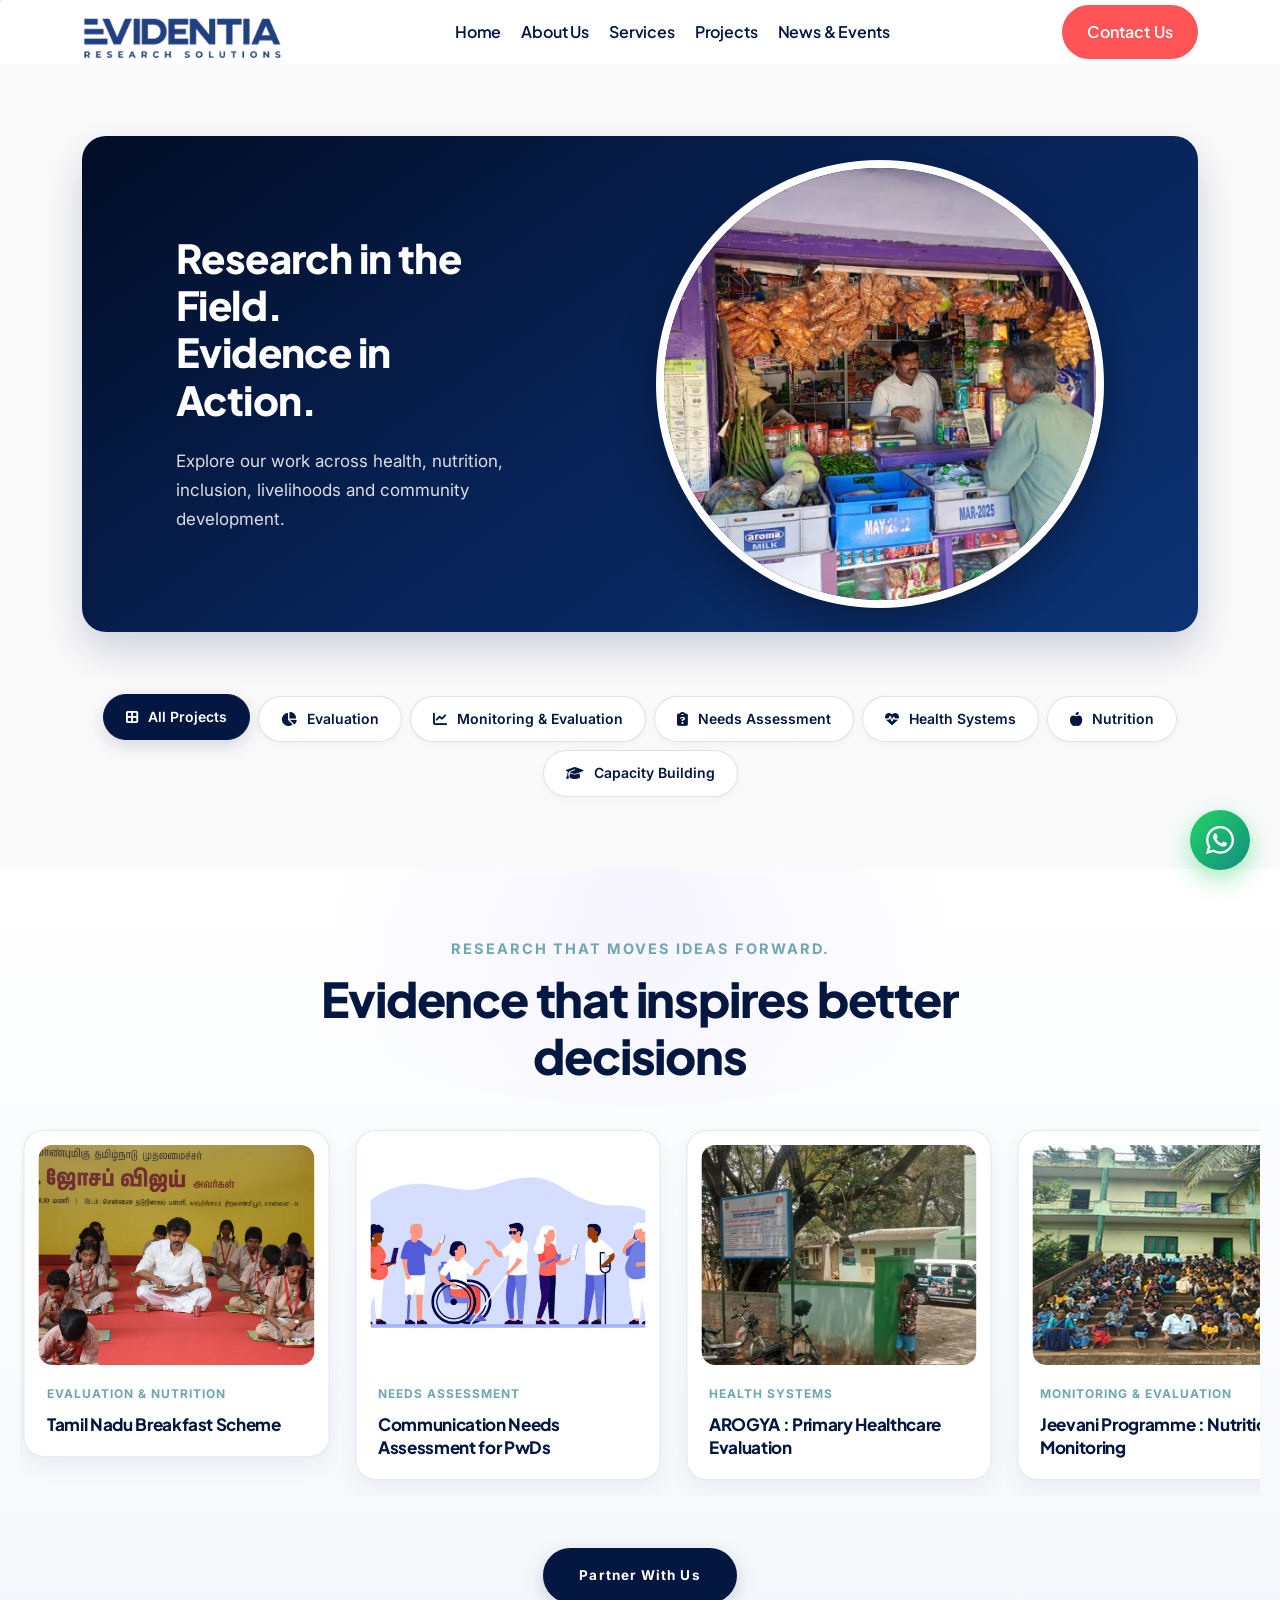
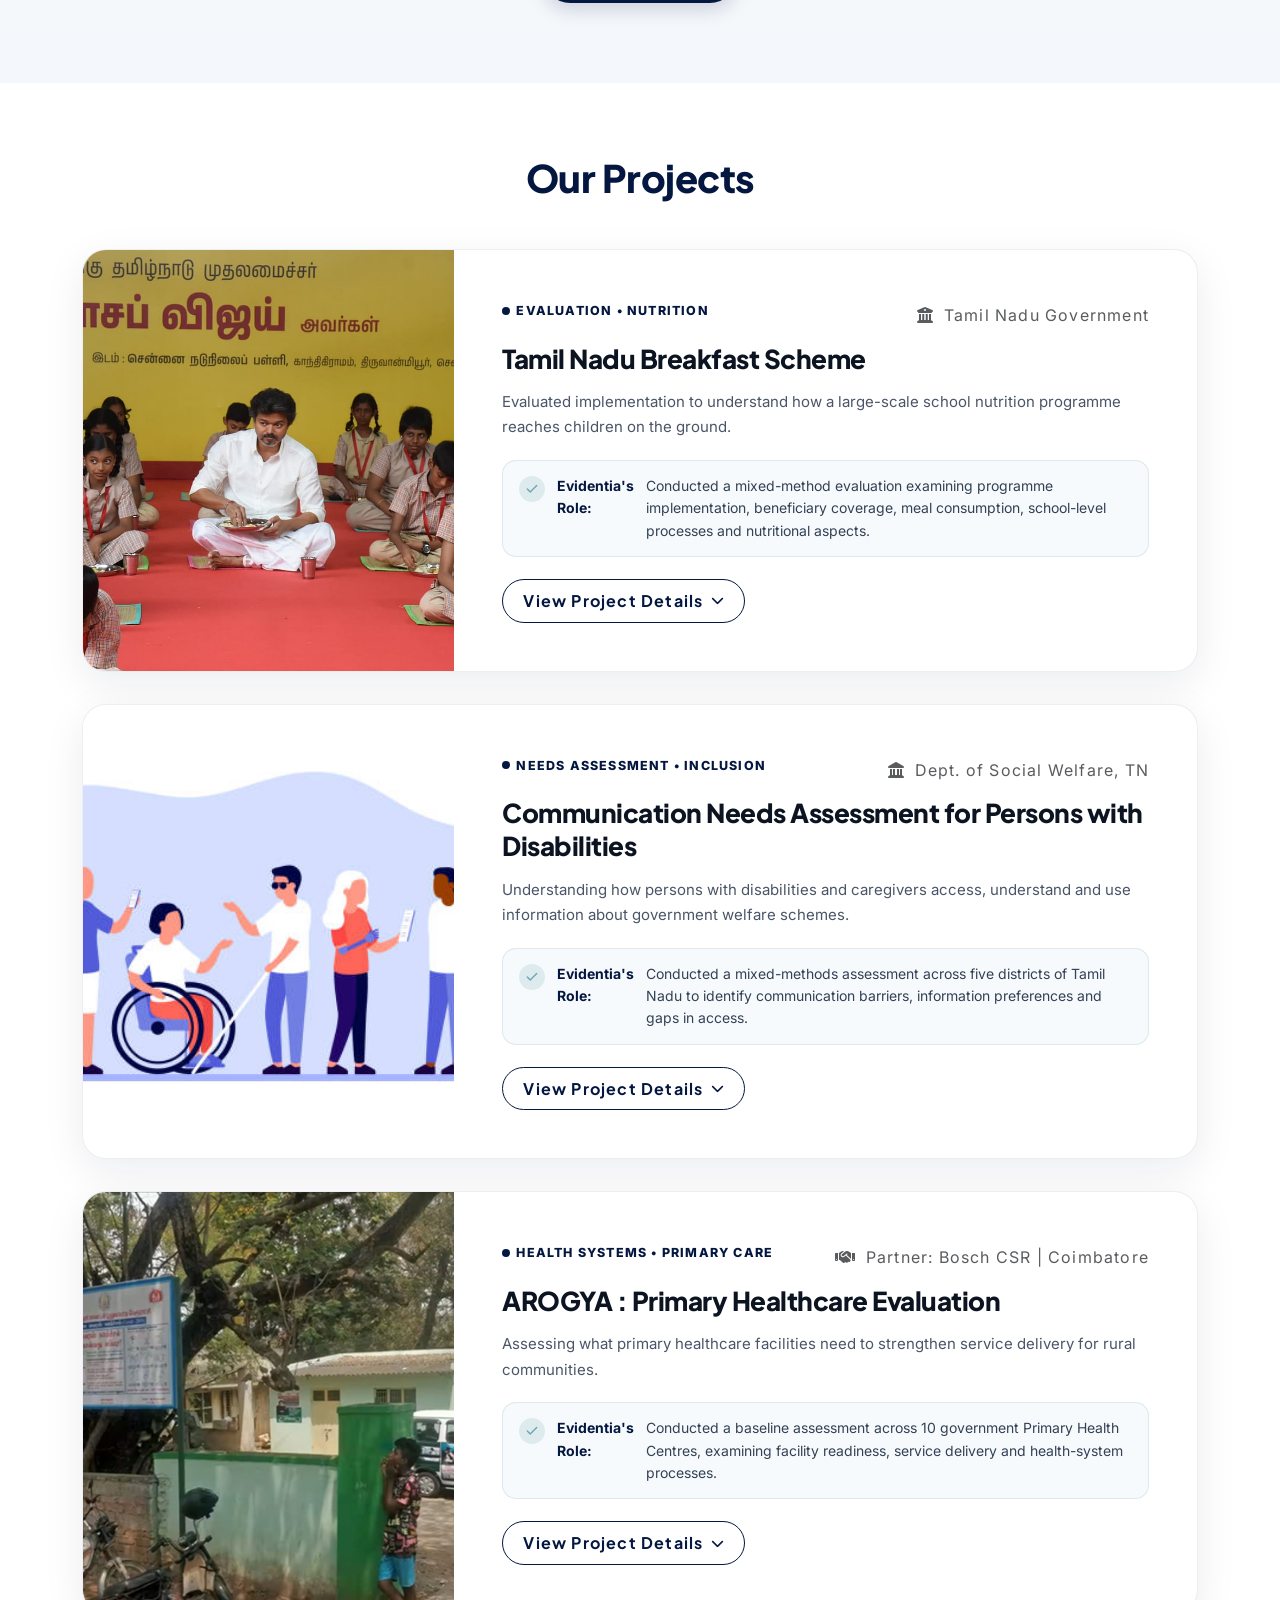
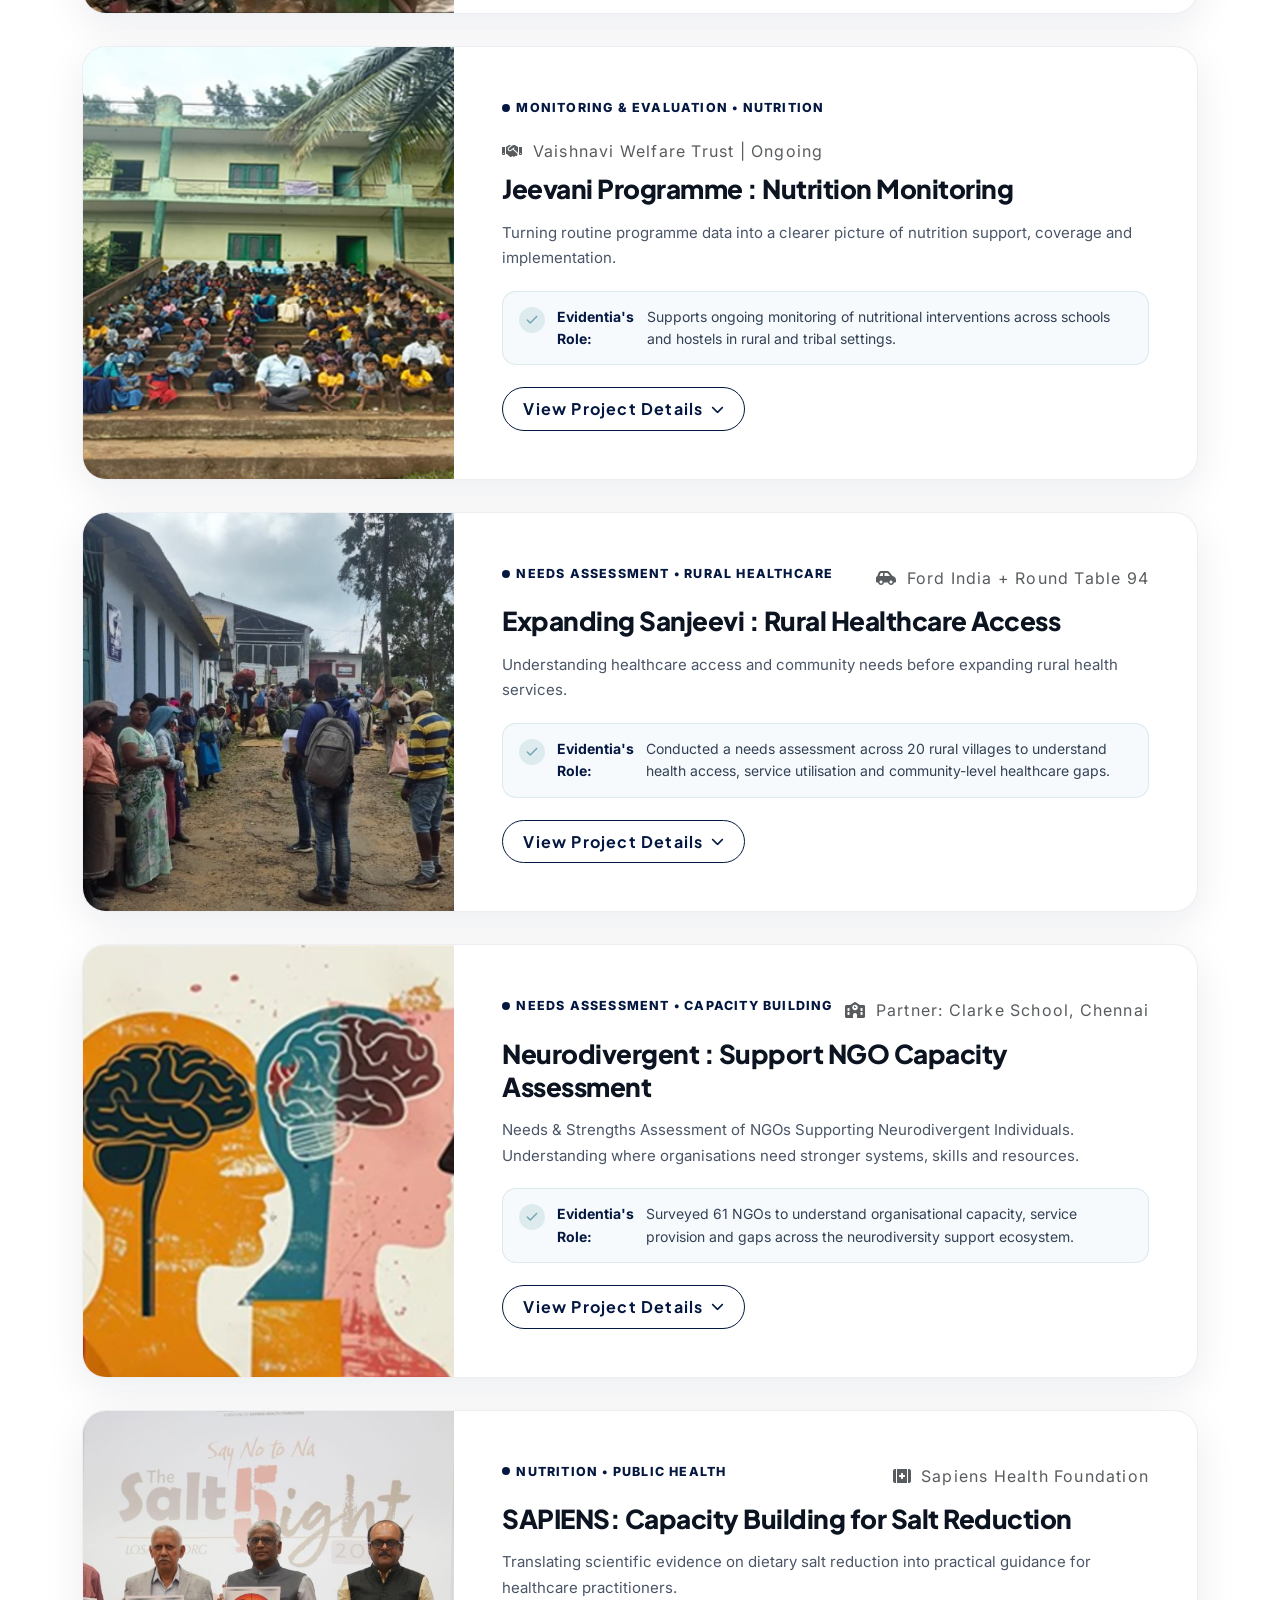
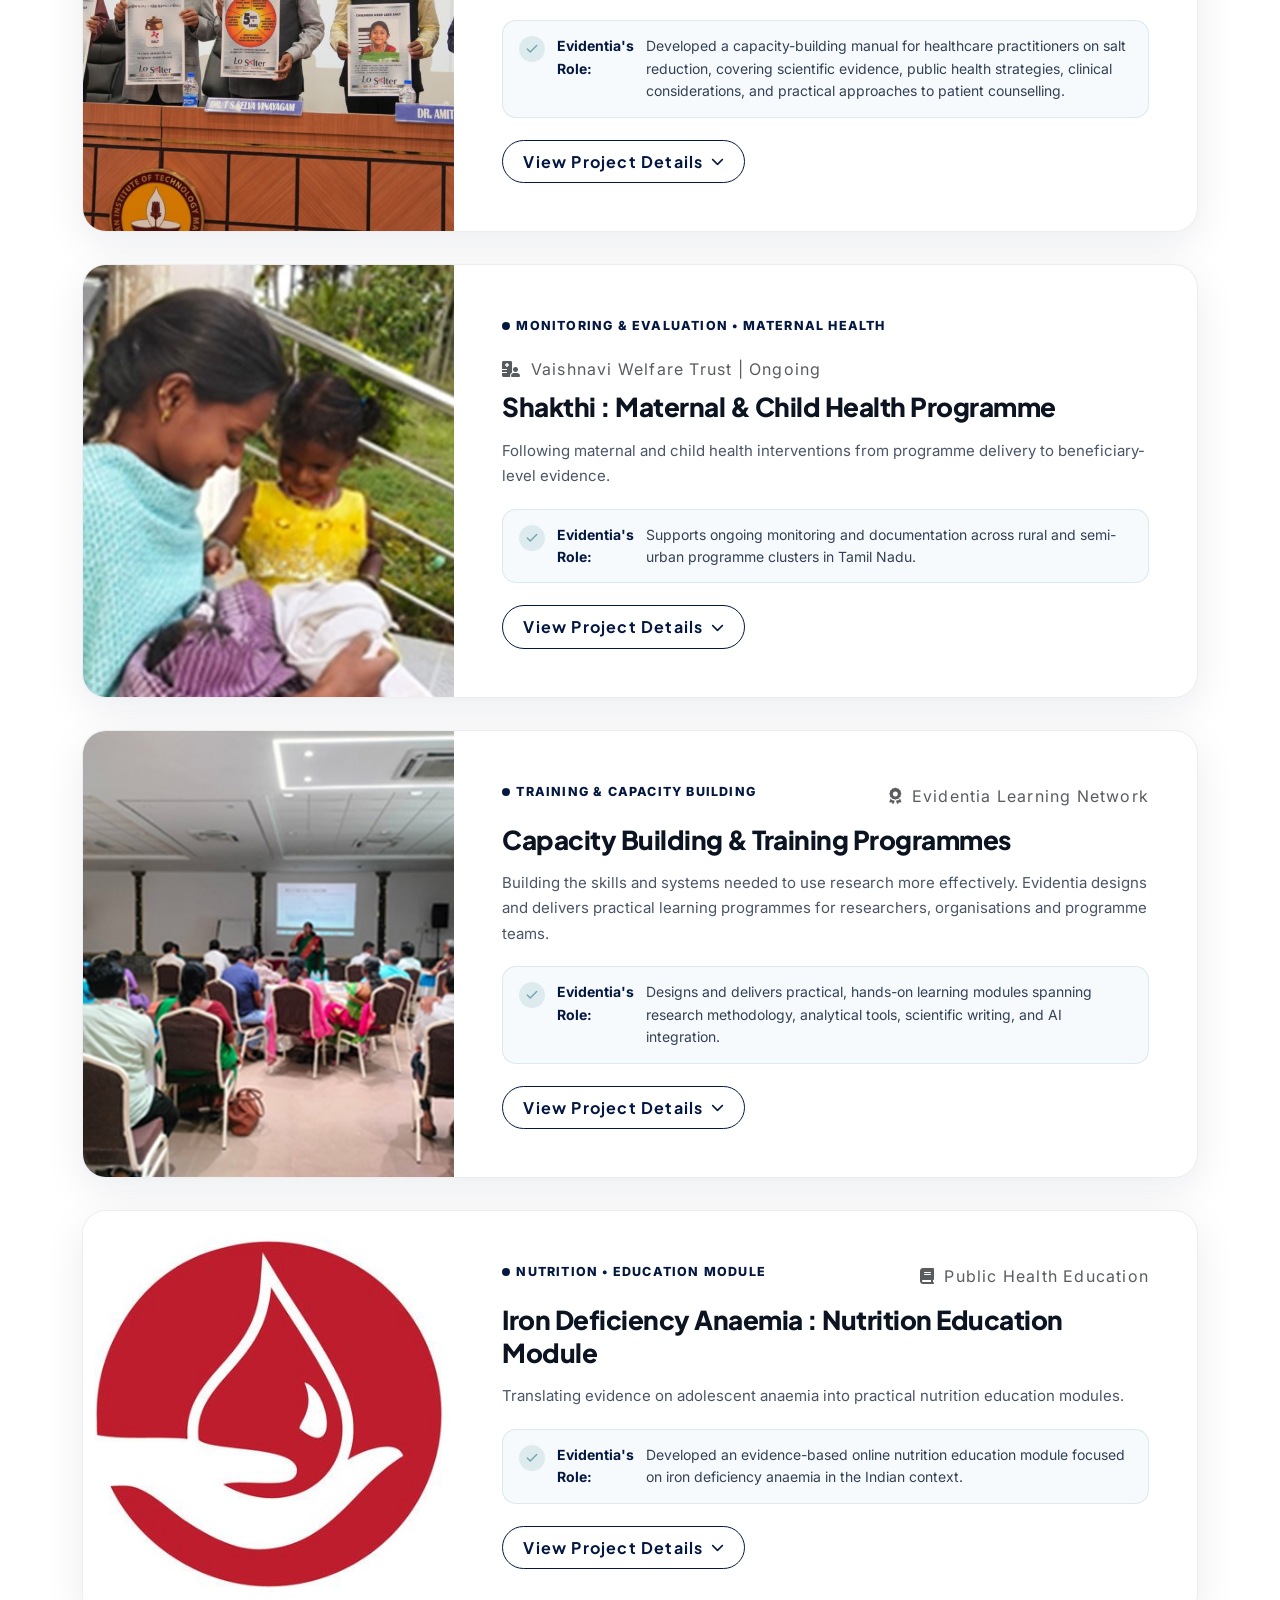
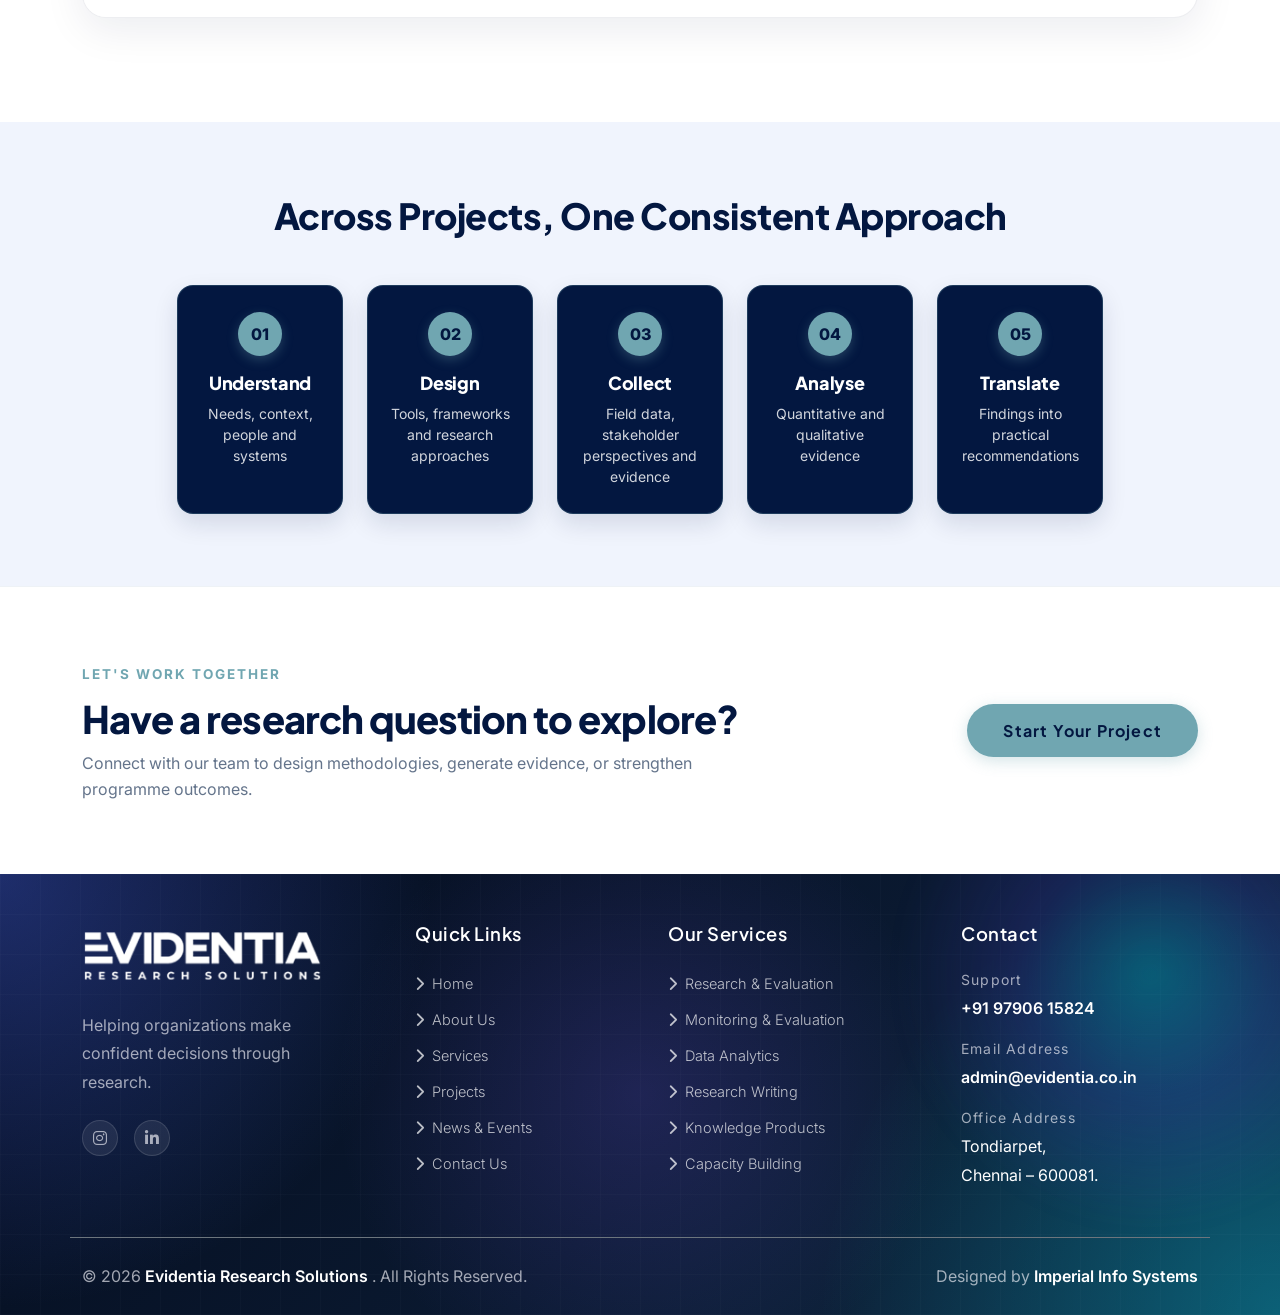
<file: projects.html>
<!DOCTYPE html>
<html lang="en">

<head>
    <!-- ========== Meta Tags ========== -->
    <meta charset="UTF-8">
    <meta http-equiv="X-UA-Compatible" content="IE=edge">
    <meta name="viewport" content="width=device-width, initial-scale=1">
    <meta name="author" content="Evidentia">
    <meta name="description"
        content="Evidentia Research Solutions Projects - Research in the Field. Evidence in Action. Explore our work across health, nutrition, inclusion, livelihoods and community development.">
    <!-- ======== Page title ============ -->
    <title>Projects | Evidentia Research Solutions</title>
    <!--<< Favicon >>-->
    <link rel="shortcut icon" href="assets/img/logo/favs.png">
    <!--<< Bootstrap min.css >>-->
    <link rel="stylesheet" href="assets/css/bootstrap.min.css">
    <!--<< All Min Css >>-->
    <link rel="stylesheet" href="assets/css/all.min.css">
    <!--<< Animate.css >>-->
    <link rel="stylesheet" href="assets/css/animate.css">
    <!--<< Magnific Popup.css >>-->
    <link rel="stylesheet" href="assets/css/magnific-popup.css">
    <!--<< MeanMenu.css >>-->
    <link rel="stylesheet" href="assets/css/meanmenu.css">
    <!--<< Swiper Bundle.css >>-->
    <link rel="stylesheet" href="assets/css/swiper-bundle.min.css">
    <!--<< Nice Select.css >>-->
    <link rel="stylesheet" href="assets/css/nice-select.css">
    <!--<< Main.css >>-->
    <link rel="stylesheet" href="assets/css/main.css">
    <!--<< Custom.css >>-->
    <link rel="stylesheet" href="assets/css/custom.css?v=3">
    <!-- Research Hero Section (isolated, no template dependency) -->
    <link rel="stylesheet" href="assets/css/research-hero.css">
    <link rel="stylesheet" href="https://cdnjs.cloudflare.com/ajax/libs/font-awesome/6.5.2/css/all.min.css" />
</head>

<body>

    <!-- Preloader Start -->
    <div id="preloader" class="preloader">
        <div class="animation-preloader">
            <div class="spinner"></div>
            <div class="txt-loading">
                <span data-text-preloader="E" class="letters-loading">E</span>
                <span data-text-preloader="V" class="letters-loading">V</span>
                <span data-text-preloader="I" class="letters-loading">I</span>
                <span data-text-preloader="D" class="letters-loading">D</span>
                <span data-text-preloader="E" class="letters-loading">E</span>
                <span data-text-preloader="N" class="letters-loading">N</span>
                <span data-text-preloader="T" class="letters-loading">T</span>
                <span data-text-preloader="I" class="letters-loading">I</span>
                <span data-text-preloader="A" class="letters-loading">A</span>
            </div>
            <p class="text-center">Loading</p>
        </div>
        <div class="loader">
            <div class="row">
                <div class="col-3 loader-section section-left">
                    <div class="bg"></div>
                </div>
                <div class="col-3 loader-section section-left">
                    <div class="bg"></div>
                </div>
                <div class="col-3 loader-section section-right">
                    <div class="bg"></div>
                </div>
                <div class="col-3 loader-section section-right">
                    <div class="bg"></div>
                </div>
            </div>
        </div>
    </div>

    <!-- Mouse Follower -->
    <div class="mouse-follower">
        <span class="cursor-outline"></span>
    </div>

    <!-- Header Navigation -->
    <div id="header"></div>

    <!-- ============================================================
         1. HERO INTRO BANNER (Gainlove Style matching Services Page)
         ============================================================ -->
    <section class="gainlove-hero-banner position-relative fix py-5"
        style="background-color: #FAFAFB; overflow: hidden; min-height: 540px;">

        <div class="container position-relative py-lg-4" style="z-index: 2;">
            <!-- One navy box: text on the left, circle photo on the right -->
            <div class="projects-hero-box">
                <div class="projects-hero-panel projects-hero-panel-text">
                    <h1 class="gainlove-hero-headline mb-4">
                        Research in the Field. <br> Evidence in Action.
                    </h1>
                    <p class="gainlove-hero-paragraph mb-0">
                        Explore our work across health, nutrition, inclusion, livelihoods and community development.
                    </p>
                </div>

                <div class="projects-hero-panel projects-hero-panel-image">
                    <div class="projects-circle-hero">
                        <img src="assets/webimages/projects-shop-hero.jpg" alt="Evidentia research fieldwork at a local shop">
                    </div>
                </div>
            </div>

            <!-- Quick Jump Category Pills Navigation (Same Style as Services Page) -->
            <div class="services-nav-pills d-flex flex-wrap justify-content-center gap-2 mt-5 pt-3">
                <a href="#all-projects" class="svc-pill-btn proj-filter-btn active" data-filter="all"><i
                        class="fa-solid fa-border-all me-1"></i>All Projects</a>
                <a href="#evaluation" class="svc-pill-btn proj-filter-btn" data-filter="evaluation"><i
                        class="fa-solid fa-chart-pie me-1"></i>Evaluation</a>
                <a href="#monitoring-evaluation" class="svc-pill-btn proj-filter-btn" data-filter="me"><i
                        class="fa-solid fa-chart-line me-1"></i>Monitoring & Evaluation</a>
                <a href="#needs-assessment" class="svc-pill-btn proj-filter-btn" data-filter="needs"><i
                        class="fa-solid fa-clipboard-question me-1"></i>Needs Assessment</a>
                <a href="#health-systems" class="svc-pill-btn proj-filter-btn" data-filter="health"><i
                        class="fa-solid fa-heart-pulse me-1"></i>Health Systems</a>
                <a href="#nutrition" class="svc-pill-btn proj-filter-btn" data-filter="nutrition"><i
                        class="fa-solid fa-apple-whole me-1"></i>Nutrition</a>
                <a href="#capacity-building" class="svc-pill-btn proj-filter-btn" data-filter="training"><i
                        class="fa-solid fa-graduation-cap me-1"></i>Capacity Building</a>
            </div>
        </div>
    </section>

    <!-- ============================================================
         RESEARCH HERO SECTION — Isolated editorial composition
         All classes: research-hero- prefix only
         ============================================================ -->
    <section class="research-hero-section">

        <div class="research-hero-background"></div>

        <!-- 1. Heading on Top -->
        <div class="research-hero-content">
            <p class="research-hero-eyebrow">
                Research that moves ideas forward.
            </p>
            <h2 class="research-hero-title">
                Evidence that inspires better decisions
            </h2>
        </div>


        <!-- 3. Projects Slider with Project Names Below Images -->
        <div class="research-hero-slider-wrap">
            <div class="swiper researchHeroSwiper">
                <div class="swiper-wrapper">

                    <!-- Project 1 -->
                    <div class="swiper-slide">
                        <a href="#project-1" class="research-hero-card">
                            <div class="research-hero-card-img">
                                <img src="assets/webimages/1.jpg" alt="Tamil Nadu Breakfast Scheme">
                            </div>
                            <div class="research-hero-card-info">
                                <span class="research-hero-card-category">Evaluation &amp; Nutrition</span>
                                <h3 class="research-hero-card-title">Tamil Nadu Breakfast Scheme</h3>
                            </div>
                        </a>
                    </div>

                    <!-- Project 2 -->
                    <div class="swiper-slide">
                        <a href="#project-2" class="research-hero-card">
                            <div class="research-hero-card-img">
                                <img src="assets/webimages/disabilities-communication.png" alt="Communication Needs Assessment">
                            </div>
                            <div class="research-hero-card-info">
                                <span class="research-hero-card-category">Needs Assessment</span>
                                <h3 class="research-hero-card-title">Communication Needs Assessment for PwDs</h3>
                            </div>
                        </a>
                    </div>

                    <!-- Project 3 -->
                    <div class="swiper-slide">
                        <a href="#project-3" class="research-hero-card">
                            <div class="research-hero-card-img">
                                <img src="assets/webimages/99.jpg" alt="AROGYA Primary Healthcare Evaluation">
                            </div>
                            <div class="research-hero-card-info">
                                <span class="research-hero-card-category">Health Systems</span>
                                <h3 class="research-hero-card-title">AROGYA : Primary Healthcare Evaluation</h3>
                            </div>
                        </a>
                    </div>

                    <!-- Project 4 -->
                    <div class="swiper-slide">
                        <a href="#project-4" class="research-hero-card">
                            <div class="research-hero-card-img">
                                <img src="assets/webimages/3.jpg" alt="Jeevani Programme">
                            </div>
                            <div class="research-hero-card-info">
                                <span class="research-hero-card-category">Monitoring &amp; Evaluation</span>
                                <h3 class="research-hero-card-title">Jeevani Programme : Nutrition Monitoring</h3>
                            </div>
                        </a>
                    </div>

                    <!-- Project 5 -->
                    <div class="swiper-slide">
                        <a href="#project-5" class="research-hero-card">
                            <div class="research-hero-card-img">
                                <img src="assets/webimages/sanjeevi-rural-healthcare.jpg" alt="Expanding Sanjeevi">
                            </div>
                            <div class="research-hero-card-info">
                                <span class="research-hero-card-category">Health Systems</span>
                                <h3 class="research-hero-card-title">Expanding Sanjeevi : Rural Healthcare Access</h3>
                            </div>
                        </a>
                    </div>

                    <!-- Project 6 -->
                    <div class="swiper-slide">
                        <a href="#project-6" class="research-hero-card">
                            <div class="research-hero-card-img">
                                <img src="assets/webimages/6.jpg" alt="Neurodivergent Support">
                            </div>
                            <div class="research-hero-card-info">
                                <span class="research-hero-card-category">Capacity Building</span>
                                <h3 class="research-hero-card-title">Neurodivergent Support : NGO Capacity</h3>
                            </div>
                        </a>
                    </div>

                    <!-- Project 7 -->
                    <div class="swiper-slide">
                        <a href="#project-7" class="research-hero-card">
                            <div class="research-hero-card-img">
                                <img src="assets/webimages/7.jpg" alt="SAPIENS Salt Reduction">
                            </div>
                            <div class="research-hero-card-info">
                                <span class="research-hero-card-category">NCD Risk &amp; Prevention</span>
                                <h3 class="research-hero-card-title">SAPIENS: Capacity Building for Salt Reduction</h3>
                            </div>
                        </a>
                    </div>

                    <!-- Project 8 -->
                    <div class="swiper-slide">
                        <a href="#project-8" class="research-hero-card">
                            <div class="research-hero-card-img">
                                <img src="assets/webimages/8.jpg" alt="Shakthi Maternal Child Health">
                            </div>
                            <div class="research-hero-card-info">
                                <span class="research-hero-card-category">Maternal &amp; Child Health</span>
                                <h3 class="research-hero-card-title">Shakthi : Maternal &amp; Child Health</h3>
                            </div>
                        </a>
                    </div>

                    <!-- Project 9 -->
                    <div class="swiper-slide">
                        <a href="#project-9" class="research-hero-card">
                            <div class="research-hero-card-img">
                                <img src="assets/webimages/9.jpg" alt="Capacity Building and Training">
                            </div>
                            <div class="research-hero-card-info">
                                <span class="research-hero-card-category">Training &amp; Skills</span>
                                <h3 class="research-hero-card-title">Capacity Building &amp; Training Programmes</h3>
                            </div>
                        </a>
                    </div>

                    <!-- Project 10 -->
                    <div class="swiper-slide">
                        <a href="#project-10" class="research-hero-card">
                            <div class="research-hero-card-img">
                                <img src="assets/webimages/anaemia-nutrition.png" alt="Iron Deficiency Anaemia Module">
                            </div>
                            <div class="research-hero-card-info">
                                <span class="research-hero-card-category">Nutrition Education</span>
                                <h3 class="research-hero-card-title">Iron Deficiency Anaemia Module</h3>
                            </div>
                        </a>
                    </div>

                    

                </div>
            </div>
        </div>

        <!-- 4. Partner with Us Button Below Project Images -->
        <div class="research-hero-actions">
            <a href="contact.html" class="research-hero-secondary">
                Partner With Us
            </a>
        </div>

    </section>
    <!-- /RESEARCH HERO SECTION -->



    <!-- ============================================================
         2. OUR PROJECTS & CATEGORY FILTERS (PDF Inspo Page 2 - 11)
         ============================================================ -->
    <section id="our-projects-list" class="py-5 fix" style="background-color: #ffffff; scroll-margin-top: 95px;">
        <!-- Category Anchor IDs for direct hash linking and smooth scroll targets -->
        <span id="all-projects" style="display: block; position: relative; top: -95px; visibility: hidden; height: 0;"></span>
        <span id="evaluation" style="display: block; position: relative; top: -95px; visibility: hidden; height: 0;"></span>
        <span id="monitoring-evaluation" style="display: block; position: relative; top: -95px; visibility: hidden; height: 0;"></span>
        <span id="me" style="display: block; position: relative; top: -95px; visibility: hidden; height: 0;"></span>
        <span id="needs-assessment" style="display: block; position: relative; top: -95px; visibility: hidden; height: 0;"></span>
        <span id="needs" style="display: block; position: relative; top: -95px; visibility: hidden; height: 0;"></span>
        <span id="health-systems" style="display: block; position: relative; top: -95px; visibility: hidden; height: 0;"></span>
        <span id="health" style="display: block; position: relative; top: -95px; visibility: hidden; height: 0;"></span>
        <span id="nutrition" style="display: block; position: relative; top: -95px; visibility: hidden; height: 0;"></span>
        <span id="capacity-building" style="display: block; position: relative; top: -95px; visibility: hidden; height: 0;"></span>
        <span id="training" style="display: block; position: relative; top: -95px; visibility: hidden; height: 0;"></span>

        <div class="container py-4">
            <!-- Section Title -->
            <div class="text-center max-w-800 mx-auto mb-5">
                <h2 class="gainlove-split-title mb-3" style="font-size: 38px; color: #031740; font-weight: 800;">Our
                    Projects</h2>
            </div>

            <!-- LARGE HORIZONTAL PROJECT CARDS LIST -->
            <div class="projects-container">

                <!-- PROJECT CARD 01 -->
                <div id="project-1" class="project-card-horizontal proj-item evaluation nutrition">
                    <div class="row g-0 align-items-stretch">
                        <div class="col-lg-4">
                            <div class="project-card-img-wrapper">
                                <img src="assets/webimages/1.jpg" alt="Chief Minister's Breakfast Scheme">
                            </div>
                        </div>
                        <div class="col-lg-8">
                            <div class="p-4 p-md-5">
                                <div class="d-flex flex-wrap align-items-center justify-content-between gap-2 mb-2">
                                    <span class="project-card-cat-tag">Evaluation • Nutrition</span>
                                    <span class="text-muted fs-13"><i class="fa-solid fa-building-columns me-1"></i>
                                        Tamil Nadu Government</span>
                                </div>
                                <h3 class="project-card-title">Tamil Nadu Breakfast Scheme</h3>
                                <p class="project-card-desc">
                                    Evaluated implementation to understand how a large-scale school nutrition programme
                                    reaches children on the ground.
                                </p>
                                <div class="project-role-box">
                                    <strong>Evidentia's Role:</strong> Conducted a mixed-method evaluation examining
                                    programme implementation, beneficiary coverage, meal consumption, school-level
                                    processes and nutritional aspects.
                                </div>
                                <div class="d-flex align-items-center justify-content-between">
                                    <button class="btn-project-details-toggle collapsed" type="button"
                                        data-bs-toggle="collapse" data-bs-target="#proj-details-1"
                                        aria-expanded="false">
                                        <span>View Project Details</span>
                                        <i class="fa-solid fa-chevron-down toggle-icon"></i>
                                    </button>
                                </div>
                            </div>
                        </div>
                    </div>
                    <!-- Progressive Disclosure Drawer -->
                    <div id="proj-details-1" class="collapse project-card-expanded-body">
                        <div class="row g-4">
                            <div class="col-md-4">
                                <h5 class="project-detail-section-title">What We Did</h5>
                                <ul class="project-detail-list">
                                    <li>Survey-based data collection</li>
                                    <li>Focus Group Discussions & In-Depth Interviews</li>
                                    <li>Direct observation of school kitchens & implementation</li>
                                    <li>Assessment of food safety & meal delivery</li>
                                    <li>Quantitative & qualitative analysis</li>
                                </ul>
                            </div>
                            <div class="col-md-4">
                                <h5 class="project-detail-section-title">Evidence Examined</h5>
                                <ul class="project-detail-list">
                                    <li>School attendance & meal consumption</li>
                                    <li>Student activity & peer interactions</li>
                                    <li>Implementation processes & food safety</li>
                                    <li>Nutritional adequacy</li>
                                </ul>
                            </div>
                            <div class="col-md-4">
                                <h5 class="project-detail-section-title">Contribution & Impact</h5>
                                <p class="fs-14 text-muted">
                                    The Chief Minister of Tamil Nadu C. Joseph Vijay has implemented the evaluation's recommendation provided by Evidentia as third party evaluator. Recommendation suggested to scale for middle school until 8th grade and increasing the supply to more govt and govt aided schools.
                                </p>
                            </div>
                        </div>
                    </div>
                </div>

                <!-- PROJECT CARD 02 -->
                <div id="project-2" class="project-card-horizontal proj-item needs">
                    <div class="row g-0 align-items-stretch">
                        <div class="col-lg-4">
                            <div class="project-card-img-wrapper">
                                <img src="assets/webimages/disabilities-communication.png" alt="Communication Needs Assessment">
                            </div>
                        </div>
                        <div class="col-lg-8">
                            <div class="p-4 p-md-5">
                                <div class="d-flex flex-wrap align-items-center justify-content-between gap-2 mb-2">
                                    <span class="project-card-cat-tag">Needs Assessment • Inclusion</span>
                                    <span class="text-muted fs-13"><i class="fa-solid fa-landmark me-1"></i> Dept. of
                                        Social Welfare, TN</span>
                                </div>
                                <h3 class="project-card-title">Communication Needs Assessment for Persons with
                                    Disabilities</h3>
                                <p class="project-card-desc">
                                    Understanding how persons with disabilities and caregivers access, understand and
                                    use information about government welfare schemes.
                                </p>
                                <div class="project-role-box">
                                    <strong>Evidentia's Role:</strong> Conducted a mixed-methods assessment across five
                                    districts of Tamil Nadu to identify communication barriers, information preferences
                                    and gaps in access.
                                </div>
                                <div class="d-flex align-items-center justify-content-between">
                                    <button class="btn-project-details-toggle collapsed" type="button"
                                        data-bs-toggle="collapse" data-bs-target="#proj-details-2"
                                        aria-expanded="false">
                                        <span>View Project Details</span>
                                        <i class="fa-solid fa-chevron-down toggle-icon"></i>
                                    </button>
                                </div>
                            </div>
                        </div>
                    </div>
                    <div id="proj-details-2" class="collapse project-card-expanded-body">
                        <div class="row g-4">
                            <div class="col-md-4">
                                <h5 class="project-detail-section-title">What We Did</h5>
                                <ul class="project-detail-list">
                                    <li>301 respondent surveys across 5 districts</li>
                                    <li>5 Focus Group Discussions & 25 In-Depth Interviews</li>
                                    <li>Inclusive & accessible research tools</li>
                                    <li>Descriptive statistical & thematic narrative analysis</li>
                                </ul>
                            </div>
                            <div class="col-md-4">
                                <h5 class="project-detail-section-title">What We Explored</h5>
                                <ul class="project-detail-list">
                                    <li>Awareness of disability certification & early intervention</li>
                                    <li>Scholarships, loans & travel concessions</li>
                                    <li>Assistive-device schemes & access channels</li>
                                </ul>
                            </div>
                            <div class="col-md-4">
                                <h5 class="project-detail-section-title">Key Insights & Contribution</h5>
                                <p class="fs-14 text-muted mb-2">
                                    Identified barriers in digital access, literacy, and physical formats. Preferred
                                    channels included WhatsApp, social media, TV/YouTube and word of mouth.
                                </p>
                                <p class="fs-14 text-muted mb-0"><strong>Contribution:</strong> Supported evidence-based
                                    recommendations for accessible government communication.</p>
                            </div>
                        </div>
                    </div>
                </div>

                <!-- PROJECT CARD 03 -->
                <div id="project-3" class="project-card-horizontal proj-item health evaluation">
                    <div class="row g-0 align-items-stretch">
                        <div class="col-lg-4">
                            <div class="project-card-img-wrapper">
                                <img src="assets/webimages/99.jpg" alt="AROGYA Primary Healthcare Evaluation">
                            </div>
                        </div>
                        <div class="col-lg-8">
                            <div class="p-4 p-md-5">
                                <div class="d-flex flex-wrap align-items-center justify-content-between gap-2 mb-2">
                                    <span class="project-card-cat-tag">Health Systems • Primary Care</span>
                                    <span class="text-muted fs-13"><i class="fa-solid fa-handshake me-1"></i> Partner:
                                        Bosch CSR | Coimbatore</span>
                                </div>
                                <h3 class="project-card-title">AROGYA : Primary Healthcare Evaluation</h3>
                                <p class="project-card-desc">
                                    Assessing what primary healthcare facilities need to strengthen service delivery for
                                    rural communities.
                                </p>
                                <div class="project-role-box">
                                    <strong>Evidentia's Role:</strong> Conducted a baseline assessment across 10
                                    government Primary Health Centres, examining facility readiness, service delivery
                                    and health-system processes.
                                </div>
                                <div class="d-flex align-items-center justify-content-between">
                                    <button class="btn-project-details-toggle collapsed" type="button"
                                        data-bs-toggle="collapse" data-bs-target="#proj-details-3"
                                        aria-expanded="false">
                                        <span>View Project Details</span>
                                        <i class="fa-solid fa-chevron-down toggle-icon"></i>
                                    </button>
                                </div>
                            </div>
                        </div>
                    </div>
                    <div id="proj-details-3" class="collapse project-card-expanded-body">
                        <div class="row g-4">
                            <div class="col-md-4">
                                <h5 class="project-detail-section-title">What We Assessed</h5>
                                <ul class="project-detail-list">
                                    <li>Infrastructure & Human resources</li>
                                    <li>Service delivery & Infection control</li>
                                    <li>Governance & Data systems</li>
                                    <li>Community participation</li>
                                </ul>
                            </div>
                            <div class="col-md-4">
                                <h5 class="project-detail-section-title">Our Approach</h5>
                                <p class="fs-14 text-muted">
                                    A 13-section NQAS-aligned assessment framework was used alongside facility visits,
                                    staff interviews, record reviews and community feedback.
                                </p>
                            </div>
                            <div class="col-md-4">
                                <h5 class="project-detail-section-title">From Gaps to Action</h5>
                                <p class="fs-14 text-muted">
                                    Findings were prioritised into short, medium and long term actions linked to
                                    budget considerations. Provided an evidence base for CSR health system planning.
                                </p>
                            </div>
                        </div>
                    </div>
                </div>

                <!-- PROJECT CARD 04 -->
                <div id="project-4" class="project-card-horizontal proj-item me nutrition">
                    <div class="row g-0 align-items-stretch">
                        <div class="col-lg-4">
                            <div class="project-card-img-wrapper">
                                <img src="assets/webimages/3.jpg" alt="Jeevani Programme">
                            </div>
                        </div>
                        <div class="col-lg-8">
                            <div class="p-4 p-md-5">
                                <div class="d-flex flex-wrap align-items-center justify-content-between gap-2 mb-2">
                                    <span class="project-card-cat-tag">Monitoring & Evaluation • Nutrition</span>
                                    <span class="text-muted fs-13"><i class="fa-solid fa-handshake me-1"></i> Vaishnavi
                                        Welfare Trust | Ongoing</span>
                                </div>
                                <h3 class="project-card-title">Jeevani Programme : Nutrition Monitoring</h3>
                                <p class="project-card-desc">
                                    Turning routine programme data into a clearer picture of nutrition support, coverage
                                    and implementation.
                                </p>
                                <div class="project-role-box">
                                    <strong>Evidentia's Role:</strong> Supports ongoing monitoring of nutritional
                                    interventions across schools and hostels in rural and tribal settings.
                                </div>
                                <div class="d-flex align-items-center justify-content-between">
                                    <button class="btn-project-details-toggle collapsed" type="button"
                                        data-bs-toggle="collapse" data-bs-target="#proj-details-4"
                                        aria-expanded="false">
                                        <span>View Project Details</span>
                                        <i class="fa-solid fa-chevron-down toggle-icon"></i>
                                    </button>
                                </div>
                            </div>
                        </div>
                    </div>
                    <div id="proj-details-4" class="collapse project-card-expanded-body">
                        <div class="row g-4">
                            <div class="col-md-4">
                                <h5 class="project-detail-section-title">What We Monitor</h5>
                                <ul class="project-detail-list">
                                    <li>Beneficiary coverage & Snack diversity</li>
                                    <li>Milk distribution & Equity in reach</li>
                                    <li>Financial utilisation & Budget variance</li>
                                    <li>Cost efficiency & Operational gaps</li>
                                </ul>
                            </div>
                            <div class="col-md-4">
                                <h5 class="project-detail-section-title">Field Evidence</h5>
                                <p class="fs-14 text-muted">
                                    Monitoring includes regular on-site assessment of programme delivery and review of
                                    implementation across programme locations.
                                </p>
                            </div>
                            <div class="col-md-4">
                                <h5 class="project-detail-section-title">Contribution</h5>
                                <p class="fs-14 text-muted">
                                    Recommendations have focused on strengthening reporting systems, stakeholder
                                    feedback, emergency preparedness, budget discipline and programme scalability.
                                </p>
                            </div>
                        </div>
                    </div>
                </div>

                <!-- PROJECT CARD 05 -->
                <div id="project-5" class="project-card-horizontal proj-item needs health">
                    <div class="row g-0 align-items-stretch">
                        <div class="col-lg-4">
                            <div class="project-card-img-wrapper">
                                <img src="assets/webimages/sanjeevi-rural-healthcare.jpg" alt="Expanding Sanjeevi">
                            </div>
                        </div>
                        <div class="col-lg-8">
                            <div class="p-4 p-md-5">
                                <div class="d-flex flex-wrap align-items-center justify-content-between gap-2 mb-2">
                                    <span class="project-card-cat-tag">Needs Assessment • Rural Healthcare</span>
                                    <span class="text-muted fs-13"><i class="fa-solid fa-car-side me-1"></i> Ford India
                                        + Round Table 94</span>
                                </div>
                                <h3 class="project-card-title">Expanding Sanjeevi : Rural Healthcare Access</h3>
                                <p class="project-card-desc">
                                    Understanding healthcare access and community needs before expanding rural health
                                    services.
                                </p>
                                <div class="project-role-box">
                                    <strong>Evidentia's Role:</strong> Conducted a needs assessment across 20 rural
                                    villages to understand health access, service utilisation and community-level
                                    healthcare gaps.
                                </div>
                                <div class="d-flex align-items-center justify-content-between">
                                    <button class="btn-project-details-toggle collapsed" type="button"
                                        data-bs-toggle="collapse" data-bs-target="#proj-details-5"
                                        aria-expanded="false">
                                        <span>View Project Details</span>
                                        <i class="fa-solid fa-chevron-down toggle-icon"></i>
                                    </button>
                                </div>
                            </div>
                        </div>
                    </div>
                    <div id="proj-details-5" class="collapse project-card-expanded-body">
                        <div class="row g-4">
                            <div class="col-md-4">
                                <h5 class="project-detail-section-title">Our Approach</h5>
                                <ul class="project-detail-list">
                                    <li>516 respondent surveys across 20 villages</li>
                                    <li>Facility observations & contextual analysis</li>
                                    <li>Mixed-methods assessment</li>
                                </ul>
                            </div>
                            <div class="col-md-4">
                                <h5 class="project-detail-section-title">What We Examined</h5>
                                <ul class="project-detail-list">
                                    <li>Acute & chronic disease patterns</li>
                                    <li>Maternal, women's & geriatric care</li>
                                    <li>Staffing, infrastructure & outreach</li>
                                </ul>
                            </div>
                            <div class="col-md-4">
                                <h5 class="project-detail-section-title">Implementation & Impact</h5>
                                <p class="fs-14 text-muted">
                                    Translated community-level findings into an implementation roadmap covering
                                    immediate actions and longer-term health-system priorities for sustainable rural
                                    primary healthcare.
                                </p>
                            </div>
                        </div>
                    </div>
                </div>

                <!-- PROJECT CARD 06 -->
                <div id="project-6" class="project-card-horizontal proj-item needs training">
                    <div class="row g-0 align-items-stretch">
                        <div class="col-lg-4">
                            <div class="project-card-img-wrapper">
                                <img src="assets/webimages/6.jpg" alt="Neurodivergent Support">
                            </div>
                        </div>
                        <div class="col-lg-8">
                            <div class="p-4 p-md-5">
                                <div class="d-flex flex-wrap align-items-center justify-content-between gap-2 mb-2">
                                    <span class="project-card-cat-tag">Needs Assessment • Capacity Building</span>
                                    <span class="text-muted fs-13"><i class="fa-solid fa-school me-1"></i> Partner:
                                        Clarke School, Chennai</span>
                                </div>
                                <h3 class="project-card-title">Neurodivergent : Support  NGO Capacity Assessment
                                </h3>
                                <p class="project-card-desc">
                                    Needs & Strengths Assessment of NGOs Supporting Neurodivergent Individuals.
                                    Understanding where organisations need stronger systems, skills and resources.
                                </p>
                                <div class="project-role-box">
                                    <strong>Evidentia's Role:</strong> Surveyed 61 NGOs to understand organisational
                                    capacity, service provision and gaps across the neurodiversity support ecosystem.
                                </div>
                                <div class="d-flex align-items-center justify-content-between">
                                    <button class="btn-project-details-toggle collapsed" type="button"
                                        data-bs-toggle="collapse" data-bs-target="#proj-details-6"
                                        aria-expanded="false">
                                        <span>View Project Details</span>
                                        <i class="fa-solid fa-chevron-down toggle-icon"></i>
                                    </button>
                                </div>
                            </div>
                        </div>
                    </div>
                    <div id="proj-details-6" class="collapse project-card-expanded-body">
                        <div class="row g-4">
                            <div class="col-md-4">
                                <h5 class="project-detail-section-title">What We Examined</h5>
                                <ul class="project-detail-list">
                                    <li>Population served & Assessment tools</li>
                                    <li>Therapy support & Training standards</li>
                                    <li>Technology adoption & Skilling programmes</li>
                                    <li>Employment pathways & Infrastructure</li>
                                </ul>
                            </div>
                            <div class="col-md-4">
                                <h5 class="project-detail-section-title">From Assessment to Action</h5>
                                <p class="fs-14 text-muted">
                                    Quantitative and qualitative findings identified opportunities for stronger
                                    assessment systems, integrated services, digital tools and skill-development
                                    pathways.
                                </p>
                            </div>
                            <div class="col-md-4">
                                <h5 class="project-detail-section-title">Contribution</h5>
                                <p class="fs-14 text-muted">
                                    Strengthened inclusive, child-centred and evidence-based approaches to education,
                                    skilling and employment across NGOs in Chennai.
                                </p>
                            </div>
                        </div>
                    </div>
                </div>

                <!-- PROJECT CARD 07 -->
                <div id="project-7" class="project-card-horizontal proj-item nutrition training">
                    <div class="row g-0 align-items-stretch">
                        <div class="col-lg-4">
                            <div class="project-card-img-wrapper">
                                <img src="assets/webimages/7.jpg" alt="SAPIENS Salt Reduction">
                            </div>
                        </div>
                        <div class="col-lg-8">
                            <div class="p-4 p-md-5">
                                <div class="d-flex flex-wrap align-items-center justify-content-between gap-2 mb-2">
                                    <span class="project-card-cat-tag">Nutrition • Public Health</span>
                                    <span class="text-muted fs-13"><i class="fa-solid fa-kit-medical me-1"></i> Sapiens
                                        Health Foundation</span>
                                </div>
                                <h3 class="project-card-title">SAPIENS: Capacity Building for Salt Reduction</h3>
                                <p class="project-card-desc">
                                  Translating scientific evidence on dietary salt reduction into practical guidance for healthcare practitioners.
                                </p>
                                <div class="project-role-box">
                                    <strong>Evidentia's Role:</strong> Developed a capacity-building manual for healthcare practitioners on salt reduction, covering scientific evidence, public health strategies, clinical considerations, and practical approaches to patient counselling.
                                </div>
                                <div class="d-flex align-items-center justify-content-between">
                                    <button class="btn-project-details-toggle collapsed" type="button"
                                        data-bs-toggle="collapse" data-bs-target="#proj-details-7"
                                        aria-expanded="false">
                                        <span>View Project Details</span>
                                        <i class="fa-solid fa-chevron-down toggle-icon"></i>
                                    </button>
                                </div>
                            </div>
                        </div>
                    </div>
                    <div id="proj-details-7" class="collapse project-card-expanded-body">
                        <div class="row g-4">
                            <div class="col-md-4">
                                <h5 class="project-detail-section-title">WHAT THE MANUAL COVERED</h5>
                                <ul class="project-detail-list">
                                    <li><strong>NCDs & Modifiable Risk Factors:</strong> Non-communicable diseases, dietary patterns, unhealthy food consumption, and healthier lifestyle practices.</li>
                                    <li><strong>Salt, Sodium & Health:</strong> Dietary salt recommendations, salt consumption in India, health impacts, myths about salt, and sodium–potassium balance.</li>
                                    <li><strong>Salt-Reduction Strategies:</strong> Public health approaches, initiatives in India, and practical strategies for reducing salt intake through dietary choices.</li>
                                    <li><strong>Low-Sodium Salt Substitutes:</strong> Potential benefits, potassium intake, availability and regulation in India, and clinical considerations for use and monitoring.</li>
                                    <li><strong>Patient Counselling & Dietary Guidance:</strong> Step-by-step counselling guidance, key messages, practical recommendations for reducing salt intake, low-salt recipes, and sample diet plans based on Indian dietary patterns.</li>
                                </ul>
                            </div>
                            <div class="col-md-4">
                                <h5 class="project-detail-section-title">PROJECT CONTEXT</h5>
                                <p class="fs-14 text-muted">
                                    Sapiens Health Foundation, in partnership with Resolve to Save Lives and public health departments, supported capacity building for healthcare professionals on low-sodium salt substitutes and patient counselling. The wider initiative trained more than 300 physicians across India through workshops held in Chennai, Mumbai, and Delhi.
                                </p>
                            </div>
                            <div class="col-md-4">
                                <h5 class="project-detail-section-title">EVIDENTIA'S CONTRIBUTION</h5>
                                <p class="fs-14 text-muted">
                                    Evidentia Research Solutions developed the Manual on Capacity Building for Health Care Practitioners on Salt Reduction. The manual brought together scientific information, public health strategies, clinical guidance, and practical dietary recommendations to support healthcare practitioners in promoting dietary salt reduction and counselling patients.
                                </p>
                            </div>
                        </div>
                    </div>
                </div>

                <!-- PROJECT CARD 08 -->
                <div id="project-8" class="project-card-horizontal proj-item me health">
                    <div class="row g-0 align-items-stretch">
                        <div class="col-lg-4">
                            <div class="project-card-img-wrapper">
                                <img src="assets/webimages/8.jpg" alt="Shakthi Maternal Child Health">
                            </div>
                        </div>
                        <div class="col-lg-8">
                            <div class="p-4 p-md-5">
                                <div class="d-flex flex-wrap align-items-center justify-content-between gap-2 mb-2">
                                    <span class="project-card-cat-tag">Monitoring & Evaluation • Maternal Health</span>
                                    <span class="text-muted fs-13"><i class="fa-solid fa-hospital-user me-1"></i>
                                        Vaishnavi Welfare Trust | Ongoing</span>
                                </div>
                                <h3 class="project-card-title">Shakthi : Maternal & Child Health Programme</h3>
                                <p class="project-card-desc">
                                    Following maternal and child health interventions from programme delivery to
                                    beneficiary-level evidence.
                                </p>
                                <div class="project-role-box">
                                    <strong>Evidentia's Role:</strong> Supports ongoing monitoring and documentation
                                    across rural and semi-urban programme clusters in Tamil Nadu.
                                </div>
                                <div class="d-flex align-items-center justify-content-between">
                                    <button class="btn-project-details-toggle collapsed" type="button"
                                        data-bs-toggle="collapse" data-bs-target="#proj-details-8"
                                        aria-expanded="false">
                                        <span>View Project Details</span>
                                        <i class="fa-solid fa-chevron-down toggle-icon"></i>
                                    </button>
                                </div>
                            </div>
                        </div>
                    </div>
                    <div id="proj-details-8" class="collapse project-card-expanded-body">
                        <div class="row g-4">
                            <div class="col-md-4">
                                <h5 class="project-detail-section-title">What We Monitor</h5>
                                <ul class="project-detail-list">
                                    <li>Beneficiary reach & PHC coverage</li>
                                    <li>Anaemia & Maternal anthropometry</li>
                                    <li>Teenage pregnancies & Low birth weight</li>
                                    <li>Supplement distribution & High-risk follow-up</li>
                                </ul>
                            </div>
                            <div class="col-md-4">
                                <h5 class="project-detail-section-title">Our Approach & Dashboards</h5>
                                <p class="fs-14 text-muted">
                                    Monthly monitoring combines programme data, field observations, service-delivery
                                    review and structured reporting. Developed monitoring templates and dashboards.
                                </p>
                            </div>
                            <div class="col-md-4">
                                <h5 class="project-detail-section-title">Contribution</h5>
                                <p class="fs-14 text-muted">
                                    Recommendations focus on follow-up, community counselling, equity in service
                                    delivery and stronger overall programme implementation.
                                </p>
                            </div>
                        </div>
                    </div>
                </div>

                <!-- PROJECT CARD 09 -->
                <div id="project-9" class="project-card-horizontal proj-item training">
                    <div class="row g-0 align-items-stretch">
                        <div class="col-lg-4">
                            <div class="project-card-img-wrapper">
                                <img src="assets/webimages/9.jpg" alt="Capacity Building and Training">
                            </div>
                        </div>
                        <div class="col-lg-8">
                            <div class="p-4 p-md-5">
                                <div class="d-flex flex-wrap align-items-center justify-content-between gap-2 mb-2">
                                    <span class="project-card-cat-tag">Training & Capacity Building</span>
                                    <span class="text-muted fs-13"><i class="fa-solid fa-award me-1"></i> Evidentia
                                        Learning Network</span>
                                </div>
                                <h3 class="project-card-title">Capacity Building & Training Programmes</h3>
                                <p class="project-card-desc">
                                    Building the skills and systems needed to use research more effectively. Evidentia
                                    designs and delivers practical learning programmes for researchers, organisations
                                    and programme teams.
                                </p>
                                <div class="project-role-box">
                                    <strong>Evidentia's Role:</strong> Designs and delivers practical, hands-on learning
                                    modules spanning research methodology, analytical tools, scientific writing, and AI
                                    integration.
                                </div>
                                <div class="d-flex align-items-center justify-content-between">
                                    <button class="btn-project-details-toggle collapsed" type="button"
                                        data-bs-toggle="collapse" data-bs-target="#proj-details-9"
                                        aria-expanded="false">
                                        <span>View Project Details</span>
                                        <i class="fa-solid fa-chevron-down toggle-icon"></i>
                                    </button>
                                </div>
                            </div>
                        </div>
                    </div>
                    <div id="proj-details-9" class="collapse project-card-expanded-body">
                        <div class="row g-4">
                            <div class="col-md-6">
                                <h5 class="project-detail-section-title">Our Work Spans</h5>
                                <ul class="project-detail-list">
                                    <li>Research methodology & Data analysis</li>
                                    <li>Nutrition & Public health training</li>
                                    <li>Programme monitoring & Evidence-informed decision-making</li>
                                    <li>Research and publication skills</li>
                                    <li>AI tools for research & Organisational capacity building</li>
                                </ul>
                            </div>
                            <div class="col-md-6">
                                <h5 class="project-detail-section-title">Impact</h5>
                                <p class="fs-14 text-muted">
                                    Equips research teams, NGOs, and public health professionals with practical skills
                                    to collect data accurately, write publishable manuscripts, and manage M&E systems
                                    effectively.
                                </p>
                            </div>
                        </div>
                    </div>
                </div>

                <!-- PROJECT CARD 10 -->
                <div id="project-10" class="project-card-horizontal proj-item nutrition training">
                    <div class="row g-0 align-items-stretch">
                        <div class="col-lg-4">
                            <div class="project-card-img-wrapper">
                                <img src="assets/webimages/anaemia-nutrition.png" alt="Iron Deficiency Anaemia Module">
                            </div>
                        </div>
                        <div class="col-lg-8">
                            <div class="p-4 p-md-5">
                                <div class="d-flex flex-wrap align-items-center justify-content-between gap-2 mb-2">
                                    <span class="project-card-cat-tag">Nutrition • Education Module</span>
                                    <span class="text-muted fs-13"><i class="fa-solid fa-book me-1"></i> Public Health
                                        Education</span>
                                </div>
                                <h3 class="project-card-title">Iron Deficiency Anaemia : Nutrition Education Module
                                </h3>
                                <p class="project-card-desc">
                                    Translating evidence on adolescent anaemia into practical nutrition education
                                    modules.
                                </p>
                                <div class="project-role-box">
                                    <strong>Evidentia's Role:</strong> Developed an evidence-based online nutrition
                                    education module focused on iron deficiency anaemia in the Indian context.
                                </div>
                                <div class="d-flex align-items-center justify-content-between">
                                    <button class="btn-project-details-toggle collapsed" type="button"
                                        data-bs-toggle="collapse" data-bs-target="#proj-details-10"
                                        aria-expanded="false">
                                        <span>View Project Details</span>
                                        <i class="fa-solid fa-chevron-down toggle-icon"></i>
                                    </button>
                                </div>
                            </div>
                        </div>
                    </div>
                    <div id="proj-details-10" class="collapse project-card-expanded-body">
                        <div class="row g-4">
                            <div class="col-md-4">
                                <h5 class="project-detail-section-title">The Module Covered</h5>
                                <ul class="project-detail-list">
                                    <li>Burden of anaemia & Adolescent risks</li>
                                    <li>Causes, diagnosis & Prevention</li>
                                    <li>Dietary sources & Supplementation</li>
                                    <li>Community-level behaviour change</li>
                                </ul>
                            </div>
                            <div class="col-md-4">
                                <h5 class="project-detail-section-title">Learning Design</h5>
                                <p class="fs-14 text-muted">
                                    Content was structured into four instructional units with assessments, learning
                                    aids, voice-over and follow-up assessment components.
                                </p>
                            </div>
                            <div class="col-md-4">
                                <h5 class="project-detail-section-title">Evidence & Contribution</h5>
                                <p class="fs-14 text-muted">
                                    Anchored in NFHS-5, WHO guidance, and ICMR-NIN standards. Designed to support
                                    practical nutrition learning and capacity building in public health contexts.
                                </p>
                            </div>
                        </div>
                    </div>
                </div>

               

            </div>
        </div>
    </section>

    <!-- ============================================================
         3. ACROSS PROJECTS, ONE CONSISTENT APPROACH (PDF Inspo Page 12)
         ============================================================ -->
    <section class="py-5 fix" style="background-color: #F0F4FD;">
        <div class="container py-4">
            <div class="text-center max-w-800 mx-auto mb-5">
                
                <h2 class="gainlove-split-title mb-3" style="font-size: 36px; color: #031740; font-weight: 800;">Across
                    Projects, One Consistent Approach</h2>
                
            </div>

            <div class="row g-4 justify-content-center">
                <!-- Step 1 -->
                <div class="col-lg-2 col-md-4 col-sm-6">
                    <div class="process-step-card text-center">
                        <div class="process-step-num mx-auto">01</div>
                        <h4 class="process-step-title">Understand</h4>
                        <p class="process-step-desc mb-0">Needs, context, people and systems</p>
                    </div>
                </div>
                <!-- Step 2 -->
                <div class="col-lg-2 col-md-4 col-sm-6">
                    <div class="process-step-card text-center">
                        <div class="process-step-num mx-auto">02</div>
                        <h4 class="process-step-title">Design</h4>
                        <p class="process-step-desc mb-0">Tools, frameworks and research approaches</p>
                    </div>
                </div>
                <!-- Step 3 -->
                <div class="col-lg-2 col-md-4 col-sm-6">
                    <div class="process-step-card text-center">
                        <div class="process-step-num mx-auto">03</div>
                        <h4 class="process-step-title">Collect</h4>
                        <p class="process-step-desc mb-0">Field data, stakeholder perspectives and evidence</p>
                    </div>
                </div>
                <!-- Step 4 -->
                <div class="col-lg-2 col-md-4 col-sm-6">
                    <div class="process-step-card text-center">
                        <div class="process-step-num mx-auto">04</div>
                        <h4 class="process-step-title">Analyse</h4>
                        <p class="process-step-desc mb-0">Quantitative and qualitative evidence</p>
                    </div>
                </div>
                <!-- Step 5 -->
                <div class="col-lg-2 col-md-4 col-sm-6">
                    <div class="process-step-card text-center">
                        <div class="process-step-num mx-auto">05</div>
                        <h4 class="process-step-title">Translate</h4>
                        <p class="process-step-desc mb-0">Findings into practical recommendations</p>
                    </div>
                </div>
            </div>
        </div>
    </section>


    <!-- ============================================================
         5. BOTTOM CTA SECTION (PDF Inspo Page 13)
         ============================================================ -->
    <section class="svc-cta-section py-5 fix"
        style="background: #ffffff; color: #031740; border-top: 1px solid #eef2f6;">
        <div class="container py-4">
            <div class="d-flex flex-column flex-md-row align-items-md-center justify-content-between gap-4">
                
                <div class="text-start">
                    <span class="text-uppercase fw-bold mb-2 d-inline-block"
                        style="color: #70A6B1; font-size: 13.5px; letter-spacing: 2px;">LET'S WORK TOGETHER</span>
                    <h2 class="mb-2"
                        style="font-family: 'Plus Jakarta Sans', sans-serif; font-size: clamp(28px, 3.2vw, 38px); font-weight: 800; color: #031740; line-height: 1.25;">
                        Have a research question to explore?
                    </h2>
                    <p class="mb-0" style="color: #64748b; font-size: 16px; max-width: 620px; line-height: 1.6;">
                        Connect with our team to design methodologies, generate evidence, or strengthen programme outcomes.
                    </p>
                </div>
               
                <div class="text-md-end flex-shrink-0">
                    <a href="contact.html" class="gainlove-pill-btn-primary"
                        style="padding: 14px 36px; font-size: 15px;">
                        <span>Start Your Project</span>
                    </a>
                </div>
            </div>
        </div>
    </section>

    <!-- Footer Container -->
    <div id="footer"></div>

    <!-- << All JS Plugins >> -->
    <script src="assets/js/jquery-3.7.1.min.js"></script>
    <script src="assets/js/viewport.jquery.js"></script>
    <script src="assets/js/bootstrap.bundle.min.js"></script>
    <script src="assets/js/jquery.nice-select.min.js"></script>
    <script src="assets/js/jquery.waypoints.js"></script>
    <script src="assets/js/jquery.counterup.min.js"></script>
    <script src="assets/js/swiper-bundle.min.js"></script>
    <script src="assets/js/jquery.meanmenu.min.js"></script>
    <script src="assets/js/jquery.magnific-popup.min.js"></script>
    <script src="assets/js/wow.min.js"></script>
    <script src="assets/js/main.js"></script>
    <script src="assets/js/common-header.js"></script>

    <!-- Page Specific Script: Projects Category Filter & ID Anchor Functionality -->
    <script>
        $(document).ready(function () {
            // Map URL hash fragments and anchor IDs to project filter category classes
            var categoryHashMap = {
                '#all-projects': 'all',
                '#our-projects-list': 'all',
                '#evaluation': 'evaluation',
                '#monitoring-evaluation': 'me',
                '#me': 'me',
                '#needs-assessment': 'needs',
                '#needs': 'needs',
                '#health-systems': 'health',
                '#health': 'health',
                '#nutrition': 'nutrition',
                '#capacity-building': 'training',
                '#training': 'training'
            };

            // Main filter & ID jump executor
            function filterProjectsById(filterValue, shouldScroll, hashToPush) {
                // 1. Sync active class across all category pills (both banner and in-page)
                $('.proj-filter-btn').removeClass('active');
                $('.proj-filter-btn[data-filter="' + filterValue + '"]').addClass('active');

                // 2. Animate and filter project cards
                if (filterValue === 'all') {
                    $('.proj-item').stop(true, true).fadeIn(280);
                } else {
                    $('.proj-item').hide();
                    $('.proj-item.' + filterValue).stop(true, true).fadeIn(280);
                }

                // 3. Smooth scroll down to projects section ID with header clearance
                if (shouldScroll) {
                    var targetSection = $('#our-projects-list');
                    if (targetSection.length) {
                        var headerOffset = 95;
                        var targetOffset = targetSection.offset().top - headerOffset;
                        $('html, body').stop().animate({
                            scrollTop: targetOffset
                        }, 500);
                    }
                }

                // 4. Update browser URL hash cleanly without instant jump
                if (hashToPush && window.history && window.history.pushState) {
                    window.history.pushState(null, null, hashToPush);
                }
            }

            // Click event for all category pills (both hero banner and in-page filters)
            $(document).on('click', '.proj-filter-btn', function (e) {
                e.preventDefault();
                var filterVal = $(this).attr('data-filter') || 'all';
                var targetHref = $(this).attr('href') || '#our-projects-list';

                filterProjectsById(filterVal, true, targetHref);
            });

            // Handle URL Hash navigation on initial page load (e.g. projects.html#nutrition)
            function initHashFilter() {
                var currentHash = window.location.hash.toLowerCase();
                if (currentHash && categoryHashMap[currentHash]) {
                    setTimeout(function () {
                        filterProjectsById(categoryHashMap[currentHash], true, currentHash);
                    }, 250);
                }
            }
            initHashFilter();

            // Support browser back/forward history buttons
            $(window).on('hashchange', function () {
                initHashFilter();
            });
        });
    </script>
    <!-- Research Hero Animation (isolated vanilla JS) -->
    <script src="assets/js/research-hero.js"></script>
</body>

</html>
</file>
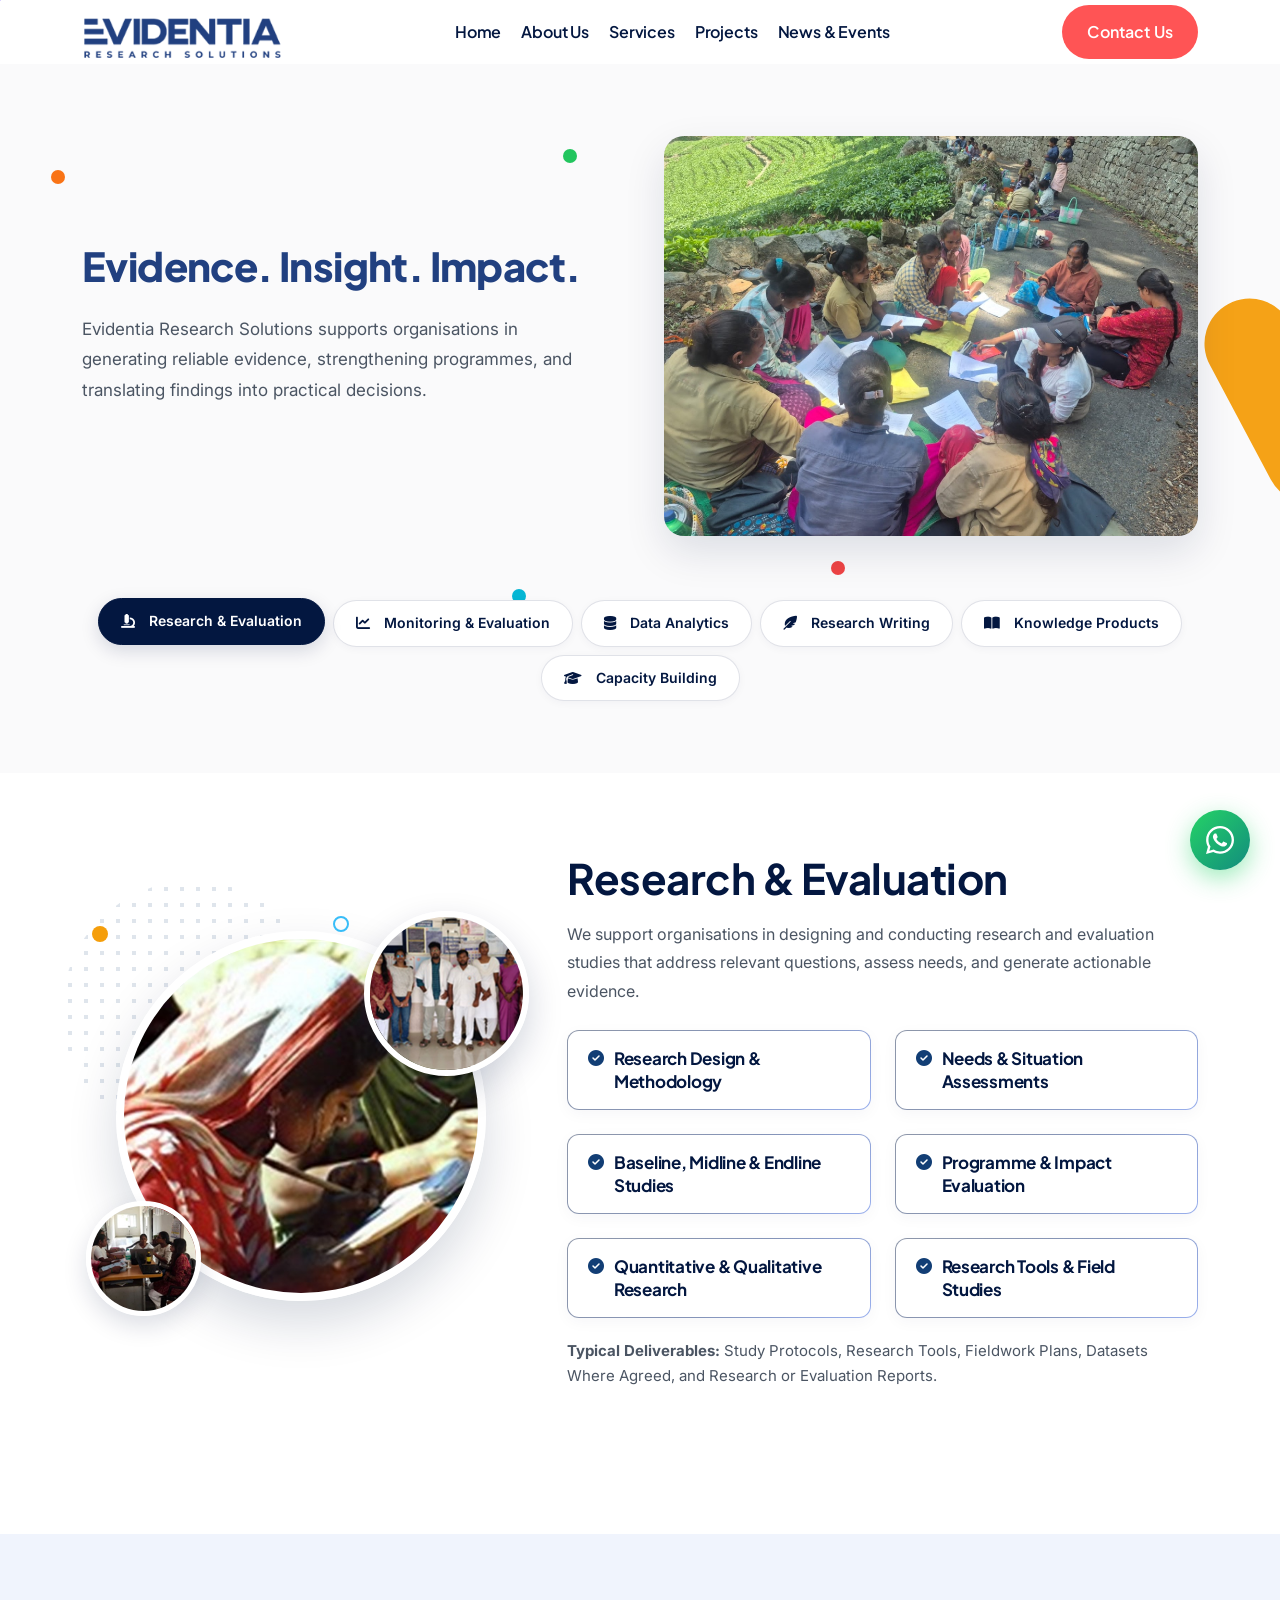
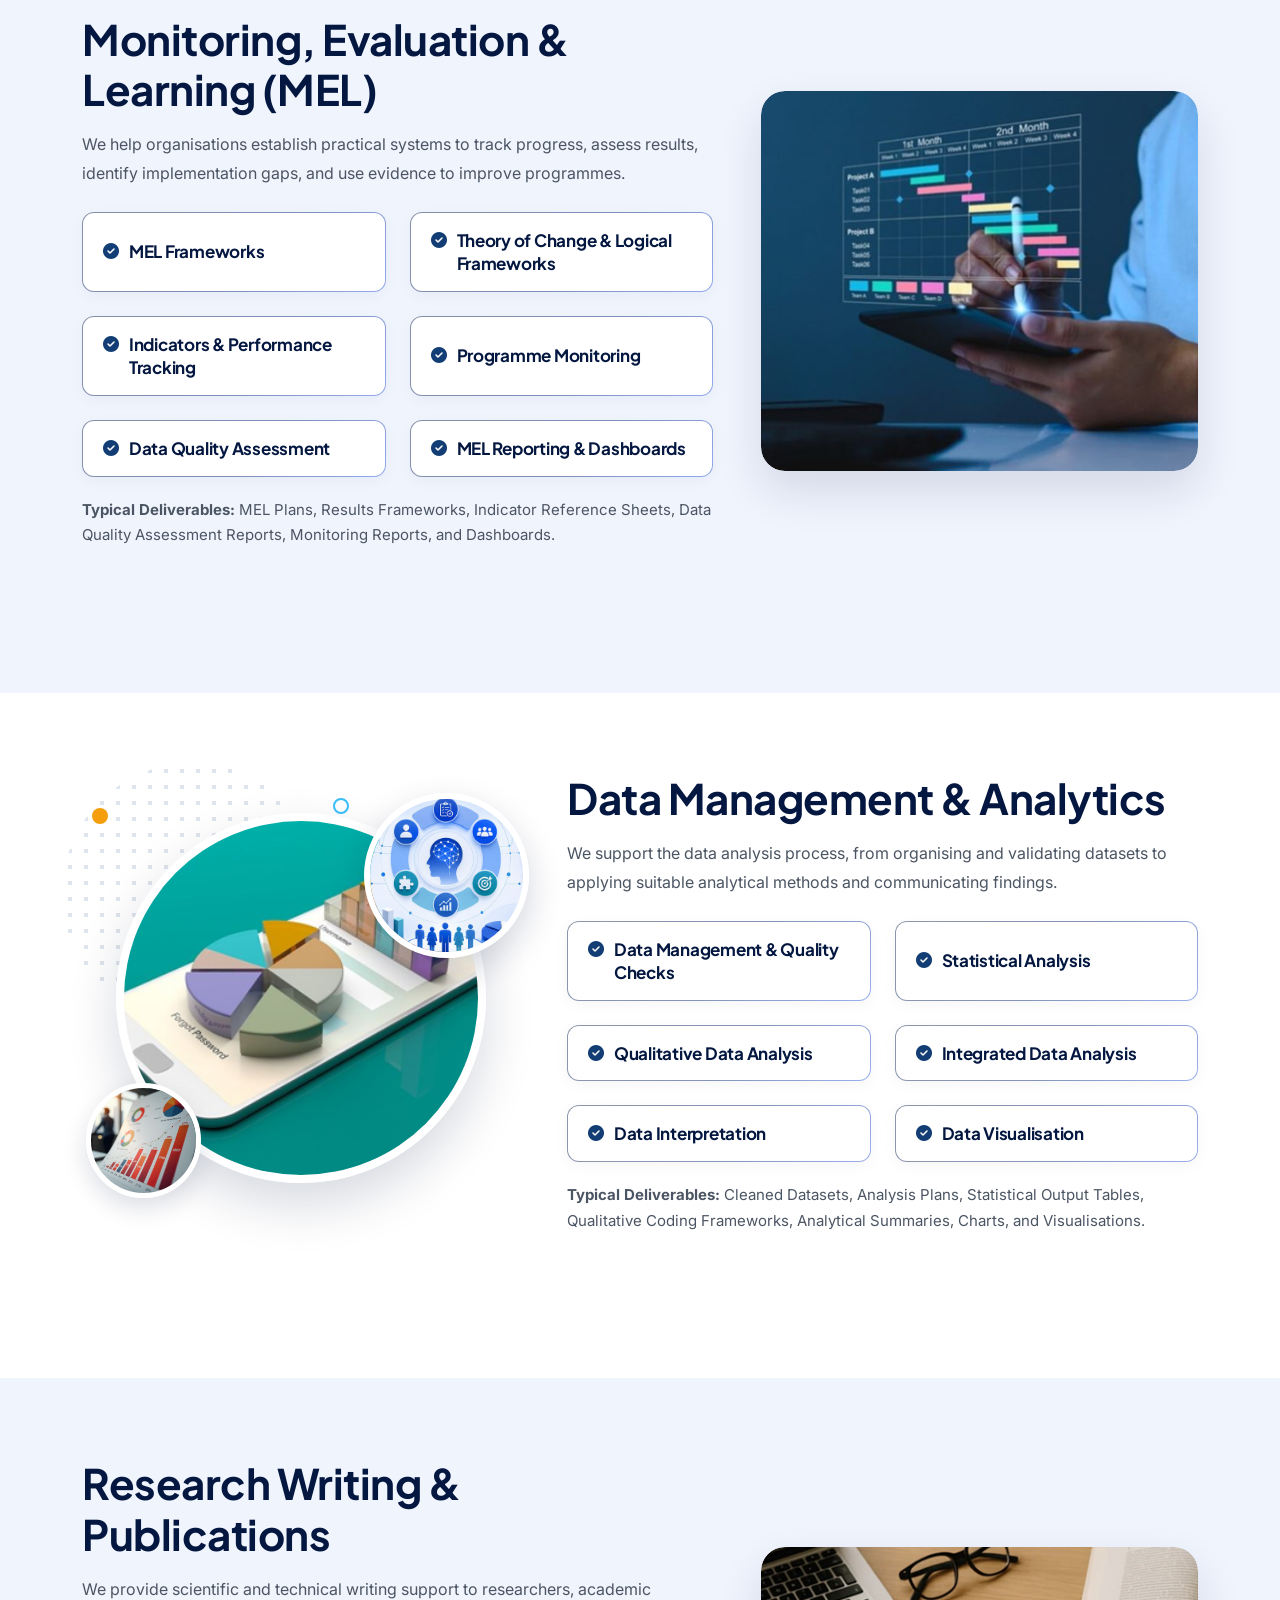
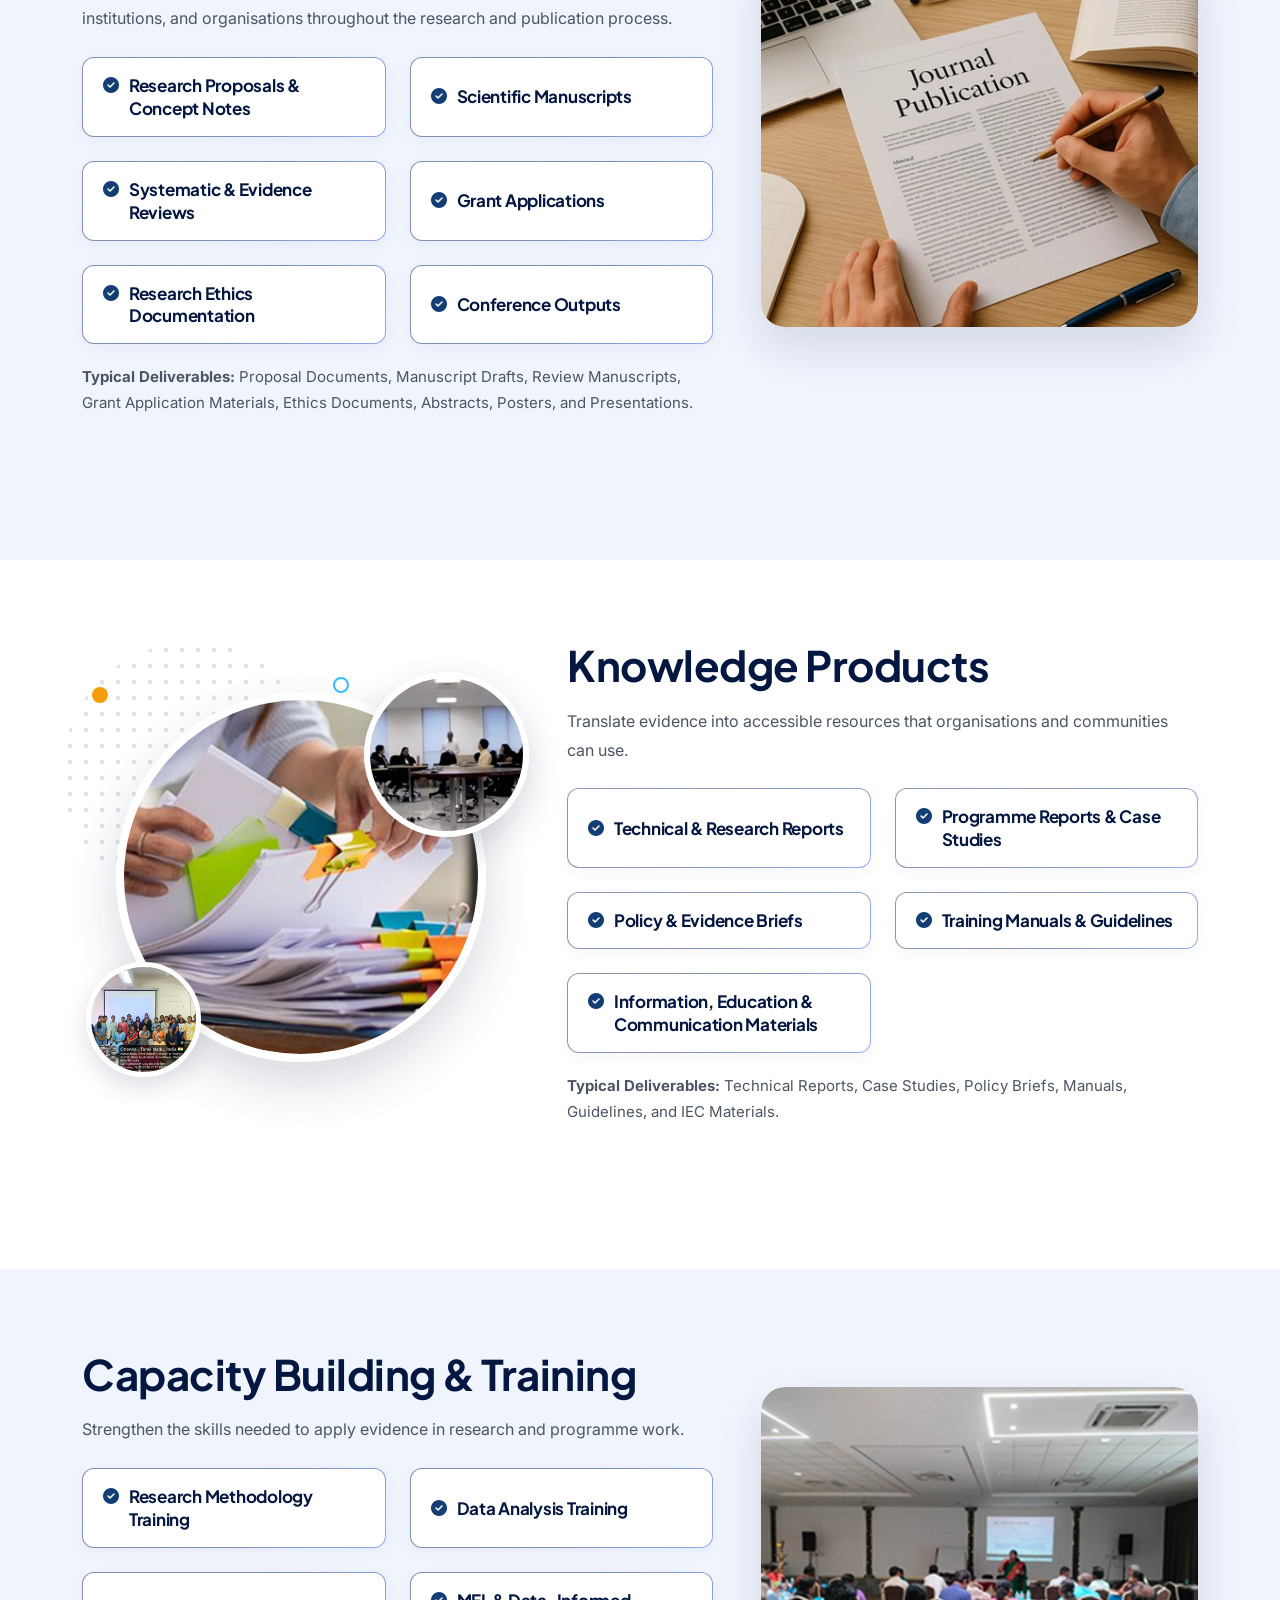
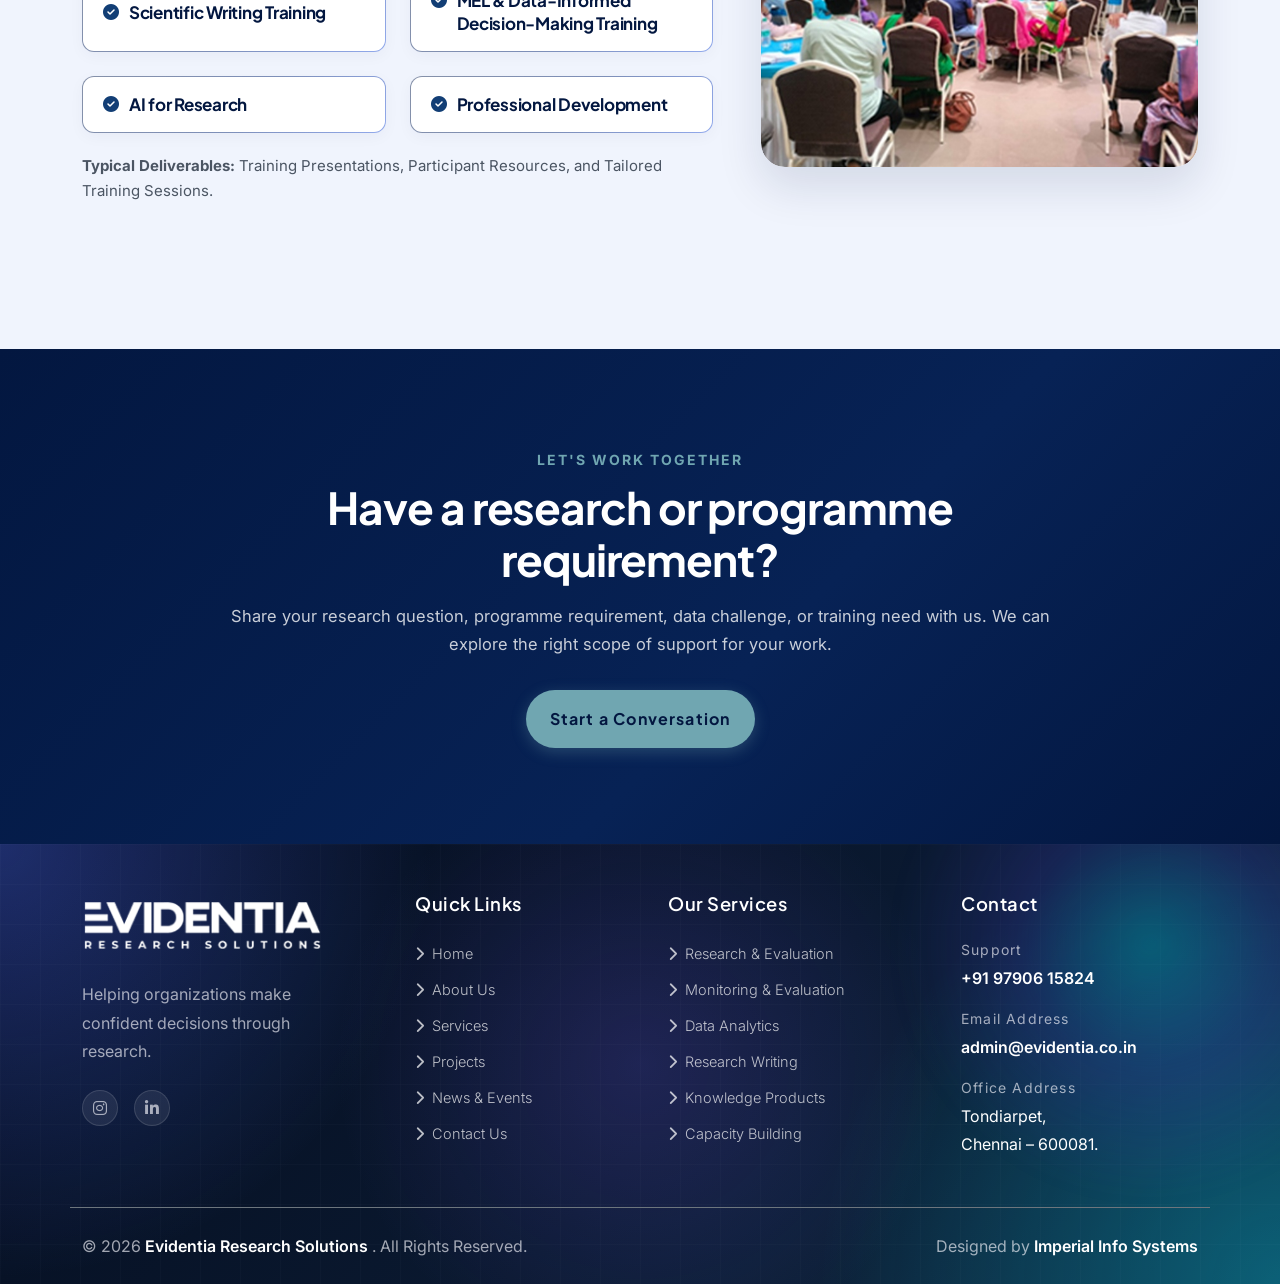
<file: services.html>
<!DOCTYPE html>
<html lang="en">

<head>
    <!-- ========== Meta Tags ========== -->
    <meta charset="UTF-8">
    <meta http-equiv="X-UA-Compatible" content="IE=edge">
    <meta name="viewport" content="width=device-width, initial-scale=1">
    <meta name="author" content="Evidentia">
    <meta name="description"
        content="Evidentia Research Solutions - Research support, wherever you are in the journey. Explore our core services: Research & Evaluation, Monitoring & Evaluation, Data Analytics, Writing, Knowledge Products, and Capacity Building.">
    <!-- ======== Page title ============ -->
    <title>Services | Evidentia Research Solutions</title>
    <!--<< Favicon >>-->
    <link rel="shortcut icon" href="assets/img/logo/favs.png">
    <!--<< Bootstrap min.css >>-->
    <link rel="stylesheet" href="assets/css/bootstrap.min.css">
    <!--<< All Min Css >>-->
    <link rel="stylesheet" href="assets/css/all.min.css">
    <!--<< Animate.css >>-->
    <link rel="stylesheet" href="assets/css/animate.css">
    <!--<< Magnific Popup.css >>-->
    <link rel="stylesheet" href="assets/css/magnific-popup.css">
    <!--<< MeanMenu.css >>-->
    <link rel="stylesheet" href="assets/css/meanmenu.css">
    <!--<< Swiper Bundle.css >>-->
    <link rel="stylesheet" href="assets/css/swiper-bundle.min.css">
    <!--<< Nice Select.css >>-->
    <link rel="stylesheet" href="assets/css/nice-select.css">
    <!--<< Main.css >>-->
    <link rel="stylesheet" href="assets/css/main.css">
    <!--<< Custom.css >>-->
    <link rel="stylesheet" href="assets/css/custom.css">
    <link rel="stylesheet" href="https://cdnjs.cloudflare.com/ajax/libs/font-awesome/6.5.2/css/all.min.css" />
</head>

<body>

    <!-- Preloader Start -->
    <div id="preloader" class="preloader">
        <div class="animation-preloader">
            <div class="spinner"></div>
            <div class="txt-loading">
                <span data-text-preloader="E" class="letters-loading">E</span>
                <span data-text-preloader="V" class="letters-loading">V</span>
                <span data-text-preloader="I" class="letters-loading">I</span>
                <span data-text-preloader="D" class="letters-loading">D</span>
                <span data-text-preloader="E" class="letters-loading">E</span>
                <span data-text-preloader="N" class="letters-loading">N</span>
                <span data-text-preloader="T" class="letters-loading">T</span>
                <span data-text-preloader="I" class="letters-loading">I</span>
                <span data-text-preloader="A" class="letters-loading">A</span>
            </div>
            <p class="text-center">Loading</p>
        </div>
        <div class="loader">
            <div class="row">
                <div class="col-3 loader-section section-left">
                    <div class="bg"></div>
                </div>
                <div class="col-3 loader-section section-left">
                    <div class="bg"></div>
                </div>
                <div class="col-3 loader-section section-right">
                    <div class="bg"></div>
                </div>
                <div class="col-3 loader-section section-right">
                    <div class="bg"></div>
                </div>
            </div>
        </div>
    </div>

    <!-- Mouse Follower -->
    <div class="mouse-follower">
        <span class="cursor-outline"></span>
    </div>

    <!-- Header Navigation -->
    <div id="header"></div>

    <!-- ============================================================
         1. HERO INTRO BANNER (Gainlove Diagonal Pill Style)
         ============================================================ -->
    <section class="gainlove-hero-banner position-relative fix py-5"
        style="background-color: #FAFAFB; overflow: hidden; min-height: 540px;">
        <!-- Floating Color Dots -->
        <div class="gainlove-hero-dot orange-dot"></div>
        <div class="gainlove-hero-dot green-dot"></div>
        <div class="gainlove-hero-dot blue-dot"></div>
        <div class="gainlove-hero-dot red-dot"></div>

        <!-- Right Edge Shape -->
        <div class="gainlove-right-edge-shape"></div>

        <div class="container position-relative py-lg-4" style="z-index: 2;">
            <div class="row align-items-center g-5">
                <!-- Left Text Content -->
                <div class="col-lg-6">
                    <div class="gainlove-hero-text-block pe-lg-3">
                        <h1 class="gainlove-hero-headline mb-4">Evidence. Insight. Impact.</h1>
                        <p class="mb-4" style="color: #4b5563; font-size: 17px; line-height: 1.8;">Evidentia Research Solutions supports organisations in generating reliable evidence, strengthening programmes, and translating findings into practical decisions.</p>

                       
                    </div>
                </div>

                <!-- Right Visual: Single Realistic Image -->
                <div class="col-lg-6">
                    <div class="services-hero-img-wrap text-center ms-lg-auto">
                        <img src="assets/img/services/services-hero-fieldwork.jpg"
                            alt="Evidentia Research Fieldwork & Community Assessment" class="img-fluid w-100"
                            style="border-radius: 20px; box-shadow: 0 16px 40px rgba(3, 23, 64, 0.12); object-fit: cover;">
                    </div>
                </div>
            </div>

            <!-- Quick Jump Pills Navigation -->
            <div class="services-nav-pills d-flex flex-wrap justify-content-center gap-2 mt-5 pt-3">
                <a href="#research-evaluation" class="svc-pill-btn active"><i
                        class="fa-solid fa-microscope me-2"></i>Research & Evaluation</a>
                <a href="#monitoring-evaluation" class="svc-pill-btn"><i
                        class="fa-solid fa-chart-line me-2"></i>Monitoring & Evaluation</a>
                <a href="#data-analytics" class="svc-pill-btn"><i class="fa-solid fa-database me-2"></i>Data
                    Analytics</a>
                <a href="#research-writing" class="svc-pill-btn"><i
                        class="fa-solid fa-feather-pointed me-2"></i>Research Writing</a>
                <a href="#knowledge-products" class="svc-pill-btn"><i class="fa-solid fa-book-open me-2"></i>Knowledge
                    Products</a>
                <a href="#capacity-building" class="svc-pill-btn"><i
                        class="fa-solid fa-graduation-cap me-2"></i>Capacity Building</a>
            </div>
        </div>
    </section>


    <!-- ============================================================
         2. TOP "OUR PROGRAMS" 3-CARD GRID SECTION (Gainlove Top UI)
         ============================================================ -->


    <!-- ============================================================
         3. SERVICE CATEGORY 1: Research & Evaluation
         ============================================================ -->
    <section id="research-evaluation" class="svc-category-section py-5" style="background-color: #ffffff;">
        <div class="container py-4">
            <div class="row align-items-center g-5">
                <div class="col-lg-5">
                    <div class="gainlove-image-wrap position-relative mx-auto">
                        <div class="gainlove-dot-pattern"></div>
                        <div class="gainlove-accent-dot-orange"></div>
                        <div class="gainlove-accent-ring-blue"></div>
                        <img src="assets/img/services/research-evaluation-main.jpg" alt="Research & Evaluation Field Study"
                            class="gainlove-main-circle">
                        <img src="assets/img/services/research-sub1-field.jpg" alt="M&E Field Visit & Stakeholder Evaluation" class="gainlove-sub-circle-1">
                        <img src="assets/img/services/research-sub2-data.jpg" alt="Field Research Data Collection & Monitoring" class="gainlove-sub-circle-2">
                    </div>
                </div>

                <!-- Merged Content Right -->
                <div class="col-lg-7 ps-lg-4">
                    <div class="gainlove-content-block mb-4">
                        <h2 class="gainlove-split-title mb-2">Research & Evaluation</h2>
                        <p class="pra fs-seven mt-3" style="color: #4b5563; font-size: 16px; line-height: 1.8;">We support organisations in designing and conducting research and evaluation studies that address relevant questions, assess needs, and generate actionable evidence.</p>
                    </div>

                    <!-- 2-Column Grid Layout (All Answers Enabled) -->
                    <div class="row g-4">
                        <!-- Card 1 -->
                        <div class="col-md-6">
                            <div class="svc-2col-card">
                                <h4><i class="fa-solid fa-circle-check"></i>Research Design & Methodology</h4>
                                <p>Develop study protocols, research questions, sampling strategies, and appropriate methodologies.</p>
                            </div>
                        </div>
                        <!-- Card 2 -->
                        <div class="col-md-6">
                            <div class="svc-2col-card">
                                <h4><i class="fa-solid fa-circle-check"></i>Needs & Situation Assessments</h4>
                                <p>Identify gaps, priorities, service needs, and contextual factors to inform programme planning.</p>
                            </div>
                        </div>
                        <!-- Card 3 -->
                        <div class="col-md-6">
                            <div class="svc-2col-card">
                                <h4><i class="fa-solid fa-circle-check"></i>Baseline, Midline & Endline Studies</h4>
                                <p>Establish benchmarks and assess changes at defined points during an intervention.</p>
                            </div>
                        </div>
                        <!-- Card 4 -->
                        <div class="col-md-6">
                            <div class="svc-2col-card">
                                <h4><i class="fa-solid fa-circle-check"></i>Programme & Impact Evaluation</h4>
                                <p>Examine programme relevance, implementation, outcomes, and impact.</p>
                            </div>
                        </div>
                        <!-- Card 5 -->
                        <div class="col-md-6">
                            <div class="svc-2col-card">
                                <h4><i class="fa-solid fa-circle-check"></i>Quantitative & Qualitative Research</h4>
                                <p>Collect evidence through surveys, interviews, focus group discussions, and other suitable methods.</p>
                            </div>
                        </div>
                        <!-- Card 6 -->
                        <div class="col-md-6">
                            <div class="svc-2col-card">
                                <h4><i class="fa-solid fa-circle-check"></i>Research Tools & Field Studies</h4>
                                <p>Develop data collection instruments and support fieldwork planning and implementation.</p>
                            </div>
                        </div>
                    </div>
                    <p style="color: #4b5563; font-size: 15px; line-height: 1.7; margin-top: 20px;"><strong>Typical Deliverables:</strong> Study Protocols, Research Tools, Fieldwork Plans, Datasets Where Agreed, and Research or Evaluation Reports.</p>
                </div>


            </div>
        </div>
    </section>


    <!-- ============================================================
         4. SERVICE CATEGORY 2: Monitoring & Evaluation
         ============================================================ -->
    <section id="monitoring-evaluation" class="svc-category-section py-5" style="background-color: #F0F4FD;">
        <div class="container py-4">
            <div class="row align-items-center g-5 flex-row-reverse">
                <div class="col-lg-5">
                    <div class="svc-side-img-container position-relative mx-auto">
                        <img src="assets/img/services/monitoring-evaluation.png" alt="Monitoring & Evaluation">
                    </div>
                </div>

                <!-- Merged Content Left -->
                <div class="col-lg-7 pe-lg-4">
                    <div class="gainlove-content-block mb-4">
                        <h2 class="gainlove-split-title mb-2">Monitoring, Evaluation & Learning (MEL)</h2>
                        <p class="pra fs-seven mt-3" style="color: #4b5563; font-size: 16px; line-height: 1.8;">We help organisations establish practical systems to track progress, assess results, identify implementation gaps, and use evidence to improve programmes.</p>
                    </div>

                    <!-- 2-Column Grid Layout (All Answers Enabled) -->
                    <div class="row g-4">
                        <!-- Card 1 -->
                        <div class="col-md-6">
                            <div class="svc-2col-card">
                                <h4><i class="fa-solid fa-circle-check"></i>MEL Frameworks</h4>
                                <p>Develop monitoring, evaluation and learning frameworks aligned with programme objectives and expected results.</p>
                            </div>
                        </div>
                        <!-- Card 2 -->
                        <div class="col-md-6">
                            <div class="svc-2col-card">
                                <h4><i class="fa-solid fa-circle-check"></i>Theory of Change & Logical Frameworks</h4>
                                <p>Map how programme activities are expected to contribute to outputs, outcomes, and impact.</p>
                            </div>
                        </div>
                        <!-- Card 3 -->
                        <div class="col-md-6">
                            <div class="svc-2col-card">
                                <h4><i class="fa-solid fa-circle-check"></i>Indicators & Performance Tracking</h4>
                                <p>Define measurable indicators and establish systems for tracking programme performance.</p>
                            </div>
                        </div>
                        <!-- Card 4 -->
                        <div class="col-md-6">
                            <div class="svc-2col-card">
                                <h4><i class="fa-solid fa-circle-check"></i>Programme Monitoring</h4>
                                <p>Review implementation progress, identify challenges, and support timely corrective action.</p>
                            </div>
                        </div>
                        <!-- Card 5 -->
                        <div class="col-md-6">
                            <div class="svc-2col-card">
                                <h4><i class="fa-solid fa-circle-check"></i>Data Quality Assessment</h4>
                                <p>Assess the completeness, accuracy, consistency, and reliability of programme data.</p>
                            </div>
                        </div>
                        <!-- Card 6 -->
                        <div class="col-md-6">
                            <div class="svc-2col-card">
                                <h4><i class="fa-solid fa-circle-check"></i>MEL Reporting & Dashboards</h4>
                                <p>Organise performance information for routine review, accountability, and decision-making.</p>
                            </div>
                        </div>
                    </div>
                    <p style="color: #4b5563; font-size: 15px; line-height: 1.7; margin-top: 20px;"><strong>Typical Deliverables:</strong> MEL Plans, Results Frameworks, Indicator Reference Sheets, Data Quality Assessment Reports, Monitoring Reports, and Dashboards.</p>
                </div>


            </div>
        </div>
    </section>


    <!-- ============================================================
         5. SERVICE CATEGORY 3: Data Analytics
         ============================================================ -->
    <section id="data-analytics" class="svc-category-section py-5" style="background-color: #ffffff;">
        <div class="container py-4">
            <div class="row align-items-center g-5">
                <div class="col-lg-5">
                    <div class="gainlove-image-wrap position-relative mx-auto">
                        <div class="gainlove-dot-pattern"></div>
                        <div class="gainlove-accent-dot-orange"></div>
                        <div class="gainlove-accent-ring-blue"></div>
                        <img src="assets/img/services/data-analytics.png" alt="Data Analytics Main"
                            class="gainlove-main-circle">
                        <img src="assets/img/services/analytics-sub1-dash.jpg" alt="Data Visualization & Dashboards" class="gainlove-sub-circle-1">
                        <img src="assets/img/services/analytics-sub2-chart.png" alt="Statistical Analysis & Modeling" class="gainlove-sub-circle-2">
                    </div>
                </div>

                <!-- Merged Content Right -->
                <div class="col-lg-7 ps-lg-4">
                    <div class="gainlove-content-block mb-4">
                        <h2 class="gainlove-split-title mb-2">Data Management & Analytics</h2>
                        <p class="pra fs-seven mt-3" style="color: #4b5563; font-size: 16px; line-height: 1.8;">We support the data analysis process, from organising and validating datasets to applying suitable analytical methods and communicating findings.</p>
                    </div>

                    <!-- 2-Column Grid Layout (All Answers Enabled) -->
                    <div class="row g-4">
                        <!-- Card 1 -->
                        <div class="col-md-6">
                            <div class="svc-2col-card">
                                <h4><i class="fa-solid fa-circle-check"></i>Data Management & Quality Checks</h4>
                                <p>Clean, organise, validate, and prepare datasets for analysis.</p>
                            </div>
                        </div>
                        <!-- Card 2 -->
                        <div class="col-md-6">
                            <div class="svc-2col-card">
                                <h4><i class="fa-solid fa-circle-check"></i>Statistical Analysis</h4>
                                <p>Apply appropriate statistical methods to examine patterns, relationships, differences, and outcomes.</p>
                            </div>
                        </div>
                        <!-- Card 3 -->
                        <div class="col-md-6">
                            <div class="svc-2col-card">
                                <h4><i class="fa-solid fa-circle-check"></i>Qualitative Data Analysis</h4>
                                <p>Analyse interviews, focus group discussions, and other narrative data to identify themes and patterns.</p>
                            </div>
                        </div>
                        <!-- Card 4 -->
                        <div class="col-md-6">
                            <div class="svc-2col-card">
                                <h4><i class="fa-solid fa-circle-check"></i>Integrated Data Analysis</h4>
                                <p>Bring quantitative and qualitative findings together to address research questions.</p>
                            </div>
                        </div>
                        <!-- Card 5 -->
                        <div class="col-md-6">
                            <div class="svc-2col-card">
                                <h4><i class="fa-solid fa-circle-check"></i>Data Interpretation</h4>
                                <p>Interpret results in relation to study objectives and programme context.</p>
                            </div>
                        </div>
                        <!-- Card 6 -->
                        <div class="col-md-6">
                            <div class="svc-2col-card">
                                <h4><i class="fa-solid fa-circle-check"></i>Data Visualisation</h4>
                                <p>Present analytical findings through clear tables, charts, graphs, and other visual formats.</p>
                            </div>
                        </div>
                    </div>
                    <p style="color: #4b5563; font-size: 15px; line-height: 1.7; margin-top: 20px;"><strong>Typical Deliverables:</strong> Cleaned Datasets, Analysis Plans, Statistical Output Tables, Qualitative Coding Frameworks, Analytical Summaries, Charts, and Visualisations.</p>
                </div>


            </div>
        </div>
    </section>


    <!-- ============================================================
         6. SERVICE CATEGORY 4: Research Writing & Publications
         ============================================================ -->
    <section id="research-writing" class="svc-category-section py-5" style="background-color: #F0F4FD;">
        <div class="container py-4">
            <div class="row align-items-center g-5 flex-row-reverse">
                <div class="col-lg-5">
                    <div class="svc-side-img-container position-relative mx-auto">
                        <img src="assets/img/services/research-writing.png" alt="Research Writing">
                    </div>
                </div>

                <!-- Merged Content Left -->
                <div class="col-lg-7 pe-lg-4">
                    <div class="gainlove-content-block mb-4">
                        <h2 class="gainlove-split-title mb-2">Research Writing & Publications</h2>
                        <p class="pra fs-seven mt-3" style="color: #4b5563; font-size: 16px; line-height: 1.8;">We provide scientific and technical writing support to researchers, academic institutions, and organisations throughout the research and publication process.</p>
                    </div>

                    <!-- 2-Column Grid Layout (All Answers Enabled) -->
                    <div class="row g-4">
                        <!-- Card 1 -->
                        <div class="col-md-6">
                            <div class="svc-2col-card">
                                <h4><i class="fa-solid fa-circle-check"></i>Research Proposals & Concept Notes</h4>
                                <p>Prepare structured proposals and concept notes aligned with research objectives and funding requirements.</p>
                            </div>
                        </div>
                        <!-- Card 2 -->
                        <div class="col-md-6">
                            <div class="svc-2col-card">
                                <h4><i class="fa-solid fa-circle-check"></i>Scientific Manuscripts</h4>
                                <p>Draft, edit, and refine journal articles, narrative reviews, and other scholarly manuscripts.</p>
                            </div>
                        </div>
                        <!-- Card 3 -->
                        <div class="col-md-6">
                            <div class="svc-2col-card">
                                <h4><i class="fa-solid fa-circle-check"></i>Systematic & Evidence Reviews</h4>
                                <p>Support literature searches, evidence synthesis, critical appraisal, and review writing.</p>
                            </div>
                        </div>
                        <!-- Card 4 -->
                        <div class="col-md-6">
                            <div class="svc-2col-card">
                                <h4><i class="fa-solid fa-circle-check"></i>Grant Applications</h4>
                                <p>Develop proposal narratives and supporting research documents for funding applications.</p>
                            </div>
                        </div>
                        <!-- Card 5 -->
                        <div class="col-md-6">
                            <div class="svc-2col-card">
                                <h4><i class="fa-solid fa-circle-check"></i>Research Ethics Documentation</h4>
                                <p>Prepare and review ethics submissions, participant information sheets, consent forms, and related documents.</p>
                            </div>
                        </div>
                        <!-- Card 6 -->
                        <div class="col-md-6">
                            <div class="svc-2col-card">
                                <h4><i class="fa-solid fa-circle-check"></i>Conference Outputs</h4>
                                <p>Prepare abstracts, posters, presentations, and other materials for scientific meetings.</p>
                            </div>
                        </div>
                    </div>
                    <p style="color: #4b5563; font-size: 15px; line-height: 1.7; margin-top: 20px;"><strong>Typical Deliverables:</strong> Proposal Documents, Manuscript Drafts, Review Manuscripts, Grant Application Materials, Ethics Documents, Abstracts, Posters, and Presentations.</p>
                </div>


            </div>
        </div>
    </section>


    <!-- ============================================================
         7. SERVICE CATEGORY 5: Documentation & Knowledge Products
         ============================================================ -->
    <section id="knowledge-products" class="svc-category-section py-5" style="background-color: #ffffff;">
        <div class="container py-4">
            <div class="row align-items-center g-5">
                <div class="col-lg-5">
                    <div class="gainlove-image-wrap position-relative mx-auto">
                        <div class="gainlove-dot-pattern"></div>
                        <div class="gainlove-accent-dot-orange"></div>
                        <div class="gainlove-accent-ring-blue"></div>
                        <img src="assets/img/services/documentation.png" alt="Knowledge Products Main"
                            class="gainlove-main-circle">
                        <img src="assets/img/services/documentation-sub1-meeting.jpg" alt="Scientific Writing & Evidence Translation" class="gainlove-sub-circle-1">
                        <img src="assets/img/services/documentation-sub2-writing.jpg" alt="Research Documentation & Technical Reports" class="gainlove-sub-circle-2">
                    </div>
                </div>

                <!-- Merged Content Right -->
                <div class="col-lg-7 ps-lg-4">
                    <div class="gainlove-content-block mb-4">
                        <h2 class="gainlove-split-title mb-2">Knowledge Products</h2>
                        <p class="pra fs-seven mt-3" style="color: #4b5563; font-size: 16px; line-height: 1.8;">Translate evidence into accessible resources that organisations and communities can use.</p>
                    </div>

                    <!-- 2-Column Grid Layout (All Answers Enabled) -->
                    <div class="row g-4">
                        <!-- Card 1 -->
                        <div class="col-md-6">
                            <div class="svc-2col-card">
                                <h4><i class="fa-solid fa-circle-check"></i>Technical & Research Reports</h4>
                                <p>Present research methods, findings, conclusions, and recommendations in a clear, structured format.</p>
                            </div>
                        </div>
                        <!-- Card 2 -->
                        <div class="col-md-6">
                            <div class="svc-2col-card">
                                <h4><i class="fa-solid fa-circle-check"></i>Programme Reports & Case Studies</h4>
                                <p>Document implementation experiences, outcomes, lessons learned, and promising practices.</p>
                            </div>
                        </div>
                        <!-- Card 3 -->
                        <div class="col-md-6">
                            <div class="svc-2col-card">
                                <h4><i class="fa-solid fa-circle-check"></i>Policy & Evidence Briefs</h4>
                                <p>Translate findings into concise, decision-oriented messages and recommendations.</p>
                            </div>
                        </div>
                        <!-- Card 4 -->
                        <div class="col-md-6">
                            <div class="svc-2col-card">
                                <h4><i class="fa-solid fa-circle-check"></i>Training Manuals & Guidelines</h4>
                                <p>Develop practical learning resources, standard operating procedures, and implementation guides.</p>
                            </div>
                        </div>
                        <!-- Card 5 -->
                        <div class="col-md-6">
                            <div class="svc-2col-card">
                                <h4><i class="fa-solid fa-circle-check"></i>Information, Education & Communication Materials</h4>
                                <p>Develop audience-appropriate educational and visual communication resources.</p>
                            </div>
                        </div>
                    </div>
                    <p style="color: #4b5563; font-size: 15px; line-height: 1.7; margin-top: 20px;"><strong>Typical Deliverables:</strong> Technical Reports, Case Studies, Policy Briefs, Manuals, Guidelines, and IEC Materials.</p>
                </div>
            </div>
        </div>
    </section>


    <!-- ============================================================
         8. SERVICE CATEGORY 6: Capacity Building & Training
         ============================================================ -->
    <section id="capacity-building" class="svc-category-section py-5" style="background-color: #F0F4FD;">
        <div class="container py-4">
            <div class="row align-items-center g-5 flex-row-reverse">
                <div class="col-lg-5">
                    <div class="svc-side-img-container position-relative mx-auto">
                        <img src="assets/img/services/capacity-building-training.jpg" alt="Capacity Building & Training Programmes">
                    </div>
                </div>

                <!-- Merged Content Left -->
                <div class="col-lg-7 pe-lg-4">
                    <div class="gainlove-content-block mb-4">
                        <h2 class="gainlove-split-title mb-2">Capacity Building & Training</h2>
                        <p class="pra fs-seven mt-3" style="color: #4b5563; font-size: 16px; line-height: 1.8;">Strengthen the skills needed to apply evidence in research and programme work.</p>
                    </div>

                    <!-- 2-Column Grid Layout (All Answers Enabled) -->
                    <div class="row g-4">
                        <!-- Card 1 -->
                        <div class="col-md-6">
                            <div class="svc-2col-card">
                                <h4><i class="fa-solid fa-circle-check"></i>Research Methodology Training</h4>
                                <p>Build practical skills in research design, sampling, data collection, and study implementation.</p>
                            </div>
                        </div>
                        <!-- Card 2 -->
                        <div class="col-md-6">
                            <div class="svc-2col-card">
                                <h4><i class="fa-solid fa-circle-check"></i>Data Analysis Training</h4>
                                <p>Strengthen skills in statistical analysis, qualitative analysis, and interpretation.</p>
                            </div>
                        </div>
                        <!-- Card 3 -->
                        <div class="col-md-6">
                            <div class="svc-2col-card">
                                <h4><i class="fa-solid fa-circle-check"></i>Scientific Writing Training</h4>
                                <p>Improve research writing, manuscript preparation, and publication skills.</p>
                            </div>
                        </div>
                        <!-- Card 4 -->
                        <div class="col-md-6">
                            <div class="svc-2col-card">
                                <h4><i class="fa-solid fa-circle-check"></i>MEL & Data-Informed Decision-Making Training</h4>
                                <p>Strengthen understanding of programme performance assessment and the use of evidence in planning and review.</p>
                            </div>
                        </div>
                        <!-- Card 5 -->
                        <div class="col-md-6">
                            <div class="svc-2col-card">
                                <h4><i class="fa-solid fa-circle-check"></i>AI for Research</h4>
                                <p>Explore appropriate applications of artificial intelligence in research workflows.</p>
                            </div>
                        </div>
                        <!-- Card 6 -->
                        <div class="col-md-6">
                            <div class="svc-2col-card">
                                <h4><i class="fa-solid fa-circle-check"></i>Professional Development</h4>
                                <p>Provide training tailored to organisational and individual learning needs.</p>
                            </div>
                        </div>
                    </div>
                    <p style="color: #4b5563; font-size: 15px; line-height: 1.7; margin-top: 20px;"><strong>Typical Deliverables:</strong> Training Presentations, Participant Resources, and Tailored Training Sessions.</p>
                </div>
            </div>
        </div>
    </section>

    <!-- Bottom CTA Section Start -->
    <section class="svc-cta-section py-5 fix text-center"
        style="background: linear-gradient(135deg, #031740 0%, #072255 60%, #031740 100%); color: #ffffff;">
        <div class="container py-5">
            <div class="max-w-800 mx-auto" style="max-width: 820px;">
                <span class="text-uppercase fw-bold text-teal tracking-wider mb-2 d-inline-block"
                    style="color: #70A6B1; font-size: 14px; letter-spacing: 2px;">LET'S WORK TOGETHER</span>
                <h2 class="text-white mb-3"
                    style="font-family: 'Plus Jakarta Sans', sans-serif; font-size: clamp(32px, 3.5vw, 44px); font-weight: 700; line-height: 1.2;">
                    Have a research or programme requirement?
                </h2>

                <p class="mb-4" style="color: rgba(255, 255, 255, 0.78); font-size: 16.5px; line-height: 1.7;">
                    Share your research question, programme requirement, data challenge, or training need with us. We
                    can explore the right scope of support for your work.
                </p>
                <div class="pt-2">
                    <a href="contact.html"
                        class="gainlove-pill-btn-primary px-4 py-3 d-inline-flex align-items-center gap-2">
                        <span>Start a Conversation</span>
                    </a>
                </div>
            </div>
        </div>
    </section>

    <!-- Footer Area -->
    <div id="footer"></div>

    <!-- Plugins & Scripts -->
    <script src="assets/js/jquery-3.7.1.min.js"></script>
    <script src="assets/js/viewport.jquery.js"></script>
    <script src="assets/js/bootstrap.bundle.min.js"></script>
    <script src="assets/js/jquery.nice-select.min.js"></script>
    <script src="assets/js/jquery.waypoints.js"></script>
    <script src="assets/js/jquery.counterup.min.js"></script>
    <script src="assets/js/swiper-bundle.min.js"></script>
    <script src="assets/js/jquery.meanmenu.min.js"></script>
    <script src="assets/js/jquery.magnific-popup.min.js"></script>
    <script src="assets/js/wow.min.js"></script>
    <script src="assets/js/gsap.min.js"></script>
    <script src="assets/js/lenis.min.js"></script>
    <script src="assets/js/main.js"></script>
    <script src="assets/js/common-header.js"></script>
    <script>
        document.addEventListener('DOMContentLoaded', function () {
            const pills = document.querySelectorAll('.services-nav-pills .svc-pill-btn');
            pills.forEach(pill => {
                pill.addEventListener('click', function () {
                    pills.forEach(p => p.classList.remove('active'));
                    this.classList.add('active');
                });
            });

            // Tap/click toggle for service cards on mobile/touch screens
            const cards = document.querySelectorAll('.svc-2col-card');
            cards.forEach(card => {
                card.addEventListener('click', function () {
                    this.classList.toggle('active');
                });
            });
        });
    </script>
</body>

</html>
</file>
<file: assets/css/nice-select.css>
.nice-select {
  -webkit-tap-highlight-color: transparent;
  background-color: transparent;
  border-radius: 5px;
  border: solid 1px #3f3877;
  box-sizing: border-box;
  clear: both;
  cursor: pointer;
  display: block;
  font-family: inherit;
  font-size: 18px;
  font-weight: normal;
  outline: none;
 padding: 14px 35px 14px 15px;
  position: relative;
  text-align: left !important;
  -webkit-transition: all 0.2s ease-in-out;
  transition: all 0.2s ease-in-out;
  -webkit-user-select: none;
     -moz-user-select: none;
      -ms-user-select: none;
          user-select: none;
  white-space: nowrap;
  width: 100%;
 }
  .nice-select:hover {
    border-color: #3f3877; }
  .nice-select:active, .nice-select.open, .nice-select:focus {
    border-color: #3f3877; }
  .nice-select:after {
    border-bottom: 2px solid #7b7c98;
    border-right: 2px solid #7b7c98;
    content: '';
    display: block;
    height: 12px;
    margin-top: -6px;
    pointer-events: none;
    position: absolute;
    right: 14px;
    top: 50%;
    -webkit-transform-origin: 66% 66%;
        -ms-transform-origin: 66% 66%;
            transform-origin: 66% 66%;
    -webkit-transform: rotate(45deg);
        -ms-transform: rotate(45deg);
            transform: rotate(45deg);
    -webkit-transition: all 0.15s ease-in-out;
    transition: all 0.15s ease-in-out;
    width: 12px; }
  .nice-select.open:after {
    -webkit-transform: rotate(-135deg);
        -ms-transform: rotate(-135deg);
            transform: rotate(-135deg); }
  .nice-select.open .list {
    opacity: 1;
    display: block;
    pointer-events: auto;
    -webkit-transform: scale(1) translateY(0);
        -ms-transform: scale(1) translateY(0);
            transform: scale(1) translateY(0); }
  .nice-select.disabled {
    border-color: #3f3877;
    color: #3f3877;
    pointer-events: none; }
    .nice-select.disabled:after {
      border-color: #3f3877; }
  .nice-select.wide {
    width: 100%; }
    .nice-select.wide .list {
      left: 0 !important;
      right: 0 !important; }
  .nice-select.right {
    float: right; }
    .nice-select.right .list {
      left: auto;
      right: 0; }
  .nice-select.small {
    font-size: 12px;
    height: 36px;
    line-height: 34px; }
    .nice-select.small:after {
      height: 4px;
      width: 4px; }
    .nice-select.small .option {
      line-height: 34px;
      min-height: 34px; }
  .nice-select .list {
    background-color: #150145;
    border-radius: 5px;
    box-sizing: border-box;
    margin-top: 4px;
    opacity: 0;
    width: 160px;
    display: none;
    overflow: hidden;
    padding: 0;
    pointer-events: none;
    position: absolute;
    right: 0;
    -webkit-transform-origin: 50% 0;
        -ms-transform-origin: 50% 0;
            transform-origin: 50% 0;
    -webkit-transform: scale(0.75) translateY(-21px);
        -ms-transform: scale(0.75) translateY(-21px);
            transform: scale(0.75) translateY(-21px);
    -webkit-transition: all 0.2s cubic-bezier(0.5, 0, 0, 1.25), opacity 0.15s ease-out;
    transition: all 0.2s cubic-bezier(0.5, 0, 0, 1.25), opacity 0.15s ease-out;
    z-index: 9;
    margin-bottom: 4px;
    
   }
   .nice-select .list li:not(:last-child){
      margin-right: 0 !important;
   }   
  .nice-select .option {
    cursor: pointer;
    font-weight: 400;
    line-height: 40px;
    list-style: none;
    min-height: 40px;
    outline: none;
    z-index: 9999999;
    padding: 0px 10px;
    border: 1px solid #121254;
    text-align: left;
    -webkit-transition: all 0.2s;
    transition: all 0.2s;
   }
    .nice-select .option:hover, .nice-select .option.focus, .nice-select .option.selected.focus {
      background-color: #101046; }
    .nice-select .option.selected {
      font-weight: bold; }
    .nice-select .option.disabled {
      background-color: transparent;
      color: #999;
      cursor: default;
     }

.no-csspointerevents .nice-select .list {
  display: none; }

.no-csspointerevents .nice-select.open .list {
  display: block; }
</file>
<file: assets/css/main.css>
/*------------------------------------------------------------------
Project:        Tecmo
Author URI:     https://themeforest.net/user/themedox
Version:        1.1
File:           Css File
Last change:    18/01/2025
Assigned to:    Tecmo - IT Solution and Technology HTML Template
Primary use:    Visa 
-------------------------------------------------------------------*/
@import url("https://fonts.googleapis.com/css2?family=Inter:ital,opsz,wght@0,14..32,100..900;1,14..32,100..900&family=Plus+Jakarta+Sans:ital,wght@0,200..800;1,200..800&display=swap");

:root {
  --body: #fff;
  --black: #031740;
  --white: #fff;
  --white65: rgb(245, 245, 250, 65%);
  --white75: rgb(255, 255, 255, 75%);
  --p1-clr: #70A6B1;
  --p2-clr: #FED500;
  --p3-clr: #FF5455;
  --blogbox: #EFEFEF;
  --cmnbg: #EBF3F6;
  --n100-clr: #EEF6E7;
  --n200-clr: rgba(221, 221, 221, 1);
  --n300-clr: #FFFADE;
  --n400-clr: #F5E0FA;
  --n700-clr: rgba(36, 36, 38, 1);
  --n800-clr: rgba(49, 49, 49, 1);
  --n900-clr: #090F1F;
  --theme: #70A6B1;
  --pra: #031740
  --pra2: #DDD;
  --text: #313131;
  --cmnwhite: #CBCBCC;
  --theme2: #70A6B1;
  --header: #385469;
  --text-2: #ffffffcc;
  --border: #E3E3E3;
  --border2: #242449;
  --border3: #5262FF;
  --bg: #F0F4FD;
  --bg2: #F3F3F3;
  --bg3: #031740;
  --bg4: #0B2150;
  --box-shadow: 0px 4px 25px rgba(0, 0, 0, 0.06);
}

.common-btn {
  position: relative;
  padding: 16px 30px 18px;
  line-height: 18px;
  font-weight: 600;
  transition: all 0.5s;
  font-family: "Plus Jakarta Sans", serif;
  font-size: 16px;
}

.common-btn i {
  transition: all 0.5s;
  z-index: 1;
}

.common-btn:hover {
  color: var(--white);
}

@media (max-width: 1399px) {
  .common-btn {
    padding: 18px 25px;
  }
}

@keyframes storm {
  0% {
    transform: translate3d(0, 0, 0) translateZ(0);
  }

  25% {
    transform: translate3d(4px, 0, 0) translateZ(0);
  }

  50% {
    transform: translate3d(-3px, 0, 0) translateZ(0);
  }

  75% {
    transform: translate3d(2px, 0, 0) translateZ(0);
  }

  100% {
    transform: translate3d(0, 0, 0) translateZ(0);
  }
}

.box-style {
  position: relative;
  overflow: hidden;
  z-index: 0;
  text-align: center;
}

.box-style:hover::before {
  width: 400%;
  height: 400%;
}

.box-style::before {
  content: "";
  position: absolute;
  top: var(--y);
  left: var(--x);
  transform: translate(-50%, -50%);
  width: 0;
  height: 0;
  border-radius: 100%;
  background-color: var(--p1-clr);
  transition: all 0.7s ease;
  z-index: -1;
}

.box-style.cmn-style1::before {
  background: #FF5455;
  transition: all 0.7s ease;
  z-index: -1;
}

.box-style.first-box::before {
  background-color: var(--p2-clr);
}

.box-style.first-box:hover i {
  color: var(--n700-clr);
}

.box-style.first-box:hover span {
  color: var(--n700-clr);
}

.box-bg {
  background: #ffffff;
}

.cmn-tag {
  font-size: 18px;
  color: var(--n700-clr);
  padding: 10px 30px;
  border-radius: 100px;
  display: inline-flex;
  align-items: center;
  justify-content: center;
}

@media (max-width: 1399px) {
  .cmn-tag {
    padding: 8px 22px;
  }
}

.read-more {
  font-size: 18px;
  font-weight: 600;
  font-family: "Space Grotesk", sans-serif;
  color: var(--black);
  gap: 14px;
}

.read-more i {
  transition: all 0.4s;
}

.read-more:hover {
  color: var(--p1-clr);
}

.read-more:hover i {
  padding-left: 10px;
}

/* --------------------------------------------
    Template Default Fonts & Fonts Styles
 ---------------------------------------------- */
.heading-font {
  font-family: "Plus Jakarta Sans", sans-serif;
}

.sub-font {
  font-family: "Plus Jakarta Sans", sans-serif;
}

.body-font {
  font-family: "Inter", sans-serif;
}

html {
  scroll-behavior: initial !important;
}

body {
  font-family: "Inter", sans-serif;
  font-size: 16px;
  font-weight: normal;
  line-height: 28px;
  color: var(--text);
  background-color: var(--white);
  padding: 0;
  margin: 0;
  overflow-x: hidden;
}

ul {
  padding: 0;
  margin: 0;
  list-style: none;
}

button {
  border: none;
  background-color: transparent;
  padding: 0;
}

input:focus {
  color: var(--white);
  outline: none;
}

input {
  color: var(--white);
}

h1,
h2,
h3,
h4,
h5,
h6 {
  font-family: "Plus Jakarta Sans", sans-serif;
  margin: 0px;
  padding: 0;
  color: var(--header);
  transition: all 0.4s ease-in-out;
  font-weight: 700;
}

h1 {
  font-size: 60px;
  line-height: 72px;
}

@media (max-width: 1399px) {
  h1 {
    font-size: 50px;
    line-height: 62px;
  }
}

@media (max-width: 1199px) {
  h1 {
    font-size: 42px;
    line-height: 52px;
  }
}

@media (max-width: 991px) {
  h1 {
    font-size: 38px;
    line-height: 48px;
  }
}

@media (max-width: 767px) {
  h1 {
    font-size: 36px;
    line-height: 44px;
  }
}

@media (max-width: 575px) {
  h1 {
    font-size: 28px;
    line-height: 36px;
  }
}

.fs-two,
h2 {
  font-size: 40px;
  line-height: 116%;
}

@media (max-width: 1199px) {

  .fs-two,
  h2 {
    font-size: 39px;
  }
}

@media (max-width: 767px) {

  .fs-two,
  h2 {
    font-size: 36px;
  }
}

@media (max-width: 575px) {

  .fs-two,
  h2 {
    font-size: 25px;
  }
}

h3 {
  font-size: 30px;
  line-height: 130%;
}

@media (max-width: 1399px) {
  h3 {
    font-size: 27px;
  }
}

@media (max-width: 1199px) {
  h3 {
    font-size: 22px;
  }
}

@media (max-width: 575px) {
  h3 {
    font-size: 22px;
  }
}

h4 {
  font-size: 25px;
  line-height: 130%;
}

@media (max-width: 1399px) {
  h4 {
    font-size: 22px;
  }
}

@media (max-width: 1199px) {
  h4 {
    font-size: 20px;
  }
}

h5 {
  font-size: 20px;
}

h6 {
  font-size: 18px;
  line-height: 145%;
}

.fs-five {
  font-size: 24px !important;
}

@media (max-width: 1199px) {
  .fs-five {
    font-size: 20px !important;
  }
}

@media (max-width: 991px) {
  .fs-five {
    font-size: 19px !important;
  }
}

@media (max-width: 767px) {
  .fs-five {
    font-size: 18px !important;
  }
}

a {
  text-decoration: none;
  outline: none !important;
  cursor: pointer;
  color: var(--header);
  transition: all 0.4s ease-in-out;
}

p {
  margin: 0px;
  transition: all 0.4s ease-in-out;
  font-family: "Inter", sans-serif;
  font-size: 16px;
  line-height: 25.6px;
}

span {
  font-size: 16px;
  line-height: 25.6px;
  letter-spacing: 1.2px;
  margin: 0px;
  transition: all 0.4s ease-in-out;
}

@media (max-width: 1199px) {
  span {
    letter-spacing: 1px;
  }
}

section,
footer {
  overflow: hidden;
}

.p1-clr {
  color: var(--p1-clr) !important;
}

.p1-bg {
  background: #ff5455;
}

.p2-clr {
  color: var(--p2-clr) !important;
}

.p2-bg {
  background: var(--p2-clr) !important;
}

.p3-clr {
  color: var(--p3-clr) !important;
}

.p3-bg {
  background: var(--p3-clr) !important;
}

.p4-clr {
  color: var(--p4-clr) !important;
}

.p4-bg {
  background: var(--p4-clr) !important;
}

.p5-clr {
  color: var(--p5-clr) !important;
}

.p5-bg {
  background: var(--p5-clr) !important;
}

.cmn-bg {
  background: var(--cmnbg);
}

.bg-color {
  background: var(--bg);
}

.bg-color2 {
  background: var(--bg2);
}

.bg-color3 {
  background: var(--bg3);
}

.bg-color4 {
  background: var(--bg4);
}

.n100-clr {
  color: var(--n100-clr);
}

.n100-bg {
  background: var(--n100-clr);
}

.n200-clr {
  color: var(--n200-clr);
}

.n700-clr {
  color: var(--n700-clr);
}

.n700-bg {
  background: var(--n700-clr);
}

.n800-clr {
  color: var(--n800-clr);
}

.n900-clr {
  color: var(--n900-clr);
}

.rounded100 {
  border-radius: 100px;
}

.d-center {
  display: flex;
  align-items: center;
  justify-content: center;
}

.n0-border {
  border: 1px solid var(--white);
}

.trns {
  transition: all 0.4s;
}

.black {
  color: var(--black);
}

.blackbg {
  background: var(--black);
}

.white {
  color: var(--white);
}

.whitebg {
  background: var(--white);
}

.white75 {
  color: var(--white75);
}

.white65 {
  color: var(--white65);
}

.theme {
  color: var(--theme);
}

.theme2 {
  color: var(--theme2);
}

.header {
  color: var(--header);
}

.pra {
  color: var(--pra);
}

.pra2 {
  color: var(--pra2) !important;
}

.text {
  color: var(--pra);
}

.about-section .about-thumb {
  background: rgba(255, 255, 255, 0.5);
  border-radius: 30px;
  z-index: 1;
}

.about-section .about-thumb .about-ele {
  position: absolute;
  right: 100px;
  top: 70px;
  z-index: -1;
  animation: updown 2s linear infinite;
}

@media (max-width: 767px) {
  .about-section .about-thumb {
    padding: 16px 16px;
  }

  .about-section .about-thumb .about-ele {
    right: 0;
    top: 0;
  }
}

.about-section.style2 .about-thumb .about-ele {
  position: absolute;
  right: 100px;
  top: 70px;
  z-index: -1;
  animation: updown 2s linear infinite;
}

.about-section.style2 .about-thumb .about-ele2 {
  position: absolute;
  top: 70px;
  right: 60px;
  animation: updown 4s linear infinite;
}

@media (max-width: 767px) {
  .about-section.style2 .about-thumb {
    padding: 16px 16px;
  }

  .about-section.style2 .about-thumb .about-ele {
    right: 0;
    top: 0;
  }
}

.custom-circle-progress-bar {
  display: flex;
  align-items: center;
  gap: 60px;
}

.custom-circle-progress-bar .card-custom {
  width: 100px;
  height: 100px;
}

.custom-circle-progress-bar .circle {
  position: relative;
  width: 100px;
  height: 100px;
}

.custom-circle-progress-bar .circle .bar canvas {
  width: 100px;
  height: 100px;
}

.custom-circle-progress-bar .circle .box {
  position: absolute;
  top: 50%;
  left: 50%;
  transform: translate(-50%, -50%);
}

.custom-circle-progress-bar .circle .box span {
  font-size: 20px;
  font-weight: 600;
  color: var(--black);
}

@media (max-width: 1399px) {
  .custom-circle-progress-bar {
    gap: 16px 24px;
  }
}

@media (max-width: 991px) {
  .custom-circle-progress-bar {
    gap: 16px 24px;
    justify-content: center;
  }
}

@media screen and (max-width: 450px) {
  .custom-circle-progress-bar .inner {
    display: grid !important;
    justify-content: center;
    text-align: center;
  }

  .custom-circle-progress-bar .inner .card-custom {
    margin: 0 auto;
  }
}

.about-content .about-information {
  margin-bottom: 34px;
}

.about-content .about-information .about-info .icon {
  width: 54px;
  min-width: 54px;
  height: 54px;
  border-radius: 50%;
  box-shadow: 0px 10px 30px 0px rgba(13, 18, 30, 0.12);
}

.about-content .about-list {
  margin-bottom: 40px;
}

.about-content .about-list .icon {
  background: #f0f4fd;
  width: 21px;
  height: 21px;
  min-width: 21px;
  border-radius: 50%;
  box-shadow: rgba(67, 71, 85, 0.27) 0px 0px 0.25em, rgba(90, 125, 188, 0.05) 0px 0.25em 1em;
}

@media screen and (max-width: 1399px) {
  .about-content .about-information {
    margin-bottom: 24px;
  }

  .about-content .about-list {
    margin-bottom: 24px;
  }
}

.about-call .icon {
  width: 54px;
  height: 54px;
  min-width: 54px;
}

.about-list .icon {
  background: #f0f4fd;
  width: 21px;
  height: 21px;
  min-width: 21px;
  border-radius: 50%;
  box-shadow: rgba(67, 71, 85, 0.27) 0px 0px 0.25em, rgba(90, 125, 188, 0.05) 0px 0.25em 1em;
}

.quote-box1 {
  background: #F0F4FD;
  border-radius: 12px;
  padding: 50px 50px;
  display: flex;
  gap: 60px;
}

.quote-box1 .quote {
  width: 60px;
  height: 50px;
  object-fit: contain;
}

@media (max-width: 991px) {
  .quote-box1 {
    gap: 24px;
    padding: 28px 28px;
  }
}

@media (max-width: 991px) {
  .quote-box1 {
    gap: 24px;
    display: grid;
    padding: 24px 20px;
  }
}

@keyframes updown {
  50% {
    transform: translateY(-15px);
  }
}

@keyframes rots {
  50% {
    transform: rotate(7deg);
  }
}

.company-infowrapper {
  background: var(--bg);
  border-radius: 10px 0 0 10px;
  padding: 140px 0 140px 100px;
  margin-top: 120px;
}

.company-infowrapper .box {
  max-width: 590px;
}

.company-infowrapper .progress_bar_item .item_bar {
  background: #d9e0ef;
  border-radius: 100px;
  height: 10px;
}

.company-infowrapper .progress_bar_item .item_bar .progress {
  border-radius: 100px;
  background: linear-gradient(90deg, #5135ff 0%, #ff5455 100%);
  height: 10px;
}

@media screen and (max-width: 1500px) {
  .company-benifit-section .company-thumb {
    width: 100%;
    margin: 0 10px;
  }

  .company-benifit-section .company-thumb img {
    border-radius: 10px;
    width: 100%;
  }

  .company-benifit-section .company-infowrapper {
    background: var(--bg);
    border-radius: 10px 0 0 10px;
    padding: 40px 20px 40px 20px;
    margin-top: 0;
  }

  .company-benifit-section .company-infowrapper .box {
    max-width: 590px;
  }

  .company-benifit-section .company-infowrapper .progress_bar_item .item_bar {
    background: #d9e0ef;
    border-radius: 100px;
    height: 10px;
  }

  .company-benifit-section .company-infowrapper .progress_bar_item .item_bar .progress {
    border-radius: 100px;
    background: linear-gradient(90deg, #5135ff 0%, #ff5455 100%);
    height: 10px;
  }
}

.about-counter4 {
  gap: 120px;
}

.about-counter4 .counter-items .content span {
  font-size: 80px;
  font-weight: 800;
  color: var(--p1-clr);
  line-height: 120%;
}

@media (max-width: 1199px) {
  .about-counter4 {
    gap: 14px 30px;
  }

  .about-counter4 .counter-items .content span {
    font-size: 38px;
    line-height: 120%;
  }
}

@media (max-width: 575px) {
  .about-counter4 {
    gap: 14px 20px;
  }

  .about-counter4 .counter-items .content span {
    font-size: 30px;
    line-height: 120%;
  }
}

.about-thumb4 .counter-box {
  position: absolute;
}

.about-thumb4 .counter-box .cont span {
  font-size: 50px;
  color: var(--white);
  line-height: 120%;
  font-weight: 700;
}

.form-style1 {
  background: var(--bg4);
  border-radius: 10px;
  padding-right: 19px;
}

.form-style1 input {
  width: 100%;
  padding: 13px 19px;
  background: transparent;
  border: unset;
  color: var(--white);
  font-weight: 400;
  font-size: 14px;
}

.form-style1 input::placeholder {
  color: var(--white65);
}

.form-style1 button i {
  color: var(--white);
}

.form-style1.form-style2 {
  padding-right: 10px;
}

.form-style1.form-style2 .envelop {
  padding-left: 22px;
  color: var(--white65);
}

.form-style1.form-style2 .arrow {
  width: 40px;
  height: 40px;
  min-width: 40px;
  background: var(--p1-clr);
  border-radius: 6px;
  display: flex;
  align-items: center;
  justify-content: center;
}

.form-style1.form-style2 .arrow i {
  color: var(--white);
}

.cmn-checkbox .form-check-input {
  width: 18px;
  height: 18px;
  border: 1px solid rgba(255, 255, 255, 0.45);
  background-color: transparent;
}

.social-wrapper a {
  width: 40px;
  height: 40px;
  display: flex;
  align-items: center;
  justify-content: center;
  border-radius: 50%;
}

.mouse-follower {
  z-index: 10;
}

.mouse-follower span {
  z-index: 10;
  opacity: 1;
  top: -10px;
  left: -10px;
  transform: translate(-50%, -50%);
  border-radius: 50%;
  position: fixed;
  transition: 180ms ease-in-out;
  pointer-events: none;
}

.mouse-follower .cursor-outline {
  height: 30px;
  width: 30px;
  border: 1px solid #75f;
}

.mouse-follower .cursor-dot {
  height: 6px;
  width: 6px;
  background: #75f;
}

.mouse-follower.hide-cursor span {
  border-color: transparent;
  background: transparent;
}

.mouse-follower.highlight-cursor-head {
  cursor: none;
}

.mouse-follower.highlight-cursor-head .cursor-outline {
  height: 0;
  width: 0;
}

.mouse-follower.highlight-cursor-head .cursor-dot {
  height: 150px;
  width: 150px;
  background: #fff;
  mix-blend-mode: difference;
}

@media (max-width: 991px) {
  .mouse-follower.highlight-cursor-head .cursor-dot {
    height: 80px;
    width: 80px;
  }
}

.mouse-follower.highlight-cursor-para {
  cursor: none;
}

.mouse-follower.highlight-cursor-para .cursor-outline {
  height: 0;
  width: 0;
}

.mouse-follower.highlight-cursor-para .cursor-dot {
  height: 100px;
  width: 100px;
  background: #fff;
  mix-blend-mode: difference;
}

@media (max-width: 991px) {
  .mouse-follower.highlight-cursor-para .cursor-dot {
    height: 60px;
    width: 60px;
  }
}

.cmn-white {
  color: #cbcbcc;
}

.fw_400 {
  font-weight: 400 !important;
}

.fw_500 {
  font-weight: 500 !important;
}

.fw_600 {
  font-weight: 600;
}

.fw_700 {
  font-weight: 700;
}

.radius32 {
  border-radius: 35px !important;
}

.radius16 {
  border-radius: 16px !important;
}

.radius17 {
  border-radius: 17px !important;
}

.radius18 {
  border-radius: 18px !important;
}

.radius20 {
  border-radius: 20px !important;
}

.radius12 {
  border-radius: 12px !important;
}

.radius100 {
  border-radius: 100px;
}

.radius-circle {
  border-radius: 50% !important;
}

.fs-five {
  font-size: 20px;
  line-height: 150%;
}

.fs-six {
  font-size: 18px;
  line-height: 150%;
}

.fs-seven {
  font-size: 16px;
  line-height: 150%;
}

.fs-eight {
  font-size: 14px;
  line-height: 150%;
}

.fs-nine {
  font-size: 12px !important;
  line-height: 150%;
}

@media screen and (max-width: 1199px) {
  .fs-five {
    font-size: 18px;
    line-height: 150%;
  }

  .fs-six {
    font-size: 16px;
    line-height: 150%;
  }
}

@media screen and (max-width: 991px) {
  .fs-five {
    font-size: 16px;
    line-height: 150%;
  }

  .fs-six {
    font-size: 15px;
    line-height: 150%;
  }

  .fs-seven {
    font-size: 14px;
    line-height: 150%;
  }

  .fs-eight {
    font-size: 13px;
    line-height: 150%;
  }
}

.social-icon a {
  width: 40px;
  height: 40px;
  min-width: 40px;
  display: flex;
  align-items: center;
  justify-content: center;
  border-radius: 4px;
  background: rgba(255, 255, 255, 0.06);
  box-shadow: 0px 1px 2px 0px rgba(1, 15, 28, 0.16);
  transition: all 0.4s;
}

.social-icon a i {
  color: var(--white);
}

.social-icon a:hover {
  background: var(--p3-clr);
}

@-webkit-keyframes rippleOne {
  70% {
    -webkit-box-shadow: 0 0 0 40px rgba(244, 68, 56, 0);
    box-shadow: 0 0 0 40px rgba(244, 68, 56, 0);
  }

  100% {
    -webkit-box-shadow: 0 0 0 0 rgba(244, 68, 56, 0);
    box-shadow: 0 0 0 0 rgba(244, 68, 56, 0);
  }
}

@keyframes rippleOne {
  70% {
    -webkit-box-shadow: 0 0 0 40px rgba(244, 68, 56, 0);
    box-shadow: 0 0 0 40px rgba(244, 68, 56, 0);
  }

  100% {
    -webkit-box-shadow: 0 0 0 0 rgba(244, 68, 56, 0);
    box-shadow: 0 0 0 0 rgba(244, 68, 56, 0);
  }
}

@keyframes cir36 {
  100% {
    transform: rotate(360deg);
  }
}

@keyframes rounded {
  50% {
    transform: rotate(15deg);
  }
}

@-webkit-keyframes spinner {
  to {
    -webkit-transform: rotateZ(360deg);
    transform: rotateZ(360deg);
  }
}

@keyframes spinner {
  to {
    -webkit-transform: rotateZ(360deg);
    transform: rotateZ(360deg);
  }
}

@-webkit-keyframes letters-loading {

  0%,
  75%,
  100% {
    opacity: 0;
    transform: rotateY(-90deg);
  }

  25%,
  50% {
    opacity: 1;
    transform: rotateY(0deg);
  }
}

@keyframes letters-loading {

  0%,
  75%,
  100% {
    opacity: 0;
    transform: rotateY(-90deg);
  }

  25%,
  50% {
    opacity: 1;
    transform: rotateY(0deg);
  }
}

@keyframes loaderspin {
  0% {
    transform: translate(-50%, -50%) rotate(0deg);
  }

  100% {
    transform: translate(-50%, -50%) rotate(360deg);
  }
}

@keyframes tpswing {
  0% {
    -webkit-transform: rotate(20deg);
    -ms-transform: rotate(20deg);
    transform: rotate(20deg);
  }

  100% {
    -webkit-transform: rotate(0deg);
    -ms-transform: rotate(0deg);
    transform: rotate(0deg);
  }
}

@keyframes width {
  0% {
    width: 0%;
  }

  100% {
    width: 100%;
  }
}

@-webkit-keyframes width {
  0% {
    width: 0%;
  }

  100% {
    width: 100%;
  }
}

@-webkit-keyframes loaderspin {
  0% {
    transform: translate(-50%, -50%) rotate(0deg);
  }

  100% {
    transform: translate(-50%, -50%) rotate(360deg);
  }
}

@keyframes loaderpulse {
  0% {
    transform: scale(1);
  }

  100% {
    transform: scale(1.2);
  }
}

@keyframes rounded {
  50% {
    transform: rotate(20deg);
  }
}

@keyframes cir36 {
  100% {
    transform: rotate(360deg);
  }
}

@-webkit-keyframes float-bob-y {
  0% {
    -webkit-transform: translateY(-30px);
    transform: translateY(-30px);
  }

  50% {
    -webkit-transform: translateY(-10px);
    transform: translateY(-10px);
  }

  100% {
    -webkit-transform: translateY(-30px);
    transform: translateY(-30px);
  }
}

@keyframes float-bob-y {
  0% {
    -webkit-transform: translateY(-30px);
    transform: translateY(-30px);
  }

  50% {
    -webkit-transform: translateY(-10px);
    transform: translateY(-10px);
  }

  100% {
    -webkit-transform: translateY(-30px);
    transform: translateY(-30px);
  }
}

@-webkit-keyframes float-bob-x {
  0% {
    -webkit-transform: translateX(0px);
    transform: translateX(30px);
  }

  50% {
    -webkit-transform: translateX(10px);
    transform: translateX(10px);
  }

  100% {
    -webkit-transform: translateX(30px);
    transform: translateX(30px);
  }
}

@keyframes float-bob-x {
  0% {
    -webkit-transform: translateX(30px);
    transform: translateX(30px);
  }

  50% {
    -webkit-transform: translateX(10px);
    transform: translateX(10px);
  }

  100% {
    -webkit-transform: translateX(30px);
    transform: translateX(30px);
  }
}

@keyframes bounce-x {
  0% {
    -webkit-transform: translateX(0);
    transform: translateX(0);
  }

  50% {
    -webkit-transform: translateX(10px);
    transform: translateX(10px);
  }

  100% {
    -webkit-transform: translateX(0);
    transform: translateX(0);
  }
}

.bounce-x {
  -webkit-animation: bounce-x 7s infinite linear;
  animation: bounce-x 7s infinite linear;
}

@keyframes criss-cross-left {
  0% {
    left: -20px;
  }

  50% {
    left: 50%;
    width: 20px;
    height: 20px;
  }

  100% {
    left: 50%;
    width: 375px;
    height: 375px;
  }
}

@keyframes criss-cross-right {
  0% {
    right: -20px;
  }

  50% {
    right: 50%;
    width: 20px;
    height: 20px;
  }

  100% {
    right: 50%;
    width: 375px;
    height: 375px;
  }
}

@keyframes rotated2 {
  0% {
    transform: rotate(0);
  }

  100% {
    transform: rotate(-360deg);
  }
}

@keyframes wave {
  0% {
    transform: translateX(0);
  }

  50% {
    transform: translateX(-25%);
  }

  100% {
    transform: translateX(-50%);
  }
}

.brand-wrapper {
  margin-top: -5px;
}

.brand-wrapper h6 {
  font-size: 22px;
  position: relative;
  margin-bottom: 50px;
  color: var(--header);
  font-weight: 700;
}

.brand-wrapper h6::before {
  position: absolute;
  top: 15px;
  left: 35px;
  content: "";
  height: 1px;
  width: 480px;
  background-color: var(--p2-clr);
}

@media (max-width: 1399px) {
  .brand-wrapper h6::before {
    display: none;
  }
}

.brand-wrapper h6::after {
  position: absolute;
  top: 15px;
  right: 35px;
  content: "";
  height: 1px;
  width: 480px;
  background-color: var(--p2-clr);
}

@media (max-width: 1399px) {
  .brand-wrapper h6::after {
    display: none;
  }
}

.brand-wrapper .brand-image {
  text-align: center;
  filter: grayscale(100%);
  transition: all 0.4s ease-in-out;
  opacity: 0.4;
}

.brand-wrapper .brand-image:hover {
  filter: initial;
  opacity: 1;
}

.brand-wrapper .swiper-slide.swiper-slide-active .brand-image {
  filter: initial;
  opacity: 1;
}

.sponsor-item {
  max-width: 114px;
  height: 90px;
}

.sponsor-item img {
  width: 100%;
  height: 100%;
  object-fit: contain;
}

.custom-contact-form {
  padding: 65px 30px 65px 100px;
}

.custom-contact-form .cion {
  width: 36px;
  height: 36px;
}

.custom-contact-form .cion i {
  color: var(--white);
}

.custom-contact-form .box {
  max-width: 624px;
}

@media (max-width: 1399px) {
  .custom-contact-form {
    padding: 60px 24px;
  }
}

@media (max-width: 1399px) {
  .custom-contact-form {
    padding: 60px 24px;
  }

  .custom-contact-form .box {
    max-width: 100%;
  }
}

.form-grp input,
.form-grp textarea {
  border-radius: 10px;
  border: 1px solid rgba(3, 23, 64, 0.15);
  padding: 12px 27px;
  color: var(--pra);
  font-size: 16px;
  width: 100%;
  background: var(--bg2);
}

.form-grp ::placeholder {
  color: var(--pra);
}

.contact-forms {
  border-radius: 20px;
  background: #efefef;
  box-shadow: 0px 0px 60px 0px rgba(0, 0, 0, 0.05);
  padding: 40px 40px;
}

.contact-forms .nice-select,
.contact-forms input,
.contact-forms textarea {
  width: 100%;
  border-radius: 20px;
  border: 2px solid #ddd;
  padding: 10px 20px;
  outline: none;
  color: var(--pra);
  background: transparent;
}

.contact-forms ::placeholder {
  color: var(--pra);
}

@media (max-width: 767px) {
  .contact-forms {
    padding: 30px 20px;
  }
}

.map-area iframe {
  width: 100%;
  height: 640px;
}

@media (max-width: 1399px) {
  .map-area iframe {
    height: 470px;
  }
}

@media (max-width: 767px) {
  .map-area iframe {
    height: 370px;
  }
}

@media (max-width: 575px) {
  .map-area iframe {
    height: 300px;
  }
}

.contact-help-box {
  padding: 80px 80px;
  background: var(--white);
  box-shadow: rgba(99, 99, 99, 0.2) 0px 2px 8px 0px;
  margin-top: -300px;
  position: relative;
  z-index: 1;
}

.contact-help-box .pragraph {
  max-width: 500px;
}

.contact-help-box .contact-from-grp input,
.contact-help-box .contact-from-grp textarea {
  width: 100%;
  border-radius: 10px;
  border: 1px solid rgba(3, 23, 64, 0.1);
  background: #fff;
  font-size: 16px;
  color: var(--pra);
  padding: 16px 26px;
  outline: none;
}

.contact-help-box .contact-from-grp ::placeholder {
  color: var(--pra);
}

@media (max-width: 1399px) {
  .contact-help-box {
    padding: 50px 50px;
    margin-top: 40px;
  }
}

@media (max-width: 1199px) {
  .contact-help-box {
    padding: 30px 30px;
  }
}

@media (max-width: 575px) {
  .contact-help-box {
    padding: 28px 24px;
  }
}

.contact-from-grp input,
.contact-from-grp textarea {
  width: 100%;
  border-radius: 10px;
  border: 1px solid rgba(3, 23, 64, 0.1);
  background: #fff;
  font-size: 16px;
  color: var(--pra);
  padding: 16px 26px;
  outline: none;
}

.contact-from-grp ::placeholder {
  color: var(--pra);
}

.contact-info-content {
  display: flex;
  align-items: center;
  gap: 60px;
}

.contact-info-content .thumb {
  max-width: 510px;
}

.contact-info-content .thumb img {
  width: 100%;
}

.contact-info-content .content {
  max-width: 230px;
}

@media (max-width: 991px) {
  .contact-info-content {
    gap: 24px;
  }
}

@media (max-width: 767px) {
  .contact-info-content {
    gap: 24px;
    flex-wrap: wrap;
  }
}

.contact-info-tabs {
  display: grid;
  gap: 14px;
}

.contact-info-tabs .nav-item .nav-link {
  background: #f0f4fd;
  border-radius: 10px;
  font-size: 18px;
  font-weight: 500;
  color: var(--black);
  padding: 11px 26px;
  border: unset;
  width: 100%;
  text-align: start;
  transition: all 0.4s;
}

.contact-info-tabs .nav-item .nav-link.active,
.contact-info-tabs .nav-item .nav-link:hover {
  background: var(--p1-clr);
  color: var(--white);
}

.access-item {
  background: var(--white);
  padding: 45px 16px;
  gap: 48px;
  transition: all 0.5s;
}

@media (max-width: 1399px) {
  .access-item {
    padding: 35px 15px;
  }
}

.access-item:hover {
  background: var(--p1-clr);
}

.access-item:hover h4,
.access-item:hover span {
  color: var(--white);
}

.access-item:hover .icon-img img {
  filter: brightness(25);
}

@media screen and (max-width: 991px) {
  .access-item {
    gap: 35px;
  }
}

.consulting-section {
  background: linear-gradient(90deg, #5135ff 0%, #ff5455 100%);
}

.customer-review .plus {
  width: 60px;
  height: 60px;
  min-width: 60px;
}

.customer-review .review-img:not(:first-child) {
  margin-left: -19px;
}

.consulting-make-section {
  background: url(../../assets/img/services/make-bg.png) no-repeat center center;
  background-size: cover;
  padding: 90px 0;
  position: relative;
}

.consulting-make-section::before {
  position: absolute;
  bottom: 0;
  left: 0;
  content: "";
  width: 100%;
  height: 100%;
  background: linear-gradient(93deg, rgba(81, 53, 255, 0.95) 11.83%, rgba(255, 84, 85, 0.95) 88.17%);
}

.consulting-make-section .consulting-wrapper {
  position: relative;
  padding: 20px 0;
  z-index: 1;
}

.consulting-make-section .consulting-wrapper .make-cont {
  gap: 90px;
}

.consulting-make-section .consulting-wrapper .make-cont h3 {
  font-size: 40px;
}

@media (max-width: 1199px) {
  .consulting-make-section .consulting-wrapper {
    position: relative;
    z-index: 1;
  }

  .consulting-make-section .consulting-wrapper .make-cont {
    gap: 30px;
  }

  .consulting-make-section .consulting-wrapper .make-cont h3 {
    font-size: 29px;
  }
}

@media (max-width: 991px) {
  .consulting-make-section .consulting-wrapper {
    position: relative;
    z-index: 1;
  }

  .consulting-make-section .consulting-wrapper .make-cont {
    gap: 20px 30px;
  }

  .consulting-make-section .consulting-wrapper .make-cont h3 {
    font-size: 29px;
  }
}

.choose-feature-wrapper {
  display: flex;
  align-items: center;
  flex-wrap: wrap;
}

.choose-feature-wrapper .choose-feature-item {
  width: 16.6666666667%;
}

.choose-feature-wrapper .choose-feature-item .icon {
  background: #f0f4fd;
  width: 100px;
  height: 100px;
  margin: 0 auto 20px;
  transition: all 0.4s;
}

.choose-feature-wrapper .choose-feature-item .icon svg path {
  transition: all 0.4s;
}

.choose-feature-wrapper .choose-feature-item h6 {
  transition: all 0.4s;
}

.choose-feature-wrapper .choose-feature-item:hover .icon {
  background: var(--p1-clr);
}

.choose-feature-wrapper .choose-feature-item:hover .icon svg path {
  stroke: var(--white);
  transition: all 0.4s;
}

@media (max-width: 1199px) {
  .choose-feature-wrapper .choose-feature-item {
    width: 16.6666666667%;
  }

  .choose-feature-wrapper .choose-feature-item .icon {
    width: 70px;
    height: 70px;
    margin: 0 auto 10px;
  }

  .choose-feature-wrapper .choose-feature-item .icon svg {
    width: 40px;
    height: 40px;
  }
}

@media (max-width: 991px) {
  .choose-feature-wrapper .choose-feature-item {
    width: 33.3333333333%;
    padding: 14px;
  }

  .choose-feature-wrapper .choose-feature-item .icon {
    width: 70px;
    height: 70px;
    margin: 0 auto 10px;
  }

  .choose-feature-wrapper .choose-feature-item .icon svg {
    width: 40px;
    height: 40px;
  }
}

@media (max-width: 575px) {
  .choose-feature-wrapper .choose-feature-item {
    width: 50%;
    padding: 14px;
  }

  .choose-feature-wrapper .choose-feature-item .icon {
    width: 70px;
    height: 70px;
    margin: 0 auto 10px;
  }

  .choose-feature-wrapper .choose-feature-item .icon svg {
    width: 40px;
    height: 40px;
  }
}

.studies-step-wrapper {
  padding: 35px 50px;
  display: flex;
  align-items: center;
  justify-content: space-between;
}

.studies-step-wrapper .studies-tep-item .icon {
  width: 50px;
  height: 50px;
  background: rgba(3, 23, 64, 0.1);
  font-size: 20px;
  font-weight: 600;
  line-height: normal;
  letter-spacing: -0.4px;
  transition: all 0.5s;
  color: var(--black);
}

.studies-step-wrapper .studies-tep-item:hover .icon {
  background: var(--black);
  color: var(--white);
}

@media (max-width: 991px) {
  .studies-step-wrapper {
    padding: 28px 26px;
  }
}

@media (max-width: 767px) {
  .studies-step-wrapper {
    padding: 28px 26px;
    flex-wrap: wrap;
    justify-content: center;
    gap: 14px;
  }
}

@media (max-width: 575px) {
  .studies-step-wrapper {
    padding: 28px 26px;
    flex-wrap: wrap;
    justify-content: center;
    gap: 14px;
  }

  .studies-step-wrapper .studies-tep-item .icon {
    margin: 0 auto;
  }
}

.studies-right-box {
  height: 100%;
}

.studies-right-box h4 {
  margin-bottom: 150px;
}

.studies-right-inner {
  background: url(../../assets/img/about/studies-thumb5.png) no-repeat center center;
  background-size: cover;
  position: relative;
  z-index: 1;
  border-radius: 12px;
  overflow: hidden;
}

.studies-right-inner .cont-area {
  margin-top: 150px;
}

.studies-right-inner .cont-area .cont {
  max-width: 420px;
}

.studies-right-inner::before {
  position: absolute;
  bottom: 0;
  left: 0;
  width: 100%;
  height: 100%;
  content: "";
  background: linear-gradient(180deg, rgba(3, 23, 64, 0) 0%, #031740 100%);
  z-index: -1;
}

.studies-arrows {
  width: 40px;
  min-width: 40px;
  height: 40px;
  border: 2px solid rgba(255, 255, 255, 0.1);
  transform: rotate(-29deg);
}

.studies-arrows i {
  color: var(--white);
}

.studies-arrows:hover {
  background: var(--white);
}

.studies-arrows:hover i {
  color: var(--p1-clr);
}

.growth-path-item .boxes {
  max-width: 342px;
}

@media (max-width: 767px) {
  .growth-path-item .boxes {
    margin: 0 auto;
  }
}

.audit-section {
  background: url(../../assets/img/services/audit.png) no-repeat center center;
  background-size: cover;
  padding: 160px 0;
  background-attachment: fixed;
}

@media (max-width: 1199px) {
  .audit-section {
    padding: 120px 0;
  }
}

@media (max-width: 991px) {
  .audit-section {
    padding: 100px 0;
  }
}

@media (max-width: 767px) {
  .audit-section {
    padding: 80px 0;
  }
}

.netwrok-items .content span {
  font-size: 60px;
  font-weight: 700;
  color: #ff5455;
}

.netwrok-items:hover {
  border-top: 1px solid var(--p1-clr) !important;
}

.netwrok-items:hover .content span {
  color: var(--p1-clr);
}

@media (max-width: 1199px) {
  .netwrok-items .content span {
    font-size: 40px;
  }
}

.custom-images-wrapper .accordion {
  display: flex;
  gap: 44px;
}

.custom-images-wrapper .accordion .accordion-item {
  width: 25%;
  height: 420px;
  padding: 0;
  border: 0;
  border-radius: 12px;
  overflow: hidden;
  position: relative;
  transition: all 0.5s;
}

.custom-images-wrapper .accordion .accordion-item img {
  width: 100%;
  height: 100%;
  object-fit: cover;
}

.custom-images-wrapper .accordion .accordion-item .conte-box {
  background: var(--white);
  border-radius: 12px;
  padding: 36px 26px 36px 36px;
  position: absolute;
  bottom: 26px;
  left: 50px;
  transition: all 0.5s;
  width: 0;
  opacity: 0;
}

.custom-images-wrapper .accordion .accordion-item .conte-box .serial-inner {
  margin-left: -60px;
}

.custom-images-wrapper .accordion .accordion-item .conte-box .serial {
  width: 40px;
  height: 40px;
  min-width: 40px;
  background: linear-gradient(135deg, #5135ff 0%, #ff5455 100%);
  border-radius: 6px;
  color: var(--white);
}

.custom-images-wrapper .accordion .accordion-item .conte-box .box {
  max-width: 290px;
}

.custom-images-wrapper .accordion .accordion-item.active {
  width: 100%;
}

.custom-images-wrapper .accordion .accordion-item.active .conte-box {
  opacity: 1;
  width: initial;
}

.custom-images-wrapper .accordion .accordion-item:hover {
  cursor: pointer;
}

@media screen and (max-width: 1600px) {
  .custom-images-wrapper .accordion {
    gap: 20px;
  }

  .custom-images-wrapper .accordion .accordion-item {
    width: 25%;
    height: 420px;
  }

  .custom-images-wrapper .accordion .accordion-item .conte-box {
    border-radius: 12px;
    padding: 22px 16px 22px 24px;
    position: absolute;
    bottom: 26px;
    left: 26px;
  }

  .custom-images-wrapper .accordion .accordion-item .conte-box .serial-inner {
    margin-left: 0px;
  }

  .custom-images-wrapper .accordion .accordion-item .conte-box .serial {
    width: 34px;
    height: 34px;
    min-width: 34px;
  }

  .custom-images-wrapper .accordion .accordion-item .conte-box .box {
    max-width: 290px;
  }

  .custom-images-wrapper .accordion .accordion-item.active {
    width: 100%;
  }
}

@media screen and (max-width: 1199px) {
  .custom-images-wrapper .accordion {
    gap: 16px;
  }

  .custom-images-wrapper .accordion .accordion-item {
    width: 25%;
    height: 420px;
  }

  .custom-images-wrapper .accordion .accordion-item .conte-box {
    border-radius: 12px;
    padding: 18px 12px 18px 18px;
    position: absolute;
    bottom: 18px;
    left: 18px;
  }

  .custom-images-wrapper .accordion .accordion-item .conte-box .serial {
    width: 32px;
    height: 32px;
    min-width: 32px;
  }

  .custom-images-wrapper .accordion .accordion-item.active {
    width: 100%;
  }
}

@media (max-width: 767px) {
  .custom-images-wrapper .accordion {
    flex-wrap: wrap;
  }

  .custom-images-wrapper .accordion .accordion-item {
    width: 100%;
    height: 350px;
  }

  .custom-images-wrapper .accordion .accordion-item .conte-box {
    left: 10px;
    bottom: 10px;
    margin: 10px;
  }
}

.work-learn-item .thumb-author {
  position: relative;
  width: 190px;
  height: 190px;
  border-radius: 50%;
  background: #dbe3f5;
  margin: 0 auto;
  transition: all 0.4s;
}

.work-learn-item .thumb-author .serial {
  width: 55px;
  height: 55px;
  background: #dbe3f5;
  font-size: 20px;
  font-weight: 500;
  color: var(--black);
  position: absolute;
  top: 50%;
  left: 0;
  transform: translateY(-50%);
  transition: all 0.4s;
}

.work-learn-item .thumb-author::before {
  position: absolute;
  right: -28px;
  top: 50%;
  transform: translateY(-50%);
  content: "";
  width: 30px;
  height: 30px;
  clip-path: polygon(100% 48%, 0 0, 0 100%);
  background: #dbe3f5;
  transition: all 0.4s;
}

.work-learn-item:hover .thumb-author {
  background: var(--p1-clr);
}

.work-learn-item:hover .thumb-author .serial {
  background: var(--p1-clr);
  font-size: 20px;
  color: var(--white);
}

.work-learn-item:hover .thumb-author::before {
  background: var(--p1-clr);
}

.faq-stresh .about-call {
  margin-left: -18px;
}

.accordion-button:not(.collapsed) {
  inset: 0 !important;
  box-shadow: none !important;
}

.accordion-button:focus {
  z-index: 3;
  border-color: unset;
  outline: 0;
  box-shadow: none;
}

.accordion-item {
  padding: 16px 28px;
  border: 1px solid rgba(73, 87, 122, 0.1) !important;
  border-radius: 10px;
}

.accordion-item .accordion-header .accordion-button {
  background: transparent;
  padding: 0;
  outline: none;
  font-size: 20px;
  font-weight: 700;
  color: var(--black);
}

.accordion-item .accordion-header .accordion-button::after {
  content: "+";
  font-family: "Font Awesome 6 Free";
  background: transparent;
  font-weight: 700;
  transition: all 0.3s ease-in-out !important;
  color: var(--black);
  font-size: 28px;
  width: 40px;
  height: 40px;
  border-radius: 50%;
  display: flex;
  align-items: center;
  justify-content: center;
  border: 1px solid rgba(73, 87, 122, 0.1);
}

.accordion-item .accordion-header .accordion-button:not(.collapsed)::after {
  width: 40px;
  height: 40px;
  display: flex;
  align-items: center;
  justify-content: center;
}

.accordion-item .accordion-body {
  padding: 0;
  padding-top: 8px;
}

.accordion-item .accordion-body p {
  font-size: 16px;
  color: var(--pra);
}

.accordion-item.active {
  box-shadow: 0px 1px 4px 0px rgba(20, 24, 32, 0.06), 0px 6px 20px 0px rgba(20, 24, 32, 0.14);
}

.accordion-item.active .accordion-button {
  color: var(--p1-clr);
}

.accordion-item.active .accordion-button::after {
  background: var(--p1-clr) !important;
  color: var(--white) !important;
}

@media (max-width: 1199px) {
  .accordion-item .accordion-header .accordion-button {
    font-size: 20px;
    font-weight: 700;
  }

  .accordion-item .accordion-header .accordion-button::after {
    font-size: 20px;
  }

  .accordion-item .accordion-body {
    padding-top: 6px;
  }

  .accordion-item .accordion-body p {
    font-size: 15px;
  }
}

.accordion-custom05 {
  gap: 34px;
}

.accordion-custom05 .accordion-item {
  padding: 0;
  border: unset !important;
  padding-bottom: 22px;
  border-radius: 0 !important;
  border-bottom: 1px solid rgba(3, 23, 64, 0.15) !important;
}

.accordion-custom05 .accordion-item.active {
  box-shadow: none !important;
}

.accordion-custom05 .accordion-item.active .accordion-button {
  color: var(--black) !important;
}

.portfolio-diversifed {
  padding: 0 60px;
}

@media (max-width: 1199px) {
  .portfolio-diversifed {
    padding: 0 10px;
  }

  .portfolio-diversifed .portfolio-video {
    width: 60px;
    height: 60px;
  }

  .portfolio-diversifed .portfolio-video i {
    font-size: 18px;
  }
}

@media (max-width: 575px) {
  .portfolio-diversifed {
    padding: 0 10px;
  }

  .portfolio-diversifed img {
    height: 250px;
  }

  .portfolio-diversifed .portfolio-video {
    width: 60px;
    height: 60px;
  }

  .portfolio-diversifed .portfolio-video i {
    font-size: 18px;
  }
}

.portfolio-video {
  position: absolute;
  width: 360px;
  height: 96px;
  background: var(--p1-clr);
  z-index: 1;
}

.portfolio-video i {
  font-size: 28px;
  color: var(--black);
}

.portfolio-video::before,
.portfolio-video::after {
  position: absolute;
  width: 100%;
  height: 100%;
  content: "";
  border: 1px solid var(--p1-clr);
  border-radius: 50%;
}

.portfolio-video::before {
  transition: all 0.3s;
  animation: scsl 2s linear infinite;
}

.portfolio-video::after {
  transition: all 0.4s;
  animation: scsl2 3s linear infinite;
}

@keyframes scsl {
  50% {
    transform: scale(1.05);
    opacity: 1;
  }

  60% {
    transform: scale(1.09);
    opacity: 0.6;
  }

  80% {
    transform: scale(1.1);
    opacity: 0.3;
  }

  90% {
    transform: scale(1.2);
    opacity: 0.2;
  }

  100% {
    transform: scale(1.3);
    opacity: 0;
  }
}

@keyframes scsl2 {
  50% {
    transform: scale(1.05);
    opacity: 1;
  }

  60% {
    transform: scale(1.09);
    opacity: 0.6;
  }

  80% {
    transform: scale(1.1);
    opacity: 0.3;
  }

  90% {
    transform: scale(1.2);
    opacity: 0.2;
  }

  100% {
    transform: scale(1.3);
    opacity: 0;
  }
}

@keyframes leftr {
  50% {
    transform: translateX(-10px);
  }
}

.global-feature-items {
  transition: all 0.5s;
  border: 1px solid var(--bg);
}

.global-feature-items .common-btn {
  opacity: 0;
  transition: all 0.5s;
  margin-top: -120px;
}

.global-feature-items:hover {
  background: var(--white);
  border-color: var(--p1-clr);
}

.global-feature-items:hover .common-btn {
  opacity: 1;
  margin-top: 24px;
}

.footer-section {
  position: relative;
  background: url(../img/footer/footer-bg.png) no-repeat center center;
  background-size: cover;
}

.footer-section .footer-bottom {
  position: relative;
  z-index: 9;
}

.footer-section .footer-bottom .footer-wrapper {
  position: relative;
  z-index: 9;
  border-top: 1px dashed rgba(255, 255, 255, 0.2);
  padding: 20px 0;
}

.footer-section .top-rated-pragraph {
  max-width: 330px;
}

.footer-section.style2 .footer-bottom .footer-wrapper {
  border-top: 1px solid rgba(255, 255, 255, 0.15);
}

.footer-widgets-wrapper {
  padding: 100px 0 100px;
  position: relative;
  z-index: 9;
}

.footer-widgets-wrapper .single-footer-widget .widget-head {
  margin-bottom: 28px;
}

.footer-widgets-wrapper .single-footer-widget .widget-head h3 {
  font-weight: 500;
  color: var(--white);
  font-size: 25px;
  display: inline-block;
  font-family: "Plus Jakarta Sans", sans-serif;
}

.footer-widgets-wrapper .single-footer-widget .footer-content p {
  margin-bottom: 30px;
  font-weight: 400;
  max-width: 322px;
}

.footer-widgets-wrapper .single-footer-widget .footer-content .social-wrapper {
  display: flex;
  gap: 10px;
}

.footer-widgets-wrapper .single-footer-widget .footer-content .social-wrapper a {
  background: #151b2a;
}

.footer-widgets-wrapper .single-footer-widget .footer-content .social-wrapper a i {
  color: var(--p2-clr);
  transition: all 0.4s;
}

.footer-widgets-wrapper .single-footer-widget .footer-content .social-wrapper a:hover {
  background: var(--p1-clr);
}

.footer-widgets-wrapper .single-footer-widget .footer-content .social-wrapper a:hover i {
  color: var(--white);
}

.footer-widgets-wrapper .single-footer-widget .footer-content .contact-info li {
  color: var(--text);
  font-weight: 500;
}

.footer-widgets-wrapper .single-footer-widget .footer-content .contact-info li:not(:last-child) {
  margin-bottom: 20px;
}

.footer-widgets-wrapper .single-footer-widget .footer-content .contact-info li i {
  font-size: 16px;
  color: var(--p2-clr);
  margin-right: 10px;
  font-size: 20px;
}

.footer-widgets-wrapper .single-footer-widget .footer-content .contact-info li a {
  color: var(--text);
}

.footer-widgets-wrapper .single-footer-widget .list-area li:not(:last-child) {
  margin-bottom: 14px;
}

.footer-widgets-wrapper .single-footer-widget .list-area li a {
  color: var(--white65);
  font-family: "Inter", sans-serif;
  display: flex;
  align-items: center;
  position: relative;
  transition: all 0.4s;
  text-wrap: nowrap;
  padding-left: 20px;
}

.footer-widgets-wrapper .single-footer-widget .list-area li a i {
  font-size: 14px;
  transition: all 0.4s;
  position: absolute;
  left: 0;
  opacity: 0;
}

.footer-widgets-wrapper .single-footer-widget .list-area li a::before {
  position: absolute;
  left: 0;
  width: 6px;
  height: 6px;
  border-radius: 50%;
  content: "";
  background: var(--white65);
}

.footer-widgets-wrapper .single-footer-widget .list-area li a:hover {
  color: var(--p3-clr);
}

.footer-widgets-wrapper .single-footer-widget .list-area li a:hover::before {
  background: var(--p3-clr);
}

.footer-widgets-wrapper .single-footer-widget .list-area li a:hover i {
  opacity: 1;
}

.footer-widgets-wrapper .single-footer-widget .footer-info li {
  color: var(--pra2);
  font-size: 20px;
}

.footer-widgets-wrapper .single-footer-widget .footer-info li:not(:last-child) {
  margin-bottom: 18px;
}

.footer-widgets-wrapper .single-footer-widget .footer-info li a {
  color: var(--pra2);
  font-size: 20px;
  font-family: "Inter", sans-serif;
  display: flex;
  align-items: center;
  position: relative;
  transition: all 0.4s;
  text-wrap: nowrap;
}

.footer-widgets-wrapper .single-footer-widget .footer-info li a:hover {
  color: var(--p1-clr);
}

.footer-widgets-wrapper .single-footer-widget .social-custom a:hover i {
  color: var(--p3-clr) !important;
}

.footer-widgets-wrapper .widgets-line {
  width: 1px;
  height: 226px;
  background: var(--pra);
  display: block;
}

@media (max-width: 1199px) {
  .footer-widgets-wrapper {
    gap: 30px 20px;
  }

  .footer-widgets-wrapper .single-footer-widget .widget-head {
    margin-bottom: 15px;
  }

  .footer-widgets-wrapper .single-footer-widget .footer-content p {
    margin-bottom: 20px;
    font-size: 16px;
    line-height: 26px;
  }

  .footer-widgets-wrapper .single-footer-widget .footer-content .social-wrapper {
    display: flex;
    gap: 8px;
  }

  .footer-widgets-wrapper .single-footer-widget .list-area li:not(:last-child) {
    margin-bottom: 10px;
  }

  .footer-widgets-wrapper .single-footer-widget .list-area li a {
    font-size: 16px;
  }

  .footer-widgets-wrapper .single-footer-widget .footer-info li {
    font-size: 14px;
  }

  .footer-widgets-wrapper .single-footer-widget .footer-info li:not(:last-child) {
    margin-bottom: 6px;
  }

  .footer-widgets-wrapper .single-footer-widget .footer-info li a {
    font-size: 14px;
  }
}

@media (max-width: 767px) {
  .footer-widgets-wrapper {
    padding: 65px 0 65px;
  }
}

.customer-touch {
  position: relative;
  z-index: 1;
}

.customer-touch::before {
  position: absolute;
  bottom: 0;
  left: 0;
  width: 100%;
  height: 170px;
  content: "";
  background: #031740;
  z-index: -1;
}

.customer-touch-wrap {
  background: url(../img/footer/footer-subscribebg.png) no-repeat center center;
  background-size: cover;
  border-radius: 24px;
  padding: 50px 50px;
  display: flex;
  align-items: center;
  justify-content: space-between;
  flex-wrap: wrap;
  gap: 2px;
}

.customer-touch-wrap .section-title {
  max-width: 900px;
}

@media (max-width: 991px) {
  .customer-touch-wrap {
    justify-content: center;
    padding: 60px 30px;
  }

  .customer-touch-wrap .section-title {
    margin: 0 auto;
    text-align: center;
  }
}

@media (max-width: 575px) {
  .customer-touch-wrap {
    justify-content: center;
    padding: 60px 20px;
  }

  .customer-touch-wrap .section-title {
    margin: 0 auto;
    text-align: center;
  }
}

.newsletter-wrap {
  border: 1px solid var(--p2-clr);
  padding: 60px 20px;
  border-radius: 20px;
}

.newsletter-wrap .newsletter-inner {
  max-width: 640px;
  margin: 0 auto;
}

.newsletter-wrap form {
  display: flex;
  align-items: center;
  justify-content: center;
}

.newsletter-wrap form input {
  width: 100%;
  height: 55px;
  border: unset;
  background: transparent;
  color: var(--white);
  padding: 11px 20px;
  border: 1px solid rgba(255, 255, 255, 0.2);
  border-radius: 100px;
  width: 410px;
  font-size: 14px;
}

.newsletter-wrap form ::placeholder {
  color: var(--white);
}

.newsletter-wrap form .subscribe {
  border-radius: 100px;
  background: var(--p2-clr);
  text-wrap: nowrap;
  font-size: 18px;
  font-weight: 600;
  padding: 13px 24px;
  color: var(--black);
  transition: all 0.4s;
}

.newsletter-wrap form .subscribe:hover {
  background: var(--p1-clr);
}

@media (max-width: 575px) {
  .newsletter-wrap form {
    flex-wrap: wrap;
    justify-content: center;
  }
}

@media (max-width: 1399px) {
  .newsletter-wrap {
    padding: 40px 20px;
  }
}

@media (max-width: 1199px) {
  .newsletter-wrap {
    padding: 30px 20px;
  }
}

.header-top-section {
  position: relative;
  z-index: 9;
}

.header-top-section .right-top-cont .line {
  width: 1px;
  height: 20px;
  background: #ffffff;
  opacity: 20%;
}

.header-top-section .right-top-cont .nice-select {
  padding-right: 16px;
}

.header-top-section .right-top-cont .nice-select .current {
  color: #fff;
  font-weight: 400;
  font-size: 14px;
}

.header-top-section .right-top-cont .nice-select::after {
  border-bottom: 2px solid #fff;
  border-right: 2px solid #fff;
}

.header-top-section .right-top-cont .nice-select .list {
  width: 130px;
}

.header-section {
  position: absolute;
  top: 0;
  left: 0;
  width: 100%;
  z-index: 999;
  background-color: transparent;
}

.header-main {
  display: flex;
  align-items: center;
  justify-content: space-between;
}

.header-main .main-menu ul {
  margin-bottom: 0;
}

.header-main .main-menu ul li {
  position: relative;
  list-style: none;
  display: inline-block;
  margin-inline-end: 16px;
}

.header-main .main-menu ul li:last-child {
  margin-inline-end: 0;
}

.header-main .main-menu ul li a {
  display: inline-block;
  font-size: 16px;
  font-weight: 500;
  color: var(--pra);
  padding: 16px 0;
  text-align: left;
  font-family: "Plus Jakarta Sans", sans-serif;
  position: relative;
  text-transform: capitalize;
  transition: all 0.4s ease-in-out;
}

.header-main .main-menu ul li a i {
  margin-left: 2px;
  font-size: 16px;
}

.header-main .main-menu ul li a:hover {
  color: var(--theme) !important;
}

.header-main .main-menu ul li .submenu {
  position: absolute;
  top: 100%;
  inset-inline-start: 0;
  width: 300px;
  background: var(--white);
  z-index: 99999;
  visibility: hidden;
  opacity: 0;
  transform-origin: top center;
  color: var(--header);
  box-shadow: 0px 0px 10px 0px rgba(0, 0, 0, 0.2);
  -webkit-box-shadow: 0px 0px 10px 0px rgba(0, 0, 0, 0.2);
  -moz-box-shadow: 0px 0px 10px 0px rgba(0, 0, 0, 0.2);
  transform: translateY(10px);
  transition: all 0.4s ease-in-out;
}

.header-main .main-menu ul li .submenu li {
  display: block;
  width: 100%;
  margin: 0;
  padding: 0;
}

.header-main .main-menu ul li .submenu li a {
  position: relative;
  z-index: 11;
  font-size: 16px;
  font-weight: 600;
  color: var(--header);
  padding: 0 18px;
  padding-bottom: 11px;
  padding-top: 11px;
  width: 100%;
  border-bottom: 1px solid #eeeeee;
}

.header-main .main-menu ul li .submenu li:last-child a {
  border: none;
}

.header-main .main-menu ul li .submenu li .submenu {
  inset-inline-start: 100%;
  top: 0;
  visibility: hidden;
  opacity: 0;
}

.header-main .main-menu ul li .submenu li:hover>a {
  background: var(--p1-clr);
  color: var(--white) !important;
}

.header-main .main-menu ul li .submenu li:hover>a::after {
  color: var(--p1-clr);
}

.header-main .main-menu ul li .submenu li:hover>.submenu {
  -webkit-transform: translateY(1);
  -moz-transform: translateY(1);
  -ms-transform: translateY(1);
  -o-transform: translateY(1);
  transform: translateY(1);
  visibility: visible;
  opacity: 1;
}

.header-main .main-menu ul li .submenu li.has-dropdown>a::after {
  position: absolute;
  top: 50%;
  inset-inline-end: 25px;
  -webkit-transform: translateY(-50%);
  -moz-transform: translateY(-50%);
  -ms-transform: translateY(-50%);
  -o-transform: translateY(-50%);
  transform: translateY(-50%);
  color: var(--p1-clr);
}

.header-main .main-menu ul li .has-homemenu {
  width: 1100px;
  padding: 30px 30px 10px 30px;
  opacity: 0;
  left: calc(100% - 300px);
  visibility: hidden;
  padding: 20px 20px 20px 20px;
}

.header-main .main-menu ul li .has-homemenu .homemenu-items {
  display: flex;
  align-items: center;
  gap: 12px;
  justify-content: space-between;
}

@media (max-width: 991px) {
  .header-main .main-menu ul li .has-homemenu .homemenu-items {
    flex-wrap: wrap;
  }
}

.header-main .main-menu ul li .has-homemenu .homemenu-items .homemenu {
  position: relative;
  box-shadow: 0px 0px 10px 0px rgba(0, 0, 0, 0.2);
}

.header-main .main-menu ul li .has-homemenu .homemenu-items .homemenu .homemenu-thumb {
  position: relative;
  width: 100%;
}

.header-main .main-menu ul li .has-homemenu .homemenu-items .homemenu .homemenu-thumb .demo-button {
  position: absolute;
  top: 50%;
  left: 50%;
  transform: translate(-50%, -50%);
  width: 60%;
  gap: 10px;
  display: flex;
  justify-content: center;
  flex-direction: column;
  opacity: 0;
  visibility: hidden;
  transition: all 0.4s ease-in-out;
  margin-top: 20px;
}

.header-main .main-menu ul li .has-homemenu .homemenu-items .homemenu .homemenu-thumb .demo-button .theme-btn {
  padding: 8px 14px 8px;
  background: var(--p3-clr);
  color: var(--white) !important;
  width: initial;
  font-size: 12px !important;
  text-align: center;
  border-radius: 4px;
}

.header-main .main-menu ul li .has-homemenu .homemenu-items .homemenu .homemenu-thumb .demo-button .theme-btn span {
  font-size: 14px;
}

.header-main .main-menu ul li .has-homemenu .homemenu-items .homemenu .homemenu-thumb .demo-button .theme-btn:hover {
  color: var(--white) !important;
}

.header-main .main-menu ul li .has-homemenu .homemenu-items .homemenu .homemenu-thumb:hover::before {
  visibility: visible;
  opacity: 1;
}

.header-main .main-menu ul li .has-homemenu .homemenu-items .homemenu .homemenu-thumb:hover .demo-button {
  opacity: 1;
  visibility: visible;
  margin-top: 0;
}

.header-main .main-menu ul li .has-homemenu .homemenu-items .homemenu .homemenu-thumb:hover.homemenu-btn {
  opacity: 1;
  visibility: visible;
  bottom: 50%;
  transform: translateY(50%);
}

.header-main .main-menu ul li .has-homemenu .homemenu-items .homemenu .homemenu-thumb img {
  width: 100%;
}

.header-main .main-menu ul li .has-homemenu .homemenu-items .homemenu .homemenu-title {
  text-align: center;
  margin: 15px auto;
  display: inline-block;
  font-size: 16px;
}

@media (max-width: 1199px) {
  .header-main .main-menu ul li .has-homemenu {
    width: 1000px;
  }
}

.header-main .main-menu ul li:hover>a {
  color: var(--p1-clr);
}

.header-main .main-menu ul li:hover>a::after {
  color: var(--p1-clr);
}

.header-main .main-menu ul li:hover>.submenu {
  visibility: visible;
  opacity: 1;
  transform: translateY(0px);
}

.header-main .sidebar__toggle {
  cursor: pointer;
  width: 30px;
  font-size: 20px;
}

.header-main .sidebar__toggle img {
  width: 30px;
}

.header-1 {
  z-index: 9;
  /* padding: 14px 0; */
}

.header-1 .header-main .header-left {
  display: flex;
  align-items: center;
  gap: 60px;
}

@media (max-width: 1899px) {
  .header-1 .header-main .header-left {
    gap: 40px;
  }
}

@media (max-width: 1399px) {
  .header-1 .header-main .header-left {
    gap: 25px;
  }
}

@media (max-width: 1199px) {
  .header-1 .header-main .header-left {
    gap: 20px;
  }
}

.header-1 .header-main .header-left .category-oneadjust {
  width: 160px;
  border-radius: 8px;
  border: 1px solid rgba(92, 112, 126, 0.3);
  padding: 10px 16px;
  position: relative;
  z-index: 99;
}

@media (max-width: 767px) {
  .header-1 .header-main .header-left .category-oneadjust {
    display: none;
  }
}

.header-1 .header-main .header-left .category-oneadjust .nice-select {
  width: unset !important;
  gap: 20px;
  font-size: 16px;
}

.header-1 .header-main .header-left .category-oneadjust .nice-select .list {
  max-height: 15vh;
  background: var(--white);
  width: 160px;
  padding: 5px 8px;
  overflow-y: scroll;
}

@media (max-width: 1199px) {
  .header-1 .header-main .header-left .category-oneadjust .nice-select .list {
    right: -60px;
  }
}

.header-1 .header-main .header-left .category-oneadjust .nice-select .list li {
  color: var(--header);
  font-size: 14px;
  border: none;
}

.header-1 .header-main .header-right {
  gap: 30px;
}

@media (max-width: 1199px) {
  .header-1 .header-main .header-right {
    gap: 20px;
  }
}

@media (max-width: 767px) {
  .header-1 .header-main .header-right {
    gap: 116px;
  }
}

@media (max-width: 1399px) {
  .header-1 .header-main .header-right {
    gap: 16px;
  }
}

.header-1 .header-main .header-right .search-icon {
  width: 50px;
  height: 50px;
  line-height: 50px;
  text-align: center;
  border-radius: 50%;
  border: 1px solid rgba(92, 112, 126, 0.3);
  color: var(--header);
  margin-left: 30px;
}

@media (max-width: 1199px) {
  .header-1 .header-main .header-right .search-icon {
    margin-left: 0;
  }
}

@media (max-width: 1199px) {
  .header-1 .header-main .header-right .search-icon {
    width: 40px;
    height: 40px;
    line-height: 40px;
  }
}

@media (max-width: 1399px) {
  .header-1 .header-main .header-right .header-button {
    display: none;
  }
}

.header-1.header-style2 {
  position: absolute;
  padding: 0;
}

.header-1.header-style2 .mega-menu-wrapper {
  border-radius: 0;
  background: var(--white);
  padding: 13px 28px;
}

.header-1.header-style2.sticky {
  box-shadow: none;
  background: transparent;
}

.header-1.header-style2.sticky .mega-menu-wrapper {
  box-shadow: rgba(0, 0, 0, 0.2) 0px 12px 28px 0px, rgba(0, 0, 0, 0.1) 0px 2px 4px 0px, rgba(255, 255, 255, 0.05) 0px 0px 0px 1px inset;
}

.header-1.style3 {
  position: absolute;
  top: 0;
  left: 0;
  width: 100%;
  background: rgba(3, 23, 64, 0.2);
}

.header-1.style3 .sidebar__toggle img {
  filter: brightness(25) invert(1);
}

.header-1.style3 .search-trigger {
  border-color: var(--white);
}

.header-1.style3 .search-trigger i {
  color: var(--white);
}

@media (min-width: 1200px) {
  .header-1.style3 .main-menu ul li a {
    color: var(--white);
  }
}

.header-1.style3.sticky {
  background: rgb(3, 23, 64);
}

.header-1.header-style4 .main-menu ul li a {
  color: var(--black);
}

.header-1.header-style5 .mega-menu-wrapper {
  background: var(--bg);
}

.sidebar__toggle {
  cursor: pointer;
}

.sticky {
  position: fixed !important;
  top: 0 !important;
  left: 0;
  width: 100%;
  z-index: 100;
  transition: all 0.9s;
  -webkit-animation: 500ms ease-in-out 0s normal none 1 running fadeInDown;
  animation: 500ms ease-in-out 0s normal none 1 running fadeInDown;
  background: var(--white);
  box-shadow: rgba(99, 99, 99, 0.2) 0px 2px 8px 0px;
}

.offcanvas__info {
  background: var(--cmnbg) none repeat scroll 0 0;
  border-left: 2px solid var(--p3-clr);
  position: fixed;
  right: 0;
  top: 0;
  width: 400px;
  height: 100%;
  -webkit-transform: translateX(calc(100% + 80px));
  -moz-transform: translateX(calc(100% + 80px));
  -ms-transform: translateX(calc(100% + 80px));
  -o-transform: translateX(calc(100% + 80px));
  transform: translateX(calc(100% + 80px));
  -webkit-transition: transform 0.45s ease-in-out, opacity 0.45s ease-in-out;
  -moz-transition: transform 0.45s ease-in-out, opacity 0.45s ease-in-out;
  transition: transform 0.45s ease-in-out, opacity 0.45s ease-in-out;
  z-index: 99999;
  overflow-y: scroll;
  overscroll-behavior-y: contain;
  scrollbar-width: none;
}

.offcanvas__info::-webkit-scrollbar {
  display: none;
}

.offcanvas__info .social-icon a i {
  color: var(--black) !important;
}

.offcanvas__info.info-open {
  opacity: 1;
  -webkit-transform: translateX(0);
  -moz-transform: translateX(0);
  -ms-transform: translateX(0);
  -o-transform: translateX(0);
  transform: translateX(0);
}

.offcanvas__wrapper {
  position: relative;
  height: 100%;
  padding: 30px 30px;
}

.offcanvas__wrapper .offcanvas__content .text {
  color: var(--text);
}

.offcanvas__wrapper .offcanvas__content .offcanvas__close {
  width: 40px;
  height: 40px;
  line-height: 40px;
  text-align: center;
  border-radius: 4px;
  background-color: var(--p3-clr);
  position: relative;
  z-index: 9;
  cursor: pointer;
}

.offcanvas__wrapper .offcanvas__content .offcanvas__close i {
  color: var(--white);
}

.offcanvas__wrapper .offcanvas__content .offcanvas__contact {
  margin-top: 20px;
}

.offcanvas__wrapper .offcanvas__content .offcanvas__contact ul {
  margin-top: 20px;
}

.offcanvas__wrapper .offcanvas__content .offcanvas__contact ul li {
  font-size: 16px;
  font-weight: 500;
  text-transform: capitalize;
  line-height: 22px;
}

.offcanvas__wrapper .offcanvas__content .offcanvas__contact ul li a {
  color: var(--text);
}

.offcanvas__wrapper .offcanvas__content .offcanvas__contact ul li:not(:last-child) {
  margin-bottom: 8px;
}

.offcanvas__wrapper .offcanvas__content .offcanvas__contact ul li .offcanvas__contact-icon {
  margin-right: 10px;
}

.offcanvas__wrapper .offcanvas__content .offcanvas__contact ul li .offcanvas__contact-icon i {
  color: var(--p1-clr);
  font-size: 18px;
}

.offcanvas__wrapper .offcanvas__content .offcanvas__contact span {
  text-transform: initial;
}

.offcanvas__wrapper .offcanvas__content .offcanvas__contact .header-button {
  margin-top: 20px;
}

.offcanvas__wrapper .offcanvas__content .offcanvas__contact .header-button .theme-btn {
  width: 100%;
  padding: 16px 40px;
  text-transform: capitalize !important;
  background: var(--p1-clr) !important;
  border-radius: 100px;
  overflow: hidden;
  padding: 9px 16px 10px;
}

.offcanvas__wrapper .offcanvas__content .offcanvas__contact .header-button .theme-btn span,
.offcanvas__wrapper .offcanvas__content .offcanvas__contact .header-button .theme-btn i {
  color: var(--white) !important;
}

.offcanvas__wrapper .offcanvas__content .offcanvas__contact .social-icon {
  margin-top: 30px;
  gap: 10px;
}

.offcanvas__wrapper .offcanvas__content .offcanvas__contact .social-icon a {
  width: 45px;
  height: 45px;
  line-height: 45px;
  text-align: center;
  font-size: 16px;
  display: block;
  background: var(--white);
  color: var(--pra);
  border-radius: 50%;
  -webkit-transition: all 0.4s ease-in-out;
  transition: all 0.4s ease-in-out;
  text-align: center;
  border: 1px solid var(--border);
}

.offcanvas__wrapper .offcanvas__content .offcanvas__contact .social-icon a:hover {
  border-color: var(--p2-clr);
  background-color: var(--p2-clr);
  color: var(--white);
}

.offcanvas__overlay {
  position: fixed;
  height: 100%;
  width: 100%;
  background: #151515;
  z-index: 900;
  top: 0;
  opacity: 0;
  visibility: hidden;
  right: 0;
}

.offcanvas__overlay.overlay-open {
  opacity: 0.8;
  visibility: visible;
}

@media (max-width: 450px) {
  .offcanvas__info {
    width: 340px;
  }
}

@media (max-width: 575px) {
  .offcanvas__wrapper {
    padding: 20px;
  }
}

::-webkit-scrollbar {
  width: 4px;
  height: 4px;
}

/* Track */
::-webkit-scrollbar-track {
  box-shadow: inset 0 0 5px var(--p2-clr);
  border-radius: 5px;
}

/* Handle */
::-webkit-scrollbar-thumb {
  background: var(--p2-clr);
  border-radius: 10px;
}

.fix {
  overflow: hidden !important;
}

.ralt {
  position: relative;
}

.ml-100 {
  margin-left: 100px;
}

.fs-8 {
  font-size: 5px;
}

.ripple {
  position: relative;
}

.ripple::before,
.ripple::after {
  position: absolute;
  left: 50%;
  top: 50%;
  width: 60px;
  height: 60px;
  -webkit-transform: translateX(-50%) translateY(-50%);
  transform: translateX(-50%) translateY(-50%);
  border-radius: 50%;
  box-shadow: 0 0 0 0 rgba(243, 159, 95, 0.5);
  -webkit-animation: rippleOne 3s infinite;
  animation: rippleOne 3s infinite;
}

.ripple::before {
  -webkit-animation-delay: 0.9s;
  animation-delay: 0.9s;
  content: "";
  position: absolute;
  right: 0;
  bottom: 0;
}

.ripple::after {
  -webkit-animation-delay: 0.6s;
  animation-delay: 0.6s;
  content: "";
  position: absolute;
  right: 0;
  bottom: 0;
}

.swiper-dot {
  margin-bottom: 2px;
  position: relative;
}

.swiper-dot .swiper-pagination-bullet {
  width: 10px;
  height: 10px;
  transition: 0.6s;
  background-color: var(--p1-clr);
  opacity: 0.5;
  border-radius: 10px;
}

.swiper-dot .swiper-pagination-bullet:not(:last-child) {
  margin-right: 15px;
}

.swiper-dot .swiper-pagination-bullet.swiper-pagination-bullet-active {
  background-color: var(--p1-clr);
  transition: 0.6s;
  position: relative;
  opacity: 1;
}

.swiper-dot .swiper-pagination-bullet.swiper-pagination-bullet-active::before {
  position: absolute;
  width: 30px;
  height: 30px;
  line-height: 30px;
  top: -10px;
  left: -10px;
  border-radius: 50%;
  background-color: transparent;
  border: 2px solid var(--p1-clr);
  content: "";
}

.array-button {
  display: flex;
  align-items: center;
  gap: 15px;
}

.array-button .array-prev {
  width: 50px;
  height: 50px;
  line-height: 50px;
  text-align: center;
  border: 1px solid var(--p1-clr);
  color: var(--p1-clr);
  border-radius: 50%;
  transition: all 0.4s ease-in-out;
}

.array-button .array-prev i {
  font-size: 20px;
}

.array-button .array-prev:hover {
  background-color: var(--p1-clr);
  color: var(--white);
}

.array-button .array-next {
  width: 50px;
  height: 50px;
  line-height: 50px;
  text-align: center;
  border: 1px solid var(--p1-clr);
  color: var(--p1-clr);
  border-radius: 50%;
  transition: all 0.4s ease-in-out;
}

.array-button .array-next i {
  font-size: 20px;
}

.array-button .array-next:hover {
  background-color: var(--p1-clr);
  color: var(--white);
}

.mt-10 {
  margin-top: 10px;
}

@media (max-width: 767px) {
  br {
    display: none;
  }
}

.mt-60 {
  margin-top: 55px;
}

@media (max-width: 1399px) {
  .mt-60 {
    margin-bottom: 45px;
  }
}

@media (max-width: 1199px) {
  .mt-60 {
    margin-bottom: 38px;
  }
}

@media (max-width: 991px) {
  .mt-60 {
    margin-bottom: 30px;
  }
}

@media (max-width: 767px) {
  .mt-60 {
    margin-bottom: 24;
  }
}

.mb-60 {
  margin-bottom: 55px;
}

@media (max-width: 1399px) {
  .mb-60 {
    margin-bottom: 45px;
  }
}

@media (max-width: 1199px) {
  .mb-60 {
    margin-bottom: 38px;
  }
}

@media (max-width: 991px) {
  .mb-60 {
    margin-bottom: 30px;
  }
}

@media (max-width: 767px) {
  .mb-60 {
    margin-bottom: 24;
  }
}

.mb-40 {
  margin-bottom: 40px;
}

@media (max-width: 1199px) {
  .mb-40 {
    margin-bottom: 30px;
  }
}

@media (max-width: 991px) {
  .mb-40 {
    margin-bottom: 20px;
  }
}

.mt-40 {
  margin-top: 40px;
}

@media (max-width: 1199px) {
  .mt-40 {
    margin-top: 30px;
  }
}

@media (max-width: 991px) {
  .mt-40 {
    margin-top: 20px;
  }
}

/* background */
.bg-cover {
  background-repeat: no-repeat;
  background-size: cover;
  position: relative;
  background-position: center;
}

.bg-cover-2 {
  background-repeat: no-repeat;
  background-size: cover;
  position: relative;
  background-position: center;
  width: 100%;
  height: 100%;
}

.nice-select {
  background-color: transparent;
  border: transparent;
  float: initial;
  overflow: initial;
  height: initial;
  padding: 0;
  display: inline-flex;
  align-items: center;
  line-height: 150%;
  width: 100%;
  border: none;
}

.nice-select:focus,
.nice-select:hover {
  border-color: transparent;
}

.nice-select::after {
  height: 8px;
  width: 8px;
  right: 0;
  top: 15px;
  border-color: var(--header);
  border-bottom: 2px solid var(--header);
  border-right: 2px solid var(--header);
}

.nice-select .list {
  width: initial;
  background-color: #fff;
  box-shadow: none;
  overflow: initial;
  box-shadow: rgba(0, 0, 0, 0.15) 0px 3px 3px 0px;
  width: 100%;
  top: 100%;
  padding: 0;
  max-height: 50vh;
  overflow-x: auto;
  left: 0;
}

.nice-select .list::-webkit-scrollbar {
  width: 2px;
  opacity: 1;
  display: block;
}

.nice-select .list::-webkit-scrollbar-button,
.nice-select .list::-webkit-scrollbar-thumb {
  background: var(--header);
}

.nice-select .option {
  background-color: transparent;
  font-size: 16px;
  line-height: 150%;
  padding: 4px 5px;
  min-height: initial;
  font-weight: 500;
}

.nice-select .option:hover,
.nice-select .option:focus,
.nice-select .option.selected.focus {
  background-color: transparent;
}

.nice-select .current {
  font-weight: 500;
  color: var(--header);
}

.scroll-up {
  cursor: pointer;
  display: block;
  border-radius: 50px;
  box-shadow: inset 0 0 0 2px var(--border);
  z-index: 99;
  opacity: 0;
  visibility: hidden;
  transform: translateY(15px);
  position: fixed;
  right: 25px;
  bottom: 35px;
  height: 50px;
  width: 50px;
  transition: all 0.4s ease-in-out;
}

.scroll-up::after {
  position: absolute;
  font-family: "Font Awesome 6 free";
  content: "\f062";
  text-align: center;
  line-height: 50px;
  font-weight: 700;
  font-size: 18px;
  color: var(--p2-clr);
  left: 0;
  top: 0;
  height: 50px;
  width: 50px;
  cursor: pointer;
  display: block;
  z-index: 1;
  transition: all 0.4s ease-in-out;
}

.scroll-up svg path {
  fill: none;
}

.scroll-up svg.scroll-circle path {
  stroke: var(--theme2);
  stroke-width: 4px;
  box-sizing: border-box;
  transition: all 0.4s ease-in-out;
}

.scroll-up.active-scroll {
  opacity: 1;
  visibility: visible;
  transform: translateY(0);
}

.page-nav-wrap ul li {
  display: inline-block;
}

.page-nav-wrap ul li .page-numbers {
  display: inline-block;
  width: 50px;
  height: 50px;
  line-height: 50px;
  background: transparent;
  font-weight: 600;
  transition: all 0.3s ease-in-out;
  margin: 0 2px;
  border: 1px solid var(--border);
  color: var(--text);
  border-radius: 50%;
}

.page-nav-wrap ul li .page-numbers.current {
  background-color: var(--p2-clr);
  color: var(--white);
}

@media (max-width: 767px) {
  .page-nav-wrap ul li .page-numbers {
    margin-top: 10px;
    width: 50px;
    height: 50px;
    line-height: 50px;
    font-size: 14px;
  }
}

.page-nav-wrap ul li .page-numbers i {
  margin-top: 2px;
}

.page-nav-wrap ul li .page-numbers:hover {
  background-color: var(--p2-clr);
  color: var(--white);
  border: 1px solid transparent;
}

.box-color-1 {
  background-color: rgba(248, 184, 31, 0.15);
  color: #f8b81f;
}

.box-color-2 {
  background-color: rgba(88, 102, 235, 0.15);
  color: #5866eb;
}

.box-color-3 {
  background-color: rgba(57, 192, 250, 0.15);
  color: #39c0fa;
}

.box-color-4 {
  background-color: rgba(249, 37, 150, 0.15);
  color: #f92596;
}

.border-none {
  border: none !important;
}

.pt-40 {
  padding-top: 40px;
}

.box-shadow {
  box-shadow: var(--box-shadow);
}

.bor-1 {
  border: 1px solid var(--p2-clr);
}

.mb-55 {
  margin-bottom: 55px !important;
}

.border-array-style {
  border: 1px solid var(--p2-clr);
}

.pt-80 {
  padding-top: 80px;
}

.banner-section-wrap .swiper-pagination {
  position: absolute;
  top: 50%;
  left: 7%;
  bottom: initial;
  display: grid;
  gap: 9px;
  transform: translateY(-50%);
}

.banner-section-wrap .swiper-pagination .swiper-pagination-bullet {
  width: 15px;
  height: 15px;
  border-radius: 50%;
  background: rgba(255, 255, 255, 0.25);
  opacity: 1;
}

.banner-section-wrap .swiper-pagination .swiper-pagination-bullet-active {
  background: var(--white);
}

.banner-section-wrap.style3 .banner-bg-slide {
  background: url(../../assets/webimages/image.png) no-repeat top center;
  background-size: cover;
  padding: 220px 0 200px;
}

.banner-section-wrap.style3 .banner-bg-slide {

  position: relative;

  background: url(../../assets/webimages/image.png) no-repeat top center;

  background-size: cover;

  padding: 170px 0 180px;

  overflow: hidden;

}

.banner-section-wrap.style3 .banner-bg-slide::before {

  content: "";

  position: absolute;

  inset: 0;

  background: linear-gradient(90deg,

      rgba(3, 5, 10, 0.75) 0%,

      rgba(37, 18, 18, 0.45) 40%,

      rgba(0, 80, 160, 0.25) 100%);

  z-index: 1;

}

.banner-section-wrap.style3 .banner-content {

  position: relative;

  z-index: 2;

}





.banner-section-wrap.style3 .banner-bg-slide.style2 {
  background: url(../../assets/img/banner/banner3-slide2.png) no-repeat top center;
  background-size: cover;
}

.banner-section-wrap.style3 .banner-bg-slide.style3 {
  background: url(../../assets/webimages/banenr.jpg) no-repeat top center;
  background-size: cover;
}

@media (max-width: 1399px) {
  .banner-section-wrap.style3 .banner-bg-slide {
    padding: 270px 0 200px;
  }
}

@media (max-width: 991px) {
  .banner-section-wrap.style3 .banner-bg-slide {
    padding: 210px 0 160px;
  }

  .banner-section-wrap.style3 .banner-bg-slide .hero-ele1 {
    width: 200px;
  }

  .banner-section-wrap.style3 .banner-bg-slide .hero-ele2 {
    width: 200px;
  }
}

@media (max-width: 575px) {
  .banner-section-wrap.style3 .banner-bg-slide {
    padding: 180px 0 160px;
  }

  .banner-section-wrap.style3 .banner-bg-slide .hero-ele1 {
    width: 200px;
  }

  .banner-section-wrap.style3 .banner-bg-slide .hero-ele2 {
    width: 200px;
  }
}

.banner-section-wrap.style3 .banner-content {
  max-width: 950px;
  margin: 0 auto;
}

.banner-section-wrap.style3 .swiper-pagination {
  display: flex !important;
  top: initial !important;
  bottom: 75px;
  left: 28%;
}

@media screen and (max-width: 1650px) {
  .banner-section-wrap .swiper-pagination {
    top: 96%;
    left: 44%;
    display: flex !important;
  }
}

.banner-bg-slide {
  background: url(../../assets/img/banner/banner1-slide1.png) no-repeat top center;
  background-size: cover;
  padding: 210px 0;
  position: relative;
  overflow: hidden;
  z-index: 1;
}

.banner-bg-slide.style2 {
  background: url(../../assets/img/banner/banner1-slide2.png) no-repeat top center;
}

.banner-bg-slide .hero-ele1 {
  position: absolute;
  bottom: 0;
  right: 0;
  z-index: -1;
}

.banner-bg-slide .hero-ele2 {
  position: absolute;
  top: 0;
  left: 0;
  z-index: -1;
}

.banner-bg-slide .banner-content {
  max-width: 730px;
}

.banner-bg-slide .banner-content .hero-badge {
  background: linear-gradient(90deg, rgba(3, 23, 64, 0.5) 0%, rgba(3, 23, 64, 0) 100%);
  padding: 12px 15px;
}

.banner-bg-slide .banner-content h1 {
  font-size: 80px;
  font-weight: 700;
  line-height: 84px;
  letter-spacing: -1.6px;
}

.banner-bg-slide .hero-text-box {
  position: absolute;
  right: 15%;
  bottom: 0;
}

.banner-bg-slide .hero-text-box .boxes1 {
  width: 400px;
  padding: 40px 29px;
  text-align: center;
  border-top-left-radius: 12px;
  border-top-right-radius: 12px;
  background: var(--white);
  font-size: 24px;
  font-weight: 600;
  color: var(--black);
}

.banner-bg-slide .hero-text-box .boxes2-inner {
  background: var(--p1-clr);
  padding: 28px 28px;
  width: 400px;
}

.banner-bg-slide .hero-text-box .boxes2-inner .icon {
  width: 80px;
  height: 80px;
  background: #4327f3;
  border-radius: 50%;
}

@media screen and (max-width: 1399px) {
  .banner-bg-slide {
    padding: 150px 0;
  }

  .banner-bg-slide .banner-content {
    max-width: 630px;
  }

  .banner-bg-slide .banner-content .hero-badge {
    padding: 8px 12px;
    font-size: 12px;
  }

  .banner-bg-slide .banner-content h1 {
    font-size: 60px;
    font-weight: 700;
    line-height: 70px;
    letter-spacing: -1.6px;
  }
}

@media screen and (max-width: 1199px) {
  .banner-bg-slide {
    padding: 110px 0 120px;
  }

  .banner-bg-slide .banner-content {
    max-width: 630px;
  }

  .banner-bg-slide .banner-content .hero-badge {
    padding: 8px 12px;
    font-size: 12px;
  }

  .banner-bg-slide .banner-content h1 {
    font-size: 50px;
    font-weight: 700;
    line-height: 60px;
    letter-spacing: -1.6px;
  }

  .banner-bg-slide .hero-text-box {
    right: 0%;
    bottom: 0;
  }

  .banner-bg-slide .hero-text-box .boxes1 {
    width: 280px;
    padding: 20px 14px;
    font-size: 16px;
    line-height: 20px;
  }

  .banner-bg-slide .hero-text-box .boxes2-inner {
    padding: 20px 14px;
    width: 280px;
  }

  .banner-bg-slide .hero-text-box .boxes2-inner .boxes2 .cont h3 {
    font-size: 18px;
  }

  .banner-bg-slide .hero-text-box .boxes2-inner .boxes2 .cont p {
    font-size: 14px;
  }

  .banner-bg-slide .hero-text-box .boxes2-inner .icon {
    width: 50px;
    height: 50px;
    min-width: 50px;
  }

  .banner-bg-slide .hero-text-box .boxes2-inner .icon img {
    width: 30px;
  }

  .banner-bg-slide .hero-ele2 {
    height: 100% !important;
  }
}

@media screen and (max-width: 767px) {
  .banner-bg-slide .banner-content {
    text-align: center;
  }

  .banner-bg-slide .hero-text-box {
    right: 0%;
    bottom: 0;
    position: relative;
  }

  .banner-bg-slide .hero-text-box .boxes1 {
    border-top-left-radius: 0;
    border-top-right-radius: 0;
    width: 280px;
    padding: 20px 14px;
    font-size: 16px;
    line-height: 20px;
    margin: 50px auto 0;
  }

  .banner-bg-slide .hero-text-box .boxes2-inner {
    padding: 20px 14px;
    width: 280px;
    margin: 0 auto;
  }

  .banner-bg-slide .hero-text-box .boxes2-inner .boxes2 .cont h3 {
    font-size: 18px;
  }

  .banner-bg-slide .hero-text-box .boxes2-inner .boxes2 .cont p {
    font-size: 14px;
  }

  .banner-bg-slide .hero-text-box .boxes2-inner .icon {
    width: 50px;
    height: 50px;
    min-width: 50px;
  }

  .banner-bg-slide .hero-text-box .boxes2-inner .icon img {
    width: 30px;
  }
}

@media screen and (max-width: 575px) {
  .banner-bg-slide {
    padding: 95px 0 100px;
  }

  .banner-bg-slide .banner-content {
    max-width: 630px;
  }

  .banner-bg-slide .banner-content h1 {
    font-size: 36px;
    font-weight: 700;
    line-height: 42px;
    letter-spacing: 0.6px;
  }

  .banner-bg-slide .banner-content .common-btn {
    padding-left: 14px;
    padding-right: 14px;
    font-size: 14px;
  }
}

.banner-section2 {
  background: url(../../assets/img/banner/hero2-bg.png) no-repeat top center;
  background-size: cover;
  position: relative;
  overflow: hidden;
  padding: 90px 0 90px;
  z-index: 1;
}

.banner-section2 .banner-thumb2-wrap {
  position: relative;
  z-index: 1;
}

.banner-section2 .banner-thumb2-wrap .thumb1 img {
  width: 100%;
  border-radius: 10px;
}

.banner-section2 .banner-thumb2-wrap .flower-ele,
.banner-section2 .banner-thumb2-wrap .line-card,
.banner-section2 .banner-thumb2-wrap .box-card,
.banner-section2 .banner-thumb2-wrap .cmns-dots {
  position: absolute;
}

.banner-section2 .banner-thumb2-wrap .flower-ele {
  top: -50px;
  left: -50px;
}

.banner-section2 .banner-thumb2-wrap .line-card {
  animation: lr 2s linear infinite;
  left: -200px;
  bottom: 10px;
}

.banner-section2 .banner-thumb2-wrap .box-card {
  right: -160px;
  top: 30px;
  animation: updown 2s linear infinite;
}

.banner-section2 .banner-thumb2-wrap .cmns-dots {
  left: -60px;
  top: 140px;
  animation: updown 2s linear infinite;
  z-index: -1;
}

.banner-section2 .cmns-dots {
  position: absolute;
  top: 100px;
  right: 80px;
  animation: lr 2s linear infinite;
  z-index: -1;
}

.banner-section2 .banner-content h1 {
  font-size: 50px;
  font-weight: 700;
  line-height: 60px;
  letter-spacing: -1.6px;
}

@media screen and (max-width: 1500px) {
  .banner-section2 .banner-content h1 {
    font-size: 70px;
    font-weight: 700;
    line-height: 80px;
    letter-spacing: -1.6px;
  }

  .banner-section2 .banner-thumb2-wrap .line-card {
    left: -80px;
    bottom: -30px;
  }

  .banner-section2 .banner-thumb2-wrap .box-card {
    right: -60px;
    top: 30px;
  }

  .banner-section2 .banner-thumb2-wrap .cmns-dots {
    left: -60px;
    top: 100px;
    animation: updown 2s linear infinite;
    z-index: -1;
  }
}

@media screen and (max-width: 1199px) {
  .banner-section2 {
    padding: 180px 0 105px;
  }

  .banner-section2 .banner-content h1 {
    font-size: 50px;
    font-weight: 700;
    line-height: 60px;
    letter-spacing: -1.6px;
  }

  .banner-section2 .banner-thumb2-wrap .line-card {
    left: -80px;
    bottom: -30px;
  }

  .banner-section2 .banner-thumb2-wrap .box-card {
    right: -60px;
    top: 30px;
  }

  .banner-section2 .banner-thumb2-wrap .cmns-dots {
    left: -60px;
    top: 100px;
    animation: updown 2s linear infinite;
    z-index: -1;
  }
}

@media screen and (max-width: 991px) {
  .banner-section2 {
    padding: 150px 0 105px;
  }

  .banner-section2 .banner-content h1 {
    font-size: 50px;
    font-weight: 700;
    line-height: 60px;
    letter-spacing: -1.6px;
  }

  .banner-section2 .banner-thumb2-wrap .line-card {
    left: -80px;
    bottom: -30px;
  }

  .banner-section2 .banner-thumb2-wrap .box-card {
    right: -60px;
    top: 30px;
  }

  .banner-section2 .banner-thumb2-wrap .cmns-dots {
    left: -60px;
    top: 100px;
    animation: updown 2s linear infinite;
    z-index: -1;
  }
}

@media screen and (max-width: 550px) {
  .banner-section2 {
    padding: 150px 0 95px;
  }

  .banner-section2 .banner-content h1 {
    font-size: 36px;
    font-weight: 700;
    line-height: 46px;
    letter-spacing: -1.6px;
  }

  .banner-section2 .banner-content .common-btn {
    padding: 11px 15px;
    font-size: 14px;
  }

  .banner-section2 .banner-thumb2-wrap .line-card {
    left: -30px;
    bottom: -60px;
    width: 250px;
  }

  .banner-section2 .banner-thumb2-wrap .box-card {
    right: -30px;
    top: 0px;
    width: 180px;
  }

  .banner-section2 .banner-thumb2-wrap .cmns-dots {
    left: -60px;
    top: 100px;
    animation: updown 2s linear infinite;
    z-index: -1;
  }
}

@keyframes lr {
  50% {
    transform: translateX(-10px);
  }
}

.banner-section-section04 {
  background: #e0eaff;
  padding-top: 70px;
  position: relative;
  z-index: 1;
}

.banner-section-section04 .banner-content h1 {
  font-size: 70px;
  line-height: 105%;
  font-weight: 800;
}

.banner-section-section04 .banner-content .n0-border {
  border-color: rgba(3, 23, 64, 0.15) !important;
}

.banner-section-section04 .business-thumbnail {
  margin-left: 50px;
  margin-top: -80px;
}

.banner-section-section04 .business-thumbnail .box-card {
  left: 190%;
  top: 54%;
}

.banner-section-section04 .business-thumbnail .line-card {
  bottom: 80px;
  right: -66px;
}

.banner-section-section04 .overlay {
  position: absolute;
  top: 0;
  left: 0;
  z-index: -1;
}

@media screen and (max-width: 1500px) {
  .banner-section-section04 .business-thumbnail {
    margin-left: 0px;
    margin-top: -80px;
  }

  .banner-section-section04 .business-thumbnail .box-card {
    left: 140%;
    top: 54%;
  }

  .banner-section-section04 .business-thumbnail .line-card {
    bottom: 80px;
    right: -26px;
  }
}

@media (max-width: 1399px) {
  .banner-section-section04 .banner-content {
    padding: 100px 0 110px;
  }

  .banner-section-section04 .banner-content h1 {
    font-size: 60px;
    line-height: 105%;
    font-weight: 800;
  }
}

@media (max-width: 1199px) {
  .banner-section-section04 .banner-content {
    padding: 96px 0 110px;
  }

  .banner-section-section04 .banner-content h1 {
    font-size: 80px;
    line-height: 105%;
    font-weight: 800;
  }
}

@media (max-width: 991px) {
  .banner-section-section04 .banner-content {
    padding: 85px 0 110px;
    text-align: center;
  }

  .banner-section-section04 .banner-content h1 {
    font-size: 80px;
    line-height: 105%;
    font-weight: 800;
  }

  .banner-section-section04 .business-thumbnail {
    margin-left: 0px;
    margin-top: -80px;
    max-width: 100%;
  }

  .banner-section-section04 .business-thumbnail .box-card {
    left: 190%;
    top: 54%;
    display: none;
  }

  .banner-section-section04 .business-thumbnail .line-card {
    bottom: 80px;
    right: 0px;
  }
}

@media (max-width: 767px) {
  .banner-section-section04 .banner-content {
    padding: 60px 0 110px;
    text-align: center;
  }

  .banner-section-section04 .banner-content h1 {
    font-size: 50px;
    line-height: 105%;
    font-weight: 800;
  }

  .banner-section-section04 .business-thumbnail {
    margin-left: 0px;
    margin-top: -80px;
    max-width: 100%;
  }

  .banner-section-section04 .business-thumbnail .box-card {
    left: 190%;
    top: 54%;
    display: none;
  }

  .banner-section-section04 .business-thumbnail .line-card {
    bottom: 80px;
    right: 0px;
  }
}

@media (max-width: 575px) {
  .banner-section-section04 .banner-content {
    padding: 60px 0 90px;
    text-align: center;
  }

  .banner-section-section04 .banner-content .hero-badge {
    font-size: 12px;
  }

  .banner-section-section04 .banner-content h1 {
    font-size: 38px;
    line-height: 105%;
    font-weight: 800;
  }

  .banner-section-section04 .banner-content .common-btn {
    font-size: 14px;
    padding: 11px 16px 13px;
  }

  .banner-section-section04 .business-thumbnail {
    margin-left: 0px;
    margin-top: -80px;
    max-width: 100%;
  }

  .banner-section-section04 .business-thumbnail .box-card {
    left: 190%;
    top: 54%;
    display: none;
  }

  .banner-section-section04 .business-thumbnail .line-card {
    bottom: 0px;
    right: 0px;
  }
}

.banner-section-section05 {
  padding-top: 200px;
}

.banner-section-section05 .banner-wrapper5 {
  display: flex;
  justify-content: space-between;
  gap: 22px;
  border-radius: 12px;
  overflow: hidden;
}

.banner-section-section05 .banner-wrapper5 .contents {
  max-width: 755px;
}

.banner-section-section05 .banner-wrapper5 .contents h1 {
  font-size: 70px;
  font-weight: 700;
  color: var(--black);
  line-height: 76px;
  letter-spacing: -2.8px;
}

.banner-section-section05 .banner-wrapper5 .line {
  width: 100%;
  height: 1px;
  background: rgba(255, 255, 255, 0.5);
}

.banner-section-section05 .banner-wrapper5 .banner-counter5 {
  max-width: 320px;
  padding: 50px 50px;
  background: #214080;
  clip-path: polygon(14% 0, 100% 0, 100% 100%, 0 100%, 0 14%);
}

.banner-section-section05 .banner-thumb5 {
  margin-top: -160px;
}

@media (max-width: 1199px) {
  .banner-section-section05 {
    padding-top: 150px;
  }

  .banner-section-section05 .banner-wrapper5 {
    display: flex;
    gap: 22px;
  }

  .banner-section-section05 .banner-wrapper5 .contents {
    max-width: 600px;
  }

  .banner-section-section05 .banner-wrapper5 .contents h1 {
    font-size: 50px;
    line-height: 56px;
    letter-spacing: -2.8px;
  }

  .banner-section-section05 .banner-wrapper5 .banner-counter5 {
    max-width: 320px;
    padding: 30px 20px 30px 30px;
  }
}

@media (max-width: 991px) {
  .banner-section-section05 {
    padding-top: 130px;
  }

  .banner-section-section05 .banner-wrapper5 {
    display: flex;
    gap: 22px;
  }

  .banner-section-section05 .banner-wrapper5 .contents {
    max-width: 400px;
  }

  .banner-section-section05 .banner-wrapper5 .contents h1 {
    font-size: 32px;
    line-height: 40px;
    letter-spacing: -1.1px;
  }

  .banner-section-section05 .banner-wrapper5 .banner-counter5 {
    max-width: 320px;
    padding: 30px 20px 30px 30px;
  }
}

@media (max-width: 767px) {
  .banner-section-section05 {
    padding-top: 120px;
  }

  .banner-section-section05 .banner-wrapper5 {
    display: flex;
    flex-wrap: wrap;
    gap: 22px;
    margin-bottom: 30px;
  }

  .banner-section-section05 .banner-wrapper5 .contents {
    max-width: 100%;
  }

  .banner-section-section05 .banner-wrapper5 .contents h1 {
    font-size: 32px;
    line-height: 40px;
    letter-spacing: -1.1px;
  }

  .banner-section-section05 .banner-wrapper5 .banner-counter5 {
    max-width: 100%;
    width: 100%;
    padding: 30px 20px 30px 30px;
  }

  .banner-section-section05 .banner-thumb5 {
    margin-top: 0px;
  }
}

@media (max-width: 575px) {
  .banner-section-section05 .banner-thumb5 {
    height: 250px;
  }

  .banner-section-section05 .banner-thumb5 img {
    height: 100%;
    object-fit: cover;
  }
}

@media screen and (max-width: 400px) {
  .banner-section-section05 .banner-wrapper5 {
    margin-bottom: 30px;
  }

  .banner-section-section05 .banner-wrapper5 .contents {
    max-width: 100%;
  }

  .banner-section-section05 .banner-wrapper5 .contents h1 {
    font-size: 26px;
    line-height: 38px;
    letter-spacing: -1.1px;
  }

  .banner-section-section05 .banner-wrapper5 .banner-counter5 {
    max-width: 100%;
    width: 100%;
    padding: 30px 20px 30px 30px;
  }
}

.breadcrumb-section {
  background: url(../../assets/webimages/bread.jpg) no-repeat center center;
  background-size: cover;
  z-index: 1;
}

.breadcrumb-section .bread-ele {
  position: absolute;
  top: 0;
  left: 0;
  z-index: -1;
  width: 40%;
  height: 100%;
}

.breadcrumb-section::before {
  position: absolute;
  top: 0;
  left: 0;
  width: 100%;
  height: 100%;
  content: "";
  z-index: -1;
  background: rgba(3, 23, 64, 0.541);
}

.bread-content {
  padding: 40px 0 50px;
  display: grid;
  gap: 16px;
  align-items: center;
  justify-content: center;
}

.bread-content ul li,
.bread-content ul a {
  font-size: 20px;
  font-weight: 500;
}

.bread-content ul i {
  font-size: 16px;
}

@media (max-width: 1199px) {
  .bread-content {
    padding: 150px 0 160px;
  }
}

@media (max-width: 991px) {
  .bread-content {
    padding: 120px 0 100px;
    gap: 9px;
  }

  .bread-content ul li,
  .bread-content ul a {
    font-size: 16px;
  }

  .bread-content ul i {
    font-size: 14px;
  }
}

@media (max-width: 575px) {
  .bread-content {
    padding: 40px 0 40px;
    justify-content: center;
  }

  .bread-content ul li,
  .bread-content ul a {
    font-size: 16px;
  }

  .bread-content ul i {
    font-size: 14px;
  }
}

.marquee-wrapper {
  position: relative;
  overflow: hidden;
  white-space: nowrap;
  z-index: 9;
  margin-top: -15px;
  margin-bottom: -30px;
}

.text-slider {
  font-size: 60px;
  height: 100px;
  line-height: 90px;
  font-weight: 700;
  text-transform: capitalize;
  color: var(--p2-clr);
}

.text-slider:not(:last-child) {
  margin-right: 30px;
}

@media (max-width: 767px) {
  .text-slider {
    font-size: 36px;
  }
}

.text-slider img {
  margin-bottom: 10px;
}

.text-slider.text-color {
  color: var(--header);
}

.text-slider.text-color-2 {
  color: var(--header);
  font-size: 50px;
}

.marquee-inner {
  position: absolute;
  display: inline-flex;
  width: 200%;
}

.marquee-list {
  float: left;
  width: 50%;
}

.marquee-item {
  float: left;
  transition: animation 0.2s ease-out;
}

.marquee-inner.to-left {
  animation: marqueeLeft 25s linear infinite;
}

@keyframes marqueeLeft {
  0% {
    left: 0;
  }

  100% {
    left: -100%;
  }
}

.marquee-inner.to-right {
  animation: marqueeRight 25s linear infinite;
}

@keyframes marqueeRight {
  0% {
    right: 0;
  }

  100% {
    right: -100%;
  }
}

.marque-section-2 {
  position: relative;
}

@media (max-width: 1199px) {
  .marque-section-2 {
    margin-bottom: -20px;
  }
}

@media (max-width: 991px) {
  .marque-section-2 {
    margin-bottom: -40px;
  }
}

.swiper-wrapper {
  transition-timing-function: linear !important;
}

.w-fit {
  width: -moz-fit-content !important;
  width: fit-content !important;
}

.text-slide-adjusting {
  position: relative;
}

.text-slide-adjusting .customer-shadow-left {
  position: absolute;
  bottom: 0;
  left: 0;
  z-index: 1;
}

.text-slide-adjusting .customer-shadow-right {
  position: absolute;
  right: 0;
  bottom: 0;
  z-index: 1;
}

.sponsor-text-slide {
  margin-bottom: 12px;
}

@media (max-width: 1399px) {
  .text-slide-item {
    max-width: 160px;
    margin: 0 auto;
  }

  .text-slide-item img {
    width: 100%;
  }
}

@media (max-width: 991px) {
  .text-slide-item {
    max-width: 130px;
    margin: 0 auto;
  }

  .text-slide-item img {
    width: 100%;
  }
}

@media (max-width: 767px) {
  .text-slide-item {
    max-width: 100px;
    margin: 0 auto;
  }

  .text-slide-item img {
    width: 100%;
  }
}

.mean-container a.meanmenu-reveal {
  display: none;
}

.mean-container .mean-nav {
  background: none;
  margin-top: 0;
}

.mean-container .mean-bar {
  padding: 0;
  min-height: auto;
  background: none;
}

.mean-container .mean-nav>ul {
  padding: 0;
  margin: 0;
  width: 100%;
  list-style-type: none;
  display: block !important;
}

.mean-container .mean-nav>ul .homemenu-items {
  display: flex;
  align-items: center;
  gap: 30px;
  justify-content: space-between;
}

@media (max-width: 1199px) {
  .mean-container .mean-nav>ul .homemenu-items {
    flex-wrap: wrap;
  }
}

.mean-container .mean-nav>ul .homemenu-items .homemenu {
  position: relative;
}

@media (max-width: 1199px) {
  .mean-container .mean-nav>ul .homemenu-items .homemenu {
    max-width: 300px;
    text-align: center;
    margin: 0 auto;
    border: 1px solid var(--border);
    padding: 10px;
  }
}

.mean-container .mean-nav>ul .homemenu-items .homemenu .homemenu-thumb {
  position: relative;
}

.mean-container .mean-nav>ul .homemenu-items .homemenu .homemenu-thumb .demo-button {
  position: absolute;
  top: 50%;
  left: 50%;
  transform: translate(-50%, -50%);
  width: 60%;
  gap: 10px;
  display: flex;
  justify-content: center;
  flex-direction: column;
  opacity: 0;
  visibility: hidden;
  transition: all 0.4s ease-in-out;
  margin-top: 20px;
}

.mean-container .mean-nav>ul .homemenu-items .homemenu .homemenu-thumb .demo-button .theme-btn {
  padding: 12px 20px;
  color: var(--white) !important;
  width: initial;
  font-size: 16px;
  text-align: center;
  border-radius: 0;
}

.mean-container .mean-nav>ul .homemenu-items .homemenu .homemenu-thumb .demo-button .theme-btn:hover {
  color: var(--white) !important;
}

.mean-container .mean-nav>ul .homemenu-items .homemenu .homemenu-thumb::before {
  background: -webkit-gradient(linear, left top, left bottom, from(rgba(20, 19, 19, 0)), to(#5e5ef6));
  background: linear-gradient(to bottom, rgba(99, 92, 92, 0) 0%, #252527 100%);
  background-repeat: no-repeat;
  background-size: cover;
  background-position: center;
  width: 100%;
  height: 100%;
  position: absolute;
  left: 0;
  top: 0;
  overflow: hidden;
  opacity: 0;
  -webkit-transition: all 0.3s ease-in-out;
  transition: all 0.3s ease-in-out;
  content: "";
}

.mean-container .mean-nav>ul .homemenu-items .homemenu .homemenu-thumb:hover::before {
  visibility: visible;
  opacity: 1;
}

.mean-container .mean-nav>ul .homemenu-items .homemenu .homemenu-thumb:hover .demo-button {
  opacity: 1;
  visibility: visible;
  margin-top: 0;
}

.mean-container .mean-nav>ul .homemenu-items .homemenu .homemenu-thumb:hover .homemenu-btn {
  opacity: 1;
  visibility: visible;
  bottom: 50%;
  transform: translateY(50%);
}

.mean-container .mean-nav>ul .homemenu-items .homemenu .homemenu-thumb img {
  width: 100%;
}

.mean-container .mean-nav>ul .homemenu-items .homemenu .homemenu-title {
  text-align: center;
  margin: 15px auto;
  display: inline-block;
  font-size: 16px;
}

.mean-container a.meanmenu-reveal {
  display: none !important;
}

.mean-container .mean-nav ul li a {
  width: 100%;
  padding: 10px 0;
  color: var(--header);
  font-size: 14px;
  line-height: 1.5;
  font-weight: 500;
  text-transform: capitalize;
  border-bottom: 1px solid var(--border) !important;
  border: none;
}

.mean-container .mean-nav ul li a:hover {
  color: var(--p2-clr);
}

.mean-container .mean-nav ul li a:last-child {
  border-bottom: 0;
}

.mean-container .mean-nav ul li a:hover {
  color: var(--theme2);
}

.mean-container .mean-nav ul li a.mean-expand {
  margin-top: 5px;
  padding: 0 !important;
}

.mean-container .mean-nav ul li>a>i {
  display: none;
}

.mean-container .mean-nav ul li>a.mean-expand i {
  display: inline-block;
  font-size: 18px;
}

.mean-container .mean-nav>ul>li:first-child>a {
  border-top: 0;
}

.mean-container .mean-nav ul li a.mean-expand.mean-clicked i {
  transform: rotate(45deg);
  -webkit-transform: rotate(45deg);
  -moz-transform: rotate(45deg);
  -ms-transform: rotate(45deg);
  -o-transform: rotate(45deg);
  transition: all 0.4s ease-in-out;
}

.mean-container .mean-nav ul li .mega-menu li a {
  height: 200px;
  width: 100%;
  padding: 0;
  border-top: 0;
  margin-bottom: 20px;
}

.news-section {
  z-index: 1;
}

.news-single-items {
  position: relative;
  transition: all 0.4s;
}

.news-single-items .news-image {
  width: 100%;
}

.news-single-items .news-image img {
  width: 100%;
}

.news-single-items .news-image::before {
  position: absolute;
  top: 0;
  left: 0;
  content: "";
  width: 0%;
  height: 100%;
  background: rgba(3, 23, 64, 0.55);
  transition: all 0.4s;
}

.news-single-items .news-image:hover::before {
  width: 100%;
}

.news-single-items .author-img {
  width: 34px;
  height: 34px;
  object-fit: contain;
}

.news-single-items .news-content {
  transition: all 0.5s;
  padding: 26px 21px 26px;
}

.news-single-items.style2 .news-image .details-info {
  position: absolute;
  z-index: 1;
  transform: scale(0);
}

.news-single-items.style2 .news-image .details-info .arrow {
  width: 40px;
  height: 40px;
  min-width: 40px;
}

.news-single-items.style2:hover .news-image .details-info {
  transform: scale(1);
}

.news-single-items.style3 .news-content h4 a {
  font-size: 22px;
}

.news-single-items.style3 .blog-badge1 {
  width: 56px;
  height: 56px;
  background: var(--white);
  font-size: 20px;
  line-height: 19px;
  font-weight: 600;
  color: var(--black);
  left: initial !important;
  right: 0px;
  padding: 4px;
}

.news-single-items.style3 .blog-badge1 span {
  font-size: 11px !important;
  color: #838694;
  font-weight: 500;
  line-height: 10px;
}

.news-single-items.style3:hover .blog-badge1 {
  background: var(--p1-clr) !important;
  color: var(--white);
}

.news-single-items.style3:hover .blog-badge1 span {
  color: var(--white);
}

.news-single-items.style3:hover .common-btn {
  background: var(--p3-clr);
  color: var(--white);
}

.news-single-items:hover {
  box-shadow: 0px 8px 40px -10px rgba(45, 46, 83, 0.2);
  border-color: var(--white) !important;
}

.news-single-items:hover .news-image::before {
  width: 100%;
}

.news-single-items:hover .blog-badge1 {
  background: var(--p3-clr) !important;
  color: var(--white);
}

.news-single-items:hover .news-content h4 a {
  color: var(--p3-clr);
}

@media (max-width: 1399px) {
  .news-single-items .news-content {
    padding: 19px 15px 19px;
  }
}

@media (max-width: 767px) {
  .news-single-items .news-content {
    padding: 19px 11px 19px;
  }
}

.news-develop-wrapper {
  border-radius: 10px;
  background: linear-gradient(272deg, #5135ff 0.03%, #ff5455 99.97%);
  overflow: hidden;
  z-index: 1;
  display: flex;
  justify-content: space-between;
  align-items: center;
  padding: 0 80px 0 0;
}

.news-develop-wrapper .news-develop-left {
  display: flex;
  align-items: center;
  gap: 100px;
}

.news-develop-wrapper .news-develop-left .thumb {
  max-width: 3006px;
}

.news-develop-wrapper .blog-news-lee {
  position: absolute;
  right: 0;
  top: 0;
  z-index: -1;
}

@media (max-width: 991px) {
  .news-develop-wrapper {
    display: grid;
    flex-wrap: wrap;
    justify-content: center;
    gap: 24px;
    text-align: center;
    padding: 32px 19px;
  }

  .news-develop-wrapper .news-develop-left {
    display: flex;
    display: grid;
    justify-content: center;
    align-items: center;
    gap: 20px;
  }

  .news-develop-wrapper .news-develop-left .thumb {
    max-width: 3006px;
    margin: 0 auto;
    width: 100%;
  }

  .news-develop-wrapper .news-develop-left .thumb img {
    width: 100%;
  }
}

.benefit-thumb3 .portfolio-video {
  background: #ffffff00;
}

.benefit-thumb3 .portfolio-video::after,
.benefit-thumb3 .portfolio-video::before {
  border-color: #ffffff00;
}

.benefit-content-wrap .benefit-content-inner {
  max-width: 810px;
  padding-left: 160px;
  margin-bottom: 95px;
  padding-right: 10px;
}

.benefit-content-wrap .boxin {
  display: grid;
  gap: 60px;
}

.benefit-content-wrap .boxin .box {
  max-width: 370px;
}

@media (max-width: 1399px) {
  .benefit-content-wrap .benefit-content-inner {
    max-width: 810px;
    padding-left: 20px;
    margin-bottom: 40px;
  }

  .benefit-content-wrap .boxin {
    display: grid;
    gap: 18px;
  }

  .benefit-content-wrap .boxin .box {
    max-width: 370px;
  }
}

.blog-details-left {
  display: grid;
  gap: 70px;
}

.blog-details-left .thumb1 {
  overflow: hidden;
  display: block;
}

.blog-details-left .thumb1 img {
  overflow: hidden;
  transition: all 0.4s;
}

.blog-details-left .thumb1:hover img {
  transform: scale(1.05);
}

.blog-details-left .thumb1 .portfolio-video {
  z-index: 9;
  position: absolute;
  left: 50%;
  top: 50%;
  background: var(--white);
  transform: translate(-50%, -50%);
}

.blog-details-left .mores {
  border-radius: 4px;
  border: 1px solid rgba(3, 23, 64, 0.15);
  font-size: 16px;
  font-weight: 600;
  color: var(--black);
  text-align: center;
  padding: 11px 24px 13px;
  transition: all 0.4s;
  display: inline-block;
}

.blog-details-left .mores:hover {
  background: var(--p3-clr);
  color: var(--white);
}

.blog-details-left h3 a {
  font-size: 38px;
  line-height: 46px;
}

.blog-details-left .blog-details-slides {
  position: relative;
}

.blog-details-left .blog-details-slides .array-button {
  position: absolute;
  top: 50%;
  left: 50%;
  transform: translate(-50%, -50%);
  z-index: 1;
  display: flex;
  align-items: center;
  justify-content: space-between;
  width: 90%;
}

.blog-details-left .blog-details-slides .array-button button {
  background: var(--white);
  border-color: var(--white);
}

.blog-details-left .blog-details-slides .array-button button i {
  color: var(--black);
}

.blog-details-left .blog-details-slides .array-button button:hover {
  background: var(--p3-clr);
}

.blog-details-left .blog-details-slides .array-button button:hover i {
  color: var(--white);
}

@media (max-width: 1399px) {
  .blog-details-left {
    gap: 50px;
  }

  .blog-details-left .blog-details-slides {
    position: relative;
  }

  .blog-details-left .blog-details-slides .array-button {
    width: 98%;
  }

  .blog-details-left .blog-details-slides .array-button button {
    width: 38px;
    height: 38px;
    line-height: 38px;
  }

  .blog-details-left .blog-details-slides .array-button button i {
    font-size: 16px;
  }
}

@media (max-width: 1199px) {
  .blog-details-left {
    gap: 40px;
  }

  .blog-details-left .thumb1 .portfolio-video {
    width: 60px;
    height: 60px;
  }

  .blog-details-left .thumb1 .portfolio-video i {
    font-size: 18px;
  }
}

@media (max-width: 991px) {
  .blog-details-left {
    gap: 37px;
  }

  .blog-details-left h3 a {
    font-size: 38px;
    line-height: 46px;
  }
}

@media (max-width: 991px) {
  .blog-details-left h3 a {
    font-size: 28px;
    line-height: 36px;
  }
}

.blog-pagination {
  display: flex;
  align-items: center;
  gap: 6px;
}

.blog-pagination li .numbers {
  width: 44px;
  height: 44px;
  display: flex;
  align-items: center;
  justify-content: center;
  background: #f0f4fd;
  border-radius: 8px;
  font-size: 16px;
  font-weight: 700;
  color: var(--black);
  transition: all 0.4s;
}

.blog-pagination li .numbers i {
  font-size: 18px;
}

.blog-pagination li .numbers:hover {
  background: var(--p3-clr);
  color: var(--white);
}

.blog-pagination li .numbers:hover i {
  color: var(--white) !important;
}

.blog-pagination li .next {
  background: var(--p3-clr);
  font-size: 16px;
  display: flex;
  align-items: center;
  gap: 7px;
  padding: 7px 18px;
  border-radius: 7px;
  color: var(--white);
  font-weight: 700;
}

@media (max-width: 1199px) {
  .blog-pagination {
    gap: 10px;
  }

  .blog-pagination li .numbers {
    width: 40px;
    height: 40px;
  }
}

.blog-details-right {
  display: grid;
  gap: 40px;
}


.blog-details-right .details-common h4 {
  margin-bottom: 30px;
}

.blog-details-right .details-common .tags {
  display: flex;
  flex-wrap: wrap;
  gap: 14px 14px;
}

.blog-details-right .details-common .tags li a {
  display: inline-block;
  padding: 8px 22px;
  border-radius: 5px;
  background: #f0f4fd;
  box-shadow: 0px 1px 3px 0px rgba(3, 4, 28, 0.1);
  color: var(--black);
  transition: all 0.4s;
  font-size: 14px;
  font-weight: 500;
}

.blog-details-right .details-common .tags li a:hover {
  background: var(--p1-clr);
  color: var(--white);
}

.blog-details-right .search-box {
  border: 1px solid #e3e3e3;
}

.blog-details-right .search-box form {
  display: flex;
  align-items: center;
  justify-content: center;
  background: #f0f4fd;
  border-radius: 20px;
  padding-right: 24px;
  box-shadow: 0px 1px 3px 0px rgba(3, 4, 28, 0.1);
}

.blog-details-right .search-box form input {
  width: 100%;
  color: var(--pra);
  padding: 18px 24px;
  border: unset;
  outline: none;
  border-radius: 20px;
  background: transparent;
}

.blog-details-right .search-box form i {
  color: var(--pra);
}

.blog-details-right .search-box form ::placeholder {
  color: var(--pra);
}

.blog-details-right .category-blog .cates {
  display: grid;
  gap: 12px;
}

.blog-details-right .category-blog .cates li a .seri {
  font-size: 18px;
  color: var(--n800-clr);
}

.blog-details-right .category-blog .cates li a:hover {
  color: var(--p1-clr);
}

.blog-details-right .category-blog .cates li a:hover span {
  color: var(--p1-clr);
}

.blog-details-right .category-blog .cates .line {
  width: 100%;
  height: 1px;
  background: var(--p1-clr);
}

.blog-details-right .blog-latest {
  display: grid;
  gap: 6px;
}

.blog-details-right .blog-latest .blog-latest-item {
  display: flex;
  align-items: center;
  gap: 24px;
  background: #f0f4fd;
  border-radius: 10px;
  transition: all 0.4s;
}

.blog-details-right .blog-latest .blog-latest-item .content {
  max-width: 182px;
}

.blog-details-right .blog-latest .blog-latest-item .content a {
  font-weight: 600 !important;
  line-height: 19px;
}

.blog-details-right .blog-latest .blog-latest-item .thumb {
  display: block;
  width: 90px;
  height: 90px;
  border-radius: 10px;
}

.blog-details-right .blog-latest .blog-latest-item .thumb img {
  border-radius: 10px;
}

@media (max-width: 1199px) {
  .blog-details-right .blog-latest .blog-latest-item {
    gap: 12px;
  }
}

.blog-details-right .blog-latest .blog-latest-item:hover {
  background: var(--p1-clr);
}

.blog-details-right .blog-latest .blog-latest-item:hover .content a {
  color: var(--white);
}

.blog-details-right .blog-latest .blog-latest-item:hover .content i,
.blog-details-right .blog-latest .blog-latest-item:hover .content div {
  color: var(--white);
}

@media (max-width: 1199px) {
  .blog-details-right {
    gap: 30px;
  }
}

@media (max-width: 991px) {
  .blog-details-right {
    gap: 20px;
  }
}

.lee-pragraph {
  padding: 30px 30px;
  border-radius: 10px;
  background: #f0f4fd;
  display: flex;
  gap: 18px;
}

.lee-pragraph .thumb {
  min-width: 70px;
  width: 70px;
  height: 70px;
}

.lee-pragraph .social-custom a {
  border-radius: 4px;
  border: 1px solid rgba(3, 23, 64, 0.2);
  width: 36px;
  height: 36px;
}

.lee-pragraph .social-custom a i {
  color: var(--p1-clr);
}

.lee-pragraph .social-custom a:hover {
  background: var(--p1-clr);
}

.lee-pragraph .social-custom a:hover i {
  color: var(--white);
}

@media (max-width: 1199px) {
  .lee-pragraph {
    padding: 20px 20px;
  }
}

@media (max-width: 575px) {
  .lee-pragraph {
    flex-wrap: wrap;
  }
}

.tag-social-wrap .tags {
  display: flex;
  flex-wrap: wrap;
  gap: 3px;
}

.tag-social-wrap .tags li a {
  display: inline-block;
  padding: 5px 22px;
  border-radius: 14px;
  border: 1px solid rgba(3, 23, 64, 0.2);
  background: #fff;
  font-size: 14px;
  color: var(--pra);
  font-weight: 600;
  border-radius: 100px;
  transition: all 0.4s;
}

.tag-social-wrap .tags li a:hover {
  background: var(--p1-clr);
  color: var(--white);
}

.tag-social-wrap .social-wrapper {
  gap: 10px;
}

.tag-social-wrap .social-wrapper a {
  background: var(--n100-clr);
}

.tag-social-wrap .social-wrapper a i {
  color: var(--black);
  transition: all 0.4s;
}

.tag-social-wrap .social-wrapper a:hover {
  background: var(--p1-clr);
}

.tag-social-wrap .social-wrapper a:hover i {
  color: var(--white);
}

.blog-details-reply-area {
  gap: 30px;
}

.blog-details-reply-area .blog-reply-box {
  border-radius: 20px;
  background: var(--white);
  border: 1px solid #ddd;
  padding: 40px;
}

.blog-details-reply-area .blog-reply-box:not(:last-child) {
  margin-bottom: 30px;
}

.blog-details-reply-area .blog-reply-box button {
  padding: 10px 24px;
  font-size: 18px;
  font-weight: 600;
  color: #0c0c0e;
  background: #eef6e7;
  transition: all 0.4s;
  border-radius: 100px;
}

.blog-details-reply-area .blog-reply-box button:hover {
  background: var(--p1-clr);
  border-color: var(--p1-clr);
  color: var(--white);
}

@media (max-width: 1199px) {
  .blog-details-reply-area {
    gap: 20px;
  }

  .blog-details-reply-area .blog-reply-box {
    padding: 18px;
    gap: 20px;
  }

  .blog-details-reply-area .blog-reply-box:not(:last-child) {
    margin-bottom: 20px;
  }

  .blog-details-reply-area .blog-reply-box button {
    padding: 7px 18px;
  }
}

.blog-form {
  background: transparent;
  box-shadow: none;
}

.blog-form input,
.blog-form textarea {
  background: var(--white);
  border-width: 1px;
  padding: 12px 20px;
  border-radius: 100px;
}

.blog-form textarea {
  border-radius: 20px;
}

.blog-form .nice-select {
  padding: 13px 20px;
  border-radius: 100px;
  border: 1px solid #ddd;
}

.blog-form .nice-select .list {
  right: 0;
  background: #fff;
}

.blog-form .nice-select .list li {
  background-color: rgba(221, 221, 221, 0.337254902);
  border: 0.5px solid #ddd;
  padding: 7px 8px;
  color: #000;
}

.blog-form .nice-select::after {
  right: 22px;
  top: 22px;
}

.previous-nextime {
  background: var(--n100-clr);
  border-radius: 20px;
  padding: 20px 40px;
  margin-top: 36px;
}

.previous-nextime .prev-icon {
  width: 50px;
  height: 50px;
  background: var(--white);
}

.previous-nextime .prev-icon:hover {
  background: var(--p1-clr);
}

.previous-nextime .prev-icon:hover i {
  color: var(--black);
}

@media (max-width: 1199px) {
  .previous-nextime {
    padding: 12px 16px;
    margin-top: 29px;
  }

  .previous-nextime .prev-icon {
    width: 40px;
    height: 40px;
  }
}

.preloader {
  align-items: center;
  cursor: default;
  display: flex;
  height: 100%;
  justify-content: center;
  position: fixed;
  left: 0;
  top: 0;
  width: 100%;
  z-index: 9999999;
}

.preloader .animation-preloader {
  z-index: 1000;
}

.preloader .animation-preloader .spinner {
  animation: spinner 1s infinite linear;
  border-radius: 50%;
  border: 3px solid #ddd;
  border-top-color: var(--p1-clr);
  height: 9em;
  margin: 0 auto 3.5em auto;
  width: 9em;
}

@media (max-width: 767px) {
  .preloader .animation-preloader .spinner {
    width: 7.5em;
    height: 7.5em;
    margin: 0 auto 1.5em auto;
  }
}

.preloader .animation-preloader .txt-loading {
  font: bold 5em "Plus Jakarta Sans", sans-serif, "Inter", sans-serif;
  text-align: center;
  user-select: none;
}

@media (max-width: 767px) {
  .preloader .animation-preloader .txt-loading {
    font-size: 2.5em;
  }
}

.preloader .animation-preloader .txt-loading .letters-loading {
  color: var(--p1-clr);
  position: relative;
}

.preloader .animation-preloader .txt-loading .letters-loading:nth-child(2):before {
  animation-delay: 0.2s;
}

.preloader .animation-preloader .txt-loading .letters-loading:nth-child(3):before {
  animation-delay: 0.4s;
}

.preloader .animation-preloader .txt-loading .letters-loading:nth-child(4):before {
  animation-delay: 0.6s;
}

.preloader .animation-preloader .txt-loading .letters-loading:nth-child(5):before {
  animation-delay: 0.8s;
}

.preloader .animation-preloader .txt-loading .letters-loading:nth-child(6):before {
  animation-delay: 1s;
}

.preloader .animation-preloader .txt-loading .letters-loading:nth-child(7):before {
  animation-delay: 1.2s;
}

.preloader .animation-preloader .txt-loading .letters-loading:nth-child(8):before {
  animation-delay: 1.4s;
}

.preloader .animation-preloader .txt-loading .letters-loading::before {
  animation: letters-loading 4s infinite;
  color: var(--header);
  content: attr(data-text-preloader);
  left: 0;
  opacity: 0;
  font-family: "Plus Jakarta Sans", sans-serif;
  position: absolute;
  top: -3px;
  transform: rotateY(-90deg);
}

.preloader p {
  font-size: 15px;
  font-weight: 600;
  text-transform: uppercase;
  letter-spacing: 8px;
  color: var(--p2-clr);
}

.preloader .loader {
  position: fixed;
  top: 0;
  left: 0;
  width: 100%;
  height: 100%;
  font-size: 0;
  z-index: 1;
  pointer-events: none;
}

.preloader .loader .row {
  height: 100%;
}

.preloader .loader .loader-section {
  padding: 0px;
}

.preloader .loader .loader-section .bg {
  background-color: var(--blogbox);
  height: 100%;
  left: 0;
  width: 100%;
  transition: all 800ms cubic-bezier(0.77, 0, 0.175, 1);
}

.preloader.loaded .animation-preloader {
  opacity: 0;
  transition: 0.3s ease-out;
}

.preloader.loaded .loader-section .bg {
  width: 0;
  transition: 0.7s 0.3s allcubic-bezier(0.1, 0.1, 0.1, 1);
}

.search-wrap {
  width: 100%;
  height: 100%;
  overflow: hidden;
  display: none;
  position: fixed;
  top: 0;
  left: 0;
  z-index: 999999;
  background-color: rgba(255, 255, 255, 0.9);
}

.search-wrap .search-inner {
  position: relative;
  width: 100%;
  height: 100%;
}

.search-wrap .search-cell {
  position: absolute;
  top: 50%;
  width: 100%;
  transform: translateY(-50%);
}

.search-wrap .search-field-holder {
  width: 50%;
  margin: auto;
  position: relative;
  animation: slideInUp 0.3s;
}

@media only screen and (min-width: 768px) and (max-width: 991px) {
  .search-wrap .search-field-holder {
    width: 70%;
  }
}

@media (max-width: 575px) {
  .search-wrap .search-field-holder {
    width: 80%;
  }
}

.search-wrap .main-search-input {
  width: 100%;
  height: 70px;
  border: 0;
  padding: 0 50px;
  text-transform: capitalize;
  background: transparent;
  font-size: 25px;
  color: var(--p2-clr);
  border-bottom: 2px solid var(--p2-clr);
  text-align: center;
  letter-spacing: 2px;
}

@media (max-width: 575px) {
  .search-wrap .main-search-input {
    height: 50px;
    padding: 0 0;
    line-height: 50px;
    font-size: 18px;
  }
}

.search-wrap input.form-control,
.search-wrap input.form-control:focus {
  background-color: var(--p2-clr);
}

input.main-search-input::placeholder {
  color: var(--p2-clr);
  opacity: 1;
  font-size: 25px;
}

@media (max-width: 575px) {
  input.main-search-input::placeholder {
    font-size: 18px;
  }
}

.search-close {
  position: absolute;
  top: 50px;
  right: 50px;
  font-size: 30px;
  color: var(--p2-clr);
  cursor: pointer;
}

.mouse-cursor {
  position: fixed;
  left: 0;
  top: 0;
  pointer-events: none;
  border-radius: 50%;
  -webkit-transform: translateZ(0);
  transform: translateZ(0);
  visibility: hidden;
}

.cursor-inner {
  width: 6px;
  height: 6px;
  z-index: 10000001;
  background-color: var(--p2-clr);
  -webkit-transition: width 0.3s ease-in-out, height 0.3s ease-in-out, margin 0.3s ease-in-out, opacity 0.3s ease-in-out;
  -o-transition: width 0.3s ease-in-out, height 0.3s ease-in-out, margin 0.3s ease-in-out, opacity 0.3s ease-in-out;
  transition: width 0.3s ease-in-out, height 0.3s ease-in-out, margin 0.3s ease-in-out, opacity 0.3s ease-in-out;
}

.cursor-inner.cursor-hover {
  margin-left: -35px;
  margin-top: -35px;
  width: 70px;
  height: 70px;
  background-color: var(--p2-clr);
  opacity: 0.3;
}

.cursor-outer {
  margin-left: -12px;
  margin-top: -12px;
  width: 30px;
  height: 30px;
  border: 1px solid var(--p2-clr);
  -webkit-box-sizing: border-box;
  box-sizing: border-box;
  z-index: 10000000;
  opacity: 0.5;
  -webkit-transition: all 0.08s ease-out;
  -o-transition: all 0.08s ease-out;
  transition: all 0.08s ease-out;
}

.cursor-outer.cursor-hover {
  opacity: 0;
}

.pricing-table .switch {
  width: 50px;
  height: 25px;
  background: linear-gradient(90deg, #5135FF 0%, #FF5455 100%);
  border-radius: 25px;
  position: relative;
  cursor: pointer;
  transition: background-color 0.3s ease;
}

.pricing-table .toggle {
  width: 23px;
  height: 23px;
  background-color: #fff;
  border-radius: 50%;
  position: absolute;
  top: 1px;
  left: 1px;
  transition: all 0.3s ease;
  box-shadow: 0 2px 5px rgba(0, 0, 0, 0.2);
}

.pricing-table .switch.active {
  background-color: #4caf50;
}

.pricing-table .switch.active .toggle {
  left: calc(100% - 24px);
}

.pricing-items {
  border-radius: 10px;
  background: var(--white);
  box-shadow: 0px 10px 60px 0px rgba(24, 35, 51, 0.1);
  padding: 50px 0;
}

.pricing-items .heading {
  max-width: 270px;
  margin: 0 auto;
}

.pricing-items h2 span {
  font-size: 42px;
}

.pricing-items .price-list .line {
  width: 100%;
  height: 1px;
  background: rgba(3, 23, 64, 0.08);
}

.pricing-items.active .box-style,
.pricing-items:hover .box-style {
  background: linear-gradient(93deg, #5135FF 10.65%, #FF5455 89.35%) !important;
  color: var(--white);
}

.pricing-items.active h2,
.pricing-items:hover h2 {
  color: var(--p1-clr);
}

.pricing-items.active h2 span,
.pricing-items:hover h2 span {
  color: var(--p1-clr);
}

@keyframes cir360 {
  0% {
    transform: rotate(360deg);
  }
}

.price-element {
  position: absolute;
  top: -60px;
  left: -60px;
  animation: updown 2s linear infinite;
}

.pricing-tabbing {
  border-radius: 100px;
  overflow: hidden;
  border: unset;
}

.pricing-tabbing .nav-item {
  border: unset;
}

.pricing-tabbing .nav-item .nav-link {
  padding: 9px 28px;
  font-size: 19px;
  font-weight: 700;
  background: var(--n100-clr);
  border: unset;
  transition: all 0.4s;
  color: var(--black);
  font-family: "Space Grotesk";
}

.pricing-tabbing .nav-item .nav-link.active {
  background: var(--p1-clr);
  color: var(--black);
  border-radius: 0;
}

@media (max-width: 1399px) {
  .pricing-tabbing .nav-item .nav-link {
    padding: 8px 24px;
  }
}

@media (max-width: 575px) {
  .pricing-tabbing {
    margin: 0 auto;
  }

  .pricing-tabbing .nav-link {
    margin: 0 auto;
  }
}

@keyframes scalss {
  0% {
    transform: translate(-50%, -50%) scale(0.4);
    opacity: 1;
  }

  20% {
    transform: translate(-50%, -50%) scale(1.1);
    opacity: 0.1;
  }

  20% {
    transform: translate(-50%, -50%) scale(1.1);
    opacity: 0.2;
  }

  20% {
    transform: translate(-50%, -50%) scale(1.1);
    opacity: 0.3;
  }

  20% {
    transform: translate(-50%, -50%) scale(1.2);
    opacity: 0.4;
  }

  100% {
    transform: translate(-50%, -50%) scale(1.3);
    opacity: 0;
  }
}

.ticket-booking-content {
  border-radius: 20px;
  padding: 40px;
  background: var(--p1-clr);
}

.ticket-booking-content .ticket-booking-widget textarea,
.ticket-booking-content .ticket-booking-widget .nice-select {
  background: rgba(255, 255, 255, 0.1);
  border-radius: 20px;
  padding: 12px 20px;
  width: 100%;
  border: unset;
  outline: none;
}

.ticket-booking-content .ticket-booking-widget textarea::after,
.ticket-booking-content .ticket-booking-widget .nice-select::after {
  right: 20px;
  top: initial;
}

.ticket-booking-content .ticket-booking-widget textarea .list,
.ticket-booking-content .ticket-booking-widget .nice-select .list {
  right: initial;
  left: 0;
  background: var(--white);
  padding: 8px;
}

.ticket-booking-content .ticket-booking-widget textarea .list li,
.ticket-booking-content .ticket-booking-widget .nice-select .list li {
  border: unset;
}

.ticket-booking-content .ticket-booking-widget ::placeholder {
  color: var(--pra);
}

@media (max-width: 575px) {
  .ticket-booking-content {
    padding: 19px;
  }
}

@media (max-width: 991px) {
  .ticket-booking-thumb {
    width: 100%;
  }

  .ticket-booking-thumb img {
    width: 100%;
  }
}

.business-items:hover h5 a {
  color: var(--p1-clr);
}

.business-thumbnail {
  margin-left: -50px;
}

.business-thumbnail .line-card,
.business-thumbnail .box-card {
  position: absolute;
}

.business-thumbnail .box-card {
  position: absolute;
  left: 0;
  top: 120px;
  animation: updown 2s linear infinite;
}

.business-thumbnail .line-card {
  bottom: -50px;
  right: 10px;
  animation: lr 2s linear infinite;
}

@media (max-width: 1399px) {
  .business-thumbnail {
    margin-left: -50px;
    width: 600px;
  }

  .business-thumbnail .mimg {
    width: 100%;
  }

  .business-thumbnail .box-card {
    left: 0;
    top: 120px;
    width: 180px;
  }

  .business-thumbnail .line-card {
    bottom: -50px;
    right: 10px;
    width: 200px;
  }
}

@media (max-width: 1199px) {
  .business-thumbnail {
    margin-left: -50px;
    width: 500px;
  }

  .business-thumbnail .mimg {
    width: 100%;
  }

  .business-thumbnail .box-card {
    left: 0;
    top: 120px;
    width: 180px;
  }

  .business-thumbnail .line-card {
    bottom: -50px;
    right: 10px;
    width: 200px;
  }
}

@media (max-width: 991px) {
  .business-thumbnail {
    margin-left: 0px;
    max-width: 500px;
    width: 100%;
    margin: 0 auto;
  }

  .business-thumbnail .mimg {
    width: 100%;
  }

  .business-thumbnail .box-card {
    left: 0;
    top: 120px;
    width: 180px;
  }

  .business-thumbnail .line-card {
    bottom: -50px;
    right: 10px;
    width: 200px;
  }
}

@media (max-width: 575px) {
  .business-thumbnail {
    margin-left: 0px;
    max-width: 500px;
    width: 100%;
    margin: 0 auto;
  }

  .business-thumbnail .mimg {
    width: 100%;
  }

  .business-thumbnail .box-card {
    left: 0;
    top: 120px;
    width: 120px;
  }

  .business-thumbnail .line-card {
    bottom: -50px;
    right: 10px;
    width: 150px;
  }
}

.wirefram-content {
  max-width: 655px;
  padding-left: 100px;
}

.wirefram-content .business-items p {
  max-width: 216px;
}

@media (max-width: 1399px) {
  .wirefram-content {
    padding-left: 30px;
  }
}

@media (max-width: 991px) {
  .wirefram-content {
    margin: 0 auto 30px;
    max-width: 605px;
    padding-left: 0px;
  }

  .wirefram-content .business-items p {
    max-width: 216px;
    margin: 0 auto;
  }
}

.tesology-info-box {
  background: var(--p3-clr);
  border-radius: 12px;
  padding: 40px;
  position: absolute;
  right: 70px;
  bottom: 40px;
}

.tesology-info-box .content span {
  font-size: 46px;
  font-weight: 700;
  color: var(--white);
}

.tesology-info-box p {
  font-size: 20px;
  font-weight: 400;
  color: var(--white);
  max-width: 205px;
}

@media screen and (max-width: 550px) {
  .tesology-info-box {
    right: 10px;
    bottom: 10px;
    padding: 18px;
  }

  .tesology-info-box .content span {
    font-size: 29px;
    font-weight: 700;
    color: var(--white);
  }

  .tesology-info-box p {
    font-size: 14px;
    line-height: 17px;
    max-width: 150px;
  }
}

.industry-section {
  background: #031740;
}

.industry-section .section-title-area p {
  max-width: 400px;
}

.industry-icon {
  border: 1px solid rgba(255, 255, 255, 0.15);
  padding: 28px 14px;
  transition: all 0.4s;
}

.industry-icon:hover {
  background: var(--p1-clr);
}

.industry-icon:hover span {
  color: var(--white);
}

@media (max-width: 575px) {
  .industry-thumb-inner .thumb {
    width: 100%;
  }

  .industry-thumb-inner .thumb img {
    width: 100%;
  }
}

.solutio-section {
  background: #181c2c;
}

.solutio-section .solutio-thumb .contents {
  position: absolute;
  bottom: 0;
  right: 0;
}

.solutio-section .solutio-thumb h5 {
  max-width: 205px;
}

.solutio-section .nav-tabs {
  border-bottom: 2px solid rgba(255, 255, 255, 0.08);
  display: flex;
  align-items: center;
}

.solutio-section .nav-tabs .nav-item .nav-link {
  background: transparent;
  border: unset;
  font-size: 16px;
  font-weight: 600;
  color: #8e8f92;
  padding: 0;
  position: relative;
  padding-bottom: 16px;
}

.solutio-section .nav-tabs .nav-item .nav-link::before {
  position: absolute;
  bottom: 0;
  left: 0;
  width: 140px;
  height: 0px;
  background: rgba(255, 255, 255, 0.08);
  content: "";
  transition: all 0.4s;
}

.solutio-section .nav-tabs .nav-item .nav-link.active {
  color: var(--white);
}

.solutio-section .nav-tabs .nav-item .nav-link.active::before {
  background: var(--white);
  height: 2px;
}

.solutio-section .nav-tabs .nav-item:not(:last-child) {
  padding-right: 150px !important;
}

@media (max-width: 1199px) {
  .solutio-section .nav-tabs {
    flex-wrap: wrap;
    gap: 10px 24px;
  }

  .solutio-section .nav-tabs .nav-item .nav-link {
    font-size: 16px;
    padding-bottom: 12px;
  }

  .solutio-section .nav-tabs .nav-item .nav-link::before {
    width: 60px;
  }

  .solutio-section .nav-tabs .nav-item:not(:last-child) {
    padding-right: 30px !important;
  }
}

.solutio-content ul li i {
  font-size: 24px;
  color: #fff;
}

@media (min-width: 992px) {
  .solutio-content h3 {
    font-size: 57px;
  }
}

.our-vission-section {
  padding: 80px 0;
  position: relative;
  z-index: 1;
}

.our-vission-section .vision-ele {
  position: absolute;
  right: 0;
  top: 0;
  z-index: -1;
}

.vission-wrapper {
  display: flex;
  align-items: center;
  justify-content: space-between;
}

.vission-wrapper .vission-left {
  max-width: 410px;
}

.vission-wrapper .vission-right {
  max-width: 490px;
}

.vission-wrapper .vission-right .b-title {
  font-size: 270px;
  line-height: 70%;
  color: var(--white);
}

.vission-wrapper .line {
  width: 1px;
  height: 280px;
  background: #fff;
  opacity: 25%;
}

@media (max-width: 991px) {
  .vission-wrapper {
    gap: 30px;
  }

  .vission-wrapper .vission-right .b-title {
    font-size: 80px;
    line-height: 70%;
    color: var(--white);
  }
}

@media (max-width: 767px) {
  .vission-wrapper {
    gap: 34px;
    flex-wrap: wrap;
  }

  .vission-wrapper .line {
    display: none;
  }

  .vission-wrapper .vission-right .b-title {
    font-size: 80px;
    line-height: 70%;
    color: var(--white);
  }
}

.avatar-customer-wrap img {
  border: 3px solid var(--p1-clr);
}

.avatar-customer-wrap img:not(:first-child) {
  margin-left: -16px;
}

.event-work-items {
  border-radius: 10px;
  padding: 60px 17px 38px;
  border: 2px solid rgba(96, 68, 240, 0.1);
  transition: all 0.4s;
}

.event-work-items .boxes {
  /* max-width: 280px; */
  margin: 0 auto;
}

.event-work-items .arrow-area .arrow-text {
  transform: scale(0);
  margin-left: -110px;
  transition: all 0.4s;
}

.event-work-items .arrow-area .arrows {
  width: 35px;
  height: 35px;
  border: 1px solid rgba(96, 68, 240, 0.1);
  transition: all 0.4s;
}

.event-work-items:hover {
  border-color: var(--p1-clr);
}

.event-work-items:hover .arrow-area .arrow-text {
  transform: scale(1);
  margin-left: 0px;
}

.event-work-items:hover .arrow-area .arrows {
  background: var(--p1-clr);
  border-color: var(--p1-clr);
}

.event-work-items:hover .arrow-area .arrows i {
  color: var(--white);
}

.project-planing-wrap {
  border-radius: 10px;
  background: linear-gradient(92deg, #5135ff 0.32%, #ff5455 99.68%);
  padding: 60px 60px;
  display: flex;
  align-items: center;
  justify-content: space-between;
  gap: 24px;
}

.project-planing-wrap .project-planing-item .serial {
  width: 80px;
  height: 80px;
  min-width: 80px;
  color: var(--white);
  background: rgba(255, 255, 255, 0.06);
  transition: all 0.5s;
}

.project-planing-wrap .project-planing-item .cont {
  max-width: 210px;
}

.project-planing-wrap .project-planing-item:hover .serial {
  background: var(--white);
  color: var(--p1-clr);
}

@media (max-width: 1199px) {
  .project-planing-wrap {
    padding: 30px 26px;
  }

  .project-planing-wrap .project-planing-item .serial {
    width: 60px;
    height: 60px;
    min-width: 60px;
  }

  .project-planing-wrap .project-planing-item .cont {
    max-width: 210px;
  }
}

@media (max-width: 991px) {
  .project-planing-wrap {
    padding: 30px 26px;
    justify-content: center;
    flex-wrap: wrap;
  }

  .project-planing-wrap .project-planing-item {
    display: grid !important;
    flex-wrap: wrap;
    justify-content: center;
    text-align: center;
  }

  .project-planing-wrap .project-planing-item .serial {
    width: 60px;
    height: 60px;
    min-width: 60px;
    margin: 0 auto;
  }

  .project-planing-wrap .project-planing-item .cont {
    max-width: 210px;
  }
}

.project-section {
  position: relative;
  z-index: 1;
  background: url(../../assets/webimages/home-big.jpg) no-repeat center center;
  background-size: cover;
  background-attachment: fixed;
}

.project-section::before {
  position: absolute;
  top: 0;
  left: 0;
  content: "";
  width: 100%;
  height: 100%;
  z-index: -1;
  background: rgba(3, 23, 64, 0.45);
}

.project-section .project-items04 {
  height: 600px;
}

@media (max-width: 1399px) {
  .project-section .project-items04 {
    height: 500px;
  }
}

@media (max-width: 1199px) {
  .project-section .project-items04 {
    height: 400px;
  }
}

@media (max-width: 991px) {
  .project-section .project-items04 {
    height: 300px;
  }
}

.project-items04 {
  transition: all 0.4s;
}

.project-items04 .arrows {
  width: 60px;
  height: 60px;
  min-width: 60px;
  border: 1px solid rgba(255, 255, 255, 0.3);
  transition: all 0.4s;
}

.project-items04 .box {
  padding-bottom: 60px;
  padding-left: 50px;
}

.project-items04 .box p {
  max-width: 275px;
  transform: rotateX(90deg);
  height: 0;
  transition: all 0.4s;
}

.project-items04:hover {
  background: var(--p1-clr);
}

.project-items04:hover .box p {
  height: initial;
  transform: rotateX(0deg);
}

.project-items04:hover .arrows {
  background: var(--p3-clr);
}

.project-items04:hover .arrows i {
  color: var(--white);
}

@media (max-width: 1399px) {
  .project-items04 .box {
    padding-bottom: 20px;
    padding-left: 16px;
    padding-right: 10px;
  }

  .project-items04 .arrows {
    width: 48px;
    height: 48px;
    min-width: 48px;
  }
}

.portfolio-details-info {
  display: flex;
  gap: 57px;
}

.portfolio-details-info .item {
  max-width: 193px;
}

.portfolio-details-info .line {
  width: 1px;
  height: 74px;
  background: rgba(3, 23, 64, 0.14);
}

@media (max-width: 1399px) {
  .portfolio-details-info {
    gap: 30px;
  }
}

@media (max-width: 991px) {
  .portfolio-details-info {
    gap: 30px;
  }

  .portfolio-details-info .line {
    display: none;
  }
}

@media (max-width: 767px) {
  .portfolio-details-info {
    gap: 20px 24px;
    flex-wrap: wrap;
  }

  .portfolio-details-info .line {
    display: none;
  }
}

.section-title {
  position: relative;
}

.section-title .cmn-tag {
  margin-bottom: 10px;
}

.section-title h2 {
  font-weight: 500;
}

.sub-badge {
  letter-spacing: 2px;
}

@media (max-width: 991px) {
  .sub-badge {
    font-size: 13px;
    letter-spacing: 1.2px;
  }
}

.sub-badge4 {
  background: linear-gradient(90deg, #5135ff 0%, #ff5455 100%);
  background-clip: text;
  -webkit-background-clip: text;
  -webkit-text-fill-color: transparent;
}

.section-title-area {
  display: flex;
  justify-content: space-between;
  position: relative;
  z-index: 9;
}

@media (max-width: 767px) {
  .section-title-area {
    flex-wrap: wrap;
    gap: 20px;
  }
}

.reveal-left,
.reveal-bottom {
  visibility: hidden;
  position: relative;
  width: 100%;
  height: 100%;
  overflow: hidden;
}

.center {
  text-align: center;
  margin: 0 auto;
}

.mb-60 {
  margin-bottom: 60px;
}

@media (max-width: 1399px) {
  .mb-60 {
    margin-bottom: 50px;
  }
}

@media (max-width: 1199px) {
  .mb-60 {
    margin-bottom: 40px;
  }
}

@media (max-width: 991px) {
  .mb-60 {
    margin-bottom: 30px;
  }
}

.section-bg {
  background-color: var(--bg);
}

.section-bg-2 {
  background-color: var(--bg2);
}

.section-bg-3 {
  background-color: var(--theme2);
}

.section-padding {
  padding: 60px 0;
}

@media (max-width: 1199px) {
  .section-padding {
    padding: 100px 0;
  }
}

@media (max-width: 991px) {
  .section-padding {
    padding: 80px 0;
  }
}

.space-top {
  padding-top: 60px;
}

@media (max-width: 1199px) {
  .space-top {
    padding-top: 100px;
  }
}

@media (max-width: 991px) {
  .space-top {
    padding-top: 80px;
  }
}

.space-bottom {
  padding-bottom: 60px;
}

@media (max-width: 1199px) {
  .space-bottom {
    padding-bottom: 100px;
  }
}

@media (max-width: 991px) {
  .space-bottom {
    padding-bottom: 80px;
  }
}

.challenge-section {
  z-index: 1;
}

.challenge-section .challenge-ele1 {
  position: absolute;
  left: 0;
  top: 50%;
  transform: translateY(-50%);
  z-index: -1;
}

.challenge-section .challenge-ele2 {
  position: absolute;
  right: 0;
  top: 50%;
  transform: translateY(-50%);
  z-index: -1;
}

.challenge-wrapper {
  gap: 24px;
  display: grid;
  grid-template-columns: repeat(6, 1fr);
}

@media (max-width: 1399px) {
  .challenge-wrapper {
    gap: 14px;
  }
}

@media (max-width: 1199px) {
  .challenge-wrapper {
    gap: 14px;
    grid-template-columns: repeat(3, 1fr);
  }
}

@media (max-width: 500px) {
  .challenge-wrapper {
    gap: 14px;
    grid-template-columns: repeat(2, 1fr);
  }
}

.challenge-item {
  position: relative;
}

.challenge-item:hover {
  background: var(--p1-clr);
}

.challenge-item:hover img {
  filter: brightness(25) invert(0);
}

.challenge-item:hover span {
  color: var(--white);
}

.challenge-item::before {
  position: absolute;
  top: 50%;
  left: 50%;
  width: 85%;
  height: 87%;
  border: 1px solid rgba(255, 255, 255, 0.2);
  content: "";
  border-radius: 10px;
  transform: translate(-50%, -50%);
}

.watch-full-section {
  background: url(../../assets/img/watch/watch-full.png) no-repeat center center;
  background-size: cover;
  padding: 220px 0;
  position: relative;
  z-index: 1;
}

.watch-full-section .portfolio-video {
  position: relative;
  top: 50%;
  left: 50%;
  transform: translate(-50%, -50%);
  background: linear-gradient(93deg, #5135ff 10.65%, #ff5455 89.35%);
}

.watch-full-section .portfolio-video i {
  color: var(--white);
}

.watch-full-section h2 {
  font-size: 64px;
}

.watch-full-section .watch-full-content {
  max-width: 1000px;
  margin: 0 auto;
}

.watch-full-section::before {
  position: absolute;
  top: -120px;
  left: -120px;
  width: 750px;
  height: 750px;
  content: "";
  border-radius: 943px;
  background: linear-gradient(141deg, rgba(255, 84, 85, 0.8) 4.17%, rgba(81, 53, 255, 0.8) 95.83%);
  filter: blur(320px);
  z-index: -1;
}

@media (max-width: 1199px) {
  .watch-full-section {
    padding: 150px 0;
  }

  .watch-full-section h2 {
    font-size: 48px;
  }

  .watch-full-section .portfolio-video {
    width: 80px;
    height: 80px;
  }
}

@media (max-width: 575px) {
  .watch-full-section {
    padding: 100px 0;
  }

  .watch-full-section h2 {
    font-size: 36px;
  }

  .watch-full-section .portfolio-video {
    width: 70px;
    height: 70px;
  }

  .watch-full-section .portfolio-video i {
    font-size: 18px;
  }
}

.counter-area1 {
  display: flex;
  align-items: center;
  justify-content: space-between;
  border: 1px solid rgba(3, 23, 64, 0.1);
  border-radius: 10px;
  padding: 50px 58px;
  gap: 8px 32px;
  position: relative;
  background: var(--white);
}

.counter-area1 .counter-items .content span {
  font-size: 60px;
  font-style: normal;
  font-weight: 800;
  color: var(--black);
  line-height: 55px;
  font-family: "Plus Jakarta Sans", sans-serif;
}

.counter-area1 .counter-items p {
  max-width: 173px;
}

.counter-area1 .counter-items:hover .content span {
  color: var(--p1-clr);
}

.counter-area1::before {
  border: 1px solid rgba(3, 23, 64, 0.1);
  position: absolute;
  bottom: -20px;
  width: 90%;
  height: 100%;
  content: "";
  border-radius: 10px;
  z-index: -1;
}

@media (max-width: 1199px) {
  .counter-area1 {
    padding: 32px 30px;
    gap: 8px 24px;
  }

  .counter-area1 .counter-items .content span {
    font-size: 40px;
    font-weight: 800;
  }

  .counter-area1 .counter-items p {
    max-width: 173px;
  }
}

@media (max-width: 991px) {
  .counter-area1 {
    padding: 32px 30px;
    gap: 8px 24px;
    flex-wrap: wrap;
    justify-content: center;
  }

  .counter-area1 .counter-items .content span {
    font-size: 40px;
    font-weight: 800;
  }

  .counter-area1 .counter-items p {
    max-width: 173px;
  }
}

@media (max-width: 767px) {
  .counter-area1 {
    padding: 28px 24px 32px;
    gap: 8px 24px;
    flex-wrap: wrap;
    justify-content: center;
  }

  .counter-area1 .counter-items .content span {
    font-size: 24px;
    font-weight: 700;
  }

  .counter-area1 .counter-items p {
    max-width: 173px;
  }
}

.gateway-section .array-button button {
  border: unset;
  background: #f4f1fb;
}

.gateway-section .array-button button i {
  color: var(--black);
  font-size: 16px;
}

.gateway-section .array-button button:hover {
  background: var(--p1-clr);
}

.gateway-section .array-button button:hover i {
  color: var(--white);
}

.gateway-section .container {
  max-width: 1630px;
  margin: 0 auto;
}

.gateway-items {
  position: relative;
  overflow: hidden;
  z-index: 1;
}

.gateway-items::before {
  position: absolute;
  top: 0;
  left: 0;
  width: 0%;
  height: 100%;
  content: "";
  background: rgba(3, 23, 64, 0.55);
  transition: all 0.4s;
}

.gateway-items .content {
  width: 290px;
  height: 290px;
  padding: 24px;
  position: absolute;
  top: 50%;
  left: 50%;
  transform: translate(-50%, -50%) scale(0);
  border: 1px solid var(--white);
  border-radius: 50%;
  transition: all 0.4s;
}

.gateway-items .content .box-inner {
  width: 240px;
  height: 240px;
}

.gateway-items .arrow {
  width: 56px;
  height: 56px;
  min-width: 56px;
  transition: all 0.4s;
  position: absolute;
  bottom: 0;
  left: 50%;
  transform: translateX(-50%) rotate(-20deg);
}

.gateway-items .arrow:hover {
  background: var(--white) !important;
}

.gateway-items .arrow:hover i {
  color: var(--black) !important;
}

.gateway-items.style2 {
  z-index: 1;
}

.gateway-items.style2::before {
  width: 100%;
  background: linear-gradient(180deg, rgba(3, 23, 64, 0.2) 19.62%, #031740 100%);
}

.gateway-items.style2::after {
  position: absolute;
  bottom: 0;
  left: 0;
  width: 0%;
  height: 100%;
  content: "";
  background: linear-gradient(180deg, rgba(81, 53, 255, 0) 0%, #5135ff 100%);
  transition: all 0.5s;
}

.gateway-items.style2 .static {
  position: absolute;
  bottom: 36px;
  left: 36px;
  z-index: 1;
  transition: all 0.4s;
  transform: scale(1);
}

.gateway-items.style2 .content2 {
  position: absolute;
  bottom: 36px;
  left: 36px;
  z-index: 2;
  opacity: 0;
  visibility: hidden;
  transition: all 0.5s;
}

.gateway-items.style2:hover::after {
  width: 100%;
}

.gateway-items.style2:hover .static {
  transform: scale(0);
}

.gateway-items.style2:hover .content2 {
  transform: scale(1);
  opacity: 1;
  visibility: visible;
}

@media (max-width: 1199px) {
  .gateway-items.style2 .content2 {
    left: 20px;
    bottom: 20px;
  }

  .gateway-items.style2 .static {
    bottom: 20px;
    left: 20px;
  }
}

.gateway-items.style3::after {
  background: rgba(3, 23, 64, 0.8);
}

.gateway-items.style3 .content2 .icon {
  width: 36px;
  height: 36px;
  background: var(--p3-clr);
  border-radius: 50%;
}

.gateway-items.style3 .content2 .icon i {
  color: var(--white);
}

@media (max-width: 1399px) {
  .gateway-items .content {
    width: 200px;
    height: 200px;
    padding: 14px;
  }

  .gateway-items .content .box-inner {
    width: 168px;
    height: 168px;
  }

  .gateway-items .arrow {
    width: 46px;
    height: 46px;
    min-width: 46px;
  }
}

.gateway-items:hover .content {
  transform: translate(-50%, -50%) scale(1);
}

.gateway-items:hover::before {
  width: 100%;
}

.gateway-section2 .array-button button:hover {
  background: var(--p1-clr);
}

.gateway-section2 .array-button button:hover i {
  color: var(--white) !important;
}

.gateway-section2 .gateway-wrapper {
  margin-right: -310px;
}

@media (max-width: 1399px) {
  .gateway-section2 .gateway-wrapper {
    margin-right: 0;
  }
}

.student-service-item .thumb img {
  transition: all 0.5s;
}

.student-service-item .student-ser-cont {
  padding: 26px 26px 30px;
  width: 80%;
  margin: -100px auto 0;
  position: relative;
}

.student-service-item .student-ser-cont p {
  max-width: 270px;
  margin: 0 auto;
}

.student-service-item:hover .thumb img {
  transform: scale(1.05);
}

@media (max-width: 767px) {
  .student-service-item .student-ser-cont {
    padding: 24px 16px 16px;
    width: 100%;
    margin: 10px auto 0;
  }
}

.service-development-item {
  padding: 94px 16px;
  background: url(../../assets/webimages/hire/1.jpg) no-repeat center center;
  background-size: cover;
  height: 340px;
  position: relative;
}

.service-development-item.bg-img2 {
  background: url(../../assets/webimages/hire/2.jpg) no-repeat center center;
  background-size: cover;
}

.service-development-item.bg-img3 {
  background: url(../../assets/webimages/hire/3.jpg) no-repeat center center;
  background-size: cover;
}

.service-development-item.bg-img4 {
  background: url(../../assets/webimages/hire/4.jpg) no-repeat center center;
  background-size: cover;
}

.service-development-item.bg-img5 {
  background: url(../../assets/webimages/hire/5.jpg) no-repeat center center;
  background-size: cover;
}

.service-development-item.bg-img6 {
  background: url(../../assets/webimages/hire/6.jpg) no-repeat center center;
  background-size: cover;
}

.service-development-item .right-arrow {
  transform: rotate(-16deg);
}

.service-development-item .content2 {
  width: 90%;
  height: 90%;
  border-radius: 10px;
  background: rgba(81, 53, 255, 0.75);
  padding: 10px;
}

.service-development-item .content2 .arrosses {
  width: 60px;
  height: 60px;
  min-width: 60px;
  margin: 0 auto;
  transition: all 0.4s;
}

.service-development-item .content2 .arrosses i {
  color: var(--black);
}

.service-development-item .content2 .arrosses:hover {
  background: var(--p3-clr);
}

.service-development-item .content2 .arrosses:hover i {
  color: var(--white);
}

.service-development-item .content2 .boxes {
  max-width: 270px;
  margin: 0 auto;
}

.service-development-item .text-statics {
  position: absolute;
  bottom: 0;
  left: 0;
  z-index: 1;
  display: flex;
  align-items: center;
  justify-content: space-between;
  width: 100%;
  transition: all 0.4s;
}

.service-development-item::after {
  border-radius: 10px;
  background: linear-gradient(239deg, rgba(255, 255, 255, 0.08) 17.93%, rgba(255, 255, 255, 0.02) 81.51%) !important;
  backdrop-filter: blur(20px);
}

.service-development-item::before {
  border-radius: 10px;
  background: linear-gradient(180deg, rgba(24, 28, 44, 0.1) 40%, #181c2c 100%);
  z-index: -1;
}

.service-development-item:hover .content2 {
  top: 16px;
  left: 20px;
}

.service-development-item:hover .content2 .img-icon {
  filter: brightness(25);
}

.service-development-item:hover .text-statics {
  transform: scale(0);
}

.techgon-section {
  z-index: 1;
}

@media (max-width: 1399px) {
  .techgon-section {
    padding-bottom: 80px;
  }
}

.techgon-section .techgon-ele {
  position: absolute;
  bottom: 50px;
  right: 120px;
  animation: circle 26s linear infinite;
  z-index: -1;
}

@keyframes circle {
  100% {
    transform: rotate(360deg);
  }
}

.techgon-thumb {
  direction: rtl;
}

.techgon-thumb img {
  max-width: unset;
}

@media (max-width: 1399px) {
  .techgon-thumb {
    width: 100%;
  }

  .techgon-thumb img {
    max-width: 100%;
    border-radius: 10px;
  }
}

.techgon-content {
  border-radius: 10px;
  background: var(--white);
  padding: 78px 80px;
  box-shadow: 15px 15px 60px -10px rgba(22, 20, 49, 0.06);
  max-width: 740px;
  position: absolute;
  right: 310px;
  bottom: 70px;
}

.techgon-content ul li span {
  width: 36px;
  height: 36px;
  min-width: 36px;
  border: 1px solid rgba(3, 23, 64, 0.15);
  border-radius: 50%;
}

.techgon-content ul li span i {
  color: var(--p1-clr);
}

@media screen and (max-width: 1700px) {
  .techgon-content {
    right: 100px;
  }
}

@media (max-width: 1399px) {
  .techgon-content {
    position: initial;
    padding: 0px 0px;
  }
}

@media (max-width: 991px) {
  .techgon-content {
    position: initial;
    padding: 30px 19px;
  }
}

.proted-check {
  box-shadow: 0px 6px 15px 0px rgba(0, 0, 0, 0.06);
}

.customer-service-items svg path {
  transition: all 0.5s;
}

.customer-service-items:hover .icon svg path {
  stroke: var(--p3-clr);
}

.customer-service-items:hover a {
  color: var(--p1-clr);
}

@media screen and (min-width: 1199px) {
  .customer-service-items p {
    max-width: 229px;
  }
}

@media screen and (max-width: 991px) {
  .watch-custom-ele {
    display: none;
  }
}

.common-left-barbox {
  background: #F0F4FD;
  border-radius: 10px;
  padding: 40px 40px;
}

@media (max-width: 1199px) {
  .common-left-barbox {
    padding: 30px 24px;
  }
}

.cate-tags {
  background: var(--white);
  padding: 24px 20px;
  filter: drop-shadow(0px 1px 3px rgba(32, 33, 36, 0.08));
  border-radius: 7px;
  transition: all 0.4s;
}

.cate-tags:hover {
  background: var(--p1-clr);
  color: var(--white);
}

.cate-tags:hover i {
  color: var(--white);
}

@media (max-width: 1199px) {
  .cate-tags {
    padding: 20px 20px;
  }
}

.question-talk-box {
  background: url(../../assets/img/element/support-box.png) no-repeat center center;
  background-size: cover;
  border-radius: 12px;
  padding: 50px 30px;
}

.team-items {
  background: var(--white);
  border-radius: 10px;
  overflow: hidden;
}

.team-items .thumb {
  border-radius: 10px;
  overflow: hidden;
  position: relative;
  z-index: 1;
}

.team-items .thumb::before {
  position: absolute;
  bottom: 0;
  left: 0;
  width: 100%;
  height: 0%;
  content: "";
  background: linear-gradient(180deg, rgba(3, 23, 64, 0) 35%, #031740 100%);
  z-index: 1;
  transition: all 0.4s;
}

.team-items .thumb img {
  border-radius: 10px;
  overflow: hidden;
  transition: all 0.4s;
}

.team-items .thumb .social-wrapper2 {
  padding: 10px;
  background: var(--p1-clr);
  border-radius: 10px;
  position: absolute;
  bottom: -200px;
  transition: all 0.4s;
  left: 50%;
  transform: translateX(-50%);
  z-index: 2;
}

.team-items .thumb .social-wrapper2 a {
  width: 36px;
  height: 36px;
  border-radius: 6px;
  border: 2px solid rgba(255, 255, 255, 0.15);
  display: flex;
  align-items: center;
  justify-content: center;
}

.team-items .thumb .social-wrapper2 a i {
  color: var(--white);
}

.team-items .thumb .social-wrapper2 a svg path {
  stroke: var(--white);
  transition: all 0.4s;
}

.team-items .thumb .social-wrapper2 a:hover {
  background: var(--white);
}

.team-items .thumb .social-wrapper2 a:hover i {
  color: var(--p1-clr);
}

.team-items .thumb .social-wrapper2 a:hover svg path {
  stroke: var(--p1-clr);
}

.team-items:hover .social-wrapper2 {
  bottom: 20px;
}

.team-items:hover .thumb img {
  transform: scale(1.05);
}

.team-items:hover .thumb::before {
  height: 100%;
}

.team-items.style4 .plus-icon .icons {
  border: 1px solid rgba(3, 23, 64, 0.2);
}

.team-items.style4 .plus-icon .social-wrapper {
  width: 55px;
  padding-top: 10px;
  padding-bottom: 10px;
  top: initial;
  bottom: 110%;
}

.team-items.style4 .plus-icon .social-wrapper a {
  border: 1px solid rgba(3, 23, 64, 0.2);
}

.team-items.style4 .plus-icon .social-wrapper a i {
  color: var(--white);
}

.team-items.style4 .plus-icon .social-wrapper::before {
  position: absolute;
  bottom: -14px;
  left: 50%;
  transform: translateX(-50%);
  width: 20px;
  height: 15px;
  content: "";
  background: var(--p1-clr);
  clip-path: polygon(47% 100%, 0 0, 100% 0);
}

.plus-icon {
  position: absolute;
  top: 35px;
  left: 35px;
  width: 60px;
  z-index: 2;
}

.plus-icon .social-wrapper a svg path {
  stroke: var(--black) !important;
}

.plus-icon .social-wrapper a i {
  color: var(--white);
}

.plus-icon .social-wrapper a:hover {
  background: var(--p3-clr);
}

.plus-icon .social-wrapper a:hover i {
  color: var(--white);
}

.plus-icon .social-wrapper a:hover svg path {
  stroke: var(--white) !important;
}

.plus-icon .icons {
  width: 40px;
  height: 40px;
  border-radius: 50%;
}

.plus-icon .icons i {
  font-size: 18px;
}

.plus-icon .social-wrapper {
  position: absolute;
  top: 110%;
  left: 38%;
  transform: translateX(-50%) rotateX(90deg);
  transition: all 0.4s;
}

.plus-icon .social-wrapper a i {
  color: var(--black);
}

.plus-icon:hover {
  cursor: pointer;
}

.plus-icon:hover .social-wrapper {
  transform: translateX(-50%);
}

.team-details-content .more-details ul li {
  display: flex;
  align-items: center;
  gap: 14px;
}

.team-details-content .more-details ul li .title {
  font-size: 16px;
  color: #031740;
  letter-spacing: 0px;
  width: 130px;
}

.team-details-content .more-details ul li .text {
  font-size: 16px;
  font-weight: 500;
  color: var(--black);
  letter-spacing: 0px;
}

.team-details-content .social-icon a {
  background: #F0F4FD;
  border-radius: 50%;
}

.team-details-content .social-icon a i {
  color: #031740
}

.team-details-content .social-icon a:hover {
  background: var(--p1-clr);
}

.team-details-content .social-icon a:hover i {
  color: var(--white);
}

.share-cmn-icon {
  background: #F0F4FD;
  padding: 5px 16px 6px;
}

.teco-mail-box .icon {
  width: 50px;
  height: 50px;
  background: rgba(3, 23, 64, 0.1);
}

.story-section .testimonial-items2 {
  margin: 0;
}

.story-section .testimonial-items2 .thumb {
  max-width: 360px;
  height: 360px;
}

.story-section .testimonial-items2 .thumb img {
  width: 100%;
  height: 100%;
}

.story-section .testimonial-items2:not(:last-child) {
  margin-bottom: 40px;
}

@media (max-width: 1199px) {
  .story-section .testimonial-items2 .thumb {
    max-width: 360px;
    height: 320px;
  }

  .story-section .testimonial-items2 .thumb img {
    width: 100%;
    height: 100%;
  }

  .story-section .testimonial-items2:not(:last-child) {
    margin-bottom: 10px;
  }
}

.story-section-details .testimonial-items2 {
  padding: 50px 60px 60px;
  margin: 0;
}

.story-section-details .testimonial-items2 .quote2 {
  margin-top: 0;
}

.story-section-details .testimonial-items2 h3 {
  font-size: 42px;
}

@media (max-width: 991px) {
  .story-section-details .testimonial-items2 {
    flex-wrap: wrap;
    gap: 24px;
    padding: 24px 20px 30px;
  }

  .story-section-details .testimonial-items2 h3 {
    font-size: 24px;
  }

  .story-section-details .testimonial-items2 .thumb {
    width: 100%;
  }

  .story-section-details .testimonial-items2 .thumb img {
    width: 100%;
  }
}

.error-thumb {
  max-width: 777px;
  margin: 0 auto;
}

.testimonial-items {
  border-radius: 20px;
  background: #fff;
  padding: 36px 40px 106px;
  position: relative;
  box-shadow: 0px 10px 60px 0px rgba(0, 0, 0, 0.07);
  margin: 24px;
}

.testimonial-items p {
  line-height: 30px;
}

.testimonial-items .testi-quote {
  position: absolute;
  top: 50%;
  left: 50%;
  transform: translate(-50%, -50%);
}

@media (max-width: 767px) {
  .testimonial-items {
    padding: 28px 22px 100px;
    margin: 0;
    border: 1px solid var(--border);
  }
}

@media (max-width: 991px) {
  .testimonial-thumb1 {
    width: 100%;
  }

  .testimonial-thumb1 img {
    width: 100%;
  }
}

.testimonial-section {
  position: relative;
  z-index: 1;
}

.testimonial-section .swiper-arrow-area1 {
  position: absolute;
  z-index: 9;
  right: 220px;
  bottom: 60px;
}

.testimonial-section .swiper-arrow-area1 button svg {
  transition: all 0.4s;
}

.testimonial-section .swiper-arrow-area1 button svg path {
  fill: #e6e7e9;
  stroke: #e6e7e9;
  transition: all 0.4s;
}

.testimonial-section .swiper-arrow-area1 button:hover svg path {
  fill: var(--p1-clr);
  stroke: var(--p1-clr);
}

@media (max-width: 767px) {
  .testimonial-section .swiper-arrow-area1 {
    position: absolute;
    z-index: 9;
    right: initial;
    left: 50%;
    transform: translateX(-50%);
    bottom: 30px;
  }

  .testimonial-section .swiper-arrow-area1 button svg {
    width: 50px;
  }
}

.testimonial-item2 h3 {
  font-size: 36px;
  font-weight: 500;
  line-height: 42px;
  letter-spacing: -1.08px;
}

@media (max-width: 991px) {
  .testimonial-item2 h3 {
    font-size: 18px;
    line-height: 22px;
  }

  .testimonial-item2 .quote {
    width: 50px;
  }
}

.map-quote {
  position: absolute;
  width: 100%;
  top: 0;
  height: 100%;
}

.testimonial-author-wrap {
  display: grid;
  gap: 30px;
  justify-content: center;
  position: relative;
  z-index: 1;
}

.testimonial-author-wrap .testimonial-author-inner {
  display: flex;
  align-items: center;
  justify-content: center;
  gap: 32px;
}

.testimonial-author-wrap .testimonial-author-inner .author {
  width: 90px;
  height: 90px;
  border: 4px solid #fff;
  transition: all 0.4s;
}

.testimonial-author-wrap .testimonial-author-inner .author img {
  width: 100%;
}

.testimonial-author-wrap .testimonial-author-inner .author:hover {
  border-color: #031740;
}

@media (max-width: 1199px) {
  .testimonial-author-wrap {
    gap: 18px;
    justify-content: center;
    position: relative;
    z-index: 1;
  }

  .testimonial-author-wrap .testimonial-author-inner {
    display: flex;
    align-items: center;
    justify-content: center;
    gap: 18px;
  }

  .testimonial-author-wrap .testimonial-author-inner .author {
    width: 70px;
    height: 70px;
    border: 2px solid #fff;
  }

  .testimonial-author-wrap .testimonial-author-inner .author img {
    width: 100%;
  }

  .testimonial-author-wrap .testimonial-author-inner .author:hover {
    border-color: #031740;
  }
}

@media (max-width: 767px) {
  .testimonial-author-wrap {
    gap: 14px;
    justify-content: center;
    position: relative;
    z-index: 1;
  }

  .testimonial-author-wrap .testimonial-author-inner {
    display: flex;
    align-items: center;
    justify-content: center;
    flex-wrap: wrap;
    gap: 14px;
  }

  .testimonial-author-wrap .testimonial-author-inner .author {
    width: 60px;
    height: 60px;
  }
}

.testimonial-item4 .big-pra {
  max-width: 500px;
}

.testimonial-items05 {
  padding: 40px;
  position: relative;
  z-index: 1;
  background: var(--white);
  border: 1px solid rgba(3, 23, 64, 0.15);
  border-radius: 10px;
  transition: all 0.4s;
  overflow: hidden;
}

.testimonial-items05 .boxes {
  position: relative;
  z-index: 1;
}

.testimonial-items05::before {
  position: absolute;
  top: 0;
  left: 0;
  width: 0;
  height: 100%;
  content: "";
  background: linear-gradient(123deg, #5135ff 0.39%, #ff5455 99.61%);
  transition: all 0.5s;
  border-radius: 10px;
}

.testimonial-items05 .pra {
  margin-bottom: 40px;
  font-size: 17px;
}

.testimonial-items05 .author {
  width: 70px;
  height: 70px;
}

.testimonial-items05 .author img {
  width: 100%;
  height: 100%;
  object-fit: cover;
}

.testimonial-items05 .testimonial-mask {
  position: absolute;
  top: 0;
  left: 0;
  width: 100%;
  height: 100%;
  z-index: 1;
}

.testimonial-items05:hover .pra {
  color: var(--white);
}

.testimonial-items05:hover p,
.testimonial-items05:hover h6 {
  color: var(--white) !important;
}

.testimonial-items05:hover::before {
  width: 100%;
}

@media (max-width: 1199px) {
  .testimonial-items05 {
    padding: 24px;
  }
}

.testimonial-wrapper05 .swiper-slide-active .testimonial-items05 .pra {
  color: var(--white);
}

.testimonial-wrapper05 .swiper-slide-active .testimonial-items05 p,
.testimonial-wrapper05 .swiper-slide-active .testimonial-items05 h6 {
  color: var(--white) !important;
}

.testimonial-wrapper05 .swiper-slide-active .testimonial-items05::before {
  width: 100%;
}

/*# sourceMappingURL=main.css.map */


.footer-widget ul li a {
  color: #fff;
}

.text-smalll {
  font-size: 38px;
  line-height: 50px;
}

.white-logoo {
  filter: brightness(0) invert(1);
}

#mobile-menu ul li a {
  position: relative;
  text-decoration: none;
  transition: color 0.3s ease;
}

/* Create the underline shape */
#mobile-menu ul li a::after {
  content: '';
  position: absolute;
  width: 100%;
  height: 2px;
  /* Thickness of the underline */
  bottom: 10px;
  /* Distance from the text */
  left: 0;
  background-color: #5235fe;
  /* Replace with your primary brand color (e.g., p3-bg color) */
  transform: scaleX(0);
  /* Start at zero width */
  transform-origin: bottom right;
  transition: transform 0.4s cubic-bezier(0.86, 0, 0.07, 1);
  /* This creates the "smooth" feel */
}

/* Animate the underline on hover */
#mobile-menu ul li a:hover::after {
  transform: scaleX(1);
  /* Grow to full width */
  transform-origin: bottom left;
}

/* Optional: Keep underline active for the current page */
#mobile-menu ul li.active>a::after {
  transform: scaleX(1);
}

.about-clarent h2 {
  font-size: 40px !important;
  line-height: 140%;
}

.sticky-sidebar-box {
  position: -webkit-sticky;
  position: sticky;
  top: 120px;
  align-self: fle x-start;
}

@media (max-width: 991px) {
  .sticky-sidebar-box {
    position: static;
    top: auto;
  }
}

/* Justify span and p tag content on mobile view only */
@media (max-width: 767px) {

  .about-clarent span,
  .about-clarent p,
  .about-content span,
  .about-content p,
  .event-work-items span,
  .event-work-items p {
    text-align: justify !important;
  }
}

@media(max-width: 767px) {
  .checklist-section {
    padding: 40px 0px !important;
  }
}

.infra-padd {
  padding: 70px 0px !important;
}






/* ===================================================
   BLUEPRINT SECTION
=================================================== */

.ps-blueprint-section {
  position: relative;
  width: 100%;
  background: #031740;
  background: linear-gradient(145deg, #031740 0%, #082154 50%, #031740 100%);
  color: #fff;
  overflow: clip;
}

.ps-blueprint-wrapper {
  display: flex;
  align-items: flex-start;
}


/* ===========================
   LEFT
=========================== */

.ps-blueprint-left {
  width: 30%;
  height: 100vh;
  position: sticky;
  top: 0;
  display: flex;
  flex-direction: column;
  justify-content: center;
  padding: 80px;
  border-right: 1px solid rgba(255, 255, 255, .1);
}


.ps-small-title {
  display: flex;
  align-items: center;
  margin-bottom: 80px;
}

.ps-small-title span {
  width: 45px;
  height: 2px;
  background: #70A6B1;
  margin-right: 15px;
}

.ps-small-title p {
  margin: 0;
  color: rgba(255, 255, 255, .9);
  font-size: 13px;
  letter-spacing: 3px;
  text-transform: uppercase;
}


/* ===================== */

.ps-progress {
  display: flex;
  flex-direction: column;
  gap: 70px;
}


.ps-progress-item {
  display: flex;
  align-items: center;
  transition: all .35s ease;
  cursor: pointer;
  user-select: none;
}


.ps-item-name,
.ps-number {
  display: inline-block;
  min-width: 180px;
  font-size: 28px;
  font-weight: 700;
  line-height: 1.2;
  letter-spacing: -0.3px;
  color: rgba(255, 255, 255, .35);
  transition: all .35s cubic-bezier(0.2, 0.8, 0.2, 1);
}


.ps-middle {
  display: flex;
  align-items: center;
  margin-left: 20px;
  flex-shrink: 0;
}


.ps-line {
  width: 50px;
  height: 2px;
  background: rgba(255, 255, 255, .15);
  transition: all .35s cubic-bezier(0.2, 0.8, 0.2, 1);
  border-radius: 2px;
}


.ps-progress-item:hover .ps-item-name,
.ps-progress-item:hover .ps-number {
  color: rgba(255, 255, 255, .85);
  transform: translateX(4px);
}

.ps-progress-item:hover .ps-line {
  width: 65px;
  background: rgba(112, 166, 177, .6);
}


.ps-progress-item.active .ps-item-name,
.ps-progress-item.active .ps-number {
  color: #70A6B1;
  font-size: 30px;
  font-weight: 800;
  transform: translateX(8px);
}

.ps-progress-item.active .ps-line {
  width: 75px;
  background: #70A6B1;
  box-shadow: 0 0 10px rgba(112, 166, 177, .5);
}



/* ===========================
   RIGHT
=========================== */

.ps-blueprint-right {
  width: 70%;
}


.ps-content-block {
  min-height: 100vh;
  display: flex;
  flex-direction: column;
  justify-content: center;
  padding: 120px;
}


.ps-label {
  color: #70A6B1;
  letter-spacing: 5px;
  text-transform: uppercase;
  font-size: 15px;
  margin-bottom: 35px;
  font-weight: 700;
}


.ps-content-block h2 {
  font-size: 92px;
  line-height: .95;
  margin: 0 0 35px;
  font-weight: 700;
  color: #fff;
}


.ps-content-block h4 {
  font-size: 34px;
  color: #8fa7b8;
  margin-bottom: 30px;
}


.ps-content-block p {
  width: 75%;
  color: #c4d1db;
  font-size: 20px;
  line-height: 1.9;
}



/* ===========================
   RESPONSIVE
=========================== */

@media(max-width:991px) {

  .ps-blueprint-wrapper {
    display: block;
  }


  .ps-blueprint-left {
    position: relative;
    width: 100%;
    height: auto;
    border-right: none;
    border-bottom: 1px solid rgba(255, 255, 255, .1);
    padding: 60px 30px;
  }


  .ps-blueprint-right {
    width: 100%;
  }


  .ps-content-block {
    min-height: auto;
    padding: 80px 30px;
  }


  .ps-content-block h2 {
    font-size: 52px;
  }


  .ps-content-block h4 {
    font-size: 26px;
  }


  .ps-content-block p {
    width: 100%;
  }

}

/*=========================================
  SHOWCASE SECTION
=========================================*/

.ps-showcase-section {
  position: relative;
  padding: 100px 0px 140px 0px;
  overflow: hidden;
  background: linear-gradient(to bottom,
      #F0F4FD 0%,
      #F0F4FD 55%,
      #031740 55%,
      #031740 100%);
}

.ps-showcase-container {
  width: 90%;
  max-width: 1450px;
  margin: auto;
}

/*=========================
TITLE
=========================*/

.ps-showcase-heading {
  text-align: center;
  margin-bottom: 80px;
}

.ps-showcase-heading span {
  display: inline-block;
  letter-spacing: 4px;
  text-transform: uppercase;
  color: #70A6B1;
  font-size: 14px;
  margin-bottom: 15px;
  font-weight: 700;
}

.ps-showcase-heading h2 {
  font-size: 48px;
  font-weight: 700;
  color: #031740;
  margin: 0;
}

/*=========================
GRID
=========================*/

.ps-showcase-grid {
  display: grid;
  grid-template-columns: repeat(4, 1fr);
  gap: 40px;
  align-items: flex-start;
}

/*=========================
CARD
=========================*/

.ps-showcase-card {
  transition: .4s;
  position: relative;
}

/* Alternate cards */

.ps-card-top {
  transform: translateY(-45px);
}

.ps-card-bottom {
  transform: translateY(70px);
}

/*=========================
SMALL TITLE
=========================*/

.ps-showcase-card small {
  display: block;
  margin-bottom: 15px;
  color: #70A6B1;
  letter-spacing: 3px;
  font-size: 12px;
  font-weight: 700;
  text-transform: uppercase;
}

/*=========================
IMAGE BOX
=========================*/

.ps-showcase-image {
  background: #ffffff;
  padding: 22px;
  border-radius: 12px;
  box-shadow: 0 20px 50px rgba(3, 23, 64, 0.14);
  transition: .35s;
}

.ps-showcase-image img {
  width: 100%;
  display: block;
  border-radius: 6px;
}

/*=========================
TEXT
=========================*/

.ps-showcase-card a {
  text-decoration: none !important;
}

.ps-showcase-card h4 {
  margin-top: 24px;
  margin-bottom: 14px;
  color: #ffffff;
  font-size: 22px;
  font-weight: 600;
  line-height: 1.45;
  transition: color 0.3s ease;
}

.ps-showcase-card a:hover h4 {
  color: #70A6B1;
}

.ps-showcase-card p {
  color: #c4d1db;
  line-height: 1.8;
  font-size: 16px;
}

/*=========================
HOVER
=========================*/

.ps-showcase-card:hover {
  transform: translateY(-10px);
}

.ps-card-top:hover {
  transform: translateY(-60px);
}

.ps-card-bottom:hover {
  transform: translateY(55px);
}

.ps-showcase-card:hover .ps-showcase-image {
  transform: translateY(-8px);
  box-shadow: 0 35px 70px rgba(0, 0, 0, .35);
}

/*=========================
RESPONSIVE
=========================*/

@media(max-width:1200px) {

  .ps-showcase-section {
    background: #031740;
    background: linear-gradient(180deg, #072256 0%, #031740 100%);
    padding: 80px 0;
  }

  .ps-showcase-heading h2 {
    color: #ffffff;
  }

  .ps-showcase-grid {
    grid-template-columns: repeat(2, 1fr);
    gap: 60px;
  }

  .ps-card-top,
  .ps-card-bottom {
    transform: none;
  }

  .ps-card-top:hover,
  .ps-card-bottom:hover {
    transform: translateY(-10px);
  }

}


@media(max-width:768px) {

  .ps-showcase-section {
    padding: 60px 0;
  }

  .ps-showcase-grid {
    grid-template-columns: 1fr;
    gap: 40px;
  }

  .ps-showcase-heading h2 {
    font-size: 34px;
  }

  .ps-showcase-card {
    text-align: center;
  }

  .ps-showcase-card h4 {
    font-size: 20px;
  }

}

/*====================================
EVENTS SECTION
====================================*/

.ps-events-section {
  padding: 100px 0;
  background: #f8f8f8;
}

.ps-events-container {
  width: 90%;
  max-width: 1300px;
  margin: auto;
}

.ps-events-heading {
  margin-bottom: 60px;
}

.ps-events-heading span {
  font-size: 13px;
  letter-spacing: 3px;
  color: #888;
  text-transform: uppercase;
}

.ps-events-heading h2 {
  margin-top: 10px;
  font-size: 40px;
  font-weight: 700;
}

/*=========================*/

.ps-events-item {

  display: grid;
  grid-template-columns: 120px 320px 1fr;
  gap: 40px;
  align-items: center;
  padding: 45px 0;
  border-top: 1px solid #ddd;
}

.ps-events-item:last-child {

  border-bottom: 1px solid #ddd;
}

/*=========================*/

.ps-events-date {

  text-align: center;
}

.ps-month {

  display: block;
  color: #777;
  font-size: 14px;
  letter-spacing: 3px;
  margin-bottom: 10px;
  font-weight: 600;
}

.ps-events-date h3 {

  font-size: 60px;
  margin: 0;
  color: #222;
  font-weight: 700;
}

/*=========================*/

.ps-events-image {

  overflow: hidden;
}

.ps-events-image img {

  width: 100%;
  display: block;
  transition: .5s;
}

.ps-events-item:hover img {

  transform: scale(1.08);
}

/*=========================*/

.ps-events-content h3 {

  font-size: 28px;
  margin-bottom: 12px;
}

.ps-events-content h5 {

  color: #777;
  font-size: 18px;
  margin-bottom: 20px;
  font-weight: 500;
}

.ps-events-content p {

  color: #666;
  line-height: 1.9;
  margin-bottom: 25px;
}

.ps-events-content a {

  color: #111;
  text-decoration: none;
  font-weight: 600;
  transition: .3s;
}

.ps-events-content a:hover {

  color: #0aa9ff;
}

/*=========================*/

@media(max-width:991px) {

  .ps-events-item {

    grid-template-columns: 1fr;
    text-align: center;
  }

  .ps-events-date {

    margin-bottom: 10px;
  }

  .ps-events-image {

    max-width: 400px;
    margin: auto;
  }

}

/* =====================================================
   KIDS LEARNING HERO
===================================================== */

/* =====================================================
   KIDS LEARNING HERO - LIFE AT EVIDENTIA
===================================================== */

.kids-learning-hero {
  position: relative;
  width: 100%;
  min-height: 600px;
  overflow: hidden;
  background:
    radial-gradient(circle at 50% 100%,
      rgba(255, 230, 190, 0.65),
      transparent 48%),
    #fffefa;
  box-sizing: border-box;
  padding-bottom: 20px;
}


/* =====================================================
   MAIN CONTENT
===================================================== */

.kids-hero-content {
  position: relative;
  z-index: 20;
  width: 100%;
  text-align: center;
  padding-top: 50px;
  box-sizing: border-box;
}


/* =====================================================
   HEADING
===================================================== */

.kids-hero-content h1 {
  margin: 0;
  color: #080808;
  font-family:
    Impact,
    Haettenschweiler,
    "Arial Narrow Bold",
    sans-serif;
  font-size: clamp(44px, 5.5vw, 76px);
  font-weight: 100;
  line-height: 0.95;
  letter-spacing: -1.5px;
  text-transform: uppercase;
}

.kids-hero-content h1 span {
  color: #214080;
  font-size: inherit;
  font-family: inherit;
}


/* Subtitle */

.kids-hero-subtitle {
  margin: 16px 0 20px;
  font-size: 24px;
  line-height: 1.4;
  color: #333333;
  font-weight: 500;
}


/* =====================================================
   HANGING CLOTHESLINE WIRE
/* =====================================================
   HANGING CLOTHESLINE WIRE
===================================================== */

.kids-hanging-wire-svg {
  position: absolute;
  top: 0;
  left: 0;
  width: 100%;
  height: 100%;
  pointer-events: none;
  z-index: 1;
}


/* =====================================================
   HORIZONTAL SCROLL WRAPPER
===================================================== */

.kids-scroll-wrapper {
  position: absolute;
  left: 0;
  right: 0;
  bottom: 10px;
  width: 100%;
  z-index: 10;
  overflow-x: auto;
  overflow-y: visible;
  cursor: grab;
  scrollbar-width: thin;
  scrollbar-color: #214080 transparent;
}

.kids-scroll-wrapper::-webkit-scrollbar {
  height: 5px;
}

.kids-scroll-wrapper::-webkit-scrollbar-track {
  background: transparent;
}

.kids-scroll-wrapper::-webkit-scrollbar-thumb {
  background: #214080;
  border-radius: 20px;
}

.kids-scroll-wrapper:active {
  cursor: grabbing;
}


/* =====================================================
   SCROLL TRACK
===================================================== */

.kids-scroll-track {
  position: relative;
  display: flex;
  align-items: flex-start;
  gap: 30px;
  width: max-content;
  min-width: 100%;
  padding: 105px 60px 120px;
  box-sizing: border-box;
}


/* =====================================================
   CARD
===================================================== */

.kids-floating-card {
  position: relative;
  z-index: 2;
  flex: 0 0 220px;
  width: 220px;
  padding: 10px 10px 14px 10px;
  background: #ffffff;
  border-radius: 18px;
  /* box-shadow:
        0 12px 30px rgba(0, 0, 0, 0.10); */
  box-sizing: border-box;
  transition:
    transform 0.35s cubic-bezier(0.165, 0.84, 0.44, 1),
    box-shadow 0.35s ease;
}

/* Arc Droop Rotations along curved line */
.card-arc-1 {
  transform: translateY(0px) rotate(4deg);
}

.card-arc-2 {
  transform: translateY(16px) rotate(2deg);
}

.card-arc-3 {
  transform: translateY(28px) rotate(0deg);
}

.card-arc-4 {
  transform: translateY(32px) rotate(-1deg);
}

.card-arc-5 {
  transform: translateY(28px) rotate(-2deg);
}

.card-arc-6 {
  transform: translateY(16px) rotate(2deg);
}

.card-arc-7 {
  transform: translateY(4px) rotate(3deg);
}

/* Hover */
.kids-floating-card:hover {
  transform:
    translateY(-14px) rotate(0deg) scale(1.04);
  box-shadow:
    0 20px 44px rgba(0, 0, 0, 0.16);
  z-index: 30;
}


/* =====================================================
   CARD IMAGE
===================================================== */

.kids-card-image {
  width: 100%;
  height: 150px;
  overflow: hidden;
  border-radius: 12px;
  background: #e8eee9;
}

.kids-card-image img {
  width: 100%;
  height: 100%;
  display: block;
  object-fit: cover;
  transition: transform 0.4s ease;
}

.kids-floating-card:hover .kids-card-image img {
  transform: scale(1.06);
}


/* =====================================================
   CARD CONTENT
===================================================== */

.kids-card-info {
  padding: 9px 5px 0;
  text-align: left;
}

.kids-card-info h4 {
  margin: 0 0 3px;
  font-size: 14px;
  line-height: 1.2;
  color: #111111;
  font-weight: 700;
}

.kids-card-info p {
  margin: 0;
  font-size: 10px;
  line-height: 1.3;
  color: #777777;
}


/* =====================================================
   EVIDENTIA THEMED CLOTHESPIN PIN
===================================================== */

.kids-card-pin {
  position: absolute;
  width: 13px;
  height: 24px;
  top: -16px;
  left: 50%;
  transform: translateX(-50%);
  background: #214080;
  border-radius: 3px 3px 5px 5px;
  box-shadow:
    0 3px 6px rgba(0, 0, 0, 0.18);
  z-index: 15;
}

.kids-card-pin::after {
  content: "";
  position: absolute;
  width: 5px;
  height: 5px;
  left: 50%;
  top: 3px;
  transform: translateX(-50%);
  border-radius: 50%;
  background: #ffffff;
}


/* =====================================================
   DECORATIVE FLOATING BUTTON
===================================================== */

.kids-hero-decoration {
  position: absolute;
  right: 28px;
  bottom: 28px;
  width: 54px;
  height: 54px;
  border-radius: 50%;
  background: #ffffff;
  box-shadow:
    0 6px 22px rgba(0, 0, 0, 0.12);
  display: flex;
  align-items: center;
  justify-content: center;
  z-index: 30;
  cursor: pointer;
  transition: transform 0.25s ease;
}

.kids-hero-decoration:hover {
  transform: scale(1.08);
}

.kids-hero-decoration span {
  display: flex;
  align-items: center;
  justify-content: center;
}


/* =====================================================
   TABLET
===================================================== */

@media (max-width: 1100px) {
  .kids-learning-hero {
    min-height: 580px;
  }

  .kids-scroll-track {
    gap: 25px;
    padding-left: 30px;
    padding-right: 30px;
  }
}


/* =====================================================
   MOBILE
===================================================== */

@media (max-width: 767px) {
  .kids-learning-hero {
    min-height: 560px;
  }

  .kids-hero-content {
    padding-top: 35px;
  }

  .kids-hero-subtitle {
    font-size: 18px;
  }

  .kids-scroll-track {
    gap: 20px;
    padding-left: 20px;
    padding-right: 20px;
  }

  .kids-floating-card {
    flex: 0 0 185px;
    width: 185px;
  }

  .kids-card-image {
    height: 130px;
  }
}

/* ==========================================
   RESEARCH INSIGHTS
========================================== */

.research-insights {
  width: 100%;
  padding: 45px 0 45px;
  background: #f7f7f7;
  overflow: hidden;
}


/* Container */

.research-container {
  width: 100%;
  max-width: 1400px;
  margin: 0 auto;
}


/* ==========================================
   HEADING
========================================== */

.research-heading {
  padding: 0 38px;
  margin-bottom: 20px;
}

.research-heading h2 {
  margin: 0;
  color: #263638;
  font-size: 34px;
  line-height: 1.2;
  font-weight: 400;
  letter-spacing: -1px;
}


/* ==========================================
   SLIDER
========================================== */

.research-slider {
  position: relative;
  width: 100%;
  overflow: hidden;
  padding: 4px 0 6px;
}


/* Track */

.research-track {
  display: flex;
  align-items: stretch;
  gap: 20px;
  width: max-content;
  transform: translateX(0);
  will-change: transform;
  transition: transform 0.5s ease;
}


/* ==========================================
   CARD
========================================== */

.research-card {
  width: 310px;
  flex: 0 0 310px;
  background: #ffffff;
  display: flex;
  flex-direction: column;
  overflow: hidden;
  border-radius: 5px;

  /* box-shadow:
        0 2px 10px rgba(0, 0, 0, 0.05); */

  transition:
    transform 0.3s ease,
    box-shadow 0.3s ease;
}

.research-card:hover {
  transform: translateY(-4px);
  box-shadow:
    0 8px 25px rgba(0, 0, 0, 0.10);
}


/* ==========================================
   IMAGE
========================================== */

.research-card-image {
  position: relative;
  width: 100%;
  height: 388px;
  aspect-ratio: 4 / 5;
  flex-shrink: 0;
  overflow: hidden;
  background: #ffffff;
}

.research-card-image a {
  display: block;
  width: 100%;
  height: 100%;
}

.research-card-image img {
  width: 100%;
  height: 100%;
  display: block;
  object-fit: cover;
  transition: transform 0.4s ease;
}

.research-card:hover .research-card-image img {
  transform: scale(1.04);
}


/* Tag */

.research-card-image span {
  position: absolute;
  left: 10px;
  bottom: 8px;
  padding: 3px 7px;
  background: rgba(255, 255, 255, 0.92);
  color: #5d6769;
  font-size: 9px;
  line-height: 1;
  border-radius: 2px;
}


/* ==========================================
   CONTENT
========================================== */

.research-card-content {
  flex: 1 1 auto;
  display: flex;
  flex-direction: column;
  justify-content: flex-start;
  padding: 14px 16px 16px;
}

.research-card-content h3 {
  margin: 0;
  color: #263638;
  font-size: 18px;
  line-height: 1.35;
  font-weight: 700;
}

.research-card-content p {
  margin: 0;
  color: #6b7678;
  font-size: 12px;
  line-height: 1.5;
}

.research-card-content p a {
  color: #526066;
  text-decoration: none;
}

.research-card-content p a:hover {
  color: #111111;
  text-decoration: underline;
}


/* ==========================================
   NAVIGATION (BELOW SLIDER)
========================================== */

.research-navigation {
  display: flex;
  justify-content: flex-end;
  align-items: center;
  padding: 0 38px;
  margin-top: 16px;
  gap: 8px;
  z-index: 20;
}


/* Reference-style square arrow */

.research-arrow {
  width: 44px;
  height: 44px;

  border: 1px solid #d4d4d4;

  background: #ffffff;

  color: #111111;

  display: flex;

  align-items: center;
  justify-content: center;

  font-size: 20px;

  cursor: pointer;

  border-radius: 4px;

  box-shadow:
    0 2px 8px rgba(0, 0, 0, 0.06);

  transition:
    background 0.25s ease,
    color 0.25s ease,
    border-color 0.25s ease,
    transform 0.2s ease;
}

.research-arrow:hover {
  background: #111111;

  color: #ffffff;

  border-color: #111111;

  transform: translateY(-1px);
}


/* ==========================================
   TABLET
========================================== */

@media (max-width: 991px) {

  .research-insights {
    padding: 40px 0 40px;
  }

  .research-heading {
    padding: 0 25px;
    margin-bottom: 16px;
  }

  .research-heading h2 {
    font-size: 30px;
  }

  .research-card {
    width: 280px;

    flex-basis: 280px;
  }

  .research-card-image {
    height: 350px;
  }

  .research-navigation {
    padding: 0 25px;
    margin-top: 14px;
  }

}


/* ==========================================
   MOBILE
========================================== */

@media (max-width: 575px) {

  .research-insights {
    padding: 35px 0 35px;
  }

  .research-heading {
    padding: 0 18px;

    margin-bottom: 14px;
  }

  .research-heading h2 {
    font-size: 26px;

    letter-spacing: -0.5px;
  }

  .research-track {
    gap: 14px;
  }

  .research-card {
    width: 260px;

    flex-basis: 260px;
  }

  .research-card-image {
    height: 325px;
  }

  .research-card-content {
    min-height: auto;
    padding: 10px 14px 10px;
  }

  .research-card-content h3 {
    margin: 0;
    font-size: 15px;
  }

  .research-navigation {
    padding: 0 18px;
    margin-top: 12px;
  }

  .research-arrow {
    width: 40px;
    height: 40px;

    font-size: 18px;
  }

}
</file>
<file: assets/css/custom.css>
/* ============================================================
   GLOBAL FONT SYSTEM â€” Evidentia Research Solutions
   Heading: Plus Jakarta Sans (professional, clean, research-feel)
   Body:     Inter (highly readable, neutral)
   Applied across ALL pages via custom.css
============================================================ */

@import url("https://fonts.googleapis.com/css2?family=Plus+Jakarta+Sans:ital,wght@0,300;0,400;0,500;0,600;0,700;0,800;1,400;1,700&family=Inter:wght@300;400;500;600;700&display=swap");

/* --- Base Typography Reset --- */
html,
body {
    font-family: "Inter", sans-serif !important;
    font-size: 16px;
    line-height: 1.75;
    font-weight: 400;
    -webkit-font-smoothing: antialiased;
    -moz-osx-font-smoothing: grayscale;
    text-rendering: optimizeLegibility;
}

/* --- Headings: consistent scale, weight & spacing --- */
h1,
h2,
h3,
h4,
h5,
h6,
.h1,
.h2,
.h3,
.h4,
.h5,
.h6 {
    font-family: "Plus Jakarta Sans", sans-serif !important;
    font-weight: 700;
    line-height: 1.25;
    letter-spacing: -0.02em;
    margin-bottom: 0;
}

h1 {
    font-size: clamp(36px, 5vw, 64px);
    font-weight: 800;
    letter-spacing: -0.03em;
}

h2 {
    font-size: clamp(26px, 3.5vw, 46px);
    font-weight: 700;
    letter-spacing: -0.025em;
}

h3 {
    font-size: clamp(20px, 2.5vw, 32px);
    font-weight: 700;
    letter-spacing: -0.02em;
}

h4 {
    font-size: clamp(17px, 1.8vw, 24px);
    font-weight: 600;
    letter-spacing: -0.015em;
}

h5 {
    font-size: clamp(15px, 1.4vw, 19px);
    font-weight: 600;
}

h6 {
    font-size: clamp(13px, 1.1vw, 16px);
    font-weight: 600;
}

/* --- Body paragraphs --- */
p {
    font-family: "Inter", sans-serif !important;
    line-height: 1.78;
    font-weight: 400;
}

/* --- Navigation links --- */
nav a,
.main-menu ul li a,
.header-main .main-menu ul li a {
    font-family: "Plus Jakarta Sans", sans-serif !important;
    font-weight: 600;
    letter-spacing: -0.01em;
}

/* --- Buttons --- */
.common-btn,
button,
a.btn,
[class*="cmn-btn"],
[class*="common-btn"] {
    font-family: "Plus Jakarta Sans", sans-serif !important;
    font-weight: 700;
    letter-spacing: 0.01em;
}

/* --- Remove inconsistent Space Grotesk --- */
.read-more,
[class*="read-more"] {
    font-family: "Plus Jakarta Sans", sans-serif !important;
    font-weight: 600;
}

/* --- Section labels / eyebrow text --- */
.section-title>span,
.cmn-tag,
.tagline,
.sub-heading {
    font-family: "Inter", sans-serif !important;
    font-weight: 600;
    letter-spacing: 0.08em;
    text-transform: uppercase;
    font-size: 13px;
}

.section-title h2 span {
    font-family: inherit !important;
    font-size: inherit !important;
    text-transform: none !important;
    letter-spacing: normal !important;
}

/* --- Form inputs --- */
input,
textarea,
select {
    font-family: "Inter", sans-serif !important;
}

/* ============================================================ */

.header-main .main-menu ul li .submenu.services-mega {
    position: fixed;
    width: min(1200px, calc(100vw - 96px));
    top: 80px;
    left: 50vw;
    inset-inline-start: auto;
    transform: translateX(-50%) translateY(-24px);
    display: grid;
    grid-template-columns: 285px minmax(0, 1fr);
    gap: 0;
    padding: 0;
    margin-left: 0;
    overflow: hidden;
    border: 1px solid #d8d8e8;
    border-radius: 22px;
    background: #ffffff;
    /* box-shadow: 0 28px 70px rgba(17, 24, 39, 0.18); */
    transition: opacity 0.3s ease, visibility 0.3s ease, transform 0.3s ease;
}

.header-main .main-menu ul li:hover>.submenu.services-mega {
    top: 87px;
    transform: translateX(-50%) translateY(0);
    opacity: 1;
    visibility: visible;
    margin-left: 100px;
}

#header-sticky,
#header-sticky.sticky,
.header-1,
.header-main,
.mega-menu-wrapper {
    z-index: 99999 !important;
}

#header-sticky:not(.position-absolute):not(.sticky) {
    position: relative !important;
}

/* Ensure service page images sit naturally centered without unwanted sticky shift */
.svc-category-section .gainlove-image-wrap,
.svc-category-section .svc-side-img-container {
    position: relative !important;
    top: 0 !important;
    z-index: 2 !important;
}

.services-mega-backdrop {
    position: fixed;
    inset: 0;
    z-index: 99998;
    pointer-events: none;
    opacity: 0;
    visibility: hidden;
    background: rgba(9, 15, 31, 0.28);
    backdrop-filter: blur(1px);
    -webkit-backdrop-filter: blur(7px);
    transition: opacity 0.25s ease, visibility 0.25s ease;
}

body:has(.services-mega:hover) .services-mega-backdrop,
body:has(.services-mega__tab:hover) .services-mega-backdrop,
body:has(.main-menu > nav > ul > li:hover .services-mega) .services-mega-backdrop {
    opacity: 1;
    visibility: visible;
}

.header-main .main-menu ul li .submenu.services-mega li,
.header-main .main-menu ul li .submenu.services-mega a {
    border: 0;
}

.header-main .main-menu ul li .submenu.services-mega a:hover,
.header-main .main-menu ul li .submenu.services-mega li:hover>a {
    background: transparent;
    color: #241233 !important;
}

#mobile-menu ul li .submenu.services-mega a::after,
#mobile-menu ul li .submenu.services-mega a:hover::after,
#mobile-menu ul li .submenu.services-mega li.active>a::after {
    content: none;
    display: none;
}

.services-mega__rail,
.services-mega__content,
.services-mega__panels,
.services-mega__story {
    display: block !important;
    width: 100% !important;
    margin: 0 !important;
}

.services-mega__rail {
    background: rgba(81, 53, 255, 0.08);
    padding: 34px 28px !important;
}

.services-mega__content,
.services-mega__panels {
    padding: 28px 40px 32px !important;
}

.services-mega__story {
    padding: 32px 30px 32px 0 !important;
}

.header-main .main-menu ul li .submenu.services-mega .services-mega__tab {
    border: 0;
    display: flex;
    align-items: center;
    justify-content: space-between;
    width: 100%;
    padding: 12px 18px;
    margin-bottom: 16px;
    border-radius: 999px;
    background: transparent;
    color: #252434;
    cursor: pointer;
    font-size: 17px;
    font-weight: 700;
    line-height: 1.2;
    text-align: left;
}

.header-main .main-menu ul li .submenu.services-mega .services-mega__tab.active {
    background: linear-gradient(93deg, #5135FF 10.65%, #FF5455 89.35%);
    color: #ffffff !important;
    box-shadow: 0 12px 28px rgba(81, 53, 255, 0.28);
}

.header-main .main-menu ul li .submenu.services-mega .services-mega__tab:not(.active):hover,
.header-main .main-menu ul li .submenu.services-mega .services-mega__tab:not(.active):focus {
    color: #70A6B1;
}

.header-main .main-menu ul li .submenu.services-mega .services-mega__tab i {
    margin-left: 12px;
    font-size: 14px;
}

.services-mega__group+.services-mega__group {
    margin-top: 28px;
}

.services-mega__panel {
    display: none;
}

.services-mega__panel.active {
    display: block;
}

.services-mega__list {
    display: grid;
    grid-template-columns: repeat(2, minmax(240px, 1fr));
    column-gap: 36px;
    row-gap: 14px;
    margin: 0;
    padding: 0;
}

.services-mega__panel[data-services-panel="security"] .services-mega__list {
    display: block;
    columns: 2 280px;
    column-gap: 48px;
}

.services-mega__item,
.header-main .main-menu ul li .submenu.services-mega .services-mega__item {
    display: block;
    width: 100%;
    margin: 0;
    padding: 0;
}

.header-main .main-menu ul li .submenu.services-mega .services-mega__panel[data-services-panel="security"] .services-mega__item {
    break-inside: avoid;
    margin-bottom: 14px;
}

.header-main .main-menu ul li .submenu.services-mega .services-mega__panel[data-services-panel="security"] .services-mega__sublist .services-mega__item {
    margin-bottom: 0;
}

.services-mega__item--full {
    grid-column: 1 / -1;
}

.services-mega__sublist {
    display: grid;
    gap: 6px;
    margin: 6px 0 0;
    padding: 0 0 0 24px;
}

.services-mega__sublist .services-mega__sublist {
    margin-top: 6px;
    padding-left: 28px;
}

.header-main .main-menu ul li .submenu.services-mega .services-mega__link {
    display: inline-flex;
    align-items: center;
    gap: 10px;
    width: auto;
    padding: 0;
    color: #17111f;
    font-size: 18px;
    font-weight: 500;
    line-height: 1.25;
    text-transform: none;
}

.header-main .main-menu ul li .submenu.services-mega .services-mega__link--main {
    font-size: 19px;
    font-weight: 600;
}

.header-main .main-menu ul li .submenu.services-mega .services-mega__link--child {
    color: #373244;
    font-size: 16px;
    font-weight: 500;
}

.header-main .main-menu ul li .submenu.services-mega .services-mega__link--main::before {
    content: '\f3ed';
    font-family: 'Font Awesome 6 Free';
    font-weight: 900;
    font-size: 13px;
    color: #70A6B1;
    width: 24px;
    height: 24px;
    border-radius: 50%;
    background: rgba(81, 53, 255, 0.12);
    display: inline-flex;
    align-items: center;
    justify-content: center;
    flex-shrink: 0;
    transition: all 0.3s ease;
}

.header-main .main-menu ul li .submenu.services-mega .services-mega__link--main:hover::before {
    background: #70A6B1;
    color: #ffffff;
    transform: scale(1.08);
}

.services-mega__panel-heading {
    margin: 0 0 22px;
    color: #17111f;
    font-family: 'Poppins', serif;
    font-size: 28px;
    font-weight: 500;
    line-height: 1.2;
}

.header-main .main-menu ul li .submenu.services-mega .services-mega__title {
    display: block;
    width: fit-content;
    padding: 0;
    margin-bottom: 4px;
    color: #17111f;
    font-family: 'Poppins', serif;
    font-size: 25px;
    font-weight: 500;
    line-height: 1.25;
    text-transform: none;
}

.services-mega__text {
    max-width: 420px;
    margin: 0;
    color: #6d6d86;
    font-size: 15px;
    line-height: 1.55;
}

.services-mega__quote {
    min-height: 282px;
    padding: 32px;
    border: 1px solid #b9bbd2;
    border-radius: 18px;
    background: #fbfbfe;
}

.services-mega__mark {
    display: block;
    margin-bottom: 12px;
    color: #111111;
    font-family: Georgia, 'Times New Roman', serif;
    font-size: 34px;
    line-height: 1;
}

.services-mega__quote p {
    max-width: 520px;
    margin-bottom: 36px;
    color: #1f1b24;
    font-family: Georgia, 'Times New Roman', serif;
    font-size: 25px;
    line-height: 1.27;
}

.services-mega__person {
    display: flex;
    align-items: center;
    justify-content: space-between;
    gap: 24px;
}

.services-mega__avatar {
    width: 96px;
    height: 96px;
    flex: 0 0 auto;
    display: grid;
    place-items: center;
    border-radius: 10px;
    background: #26113c;
    color: #ffffff;
    font-size: 34px;
    font-weight: 800;
}

.services-mega__person-details {
    flex: 1;
}

.services-mega__person-details strong,
.services-mega__brand {
    display: block;
    color: #17111f;
    font-size: 16px;
    font-weight: 500;
    line-height: 1.3;
}

.services-mega__person-details span {
    color: #343141;
    font-size: 15px;
    line-height: 1.4;
}

.services-mega__brand {
    font-size: 30px;
    letter-spacing: 0;
    text-transform: lowercase;
}

.security-headding {
    text-align: center;
    margin-bottom: 30px;
}

@media (max-width: 1399px) {
    .header-main .main-menu ul li .submenu.services-mega {
        width: min(1040px, calc(100vw - 48px));
        grid-template-columns: 245px minmax(0, 1fr);
    }

    .services-mega__quote p {
        font-size: 22px;
    }
}

@media (max-width: 1199px) {
    .services-mega-backdrop {
        display: none;
    }

    .header-main .main-menu ul li .submenu.services-mega,
    .mean-container .mean-nav ul li .submenu.services-mega {
        position: static !important;
        top: auto !important;
        left: auto !important;
        width: 100% !important;
        max-height: 72vh;
        overflow-y: auto;
        transform: none !important;
        margin: 0 !important;
        border: 0;
        border-radius: 12px;
        box-shadow: none;
        background: #ffffff;
        grid-template-columns: 1fr;
    }

    .header-main .main-menu ul li:hover>.submenu.services-mega {
        top: auto;
        transform: none;
        margin: 0;
    }

    .services-mega__rail {
        display: grid !important;
        grid-template-columns: 1fr;
        gap: 8px;
        padding: 14px !important;
        background: rgba(81, 53, 255, 0.08);
    }

    .header-main .main-menu ul li .submenu.services-mega .services-mega__tab,
    .mean-container .mean-nav ul li .submenu.services-mega .services-mega__tab {
        min-height: 44px;
        padding: 11px 14px;
        margin: 0;
        border-radius: 10px;
        font-size: 15px;
    }

    .services-mega__content,
    .services-mega__panels {
        padding: 18px 16px 22px !important;
    }

    .services-mega__panel[data-services-panel="security"] .services-mega__list {
        columns: auto;
        column-gap: 0;
    }

    .services-mega__story {
        padding: 18px 16px 22px !important;
    }

    .services-mega__list {
        display: block;
        grid-template-columns: 1fr;
    }

    .header-main .main-menu ul li .submenu.services-mega .services-mega__panel[data-services-panel="security"] .services-mega__item,
    .mean-container .mean-nav ul li .submenu.services-mega .services-mega__panel[data-services-panel="security"] .services-mega__item,
    .services-mega__item {
        margin-bottom: 12px;
    }

    .services-mega__sublist {
        gap: 7px;
        margin-top: 8px;
        padding-left: 16px;
    }

    .services-mega__sublist .services-mega__sublist {
        padding-left: 14px;
    }

    .header-main .main-menu ul li .submenu.services-mega .services-mega__link,
    .mean-container .mean-nav ul li .submenu.services-mega .services-mega__link {
        width: 100%;
        font-size: 15px;
        line-height: 1.35;
        white-space: normal;
    }

    .header-main .main-menu ul li .submenu.services-mega .services-mega__link--main,
    .mean-container .mean-nav ul li .submenu.services-mega .services-mega__link--main {
        font-size: 16px;
    }

    .header-main .main-menu ul li .submenu.services-mega .services-mega__link--child,
    .mean-container .mean-nav ul li .submenu.services-mega .services-mega__link--child {
        font-size: 14px;
    }

    .security-headding {
        margin-bottom: 16px;
        text-align: left;
    }

    .security-headding h3,
    .services-mega__panel-heading {
        margin-bottom: 16px;
        font-size: 22px;
        line-height: 1.25;
    }
}

@media (max-width: 767px) {

    .services-mega__rail,
    .services-mega__content,
    .services-mega__panels,
    .services-mega__story {
        padding: 22px !important;
    }

    .services-mega__quote {
        padding: 24px;
    }

    .services-mega__quote p {
        font-size: 20px;
    }

    .services-mega__person {
        align-items: flex-start;
        flex-direction: column;
    }

    .header-main .main-menu ul li .submenu.services-mega,
    .mean-container .mean-nav ul li .submenu.services-mega {
        max-height: 68vh;
        border-radius: 10px;
    }

    .services-mega__rail {
        padding: 12px !important;
    }

    .services-mega__content,
    .services-mega__panels,
    .services-mega__story {
        padding: 16px 12px 18px !important;
    }

    .header-main .main-menu ul li .submenu.services-mega .services-mega__link--main::before,
    .mean-container .mean-nav ul li .submenu.services-mega .services-mega__link--main::before {
        width: 22px;
        height: 22px;
        font-size: 12px;
    }
}

/* Loading screen: keep the text, hide the sliding curtain lines and the spinner circle,
   and blur the page behind it */
.preloader .loader,
.preloader .animation-preloader .spinner {
    display: none !important;
}

/* Hide the "Loading" word under the brand letters on every page */
.preloader .animation-preloader > p.text-center {
    display: none !important;
}

/* Mobile: center the pill and common buttons horizontally */
@media (max-width: 767px) {
    .gainlove-pill-btn-primary {
        display: flex;
        width: fit-content;
        margin: 0 auto;
        justify-content: center;
    }

    .common-btn,
    [class*="common-btn"] {
        margin-left: auto !important;
        margin-right: auto !important;
    }
}

/* Larger EVIDENTIA wordmark on the loading screen */
.preloader .animation-preloader .txt-loading {
    font-size: min(14em, 13vw);
}

@media (max-width: 767px) {
    .preloader .animation-preloader .txt-loading {
        font-size: 4.5em;
    }
}

.preloader {
    background: #ffffff !important;
}

/* Permanently hide the mobile-specific data clone so it never renders on desktop or mobile layouts */
#mobile-menu-active {
    display: none !important;
}

/* ----------------------------------------------------
           Mobile View Premium Header Adjustments (<= 1199px)
           ---------------------------------------------------- */
@media (max-width: 1199px) {

    /* Hide the desktop main menu completely on mobile view */
    .main-menu,
    #mobile-menu {
        display: none !important;
    }

    /* Make the mobile header sticky with white background and custom bottom borders/shadows */
    #header-sticky,
    #header-sticky.sticky {
        position: fixed !important;
        top: 0 !important;
        left: 0 !important;
        width: 100% !important;
        background: #ffffff !important;
        box-shadow: 0 4px 20px rgba(0, 0, 0, 0.05) !important;
        z-index: 1005 !important;
        /* Remain above slider overlays, loaders, etc. */
        padding: 12px 0 !important;
        border-bottom: 1px solid rgba(81, 53, 255, 0.08) !important;
        animation: none !important;
        -webkit-animation: none !important;
        transition: none !important;
    }

    /* Ensure header-main is full-width flexbox centering elements */
    .header-main {
        display: flex !important;
        align-items: center !important;
        justify-content: space-between !important;
        width: 100% !important;
    }

    /* Vertically center logo and control container spacing */
    .header-left {
        display: flex !important;
        align-items: center !important;
        padding-top: 0 !important;
    }

    /* Clean sizing and scaling for the brand logo */
    .header-logo img {
        max-width: 180px !important;
        height: auto !important;
    }

    /* Align hamburger toggle and search button perfectly on the right */
    .header-right {
        display: flex !important;
        align-items: center !important;
        justify-content: flex-end !important;
        gap: 20px !important;
    }

    /* Clean crisp look for search and menu icons */
    .search-trigger,
    .header__hamburger {
        display: block !important;
    }

    .search-trigger i {
        font-size: 20px !important;
        color: #17111f !important;
    }

    .sidebar__toggle img {
        width: 24px !important;
        height: auto !important;
    }
}

.contact-details-wrapper {
    display: flex;
    flex-direction: column;
    gap: 24px;
}

.contact-detail-card {
    background: #fff;
    border: 1px solid #E3E3E3;
    border-radius: 16px;
    padding: 24px;
    display: flex;
    align-items: center;
    gap: 20px;
    transition: all 0.4s cubic-bezier(0.4, 0, 0.2, 1);
    box-shadow: 0px 4px 20px rgba(0, 0, 0, 0.02);
}

.contact-detail-card:hover {
    transform: translateY(-5px);
    box-shadow: 0px 10px 30px rgba(81, 53, 255, 0.08);
    border-color: var(--p1-clr);
}

.contact-icon-box {
    width: 60px;
    height: 60px;
    min-width: 60px;
    border-radius: 12px;
    background: rgba(81, 53, 255, 0.05);
    display: flex;
    align-items: center;
    justify-content: center;
    font-size: 24px;
    color: var(--p1-clr);
    transition: all 0.4s ease;
}

.contact-detail-card:hover .contact-icon-box {
    background: var(--p1-clr);
    color: #fff;
}

.contact-detail-card.email-card .contact-icon-box {
    background: rgba(255, 84, 85, 0.05);
    color: var(--p3-clr);
}

.contact-detail-card.email-card:hover .contact-icon-box {
    background: var(--p3-clr);
    color: #fff;
}

.contact-detail-card.address-card .contact-icon-box {
    background: rgba(254, 213, 0, 0.1);
    color: #dcb300;
}

.contact-detail-card.address-card:hover .contact-icon-box {
    background: var(--p2-clr);
    color: var(--black);
}

.contact-detail-info h5 {
    font-size: 18px;
    font-weight: 700;
    margin-bottom: 6px;
    color: var(--black);
}

.contact-detail-info p,
.contact-detail-info a {
    font-size: 15px;
    color: var(--pra);
    margin: 0;
    line-height: 24px;
    transition: color 0.3s;
}

.contact-detail-card:hover .contact-detail-info a {
    color: var(--p1-clr);
}

.contact-detail-card.email-card:hover .contact-detail-info a {
    color: var(--p3-clr);
}

.contact-img-container {
    position: relative;
    border-radius: 20px;
    overflow: hidden;
    box-shadow: 0px 10px 40px rgba(0, 0, 0, 0.06);
    transition: transform 0.4s ease;
}

.contact-img-container:hover {
    transform: scale(1.02);
}

.contact-img-container img {
    width: 100%;
    height: auto;
    display: block;
}

/* Section 2 Grid styles */
.contact-form-card {
    background: #fff;
    border: 1px solid #E3E3E3;
    border-radius: 20px;
    padding: 40px;
    box-shadow: 0px 10px 40px rgba(0, 0, 0, 0.04);
    transition: border-color 0.3s, box-shadow 0.3s;
}

.contact-form-card:hover {
    border-color: rgba(81, 53, 255, 0.2);
    box-shadow: 0px 12px 50px rgba(81, 53, 255, 0.06);
}

.contact-form-card h3 {
    font-size: 28px;
    font-weight: 700;
    color: var(--black);
    margin-bottom: 30px;
}

.form-input-wrapper {
    margin-bottom: 20px;
    position: relative;
}

.form-input-wrapper input,
.form-input-wrapper textarea {
    width: 100%;
    padding: 16px 20px;
    border: 1px solid #E3E3E3;
    border-radius: 12px;
    background: #F9FAFC;
    font-size: 15px;
    color: var(--black);
    font-family: "Inter", sans-serif;
    transition: all 0.3s ease;
}

.form-input-wrapper input::placeholder,
.form-input-wrapper textarea::placeholder {
    color: #8C99B2;
}

.form-input-wrapper input:focus,
.form-input-wrapper textarea:focus {
    border-color: var(--p1-clr);
    background: #fff;
    box-shadow: 0px 4px 15px rgba(81, 53, 255, 0.05);
    color: var(--black);
    outline: none;
}

.contact-map-card {
    height: 100%;
    min-height: 450px;
    border-radius: 20px;
    overflow: hidden;
    border: 1px solid #E3E3E3;
    box-shadow: 0px 10px 40px rgba(0, 0, 0, 0.04);
}

.contact-map-card iframe {
    width: 100%;
    height: 100%;
    min-height: 450px;
    border: 0;
    display: block;
}

@media (max-width: 991px) {

    .contact-map-card,
    .contact-map-card iframe {
        min-height: 350px;
        height: 350px;
    }

    .contact-form-card {
        padding: 30px 20px;
    }
}

.touchhh {
    font-size: 40px;
}

@media (max-width: 767px) {
    .touchhh {
        font-size: 30px !important;
    }
}

.white-color {
    color: #fff;
    font-weight: 600;
}

/* Outcome Card Styling for Cybersecurity SOP Program */
.outcome-card {
    background: #ffffff;
    border: 1px solid rgba(81, 53, 255, 0.08);
    border-radius: 24px;
    padding: 36px 30px;
    transition: all 0.4s cubic-bezier(0.4, 0, 0.2, 1);
    box-shadow: 0px 10px 30px rgba(0, 0, 0, 0.02);
    position: relative;
    overflow: hidden;
}

.outcome-card::before {
    content: '';
    position: absolute;
    top: 0;
    left: 0;
    width: 100%;
    height: 4px;
    background: linear-gradient(93deg, #5135FF 10.65%, #FF5455 89.35%);
    opacity: 0;
    transition: opacity 0.3s ease;
}

.outcome-card:hover {
    transform: translateY(-8px);
    box-shadow: 0px 20px 40px rgba(81, 53, 255, 0.08);
    border-color: rgba(81, 53, 255, 0.15);
}

.outcome-card:hover::before {
    opacity: 1;
}

.outcome-card__icon-box {
    width: 64px;
    height: 64px;
    border-radius: 18px;
    background: rgba(81, 53, 255, 0.06);
    display: flex;
    align-items: center;
    justify-content: center;
    font-size: 26px;
    color: #70A6B1;
    margin-bottom: 24px;
    transition: all 0.4s cubic-bezier(0.4, 0, 0.2, 1);
}

.outcome-card:hover .outcome-card__icon-box {
    background: linear-gradient(93deg, #5135FF 10.65%, #FF5455 89.35%);
    color: #ffffff;
    transform: scale(1.05) rotate(5deg);
    box-shadow: 0px 8px 20px rgba(81, 53, 255, 0.2);
}

.outcome-card__title {
    font-family: 'Poppins', sans-serif;
    font-size: 20px;
    font-weight: 700;
    color: #17111f;
    margin-bottom: 12px;
    line-height: 1.4;
    transition: color 0.3s ease;
}

.outcome-card:hover .outcome-card__title {
    color: #70A6B1;
}

.outcome-card__text {
    font-family: 'Inter', sans-serif;
    font-size: 15px;
    line-height: 1.6;
    color: #5e6282;
    margin: 0;
}

/* Premium Risk Management Program Styles */
.framework-card {
    background: #ffffff;
    border: 1px solid rgba(81, 53, 255, 0.08);
    border-radius: 20px;
    padding: 30px 24px;
    transition: all 0.4s ease;
    box-shadow: 0px 10px 30px rgba(0, 0, 0, 0.02);
}

.framework-card:hover {
    transform: translateY(-5px);
    border-color: #70A6B1;
    box-shadow: 0px 15px 35px rgba(81, 53, 255, 0.1);
}

.framework-card__icon {
    width: 50px;
    height: 50px;
    border-radius: 12px;
    background: rgba(81, 53, 255, 0.08);
    display: inline-flex;
    align-items: center;
    justify-content: center;
    font-size: 22px;
    color: #70A6B1;
    margin-bottom: 16px;
    transition: all 0.3s ease;
}

.framework-card:hover .framework-card__icon {
    background: #70A6B1;
    color: #ffffff;
}

/* Process Cards (SP-RMM Process Flow) */
.process-card {
    background: #ffffff;
    border: 1px solid rgba(81, 53, 255, 0.06);
    border-radius: 20px;
    padding: 30px 20px;
    position: relative;
    transition: all 0.4s ease;
    box-shadow: 0px 8px 25px rgba(0, 0, 0, 0.01);
}

.process-card::before {
    content: '';
    position: absolute;
    top: 0;
    left: 0;
    right: 0;
    height: 3px;
    background: linear-gradient(90deg, #5135FF, #FF5455);
    opacity: 0;
    transition: opacity 0.3s ease;
}

.process-card:hover {
    transform: translateY(-6px);
    box-shadow: 0px 15px 35px rgba(81, 53, 255, 0.08);
}

.process-card:hover::before {
    opacity: 1;
}

.process-card__step {
    font-size: 13px;
    font-weight: 700;
    color: #FF5455;
    background: rgba(255, 84, 85, 0.08);
    padding: 4px 12px;
    border-radius: 100px;
    display: inline-block;
    margin-bottom: 16px;
}

/* Scope Cards */
.scope-card {
    background: rgba(81, 53, 255, 0.02);
    border: 1px solid rgba(81, 53, 255, 0.05);
    border-radius: 16px;
    padding: 24px;
    transition: all 0.3s ease;
}

.scope-card:hover {
    background: #ffffff;
    border-color: rgba(81, 53, 255, 0.15);
    box-shadow: 0px 10px 30px rgba(81, 53, 255, 0.05);
    transform: scale(1.02);
}

/* Culture Card */
.culture-card {
    background: linear-gradient(135deg, #120e2e 0%, #1c133a 100%);
    border-radius: 24px;
    padding: 45px;
    color: #ffffff;
    position: relative;
    overflow: hidden;
    box-shadow: 0px 15px 40px rgba(18, 14, 46, 0.2);
}

.culture-card::after {
    content: '';
    position: absolute;
    bottom: -50px;
    right: -50px;
    width: 200px;
    height: 200px;
    background: radial-gradient(circle, rgba(81, 53, 255, 0.15) 0%, transparent 70%);
    border-radius: 50%;
}

/* Advantage Callout Slogan Banner */
.advantage-banner {
    background: linear-gradient(93deg, rgba(81, 53, 255, 0.05), rgba(255, 84, 85, 0.05));
    border-left: 5px solid #70A6B1;
    border-radius: 8px 24px 24px 8px;
    padding: 24px 30px;
    margin: 30px 0;
}

.advantage-banner__text {
    font-family: 'Poppins', sans-serif;
    font-size: 20px;
    font-weight: 700;
    color: #70A6B1;
    margin: 0;
    letter-spacing: 0.5px;
}



.gradient-footer {
    position: relative;
    overflow: hidden;
    background:
        radial-gradient(circle at top left,
            rgba(76, 110, 245, 0.38),
            transparent 32%),

        radial-gradient(circle at bottom right,
            rgba(0, 238, 255, 0.28),
            transparent 34%),

        radial-gradient(circle at center,
            rgba(129, 92, 255, 0.18),
            transparent 45%),

        linear-gradient(135deg,
            #020617 0%,
            #071226 25%,
            #0a1930 55%,
            #102a43 100%);
}

.gradient-footer::before {
    content: "";
    position: absolute;
    inset: 0;
    background-image:
        linear-gradient(rgba(255, 255, 255, 0.03) 1px, transparent 1px),
        linear-gradient(90deg, rgba(255, 255, 255, 0.03) 1px, transparent 1px);
    background-size: 40px 40px;
    opacity: 0.6;
    pointer-events: none;
}

.gradient-footer::after {
    content: "";
    position: absolute;
    width: 500px;
    height: 500px;
    background: radial-gradient(circle,
            rgba(0, 225, 255, 0.28),
            rgba(79, 70, 229, 0.18),
            transparent 72%);
    top: -150px;
    right: -120px;
    pointer-events: none;
    filter: blur(10px);
}

.gradient-footer .container {
    position: relative;
    z-index: 2;
}

.footer-section ul li a {
    font-weight: 300 !important;
}

/* Footer balanced spacing & interactive styling */
.gradient-footer .footer-balanced-row {
    align-items: flex-start;
}

.gradient-footer .footer-widget .widget-head h5 {
    color: #ffffff;
    font-weight: 600;
    font-size: 1.15rem;
    letter-spacing: 0.5px;
    margin-bottom: 1.25rem;
}

.gradient-footer .footer-widget ul.list-area li a {
    display: inline-flex;
    align-items: center;
    color: rgba(255, 255, 255, 0.72);
    font-size: 14.5px;
    line-height: 1.7;
    transition: all 0.25s ease;
}

.gradient-footer .footer-widget ul.list-area li a:hover {
    color: #ffffff;
    transform: translateX(4px);
}

.gradient-footer .footer-widget ul.list-area li a:hover i {
    color: #00eeff !important;
}

.gradient-footer .footer-widget .social-custom a {
    width: 36px;
    height: 36px;
    background: rgba(255, 255, 255, 0.08);
    border-radius: 50%;
    display: inline-flex;
    align-items: center;
    justify-content: center;
    color: rgba(255, 255, 255, 0.8);
    transition: all 0.3s ease;
    border: 1px solid rgba(255, 255, 255, 0.12);
}

.gradient-footer .footer-widget .social-custom a:hover {
    background: #00eeff;
    color: #071226 !important;
    transform: translateY(-2px);
    box-shadow: 0 4px 14px rgba(0, 238, 255, 0.35);
}

.gradient-footer .footer-widget .social-custom a:hover i {
    color: #071226 !important;
}

/* ==========================================================================
   Core Security Principles (DSP) Glowing Vector Badges
   ========================================================================== */
.dsp-card-icon {
    width: 80px;
    height: 80px;
    border-radius: 50%;
    display: flex;
    align-items: center;
    justify-content: center;
    font-size: 32px;
    color: #ffffff;
    transition: all 0.4s cubic-bezier(0.4, 0, 0.2, 1);
    box-shadow: 0px 8px 20px rgba(0, 0, 0, 0.06);
    position: relative;
    z-index: 1;
}

/* Subtle outer ring border */
.dsp-card-icon::before {
    content: '';
    position: absolute;
    inset: -3px;
    border-radius: 50%;
    background: linear-gradient(135deg, rgba(255, 255, 255, 0.7), rgba(255, 255, 255, 0.1));
    z-index: -1;
    transition: all 0.4s ease;
}

/* Individual Gradient Palettes */
.dsp-card-icon.confidentiality {
    background: linear-gradient(135deg, #00C6FF 0%, #0072FF 100%);
    box-shadow: 0 8px 24px rgba(0, 114, 255, 0.2);
}

.dsp-card-icon.integrity {
    background: linear-gradient(135deg, #7F00FF 0%, #E100FF 100%);
    box-shadow: 0 8px 24px rgba(127, 0, 255, 0.2);
}

.dsp-card-icon.availability {
    background: linear-gradient(135deg, #11998e 0%, #38ef7d 100%);
    box-shadow: 0 8px 24px rgba(56, 239, 125, 0.2);
}

.dsp-card-icon.safety {
    background: linear-gradient(135deg, #FF416C 0%, #FF4B2B 100%);
    box-shadow: 0 8px 24px rgba(255, 75, 43, 0.2);
}

/* Interaction Micro-Animations */
.event-work-items:hover .dsp-card-icon {
    transform: translateY(-8px) scale(1.08);
}

.event-work-items:hover .dsp-card-icon.confidentiality {
    box-shadow: 0 15px 30px rgba(0, 114, 255, 0.45);
}

.event-work-items:hover .dsp-card-icon.integrity {
    box-shadow: 0 15px 30px rgba(127, 0, 255, 0.45);
}

.event-work-items:hover .dsp-card-icon.availability {
    box-shadow: 0 15px 30px rgba(56, 239, 125, 0.45);
}

.event-work-items:hover .dsp-card-icon.safety {
    box-shadow: 0 15px 30px rgba(255, 75, 43, 0.45);
}

/* DPP Section Specific Gradients & Shadow Glows */
.dsp-card-icon.compliance {
    background: linear-gradient(135deg, #00C6FF 0%, #0072FF 100%);
    box-shadow: 0 8px 24px rgba(0, 114, 255, 0.2);
}

.dsp-card-icon.risk-reduction {
    background: linear-gradient(135deg, #FF416C 0%, #FF4B2B 100%);
    box-shadow: 0 8px 24px rgba(255, 75, 43, 0.2);
}

.dsp-card-icon.governance {
    background: linear-gradient(135deg, #7F00FF 0%, #E100FF 100%);
    box-shadow: 0 8px 24px rgba(127, 0, 255, 0.2);
}

.dsp-card-icon.trust {
    background: linear-gradient(135deg, #11998e 0%, #38ef7d 100%);
    box-shadow: 0 8px 24px rgba(56, 239, 125, 0.2);
}

.dsp-card-icon.data-protection {
    background: linear-gradient(135deg, #F37335 0%, #FDC830 100%);
    box-shadow: 0 8px 24px rgba(243, 115, 53, 0.2);
}

.dsp-card-icon.due-diligence {
    background: linear-gradient(135deg, #00F2FE 0%, #4FACFE 100%);
    box-shadow: 0 8px 24px rgba(79, 172, 254, 0.2);
}

/* Hover States for DPP classes */
.event-work-items:hover .dsp-card-icon.compliance {
    box-shadow: 0 15px 30px rgba(0, 114, 255, 0.45);
}

.event-work-items:hover .dsp-card-icon.risk-reduction {
    box-shadow: 0 15px 30px rgba(255, 75, 43, 0.45);
}

.event-work-items:hover .dsp-card-icon.governance {
    box-shadow: 0 15px 30px rgba(127, 0, 255, 0.45);
}

.event-work-items:hover .dsp-card-icon.trust {
    box-shadow: 0 15px 30px rgba(56, 239, 125, 0.45);
}

.event-work-items:hover .dsp-card-icon.data-protection {
    box-shadow: 0 15px 30px rgba(243, 115, 53, 0.45);
}

.event-work-items:hover .dsp-card-icon.due-diligence {
    box-shadow: 0 15px 30px rgba(79, 172, 254, 0.45);
}

/* Justify span and p tag content on mobile view only */
@media (max-width: 767px) {

    .about-clarent span,
    .about-clarent p,
    .about-content span,
    .about-content p,
    .event-work-items span,
    .event-work-items p {
        text-align: justify !important;
    }
}

/* Responsive height for main about/program images */
.about-thumbbb img {
    height: 500px !important;
    object-fit: cover !important;
}

@media (max-width: 991px) {
    .about-thumbb img {
        height: 400px !important;
    }
}

@media (max-width: 767px) {
    .about-thumbb img {
        height: 300px !important;
    }
}

.about-content-col {
    padding-top: 40px !important;
}

@media (max-width: 991px) {
    .about-content-col {
        padding-top: 0px !important;
    }
}










.indexx-services-menu {
    padding: 32px 38px !important;
    border: 1px solid rgba(3, 23, 64, 0.08);
    border-radius: 22px;
    background: #ffffff;
    box-shadow: 0 24px 70px rgba(3, 23, 64, 0.16);
}

.indexx-services-menu .services-mega__rail {
    background: #f6f7fb;
    border: 1px solid rgba(3, 23, 64, 0.06);
    border-radius: 14px;
    padding: 16px;
}

.indexx-services-menu .services-mega__tab {
    border-radius: 10px;
    color: #385469;
    font-size: 16px;
    font-weight: 700;
    transition: all 0.3s ease;
}

.indexx-services-menu .services-mega__tab.active {
    background: linear-gradient(93deg, #5135ff 10.65%, #ff5455 89.35%);
    color: #ffffff;
    box-shadow: 0 12px 28px rgba(81, 53, 255, 0.24);
}

.indexx-services-menu .services-mega__tab:hover {
    color: #70A6B1;
    transform: translateX(4px);
}

.indexx-services-menu .services-mega__tab.active:hover {
    color: #ffffff;
}

.indexx-services-menu .services-mega__panel h3,
.indexx-services-menu .security-headding h3 {
    color: #031740;
    font-size: 34px;
    font-weight: 800;
    letter-spacing: -0.5px;
    margin-bottom: 28px;
    padding-bottom: 16px;
    position: relative;
}

.indexx-services-menu .services-mega__panel h3::after,
.indexx-services-menu .security-headding h3::after {
    background: #ff5455;
    border-radius: 999px;
    bottom: 0;
    content: "";
    height: 4px;
    left: 0;
    position: absolute;
    width: 78px;
}

.indexx-services-menu .services-mega__panel h3::before,
.indexx-services-menu .security-headding h3::before {
    background: #70A6B1;
    border-radius: 999px;
    bottom: 0;
    content: "";
    height: 4px;
    left: 88px;
    position: absolute;
    width: 26px;
}

.indexx-services-menu .services-mega__list {
    display: grid;
    gap: 14px 36px;
    grid-template-columns: repeat(2, minmax(0, 1fr));
}

.indexx-services-menu .services-mega__panel[data-services-panel="security"] .services-mega__item {
    background: transparent;
    border: 0;
    border-bottom: 1px solid rgba(3, 23, 64, 0.08);
    border-radius: 0;
    box-shadow: none;
    padding: 0 0 14px;
    transition: all 0.3s ease;
}

.indexx-services-menu .services-mega__panel[data-services-panel="security"] .services-mega__sublist .services-mega__item {
    background: transparent;
    border: 0;
    border-radius: 0;
    box-shadow: none;
    padding: 0 0 4px;
}

.indexx-services-menu .services-mega__panel[data-services-panel="security"]>.services-mega__list>.services-mega__item:hover {
    border-bottom-color: rgba(81, 53, 255, 0.34);
}

.indexx-services-menu .services-mega__link--main {
    color: #031740;
    display: inline-flex;
    align-items: center;
    gap: 10px;
    font-size: 18px;
    font-weight: 800;
    line-height: 1.35;
    margin-bottom: 8px;
    padding-left: 0;
    position: relative;
    transition: all 0.3s ease;
}

.header-main .main-menu ul li .submenu.services-mega.indexx-services-menu .services-mega__link--main::before,
.indexx-services-menu .services-mega__link--main::before {
    content: none;
    display: none;
}

.indexx-services-menu .services-mega__link--main::after {
    background: linear-gradient(93deg, #5135ff 10.65%, #ff5455 89.35%);
    border-radius: 999px;
    content: "";
    display: inline-block;
    height: 7px;
    width: 7px;
}

.indexx-services-menu .services-mega__link--main:hover {
    color: #70A6B1;
}

.indexx-services-menu .services-mega__sublist {
    background: #f7f9fc;
    border: 1px solid rgba(3, 23, 64, 0.06);
    border-left: 3px solid rgba(81, 53, 255, 0.24);
    border-radius: 10px;
    margin-top: 4px;
    padding: 10px 14px;
}

.indexx-services-menu .services-mega__sublist .services-mega__sublist {
    background: #ffffff;
    border-color: rgba(3, 23, 64, 0.05);
    border-left-color: rgba(255, 84, 85, 0.3);
    border-radius: 8px;
    margin-top: 6px;
    padding: 8px 12px;
}

.indexx-services-menu .services-mega__link--child {
    color: #56657d;
    display: inline-block;
    font-size: 14px;
    font-weight: 500;
    line-height: 1.55;
    padding: 2px 0;
    transition: all 0.3s ease;
}

.indexx-services-menu .services-mega__sublist>.services-mega__item>.services-mega__link--child {
    color: #031740;
    font-weight: 700;
}

.indexx-services-menu .services-mega__sublist .services-mega__sublist .services-mega__link--child {
    color: #6b7280;
    font-size: 13.5px;
    font-weight: 500;
}

.indexx-services-menu .services-mega__link--child:hover {
    color: #031740;
    padding-left: 6px;
}





/* Premium Background Video Hero styling */
.modern-cyber-hero {
    position: relative;
    width: 100%;
    min-height: 740px;
    background: #030611;
    z-index: 1;
    overflow: hidden;
    display: flex;
    align-items: center;
}

.video-background {
    position: absolute;
    top: 50%;
    left: 50%;
    min-width: 100%;
    min-height: 100%;
    width: auto;
    height: auto;
    transform: translate(-50%, -50%);
    object-fit: cover;
    z-index: 1;
    pointer-events: none;
}

/* Premium dark overlay to ensure zero visible interface, complete player concealment, and superb text contrast */
.video-overlay {
    position: absolute;
    inset: 0;
    /* background: linear-gradient(
                180deg,
                rgba(3, 6, 17, 0.85) 0%,
                rgba(10, 16, 44, 0.6) 50%,
                rgba(3, 6, 17, 0.88) 100%
            ); */
    z-index: 2;
    pointer-events: none;
}

/* Keep Banner Text and Controls Static and on Top */
.banner-content {
    position: relative;
    z-index: 10;
}

/* Typography & Layout Finishes */
.modern-content-layout {
    padding: 100px 0 100px;
}

.modern-hero-title {
    font-size: clamp(38px, 5.5vw, 72px);
    font-weight: 800;
    line-height: 1.1;
    letter-spacing: -2px;
}

.gradient-text-glow {
    font-size: inherit !important;
    font-weight: inherit !important;
    line-height: inherit !important;
    letter-spacing: inherit !important;
    background: linear-gradient(135deg, #ffffff 10%, #abb4ff 50%, #ffabab 100%);
    -webkit-background-clip: text;
    -webkit-text-fill-color: transparent;
    display: inline-block;
    position: relative;
    text-shadow: 0 0 35px rgba(81, 53, 255, 0.25);
}

.modern-hero-desc {
    max-width: 720px;
    font-size: 17px;
    line-height: 1.65;
    color: rgba(255, 255, 255, 0.75);
    letter-spacing: -0.1px;
}

/* Clean High-End Cyber Buttons */
.modern-action-btn {
    display: inline-flex;
    align-items: center;
    gap: 10px;
    padding: 14px 32px;
    border-radius: 100px;
    font-size: 15px;
    font-weight: 700;
    transition: all 0.4s cubic-bezier(0.16, 1, 0.3, 1);
    text-transform: uppercase;
    letter-spacing: 1px;
    text-decoration: none !important;
}

.btn-primary-glow {
    background: #ffffff;
    color: #030611 !important;
    box-shadow: 0 8px 20px rgba(255, 255, 255, 0.06);
}

.btn-primary-glow:hover {
    transform: translateY(-3px);
    box-shadow: 0 15px 35px rgba(81, 53, 255, 0.4);
    background: linear-gradient(93deg, #5135ff 10.65%, #ff5455 89.35%);
    color: #ffffff !important;
    z-index: 10;
}

.btn-primary-glow:hover .arrow-icon {
    transform: translateX(4px);
}

.arrow-icon {
    transition: transform 0.3s cubic-bezier(0.16, 1, 0.3, 1);
}

.btn-secondary-outline {
    background: transparent;
    border: 1px solid rgba(255, 255, 255, 0.15);
    color: #ffffff !important;
    backdrop-filter: blur(4px);
}

.btn-secondary-outline:hover {
    background: rgba(0, 243, 255, 0.04);
    border-color: #00f3ff;
    color: #00f3ff !important;
    box-shadow: 0 0 20px rgba(0, 243, 255, 0.15);
    transform: translateY(-3px);
}

/* Fluid ambient mesh gradient glow orbs for indexxx.html only */
.cyber-glow-orb {
    position: absolute;
    border-radius: 50%;
    filter: blur(130px);
    opacity: 0.38;
    mix-blend-mode: screen;
    pointer-events: none;
    z-index: 2;
    /* Directly above the video background and linear overlay, but below text (z-index 10) */
    animation: orbFloat 22s ease-in-out infinite alternate;
}

.orb-primary {
    width: 480px;
    height: 480px;
    background: radial-gradient(circle, rgba(81, 53, 255, 0.8) 0%, rgba(81, 53, 255, 0) 70%);
    top: 10%;
    left: 20%;
}

.orb-secondary {
    width: 450px;
    height: 450px;
    background: radial-gradient(circle, rgba(255, 84, 85, 0.75) 0%, rgba(255, 84, 85, 0) 70%);
    bottom: 10%;
    right: 20%;
    animation: orbFloatAlt 26s ease-in-out infinite alternate;
    animation-delay: -5s;
}

.orb-tertiary {
    width: 320px;
    height: 320px;
    background: radial-gradient(circle, rgba(0, 243, 255, 0.65) 0%, rgba(0, 243, 255, 0) 70%);
    top: 40%;
    left: 45%;
    animation: orbFloat 18s ease-in-out infinite alternate-reverse;
    animation-delay: -10s;
}

@keyframes orbFloat {
    0% {
        transform: translateY(0) scale(1) rotate(0deg);
    }

    50% {
        transform: translateY(-50px) translateX(30px) scale(1.15) rotate(90deg);
    }

    100% {
        transform: translateY(20px) translateX(-40px) scale(0.9) rotate(180deg);
    }
}

@keyframes orbFloatAlt {
    0% {
        transform: translateY(0) scale(1) rotate(0deg);
    }

    50% {
        transform: translateY(60px) translateX(-50px) scale(0.9) rotate(-90deg);
    }

    100% {
        transform: translateY(-30px) translateX(20px) scale(1.12) rotate(-180deg);
    }
}

/* Modern styling additions for the Service Details Page */
.service-details-tab-btn {
    padding: 28px 24px;
    background: #ffffff;
    border: 2px solid rgba(81, 53, 255, 0.08);
    color: #17111f;
    border-radius: 20px;
    font-weight: 700;
    text-align: center;
    transition: all 0.4s cubic-bezier(0.4, 0, 0.2, 1);
    width: 100%;
    display: flex;
    flex-direction: column;
    align-items: center;
    justify-content: center;
    cursor: pointer;
    box-shadow: 0 10px 30px rgba(81, 53, 255, 0.02);
    border-bottom: 4px solid rgba(81, 53, 255, 0.12);
}

.service-details-tab-btn i {
    font-size: 36px;
    transition: all 0.4s ease;
}

.service-details-tab-btn.active,
.service-details-tab-btn:hover {
    background: linear-gradient(135deg, #17111f, #231238);
    color: #ffffff !important;
    border-color: #70A6B1;
    border-bottom: 4px solid #FF5455;
    box-shadow: 0 15px 35px rgba(81, 53, 255, 0.15);
    transform: translateY(-8px);
}

.service-details-tab-btn.active i,
.service-details-tab-btn:hover i {
    color: #FF5455 !important;
    transform: scale(1.15);
}

.service-details-tab-btn.active span,
.service-details-tab-btn:hover span {
    color: #ffffff !important;
}

.service-details-tab-btn.active .pra,
.service-details-tab-btn:hover .pra {
    color: rgba(255, 255, 255, 0.7) !important;
}

.service-details-tab-pane {
    display: none;
    animation: fadeIn 0.4s ease-in-out forwards;
}

.service-details-tab-pane.active {
    display: block;
}

.sidebar-consult-card {
    background: linear-gradient(145deg, #17111f, #241233);
    border-radius: 20px;
    padding: 30px;
    border: 1px solid rgba(81, 53, 255, 0.2);
    box-shadow: 0 15px 35px rgba(0, 0, 0, 0.25);
}

.process-serial-badge {
    width: 50px;
    height: 50px;
    background: linear-gradient(135deg, #5135FF, #FF5455);
    color: #fff;
    font-size: 20px;
    font-weight: 700;
    border-radius: 50%;
    display: flex;
    align-items: center;
    justify-content: center;
    box-shadow: 0 5px 15px rgba(81, 53, 255, 0.4);
}

.principle-card {
    background: #ffffff;
    border: 1px solid rgba(81, 53, 255, 0.08);
    border-radius: 20px;
    padding: 32px;
    box-shadow: 0 12px 30px rgba(17, 24, 39, 0.04);
    transition: all 0.35s cubic-bezier(0.4, 0, 0.2, 1);
    height: 100%;
}

.principle-card:hover {
    transform: translateY(-8px);
    border-color: rgba(81, 53, 255, 0.3);
    box-shadow: 0 20px 40px rgba(81, 53, 255, 0.12);
}

.objective-plus-list li {
    position: relative;
    padding-left: 32px;
    margin-bottom: 18px;
    font-size: 16px;
    color: #17111f;
    font-weight: 500;
    line-height: 1.5;
}

.objective-plus-list li i {
    position: absolute;
    left: 0;
    top: 4px;
    color: #70A6B1;
    font-size: 16px;
    transition: transform 0.3s ease;
}

.objective-plus-list li:hover i {
    transform: rotate(90deg);
    color: #FF5455;
}

@keyframes fadeIn {
    from {
        opacity: 0;
        transform: translateY(10px);
    }

    to {
        opacity: 1;
        transform: translateY(0);
    }
}

.pillar-card {
    background: #ffffff;
    border: 1px solid rgba(81, 53, 255, 0.08);
    border-radius: 20px;
    padding: 28px 24px;
    box-shadow: 0 12px 30px rgba(17, 24, 39, 0.04);
    transition: all 0.35s cubic-bezier(0.4, 0, 0.2, 1);
    height: 100%;
}

.pillar-card:hover {
    transform: translateY(-5px);
    border-color: rgba(81, 53, 255, 0.3);
    box-shadow: 0 20px 40px rgba(81, 53, 255, 0.12);
}

@media (min-width: 992px) {
    .border-start-lg {
        border-left: 1px solid rgba(0, 0, 0, 0.08) !important;
        padding-left: 3rem !important;
    }
}

.card-icon-box {
    width: 50px;
    height: 50px;
    border-radius: 12px;
    background: rgba(81, 53, 255, 0.08);
    display: inline-flex;
    align-items: center;
    justify-content: center;
    font-size: 22px;
    color: #70A6B1;
    margin-bottom: 20px;
    transition: all 0.3s ease;
}

/* Hover transitions */
.shadow-sm:hover .card-icon-box,
.pillar-card:hover .card-icon-box {
    background: linear-gradient(93deg, #5135FF 10.65%, #FF5455 89.35%);
    color: #ffffff;
    transform: scale(1.05) rotate(5deg);
    box-shadow: 0px 8px 20px rgba(81, 53, 255, 0.2);
}

/* Platform Security Section Styles */
.platform-card {
    background: #ffffff;
    border-radius: 20px;
    border: 1px solid rgba(81, 53, 255, 0.08);
    transition: all 0.4s cubic-bezier(0.4, 0, 0.2, 1);
    overflow: hidden;
    box-shadow: 0px 4px 20px rgba(0, 0, 0, 0.02);
    height: 100%;
    display: flex;
    flex-direction: column;
}

.platform-card:hover {
    transform: translateY(-8px);
    box-shadow: 0px 20px 40px rgba(81, 53, 255, 0.1);
}

.platform-img-wrapper {
    position: relative;
    overflow: hidden;
    border-bottom: 1px solid rgba(81, 53, 255, 0.05);
    background: #0b0f19;
    height: 350px;
}

.platform-img-wrapper img {
    width: 100%;
    height: 350px;
    object-fit: cover;
    object-position: center;
    display: block;
    transition: transform 0.6s cubic-bezier(0.4, 0, 0.2, 1);
}

.platform-card:hover .platform-img-wrapper img {
    transform: scale(1.04);
}

.platform-content {
    padding: 30px;
    flex-grow: 1;
    display: flex;
    flex-direction: column;
    justify-content: space-between;
}

.platform-icon-list {
    margin-top: 15px;
    padding-left: 0;
    list-style: none;
}

.platform-icon-list li {
    display: flex;
    align-items: center;
    gap: 10px;
    margin-bottom: 8px;
    font-size: 15px;
    color: #6d6d86;
}

.platform-icon-list li i {
    font-size: 14px;
}

.platform-icon-list li.microsoft-item i {
    color: #00a4ef;
}

.platform-icon-list li.aws-item i {
    color: #ff9900;
}

@media(max-width:767px) {
    .sidebar-consult-card {
        display: none;
    }

    .section-padding {
        padding: 40px 0px;
    }
}

/* Vertically center the capabilities card relative to the techgon section/image on desktop */
@media (min-width: 1400px) {
    .techgon-content {
        bottom: auto !important;
        top: 50% !important;
        transform: translateY(-50%) !important;
    }
}

/* Premium white background capability cards */
.capability-card-new {
    background: #ffffff;
    border-radius: 16px;
    padding: 30px 24px;
    border: 1px solid rgba(81, 53, 255, 0.06);
    box-shadow: 0px 4px 20px rgba(22, 20, 49, 0.02);
    transition: all 0.4s cubic-bezier(0.4, 0, 0.2, 1);
    height: 100%;
    display: flex;
    flex-direction: column;
    text-align: left;
}

.capability-card-new:hover {
    transform: translateY(-5px);
    box-shadow: 0px 15px 35px rgba(81, 53, 255, 0.08);
    border-color: rgba(81, 53, 255, 0.15);
}

.capability-card-new .capability-header {
    display: flex;
    align-items: center;
    gap: 12px;
    margin-bottom: 12px;
}

.capability-card-new .capability-icon {
    font-size: 22px;
    color: var(--p1-clr);
    transition: color 0.3s ease, transform 0.3s ease;
}

.capability-card-new:hover .capability-icon {
    color: var(--p1-clr);
    transform: scale(1.08);
}

.capability-card-new .capability-title {
    font-size: 18px;
    font-weight: 700;
    color: #17111f;
    margin: 0;
    line-height: 1.3;
}

.capability-card-new .capability-desc {
    font-size: 14px;
    color: #6d6d86;
    line-height: 1.6;
    margin: 0;
}

/* Centered vertical style for Why Us cards on Hire a Consultant page */
.capability-card-new.why-consultant-card {
    text-align: center;
    align-items: center;
}

.capability-card-new.why-consultant-card .capability-header {
    flex-direction: column;
    align-items: center;
    gap: 8px;
    margin-bottom: 12px;
    width: 100%;
}

.capability-card-new.why-consultant-card .capability-icon {
    font-size: 40px;
    margin-bottom: 4px;
}

/* Premium customized style for FAQs Accordion cards with Dark Blue Gradient Border */
.faq-section .accordion-item,
.accordion-item {
    position: relative;
    border: 1px solid transparent !important;
    border-radius: 14px !important;
    
    transition: all 0.35s cubic-bezier(0.4, 0, 0.2, 1);
    box-shadow: 0 4px 15px rgba(3, 23, 64, 0.04);
    background-color: #70A6B1;
}

.faq-section .accordion-item:hover,
.accordion-item:hover {
    transform: translateY(-2px);
    
    box-shadow: 0 10px 25px rgba(3, 23, 64, 0.12);
    background-color: #70A6B1;;
}

.faq-section .accordion-item.active,
.faq-section .accordion-item:has(.accordion-button:not(.collapsed)),
.accordion-item.active,
.accordion-item:has(.accordion-button:not(.collapsed)) {
    border: 1px solid transparent !important;
    background:
        linear-gradient(#ffffff, #ffffff) padding-box,
        linear-gradient(135deg, #020d24 0%, #031740 35%, #082154 65%, #14358a 100%) border-box !important;
    box-shadow: 0 12px 30px rgba(3, 23, 64, 0.16), 0 4px 12px rgba(3, 23, 64, 0.08) !important;
}

.accordion-item .accordion-header .accordion-button {
    background: transparent !important;
    font-size: 18px !important;
    font-weight: 700 !important;
    color: #031740 !important;
    transition: color 0.3s ease;
    border: none;
    box-shadow: none !important;
}

.accordion-button:not(.collapsed) {
    color: #031740 !important;
    background: transparent !important;
    box-shadow: none !important;
}

.accordion-button:focus {
    box-shadow: none !important;
    border-color: transparent !important;
}

.accordion-item.active .accordion-header .accordion-button,
.accordion-button:not(.collapsed) {
    color: #031740 !important;
}

.accordion-item .accordion-header .accordion-button::after {
    width: 36px;
    height: 36px;
    border-radius: 50%;
    background: rgba(112, 166, 177, 0.12) !important;
    color: #031740 !important;
    border: 1px solid rgba(112, 166, 177, 0.3);
    display: flex;
    align-items: center;
    justify-content: center;
    font-size: 18px;
    font-weight: 700;
    transition: all 0.35s cubic-bezier(0.4, 0, 0.2, 1) !important;
    flex-shrink: 0;
}

.faq-section .accordion-item.active .accordion-header .accordion-button::after,
.faq-section .accordion-button:not(.collapsed)::after,
.accordion-item.active .accordion-header .accordion-button::after,
.accordion-button:not(.collapsed)::after {
    background: linear-gradient(135deg, #020d24 0%, #031740 55%, #0c2b74 100%) !important;
    color: #ffffff !important;
    border: none !important;
    box-shadow: 0 4px 12px rgba(3, 23, 64, 0.3) !important;
}

/* FAQ Section Left Alignment & Even Spacing */
.faq-section .faq-stresh .about-call {
    margin-left: 0 !important;
    padding-left: 0 !important;
}

.faq-section .about-call .cont {
    margin-left: 0 !important;
    padding-left: 0 !important;
}

.faq-section .section-title {
    margin-left: 0 !important;
    padding-left: 0 !important;
}

.faq-section .section-title h2 {
    margin-top: 0 !important;
    margin-left: 0 !important;
    padding-left: 0 !important;
}

.faq-section .accordion {
    margin-top: 0 !important;
}

.accordion-premium-cards {
    display: flex;
    flex-direction: column;
    gap: 18px;
}

.accordion-premium-cards .accordion-item {
    padding: 24px 32px !important;
}

.accordion-premium-cards .accordion-item .accordion-body {
    padding: 0 !important;
    padding-top: 14px !important;
}

.accordion-premium-cards .accordion-item .accordion-body p {
    font-size: 15.5px !important;
    color: #4b5563 !important;
    line-height: 1.7 !important;
    margin: 0;
}

/* Premium Category Heading Style for FAQs Page */
.faq-category-title {
    font-size: 24px !important;
    font-weight: 750 !important;
    color: #17111f !important;
    padding: 14px 20px !important;
    background: linear-gradient(to right, rgba(81, 53, 255, 0.05), transparent) !important;
    border-left: 5px solid #5135FF !important;
    border-radius: 4px 0 0 4px !important;
    margin-top: 52px !important;
    margin-bottom: 26px !important;
    text-transform: none !important;
    letter-spacing: 0 !important;
}

.testimonial-section {
    background: #f4f7fa;
    padding: 120px 0;
    overflow: hidden;
}

.testimonial-wrapper {
    display: flex;
    align-items: center;
    gap: 60px;
}

.testimonial-left {
    width: 30%;
    padding-left: 80px;
}

.testimonial-right {
    width: 70%;
    overflow: hidden;
}

.sub-title {
    color: #70A6B1;
    font-size: 13px;
    font-weight: 700;
    letter-spacing: 2px;
    text-transform: uppercase;
    display: block;
    margin-bottom: 15px;
}

.testimonial-left h2 {
    font-size: 52px;
    line-height: 1.1;
    font-weight: 700;
    color: #031740;
    margin-bottom: 25px;
}

.testimonial-left h2 span {
    color: #70A6B1;
}

.testimonial-left p {
    color: #4b5563;
    line-height: 1.9;
    margin-bottom: 35px;
    font-size: 16px;
}

.theme-btn {
    background: #031740;
    color: #fff !important;
    padding: 14px 32px;
    display: inline-block;
    text-decoration: none;
    text-transform: uppercase;
    font-size: 13px;
    letter-spacing: 1.5px;
    font-weight: 700;
    border-radius: 50px;
    transition: all 0.3s ease;
    box-shadow: 0 8px 20px rgba(3, 23, 64, 0.2);
}

.theme-btn:hover {
    background: #FF5455;
    color: #fff !important;
    transform: translateY(-2px);
    box-shadow: 0 8px 22px rgba(255, 84, 85, 0.4);
}

.testimonial-track {
    display: flex;
    gap: 25px;
    width: max-content;
    animation: scrollTestimonials 20s linear infinite;
}

.testimonial-right:hover .testimonial-track {
    animation-play-state: paused;
}

.testimonial-card {
    width: 330px;
    background: linear-gradient(145deg, #031740 0%, #072255 50%, #0c3374 100%);
    padding: 40px;
    border-radius: 16px;
    border: 1px solid rgba(112, 166, 177, 0.28);
    box-shadow: 0 12px 35px rgba(3, 23, 64, 0.16);
    flex-shrink: 0;
    position: relative;
    transition: transform 0.3s ease, box-shadow 0.3s ease, border-color 0.3s ease;
}

.testimonial-card:hover {
    transform: translateY(-6px);
    border-color: #70A6B1;
    box-shadow: 0 20px 45px rgba(3, 23, 64, 0.25);
}

.quote {
    font-size: 60px;
    color: #70A6B1;
    line-height: 1;
    margin-bottom: 20px;
}

.testimonial-card p {
    color: rgba(255, 255, 255, 0.85);
    line-height: 1.8;
    font-size: 15px;
    min-height: 180px;
}

.testimonial-card h4 {
    margin-top: 25px;
    margin-bottom: 4px;
    color: #ffffff;
    font-size: 18px;
    font-weight: 700;
}

.testimonial-card span {
    color: #70A6B1;
    font-size: 13px;
    font-weight: 600;
    letter-spacing: 0.5px;
}

@keyframes scrollTestimonials {

    from {
        transform: translateX(0);
    }

    to {
        transform: translateX(-50%);
    }

}

@media(max-width:991px) {

    .testimonial-wrapper {
        flex-direction: column;
    }

    .testimonial-left,
    .testimonial-right {
        width: 100%;
    }

    .testimonial-left {
        padding-left: 20px;
        padding-right: 20px;
    }

    .testimonial-left h2 {
        font-size: 38px;
    }

    .testimonial-card {
        width: 290px;
    }

}

/*==============================
Global Map
==============================*/

.global-map {
    position: relative;
    width: 100%;
    margin-top: 80px;
    text-align: center;
}

/* Marker */

.marker {
    position: absolute;
    display: flex;
    flex-direction: column;
    align-items: center;
}

.marker .label {
    font-size: 15px;
    font-weight: 700;
    color: #14386b;
    margin-bottom: 12px;
}

.marker .line {
    width: 2px;
    height: 90px;
    background: #cfd7e8;
    position: relative;
}

.marker .line::before {
    content: '';
    position: absolute;
    top: 0;
    left: 50%;
    transform: translateX(-50%);
    width: 18px;
    height: 3px;
    background: #ff5b2e;
}

.marker .dot {
    width: 12px;
    height: 12px;
    border-radius: 50%;
    background: #ff5b2e;
    box-shadow: 0 0 0 8px rgba(255, 91, 46, .12);
    margin-top: -1px;
}

/* India Marker Positions */

.marker1 {
    /* Tamil Nadu */
    left: 49%;
    top: 76%;
}

.marker2 {
    /* Karnataka */
    left: 43%;
    top: 58%;
}

.marker3 {
    /* Maharashtra */
    left: 38%;
    top: 40%;
}

.marker4 {
    /* Gujarat */
    left: 24%;
    top: 28%;
}

.marker5 {
    /* West Bengal */
    left: 67%;
    top: 28%;
}

/* Responsive */

@media(max-width:991px) {

    .global-map {
        overflow-x: auto;
    }

}

/*==========================================
  WHY CHOOSE US - INFOGRAPHIC ROADMAP SECTION
==========================================*/

.why-choose-infographic-section {
    background-color: #F0F4FD;
    padding: 85px 0 85px;
    position: relative;
    overflow: hidden;
}

.infographic-header {
    text-align: right;
    margin-bottom: 25px;
    padding-right: 20px;
}

.infographic-main-title {
    font-size: 32px;
    font-weight: 800;
    color: #031740;
    margin-bottom: 4px;
    letter-spacing: -0.5px;
}

.infographic-sub-title {
    font-size: 13px;
    font-weight: 700;
    color: #49577A;
    letter-spacing: 1.5px;
    text-transform: uppercase;
}

.infographic-canvas-wrapper {
    position: relative;
    width: 100%;
    max-width: 1200px;
    margin: 0 auto;
    aspect-ratio: 1000 / 980;
}

.infographic-svg-track {
    width: 100%;
    height: 100%;
    display: block;
}

.roadmap-node-circle {
    transition: transform 0.3s ease, filter 0.3s ease;
    cursor: pointer;
}

.roadmap-node-circle:hover {
    filter: drop-shadow(0 12px 24px rgba(3, 23, 64, 0.35));
}

.roadmap-steps-container {
    position: absolute;
    inset: 0;
    pointer-events: none;
}

.roadmap-step-item {
    position: absolute;
    pointer-events: auto;
}

.roadmap-step-item.step-1 {
    left: 42%;
    top: 4%;
    width: 56%;
}

.roadmap-step-item.step-2 {
    left: 5%;
    top: 29%;
    width: 52%;
}

.roadmap-step-item.step-3 {
    left: 38%;
    top: 54%;
    width: 60%;
}

.roadmap-step-item.step-4 {
    left: 5%;
    top: 78%;
    width: 52%;
}

.step-content-card {
    padding: 10px 15px;
    transition: transform 0.3s ease;
}

.step-content-card:hover {
    transform: translateY(-3px);
}

.step-title-row {
    display: flex;
    align-items: baseline;
    gap: 12px;
    margin-bottom: 10px;
}

.step-num {
    display: none;
    font-size: 28px;
    font-weight: 800;
    color: #70A6B1;
    line-height: 1;
    font-family: inherit;
}

.step-title {
    font-size: 20px;
    font-weight: 800;
    color: #031740;
    margin: 0;
    line-height: 1.3;
}

.step-desc {
    font-size: 14.5px;
    line-height: 1.75;
    color: #49577A;
    margin: 0;
}

.infographic-cta-btn {
    display: inline-flex;
    align-items: center;
    justify-content: center;
    padding: 14px 40px;
    border: 2px solid #031740;
    color: #031740;
    background: #ffffff;
    font-weight: 700;
    font-size: 16px;
    border-radius: 4px;
    transition: all 0.3s ease;
    text-decoration: none;
    box-shadow: 0 4px 14px rgba(3, 23, 64, 0.08);
}

.infographic-cta-btn:hover {
    background: #031740;
    color: #ffffff;
    box-shadow: 0 8px 25px rgba(3, 23, 64, 0.28);
    transform: translateY(-2px);
}

/* Tablet & Mobile Responsiveness */
@media (max-width: 991px) {
    .why-choose-infographic-section {
        padding: 60px 0;
    }

    .infographic-header {
        text-align: center;
        margin-bottom: 35px;
        padding-right: 0;
    }

    .infographic-canvas-wrapper {
        aspect-ratio: auto;
        position: relative;
    }

    .infographic-svg-track {
        display: none;
    }

    .roadmap-steps-container {
        position: relative;
        inset: auto;
        display: flex;
        flex-direction: column;
        gap: 35px;
        padding-left: 30px;
        border-left: 3px solid #70A6B1;
        margin-left: 20px;
        margin-right: 15px;
    }

    .roadmap-step-item {
        position: relative;
        left: auto !important;
        right: auto !important;
        top: auto !important;
        width: 100% !important;
    }

    .roadmap-step-item::before {
        content: '';
        position: absolute;
        left: -43px;
        top: 6px;
        width: 24px;
        height: 24px;
        background-color: #031740;
        border-radius: 50%;
        border: 4px solid #F0F4FD;
        box-shadow: 0 0 0 2px #70A6B1;
    }

    .step-content-card {
        background: #ffffff;
        padding: 22px 24px;
        border-radius: 12px;
        box-shadow: 0 6px 20px rgba(0, 0, 0, 0.05);
    }

    .step-num {
        display: inline-block;
        font-size: 24px;
    }

    .step-title {
        font-size: 18px;
    }
}

/*==========================================
  TEAM EVIDENTIA - CIRCULAR EDITORIAL GRID
==========================================*/

.team-evidentia-section {
    padding: 70px 0 65px;
    background: #ffffff;
}

.team-evidentia-grid {
    display: flex;
    justify-content: center;
    flex-wrap: wrap;
    gap: 45px 30px;
    margin-top: 35px;
}

.team-evidentia-card {
    flex: 0 0 calc(33.333% - 30px);
    max-width: 320px;
    text-align: center;
    transition: transform 0.3s ease;
}

.team-evidentia-card:hover {
    transform: translateY(-5px);
}

.team-avatar-wrap {
    width: 175px;
    height: 175px;
    margin: 0 auto 18px;
    border-radius: 50%;
    overflow: hidden;
    box-shadow: 0 10px 28px rgba(0, 0, 0, 0.08);
    position: relative;
    border: 3px solid #ffffff;
}

.team-avatar-wrap img {
    width: 100%;
    height: 100%;
    object-fit: cover;
    object-position: center top;
    transition: transform 0.4s ease;
}

.team-evidentia-card:hover .team-avatar-wrap img {
    transform: scale(1.06);
}

.team-member-name {
    font-size: 15px;
    font-weight: 800;
    letter-spacing: 0.8px;
    text-transform: uppercase;
    color: #1a1a1a;
    margin-bottom: 6px;
}

.team-member-role {
    font-size: 14px;
    font-style: italic;
    color: #666666;
    line-height: 1.45;
    margin: 0;
}

@media (max-width: 991px) {
    .team-evidentia-card {
        flex: 0 0 calc(50% - 20px);
        max-width: 280px;
    }
}

@media (max-width: 575px) {
    .team-evidentia-card {
        flex: 0 0 100%;
        max-width: 280px;
    }
}

/*==========================================
  WHATSAPP FLOATING CHAT WIDGET
==========================================*/

.whatsapp-chat-widget {
    position: fixed;
    bottom: 30px;
    right: 30px;
    z-index: 99999;
    display: flex;
    align-items: center;
    gap: 12px;
    text-decoration: none !important;
    transition: all 0.3s ease;
}

.whatsapp-chat-bubble {
    background: #ffffff;
    color: #1a1a1a;
    padding: 10px 18px;
    border-radius: 30px;
    box-shadow: 0 8px 24px rgba(0, 0, 0, 0.12);
    font-size: 14px;
    font-weight: 700;
    display: flex;
    align-items: center;
    gap: 8px;
    border: 1px solid rgba(0, 0, 0, 0.06);
    white-space: nowrap;
    cursor: pointer;
    opacity: 0;
    visibility: hidden;
    transform: translateX(12px);
    pointer-events: none;
    transition: opacity 0.3s ease, visibility 0.3s ease, transform 0.3s ease;
}

.whatsapp-chat-widget:hover .whatsapp-chat-bubble {
    opacity: 1;
    visibility: visible;
    transform: translateX(0);
    pointer-events: auto;
    box-shadow: 0 12px 28px rgba(0, 0, 0, 0.16);
}

.whatsapp-chat-bubble .online-dot {
    width: 8px;
    height: 8px;
    background-color: #25D366;
    border-radius: 50%;
    box-shadow: 0 0 0 2px rgba(37, 211, 102, 0.3);
    animation: whatsappDotPulse 1.8s infinite;
}

@keyframes whatsappDotPulse {
    0% {
        transform: scale(0.95);
        box-shadow: 0 0 0 0 rgba(37, 211, 102, 0.7);
    }

    70% {
        transform: scale(1.1);
        box-shadow: 0 0 0 6px rgba(37, 211, 102, 0);
    }

    100% {
        transform: scale(0.95);
        box-shadow: 0 0 0 0 rgba(37, 211, 102, 0);
    }
}

.whatsapp-chat-button {
    width: 60px;
    height: 60px;
    background: #25D366;
    background: linear-gradient(135deg, #25D366 0%, #128C7E 100%);
    border-radius: 50%;
    display: flex;
    align-items: center;
    justify-content: center;
    box-shadow: 0 8px 24px rgba(37, 211, 102, 0.45);
    transition: all 0.35s cubic-bezier(0.175, 0.885, 0.32, 1.275);
    position: relative;
    cursor: pointer;
    text-decoration: none !important;
}

.whatsapp-badge-icon {
    width: 32px;
    height: 32px;
    display: block;
    fill: #ffffff;
    transition: transform 0.3s ease;
}

.whatsapp-chat-button:hover {
    transform: scale(1.1) translateY(-3px);
    box-shadow: 0 14px 28px rgba(37, 211, 102, 0.6);
    background: #20ba5a;
}

.whatsapp-chat-button:hover .whatsapp-badge-icon {
    transform: scale(1.08);
}

@media (max-width: 575px) {
    .whatsapp-chat-widget {
        bottom: 20px;
        right: 20px;
        gap: 8px;
    }

    .whatsapp-chat-bubble {
        padding: 8px 14px;
        font-size: 13px;
    }

    .whatsapp-chat-button {
        width: 52px;
        height: 52px;
    }

    .whatsapp-badge-icon {
        width: 28px;
        height: 28px;
    }
}

/* ==========================================================================
   Puzzle Section: Exact Style with Content Safely Inside Puzzle Pieces
   ========================================================================== */
.puzzle-section {
    position: relative;
}

.puzzle-outer-card {
    background: #F4F5F8;
    border-radius: 24px;
    padding: 24px 20px;
    height: 100%;
    display: flex;
    flex-direction: column;
    box-shadow: 0 4px 16px rgba(0, 0, 0, 0.03);
    transition: transform 0.35s cubic-bezier(0.165, 0.84, 0.44, 1), box-shadow 0.35s ease;
}

.puzzle-outer-card:hover {
    transform: translateY(-8px);
    box-shadow: 0 18px 40px rgba(0, 0, 0, 0.08);
}

.puzzle-inner-piece {
    position: relative;
    width: 100%;
    min-height: 460px;
    display: flex;
    flex-direction: column;
    align-items: center;
    justify-content: center;
    padding: 50px 32px 46px;
    box-sizing: border-box;
}

.puzzle-piece-bg {
    position: absolute;
    top: 0;
    left: 0;
    width: 100%;
    height: 100%;
    z-index: 1;
    filter: drop-shadow(0 8px 18px rgba(0, 0, 0, 0.1));
    transition: filter 0.35s ease;
}

.puzzle-outer-card.card-vision:hover .puzzle-piece-bg {
    filter: drop-shadow(0 14px 30px rgba(245, 166, 35, 0.4));
}

.puzzle-outer-card.card-mission:hover .puzzle-piece-bg {
    filter: drop-shadow(0 14px 30px rgba(234, 88, 12, 0.4));
}

.puzzle-outer-card.card-values:hover .puzzle-piece-bg {
    filter: drop-shadow(0 14px 30px rgba(220, 20, 60, 0.4));
}

.puzzle-piece-content {
    position: relative;
    z-index: 2;
    color: #ffffff;
    text-align: center;
    display: flex;
    flex-direction: column;
    align-items: center;
    justify-content: center;
    max-width: 250px;
    width: 100%;
    margin: 0 auto;
    padding: 0 10px;
}

.puzzle-piece-icon {
    margin-bottom: 14px;
    color: #ffffff;
    display: flex;
    align-items: center;
    justify-content: center;
    transition: transform 0.3s ease;
}

.puzzle-outer-card:hover .puzzle-piece-icon {
    transform: scale(1.08);
}

.puzzle-piece-title {
    font-size: 30px;
    font-weight: 800;
    letter-spacing: 2px;
    text-transform: uppercase;
    color: #ffffff !important;
    margin: 0 0 12px 0;
    line-height: 1.2;
}

.puzzle-piece-text {
    font-size: 16px;
    line-height: 1.62;
    color: rgba(255, 255, 255, 0.96);
    margin: 0;
    font-weight: 400;
}

.puzzle-piece-text a {
    color: #ffffff !important;
    text-decoration: none;
}

@media (max-width: 991px) {
    .puzzle-inner-piece {
        min-height: 420px;
        padding: 44px 24px 40px;
    }

    .puzzle-piece-content {
        max-width: 260px;
    }
}

/* ==========================================================================
   Events Section: Year Separation (2026 & 2025)
   ========================================================================== */
.ps-events-heading {
    display: flex;
    justify-content: space-between;
    align-items: center;
    margin-bottom: 40px;
    flex-wrap: wrap;
    gap: 15px;
}

.ps-events-heading h2 {
    margin: 0;
    font-size: 40px;
    font-weight: 700;
    color: #17364b;
}

.ps-events-year {
    font-size: 28px;
    font-weight: 700;
    color: #17364b;
    line-height: 1.3;
    margin: 0;
}

/* Latest Initiatives heading: centred, year sits below the title */
.ps-events-heading-center {
    flex-direction: column;
    justify-content: center;
    text-align: center;
}

.ps-events-heading-2025 {
    margin-top: 60px;
    margin-bottom: 35px;
    display: flex;
    justify-content: flex-end;
    align-items: center;
}

@media (max-width: 767px) {
    .ps-events-heading {
        margin-bottom: 25px;
    }

    .ps-events-heading h2 {
        font-size: 30px;
    }

    .ps-events-year {
        font-size: 24px;
    }

    .ps-events-heading-2025 {
        margin-top: 40px;
        margin-bottom: 25px;
    }
}

/* ==========================================================================
   Events Section: Dark Gradient Cards Theme
   ========================================================================== */
.ps-events-year-header {
    position: relative;
    isolation: isolate;
    background: linear-gradient(145deg, #031740 0%, #082154 50%, #031740 100%) !important;
    padding: 24px 35px 20px !important;
    text-align: center;
    border-top: 1px solid rgba(255, 255, 255, 0.15) !important;
    border-top-left-radius: 12px;
    border-top-right-radius: 12px;
}



.ps-events-year-header .ps-events-year {
    color: #ffffff !important;
    background: none !important;
    -webkit-text-fill-color: #ffffff !important;
    font-size: 32px !important;
    font-weight: 800 !important;
    letter-spacing: 4px;
    margin: 0;
    display: inline-block;
    line-height: 1.2;
    text-transform: uppercase;
    text-shadow: 0 2px 10px rgba(0, 0, 0, 0.35);
}

.ps-events-item {
    position: relative;
    isolation: isolate;
    background: linear-gradient(145deg, #031740 0%, #082154 50%, #031740 100%) !important;
    padding: 40px 35px !important;
    border-top: 1px solid rgba(255, 255, 255, 0.15) !important;
    color: #ffffff !important;
    transition: all 0.3s ease;
}

/* Sparkle layer: twinkling star specks over the navy card */
.ps-events-item::after {
    content: "";
    position: absolute;
    inset: 0;
    z-index: -1;
    border-radius: inherit;
    pointer-events: none;
    background-image:
        radial-gradient(circle, #ffffff 0 1.6px, transparent 2.6px),
        radial-gradient(circle, #70A6B1 0 1.4px, transparent 2.4px),
        radial-gradient(circle, #ffffff 0 1.2px, transparent 2.2px),
        radial-gradient(circle, #ffffff 0 1.8px, transparent 2.8px);
    background-size: 170px 150px, 230px 190px, 110px 95px, 310px 260px;
    background-position: 14px 22px, 120px 70px, 62px 120px, 230px 30px;
    background-repeat: no-repeat;
    animation: eventsSparkle 2.8s ease-in-out infinite alternate;
}

@keyframes eventsSparkle {
    0% {
        opacity: 0.25;
        filter: drop-shadow(0 0 0 rgba(255, 255, 255, 0));
    }
    100% {
        opacity: 1;
        filter: drop-shadow(0 0 4px rgba(255, 255, 255, 0.9));
    }
}

@media (prefers-reduced-motion: reduce) {
    .ps-events-item::after {
        animation: none;
    }
}

.ps-events-heading + .ps-events-item {
    border-top-left-radius: 12px;
    border-top-right-radius: 12px;
}

.ps-events-item:last-child {
    border-bottom: 1px solid rgba(255, 255, 255, 0.15) !important;
    border-bottom-left-radius: 12px;
    border-bottom-right-radius: 12px;
}

.ps-events-item .ps-month {
    color: #70A6B1 !important;
    font-weight: 700 !important;
    font-size: 15px !important;
    letter-spacing: 3px !important;
}

.ps-events-item .ps-events-date h3 {
    color: #70A6B1 !important;
    font-size: 58px !important;
    font-weight: 800 !important;
    line-height: 1 !important;
}

.ps-events-item .ps-events-content h3,
.ps-events-item .ps-events-content h3 a {
    color: #ffffff !important;
    font-weight: 700 !important;
    line-height: 1.35 !important;
    transition: color 0.3s ease !important;
}

.ps-events-item:hover .ps-events-content h3,
.ps-events-item:hover .ps-events-content h3 a {
    color: #70A6B1 !important;
}

.ps-events-item .ps-events-content h5 {
    color: #70A6B1 !important;
    font-weight: 600 !important;
}

.ps-events-item .ps-events-content p {
    color: rgba(255, 255, 255, 0.88) !important;
    font-size: 15.5px !important;
    line-height: 1.8 !important;
}

.ps-events-item .ps-events-content a {
    color: #70A6B1 !important;
}

.ps-events-item .ps-events-content a:hover {
    color: #ffffff !important;
}

.ps-events-item .ps-events-image {
    border-radius: 8px !important;
    overflow: hidden !important;
}

.ps-events-item .ps-events-image img {
    border-radius: 8px !important;
    display: block !important;
    width: 100% !important;
}

/* ==========================================================================
           Bridging Evidence & Action Section (Theme Color)
           ========================================================================== */
.ps-bridge-evidence-section {
    padding: 30px 0 50px 0;
    background: transparent;
    position: relative;
}

.ps-bridge-container {
    width: 90%;
    max-width: 1300px;
    margin: 0 auto;
}

.ps-bridge-card {
    background: linear-gradient(135deg, #031740 0%, #072255 55%, #031740 100%);
    border-radius: 24px;
    padding: 48px 56px;
    position: relative;
    overflow: hidden;
    border: 1px solid rgba(112, 166, 177, 0.24);
    box-shadow: 0 16px 45px rgba(3, 23, 64, 0.12);
}

.ps-bridge-card::before {
    content: '';
    position: absolute;
    top: -60px;
    right: -60px;
    width: 240px;
    height: 240px;
    border-radius: 50%;
    background: radial-gradient(circle, rgba(112, 166, 177, 0.22) 0%, rgba(112, 166, 177, 0) 70%);
    pointer-events: none;
}

.ps-bridge-card::after {
    content: '';
    position: absolute;
    bottom: -50px;
    left: 20%;
    width: 200px;
    height: 200px;
    border-radius: 50%;
    background: radial-gradient(circle, rgba(112, 166, 177, 0.12) 0%, rgba(112, 166, 177, 0) 70%);
    pointer-events: none;
}

.ps-bridge-content {
    position: relative;
    z-index: 2;
}

.ps-bridge-badge {
    display: inline-flex;
    align-items: center;
    gap: 8px;
    font-size: 13px;
    font-weight: 700;
    text-transform: uppercase;
    letter-spacing: 2px;
    color: #70A6B1;
    background: rgba(112, 166, 177, 0.12);
    border: 1px solid rgba(112, 166, 177, 0.28);
    padding: 7px 18px;
    border-radius: 50px;
    margin-bottom: 20px;
}

.ps-bridge-title {
    font-size: 34px;
    font-weight: 700;
    color: #ffffff;
    margin-bottom: 14px;
    line-height: 1.25;
    letter-spacing: -0.2px;
}

.ps-bridge-text {
    font-size: 18.5px;
    line-height: 1.75;
    color: rgba(255, 255, 255, 0.92);
    font-style: italic;
    font-weight: 400;
    margin: 0;
    max-width: 1050px;
}

@media (max-width: 991px) {
    .ps-bridge-evidence-section {
        padding: 25px 0 40px 0;
    }

    .ps-bridge-card {
        padding: 38px 34px;
        border-radius: 20px;
    }

    .ps-bridge-title {
        font-size: 28px;
    }

    .ps-bridge-text {
        font-size: 16.5px;
    }
}

@media (max-width: 767px) {
    .ps-bridge-evidence-section {
        padding: 20px 0 35px 0;
    }

    .ps-bridge-card {
        padding: 30px 22px;
        border-radius: 16px;
    }

    .ps-bridge-badge {
        font-size: 11.5px;
        letter-spacing: 1.5px;
        padding: 6px 14px;
        margin-bottom: 14px;
    }

    .ps-bridge-title {
        font-size: 24px;
        margin-bottom: 10px;
    }


    .ps-bridge-text {
        font-size: 15px;
        line-height: 1.62;
    }
}

/* ============================================
   PS SMALL TITLE â€” OVERRIDE
============================================ */

.ps-small-title {
    display: flex;
    align-items: center;
    gap: 18px;
    margin-bottom: 60px;
}

.ps-small-title span {
    flex-shrink: 0;
    width: 50px;
    height: 3px;
    background: #70A6B1;
    border-radius: 2px;
    margin-right: 0;
}

.ps-small-title p {
    margin: 0;
    color: rgba(255, 255, 255, 0.95) !important;
    font-size: 25px !important;
    font-weight: 600;
    line-height: 1.4;
    letter-spacing: 0 !important;
    text-transform: none !important;
}

/* ============================================================
   KIDS LEARNING HERO / LIFE AT EVIDENTIA (MATCH REFERENCE IMAGE)
   ============================================================ */
.kids-hero-content h1 {
    font-family: Impact, "Arial Narrow Bold", "Plus Jakarta Sans", sans-serif !important;
    font-size: clamp(42px, 5.2vw, 68px) !important;
    font-weight: 400 !important;
    line-height: 1.05 !important;
    letter-spacing: 0.01em !important;
    text-transform: uppercase !important;
    margin-bottom: 12px !important;
}

.kids-hero-content h1 span {
    font-family: inherit !important;
    font-size: inherit !important;
    font-weight: inherit !important;
    text-transform: inherit !important;
}

.kids-hero-subtitle {
    font-family: "Inter", sans-serif !important;
    font-size: clamp(16px, 1.8vw, 20px) !important;
    font-weight: 500 !important;
    line-height: 1.4 !important;
    letter-spacing: -0.01em !important;
    margin-top: 14px !important;
    margin-bottom: 24px !important;
}

.cta-btn:hover {
    background-color: #ffffff !important;
    color: #031740 !important;
    transform: translateY(-2px);
    box-shadow: 0 12px 25px rgba(0, 0, 0, 0.35) !important;
}

/* ============================================================
   CHARITY V CONTACT PAGE REDESIGN (EVIDENTIA THEME COLORS)
   ============================================================ */
.charity-contact-section {
    background: #F0F4FD;
    padding: 80px 0 100px;
    position: relative;
    overflow: hidden;
}

.charity-contact-header {
    max-width: 850px;
    margin: 0 auto 50px;
}

.charity-contact-intro {
    font-family: "Plus Jakarta Sans", sans-serif;
    font-size: clamp(20px, 2.2vw, 26px);
    font-weight: 500;
    line-height: 1.55;
    color: #031740;
    margin-bottom: 16px;
}

.charity-contact-sub {
    font-family: "Plus Jakarta Sans", sans-serif;
    margin: 0;
}

.charity-contact-sub-label {
    font-size: 18px;
    font-weight: 700;
    color: #031740;
    letter-spacing: 0.2px;
}

.charity-contact-cta-btn {
    display: inline-flex;
    align-items: center;
    gap: 11px;
    background: #031740;
    color: #ffffff !important;
    font-family: "Plus Jakarta Sans", sans-serif;
    font-weight: 700;
    font-size: 18px;
    padding: 13px 28px;
    border-radius: 50px;
    text-decoration: none !important;
    border: 1px solid rgba(112, 166, 177, 0.4);
    box-shadow: 0 8px 22px rgba(3, 23, 64, 0.18);
    transition: all 0.3s cubic-bezier(0.165, 0.84, 0.44, 1);
}

.charity-contact-cta-btn span {
    color: #ffffff !important;
    transition: color 0.3s ease;
}

.charity-contact-cta-btn i {
    color: #70A6B1;
    font-size: 17px;
    transition: color 0.3s ease;
}

.charity-contact-cta-btn:hover {
    background: #70A6B1;
    transform: translateY(-2px);
    border-color: #70A6B1;
    box-shadow: 0 12px 28px rgba(112, 166, 177, 0.4);
}

.charity-contact-cta-btn:hover,
.charity-contact-cta-btn:hover span,
.charity-contact-cta-btn:hover i {
    color: #031740 !important;
}

/* Dual-Column Card */
.charity-contact-card {
    max-width: 1060px;
    margin: 0 auto;
    border-radius: 14px;
    box-shadow: 0 20px 50px rgba(3, 23, 64, 0.12);
    background: #ffffff;
    border: 1px solid rgba(3, 23, 64, 0.08);
}

.charity-left-panel {
    background: #031740;
    padding: 50px 44px;
    color: #ffffff;
    min-height: 480px;
    border-top-left-radius: 13px;
    border-bottom-left-radius: 13px;
}

.charity-left-title {
    font-family: "Plus Jakarta Sans", sans-serif;
    font-size: clamp(34px, 3.8vw, 46px);
    font-weight: 700;
    line-height: 1.15;
    color: #ffffff;
    margin: 0;
}

.charity-left-img-wrap {
    margin: 25px 0;
}

.charity-left-img-wrap img {
    max-height: 300px;
    width: 100%;
    object-fit: cover;
    border-radius: 8px;
    box-shadow: 0 10px 25px rgba(0, 0, 0, 0.25);
}

.charity-left-bottom {
    font-family: "Inter", sans-serif;
    font-size: 14.5px;
    line-height: 1.6;
    color: rgba(255, 255, 255, 0.92);
}

.charity-left-bottom i {
    color: #70A6B1;
}

.charity-address {
    margin-bottom: 12px;
}

.charity-phones p {
    margin-bottom: 4px;
    font-size: 14px;
}

/* Right Panel Form */
.charity-right-panel {
    padding: 55px 50px;
    background: #ffffff;
    border-top-right-radius: 13px;
    border-bottom-right-radius: 13px;
}

.charity-form-title {
    font-family: "Plus Jakarta Sans", sans-serif;
    font-size: 24px;
    font-weight: 700;
    color: #031740;
    margin-bottom: 24px;
}

.charity-form {
    display: flex;
    flex-direction: column;
    gap: 20px;
}

.charity-input-group {
    display: flex;
    align-items: center;
    border-bottom: 1px solid #cbd5e1;
    padding-bottom: 6px;
    transition: border-color 0.3s ease;
}

.charity-input-group.flex-column {
    border-bottom: none;
    padding-bottom: 0;
}

.charity-input-group:focus-within {
    border-bottom-color: #70A6B1;
}

.charity-input-icon {
    color: #70A6B1;
    font-size: 16px;
    width: 32px;
    display: inline-flex;
    align-items: center;
    justify-content: flex-start;
}

.charity-input-group input {
    width: 100%;
    border: none !important;
    outline: none !important;
    background: transparent !important;
    font-family: "Inter", sans-serif;
    font-size: 15px;
    color: #031740;
    padding: 10px 0;
}

.charity-input-group input::placeholder {
    color: #94a3b8;
}

.charity-label {
    font-family: "Plus Jakarta Sans", sans-serif;
    font-size: 15px;
    font-weight: 600;
    color: #031740;
    margin-bottom: 8px;
}

.charity-select-wrap {
    border-bottom: 1px solid #cbd5e1;
    padding-bottom: 4px;
    transition: border-color 0.3s ease;
}

.charity-select-wrap:focus-within {
    border-bottom-color: #70A6B1;
}

.charity-select-wrap .nice-select {
    width: 100%;
    border: none !important;
    outline: none !important;
    background: transparent !important;
    font-family: "Plus Jakarta Sans", "Inter", sans-serif;
    font-size: 15px;
    font-weight: 500;
    color: #031740;
    height: 44px;
    line-height: 42px;
    padding-left: 0;
    padding-right: 28px;
    float: none;
    cursor: pointer;
}

.charity-select-wrap .nice-select .current {
    color: #031740;
    font-weight: 600;
    font-size: 15px;
    display: block;
}

.charity-select-wrap .nice-select:after {
    border-bottom: 2px solid #70A6B1 !important;
    border-right: 2px solid #70A6B1 !important;
    right: 8px !important;
    width: 8px !important;
    height: 8px !important;
    margin-top: -5px !important;
    transition: transform 0.25s ease;
}

.charity-select-wrap .nice-select.open:after {
    transform: rotate(-135deg) !important;
}

.charity-select-wrap .nice-select .list {
    background: #ffffff !important;
    border-radius: 14px !important;
    box-shadow: 0 18px 45px rgba(3, 23, 64, 0.16) !important;
    border: 1px solid rgba(112, 166, 177, 0.28) !important;
    width: calc(100% + 32px) !important;
    left: -32px !important;
    right: 0 !important;
    margin-top: 8px !important;
    padding: 8px !important;
    z-index: 1000 !important;
    overflow: hidden !important;
}

.charity-select-wrap .nice-select .option {
    font-family: "Plus Jakarta Sans", "Inter", sans-serif !important;
    font-size: 14.5px !important;
    font-weight: 500 !important;
    color: #031740 !important;
    padding: 10px 14px !important;
    line-height: 1.45 !important;
    min-height: auto !important;
    border: none !important;
    border-radius: 8px !important;
    margin-bottom: 3px !important;
    transition: all 0.2s ease !important;
    display: flex !important;
    align-items: center !important;
    background: transparent;
}

.charity-select-wrap .nice-select .option:last-child {
    margin-bottom: 0 !important;
}

/* Hide redundant placeholder option inside dropdown list */
.charity-select-wrap .nice-select .option.disabled {
    display: none !important;
}

.charity-select-wrap .nice-select .option:hover,
.charity-select-wrap .nice-select .option.focus {
    background-color: #F0F4FD !important;
    color: #70A6B1 !important;
    font-weight: 600 !important;
    padding-left: 18px !important;
}

.charity-select-wrap .nice-select .option.selected {
    background-color: rgba(112, 166, 177, 0.14) !important;
    color: #031740 !important;
    font-weight: 700 !important;
}

.charity-select-wrap .nice-select .option.selected:hover {
    background-color: #F0F4FD !important;
    color: #70A6B1 !important;
}

.charity-select {
    width: 100%;
    border: none !important;
    outline: none !important;
    background: transparent !important;
    font-family: "Inter", sans-serif;
    font-size: 15px;
    color: #031740;
    padding: 10px 30px 10px 0;
    appearance: none !important;
    -webkit-appearance: none !important;
    -moz-appearance: none !important;
    cursor: pointer;
}

.charity-select-arrow {
    display: none !important;
}

.charity-input-group textarea {
    width: 100%;
    border: 1px solid #cbd5e1 !important;
    border-radius: 6px;
    background: #F0F4FD !important;
    padding: 14px 16px;
    font-family: "Inter", sans-serif;
    font-size: 14.5px;
    color: #031740;
    outline: none !important;
    resize: vertical;
    transition: border-color 0.3s ease;
}

.charity-input-group textarea:focus {
    border-color: #70A6B1 !important;
    background: #ffffff !important;
}

.charity-send-btn {
    background-color: #031740;
    color: #ffffff;
    font-family: "Plus Jakarta Sans", sans-serif;
    font-weight: 700;
    font-size: 15px;
    letter-spacing: 1.2px;
    text-transform: uppercase;
    padding: 14px 44px;
    border-radius: 50px;
    border: 1px solid rgba(112, 166, 177, 0.35);
    cursor: pointer;
    display: inline-flex;
    align-items: center;
    justify-content: center;
    gap: 10px;
    transition: all 0.3s cubic-bezier(0.165, 0.84, 0.44, 1);
    box-shadow: 0 8px 22px rgba(3, 23, 64, 0.18);
}

.charity-send-btn i {
    color: #70A6B1;
    font-size: 14px;
    transition: color 0.3s ease, transform 0.3s ease;
}

.charity-send-btn:hover {
    background-color: #70A6B1;
    color: #031740;
    border-color: #70A6B1;
    transform: translateY(-2px);
    box-shadow: 0 12px 28px rgba(112, 166, 177, 0.4);
}

.charity-send-btn:hover i {
    color: #031740;
    transform: translateX(3px);
}

.charity-form-note {
    font-family: "Inter", sans-serif;
    font-size: 14px;
    font-style: italic;
    color: #64748b;
    margin-top: 6px;
}

/* Map Section Below */
.contact-map-section {
    background: #ffffff;
    padding: 70px 0 90px;
    border-top: 1px solid rgba(3, 23, 64, 0.06);
}

.contact-map-wrapper {
    border-radius: 12px;
    overflow: hidden;
    box-shadow: 0 10px 30px rgba(3, 23, 64, 0.08);
    border: 1px solid rgba(112, 166, 177, 0.2);
}

@media (max-width: 991px) {
    .charity-left-panel {
        padding: 40px 30px;
        min-height: auto;
    }

    .charity-right-panel {
        padding: 40px 30px;
    }
}

/* ============================================================
   SERVICES PAGE STYLING (EVIDENTIA BRAND COLORS & MODERN UI)
   ============================================================ */
.services-hero-section {
    background: linear-gradient(135deg, #031740 0%, #072255 60%, #031740 100%);
    padding: 100px 0 80px;
    overflow: hidden;
    color: #ffffff;
}

.hero-orb-1 {
    position: absolute;
    top: -80px;
    right: -80px;
    width: 300px;
    height: 300px;
    border-radius: 50%;
    background: radial-gradient(circle, rgba(112, 166, 177, 0.25) 0%, rgba(112, 166, 177, 0) 70%);
    pointer-events: none;
    z-index: 0;
}

.hero-orb-2 {
    position: absolute;
    bottom: -60px;
    left: 15%;
    width: 260px;
    height: 260px;
    border-radius: 50%;
    background: radial-gradient(circle, rgba(112, 166, 177, 0.15) 0%, rgba(112, 166, 177, 0) 70%);
    pointer-events: none;
    z-index: 0;
}

.services-tagline-badge {
    background: rgba(112, 166, 177, 0.18);
    color: #70A6B1;
    font-family: "Plus Jakarta Sans", sans-serif;
    font-weight: 700;
    font-size: 13.5px;
    letter-spacing: 2.5px;
    padding: 7px 20px;
    border-radius: 30px;
    border: 1px solid rgba(112, 166, 177, 0.35);
}

.services-hero-title {
    font-family: "Plus Jakarta Sans", sans-serif;
    font-size: clamp(34px, 4vw, 52px);
    font-weight: 700;
    line-height: 1.2;
    color: #ffffff;
    letter-spacing: -0.5px;
    max-width: 920px;
    margin: 0 auto;
}

.services-hero-desc {
    font-family: "Inter", sans-serif;
    font-size: clamp(16px, 1.8vw, 19px);
    line-height: 1.7;
    color: rgba(255, 255, 255, 0.88);
    max-width: 880px;
}

/* Nav Pills (Matches Project Page Banner Style) */
.svc-pill-btn {
    background-color: #ffffff;
    color: #031740 !important;
    border: 1.5px solid rgba(3, 23, 64, 0.12);
    border-radius: 50px;
    padding: 10px 22px;
    font-family: "Inter", sans-serif;
    font-size: 14px;
    font-weight: 600;
    transition: all 0.3s ease;
    text-decoration: none !important;
    display: inline-flex;
    align-items: center;
    gap: 6px;
    box-shadow: 0 2px 8px rgba(3, 23, 64, 0.04);
    cursor: pointer;
}

.svc-pill-btn:hover,
.svc-pill-btn.active {
    background-color: #031740 !important;
    color: #ffffff !important;
    border-color: #031740 !important;
    transform: translateY(-2px);
    box-shadow: 0 6px 18px rgba(3, 23, 64, 0.15);
}

/* Category Headers */
.svc-cat-num {
    font-family: "Plus Jakarta Sans", sans-serif;
    font-size: 40px;
    font-weight: 800;
    color: #70A6B1;
    opacity: 0.8;
    display: block;
    line-height: 1;
    margin-bottom: 6px;
}

.svc-cat-title {
    font-family: "Plus Jakarta Sans", sans-serif;
    font-size: clamp(28px, 3.2vw, 38px);
    font-weight: 700;
    color: #031740;
    margin-bottom: 8px;
}

.svc-cat-subtitle {
    font-family: "Plus Jakarta Sans", sans-serif;
    font-size: clamp(18px, 2vw, 22px);
    font-weight: 600;
    color: #70A6B1;
    margin-bottom: 12px;
}

.svc-cat-desc {
    font-family: "Inter", sans-serif;
    font-size: 16px;
    line-height: 1.65;
    color: #49577A;
    margin: 0;
}

/* Compact Cards */
.svc-compact-card {
    background: #ffffff;
    border: 1px solid rgba(3, 23, 64, 0.08);
    border-radius: 12px;
    padding: 28px 24px;
    height: 100%;
    transition: all 0.35s ease;
    box-shadow: 0 4px 15px rgba(3, 23, 64, 0.03);
    position: relative;
    overflow: hidden;
}

.svc-compact-card:hover {
    transform: translateY(-5px);
    border-color: rgba(112, 166, 177, 0.5);
    box-shadow: 0 15px 35px rgba(3, 23, 64, 0.1);
}

.svc-compact-card::before {
    content: '';
    position: absolute;
    top: 0;
    left: 0;
    width: 4px;
    height: 0%;
    background: #70A6B1;
    transition: height 0.35s ease;
}

.svc-compact-card:hover::before {
    height: 100%;
}

.svc-card-icon {
    width: 48px;
    height: 48px;
    border-radius: 10px;
    background: #F0F4FD;
    color: #70A6B1;
    display: inline-flex;
    align-items: center;
    justify-content: center;
    font-size: 20px;
    margin-bottom: 18px;
    transition: all 0.3s ease;
}

.svc-compact-card:hover .svc-card-icon {
    background: #031740;
    color: #ffffff;
}

.svc-card-title {
    font-family: "Plus Jakarta Sans", sans-serif;
    font-size: 18px;
    font-weight: 700;
    color: #031740;
    margin-bottom: 10px;
    line-height: 1.35;
}

.svc-card-text {
    font-family: "Inter", sans-serif;
    font-size: 14.5px;
    line-height: 1.6;
    color: #49577A;
    margin: 0;
}

/* Tool Badges */
.tool-badge {
    background: #ffffff;
    color: #031740;
    border: 1px solid rgba(112, 166, 177, 0.4);
    font-family: "Plus Jakarta Sans", sans-serif;
    font-weight: 700;
    font-size: 13.5px;
    padding: 6px 16px;
    border-radius: 20px;
    box-shadow: 0 2px 8px rgba(3, 23, 64, 0.04);
}

/* Gainlove Layout Elements */
.gainlove-top-header {
    max-width: 820px;
    margin: 0 auto;
}

.gainlove-badge {
    background: rgba(112, 166, 177, 0.15);
    color: #70A6B1;
    font-family: "Plus Jakarta Sans", sans-serif;
    font-weight: 700;
    font-size: 13px;
    letter-spacing: 2px;
    padding: 6px 18px;
    border-radius: 20px;
    display: inline-block;
    border: 1px solid rgba(112, 166, 177, 0.3);
}

.gainlove-main-title {
    font-family: "Plus Jakarta Sans", sans-serif;
    font-size: clamp(32px, 3.8vw, 44px);
    font-weight: 700;
    color: #031740;
    line-height: 1.2;
    letter-spacing: -0.5px;
    margin-bottom: 16px;
}

.gainlove-bold-subhead {
    font-family: "Plus Jakarta Sans", sans-serif;
    font-size: 15.5px;
    font-weight: 700;
    color: #031740;
    margin-bottom: 14px;
    line-height: 1.5;
}

.gainlove-subtitle {
    font-family: "Plus Jakarta Sans", sans-serif;
    font-size: clamp(18px, 2vw, 22px);
    font-weight: 600;
    color: #70A6B1;
    margin-bottom: 14px;
}

.gainlove-intro-desc {
    font-family: "Inter", sans-serif;
    font-size: 16px;
    line-height: 1.65;
    color: #49577A;
    max-width: 780px;
}

/* Gainlove Circular Image Composition */
.gainlove-image-wrap {
    max-width: 500px;
    min-height: 440px;
    display: flex;
    align-items: center;
    justify-content: center;
    padding: 25px 25px 35px;
    position: relative;
}

.gainlove-main-circle {
    width: 370px;
    height: 370px;
    border-radius: 50%;
    object-fit: cover;
    border: 8px solid #ffffff;
    box-shadow: 0 22px 50px rgba(3, 23, 64, 0.16);
    position: relative;
    z-index: 2;
}

.gainlove-sub-circle-1 {
    width: 165px;
    height: 165px;
    border-radius: 50%;
    object-fit: cover;
    border: 6px solid #ffffff;
    box-shadow: 0 14px 35px rgba(3, 23, 64, 0.18);
    position: absolute;
    top: 10px;
    right: -10px;
    z-index: 3;
}

.gainlove-sub-circle-2 {
    width: 115px;
    height: 115px;
    border-radius: 50%;
    object-fit: cover;
    border: 5px solid #ffffff;
    box-shadow: 0 10px 25px rgba(3, 23, 64, 0.14);
    position: absolute;
    bottom: 25px;
    left: 4px;
    z-index: 3;
}

.gainlove-dot-pattern {
    position: absolute;
    top: -20px;
    left: -20px;
    width: 260px;
    height: 260px;
    background-image: radial-gradient(#cbd5e1 2.5px, transparent 2.5px);
    background-size: 16px 16px;
    opacity: 0.6;
    border-radius: 50%;
    z-index: 1;
}

/* Floating Decorative Accents */
.gainlove-accent-dot-orange {
    width: 16px;
    height: 16px;
    border-radius: 50%;
    background-color: #f59e0b;
    position: absolute;
    top: 25px;
    left: 10px;
    z-index: 3;
}

.gainlove-accent-ring-blue {
    width: 16px;
    height: 16px;
    border-radius: 50%;
    border: 2px solid #38bdf8;
    position: absolute;
    top: 15px;
    right: 170px;
    z-index: 3;
}

.gainlove-accent-dot-teal {
    width: 14px;
    height: 14px;
    border-radius: 50%;
    background-color: #70A6B1;
    position: absolute;
    bottom: 25px;
    right: 150px;
    z-index: 3;
}

/* Rounded Service Side Image Block */
.svc-side-img-container {
    max-width: 500px;
    border-radius: 24px;
    overflow: hidden;
    box-shadow: 0 20px 45px rgba(3, 23, 64, 0.12);
    transition: transform 0.3s ease, box-shadow 0.3s ease;
}

.svc-side-img-container:hover {
    transform: translateY(-4px);
    box-shadow: 0 25px 55px rgba(3, 23, 64, 0.16);
}

.svc-side-img-container img {
    border-radius: 24px;
    width: 100%;
    height: 380px;
    max-height: 400px;
    object-fit: cover;
    display: block;
}

@media (max-width: 991px) {
    .svc-side-img-container img {
        height: 350px;
    }
}

/* Split Content Text & Links */
.gainlove-split-title {
    font-family: "Plus Jakarta Sans", sans-serif;
    font-size: clamp(30px, 3.5vw, 42px);
    font-weight: 700;
    color: #031740;
    line-height: 1.2;
    letter-spacing: -0.5px;
}

.gainlove-split-desc {
    font-family: "Inter", sans-serif;
    font-size: 15px;
    line-height: 1.7;
    color: #64748b;
}

.gainlove-split-link {
    font-family: "Plus Jakarta Sans", sans-serif;
    font-weight: 700;
    font-size: 14.5px;
    color: #d97706;
    text-decoration: underline !important;
    text-underline-offset: 5px;
    transition: color 0.3s ease;
    display: inline-block;
}

.gainlove-split-link:hover {
    color: #031740;
}

.gainlove-sub-title {
    font-family: "Plus Jakarta Sans", sans-serif;
    font-size: 22px;
    font-weight: 700;
    color: #031740;
}

/* Gainlove Pill Buttons */
.gainlove-pill-btn-primary {
    background-color: #70A6B1;
    color: #031740;
    font-family: "Plus Jakarta Sans", sans-serif;
    font-weight: 700;
    font-size: 14px;
    letter-spacing: 0.5px;
    padding: 12px 30px;
    border-radius: 30px;
    text-decoration: none !important;
    display: inline-flex;
    align-items: center;
    transition: all 0.3s ease;
    box-shadow: 0 4px 15px rgba(112, 166, 177, 0.3);
}

.gainlove-pill-btn-primary:hover {
    background-color: #FF5455;
    color: #ffffff;
    transform: translateY(-2px);
    box-shadow: 0 8px 22px rgba(255, 84, 85, 0.4);
}

.gainlove-pill-btn-secondary {
    background-color: #031740;
    color: #ffffff;
    font-family: "Plus Jakarta Sans", sans-serif;
    font-weight: 700;
    font-size: 14px;
    letter-spacing: 0.5px;
    padding: 12px 30px;
    border-radius: 30px;
    text-decoration: none !important;
    display: inline-flex;
    align-items: center;
    transition: all 0.3s ease;
    border: 1px solid rgba(255, 255, 255, 0.2);
}

.gainlove-pill-btn-secondary:hover {
    background-color: #70A6B1;
    color: #031740;
    transform: translateY(-2px);
}

/* Gainlove Program Cards (Top 3 Cards Grid) */
.gainlove-program-card {
    background: #ffffff;
    border-radius: 14px;
    overflow: hidden;
    box-shadow: 0 10px 30px rgba(3, 23, 64, 0.06);
    border: 1px solid rgba(3, 23, 64, 0.08);
    transition: all 0.35s ease;
}

.gainlove-program-card:hover {
    transform: translateY(-6px);
    box-shadow: 0 20px 45px rgba(3, 23, 64, 0.12);
    border-color: rgba(112, 166, 177, 0.4);
}

.gainlove-card-img-wrap {
    width: 100%;
    height: 210px;
    overflow: hidden;
}

.gainlove-card-img-wrap img {
    width: 100%;
    height: 100%;
    object-fit: cover;
    transition: transform 0.5s ease;
}

.gainlove-program-card:hover .gainlove-card-img-wrap img {
    transform: scale(1.06);
}

.gainlove-card-title {
    font-family: "Plus Jakarta Sans", sans-serif;
    font-size: 20px;
    font-weight: 700;
    color: #031740;
    margin-bottom: 10px;
    line-height: 1.3;
}

.gainlove-card-desc {
    font-family: "Inter", sans-serif;
    font-size: 14.5px;
    line-height: 1.6;
    color: #49577A;
    margin: 0;
}

.gainlove-learn-btn {
    background-color: #031740;
    color: #ffffff;
    font-family: "Plus Jakarta Sans", sans-serif;
    font-weight: 700;
    font-size: 12px;
    letter-spacing: 1.2px;
    text-transform: uppercase;
    padding: 10px 24px;
    border-radius: 25px;
    display: inline-block;
    text-decoration: none !important;
    transition: all 0.3s ease;
    border: none;
}

.gainlove-learn-btn:hover {
    background-color: #70A6B1;
    color: #031740;
    transform: translateY(-2px);
    box-shadow: 0 6px 18px rgba(112, 166, 177, 0.35);
}

/* Gainlove Icon Cards (Give a Future Full of Choices Style) */
.gainlove-icon-card {
    background: #ffffff;
    border-radius: 12px;
    padding: 16px 18px;
    border: 1px solid rgba(3, 23, 64, 0.08);
    transition: all 0.3s ease;
    box-shadow: 0 4px 12px rgba(3, 23, 64, 0.03);
}

.gainlove-icon-card:hover,
.gainlove-icon-card.active {
    border-color: #70A6B1;
    box-shadow: 0 10px 25px rgba(112, 166, 177, 0.18);
    transform: translateY(-3px);
}

.gainlove-feature-img-rounded {
    width: 100%;
    height: 380px;
    object-fit: cover;
    border-radius: 20px;
    box-shadow: 0 20px 45px rgba(3, 23, 64, 0.12);
}

/* Image 2 Accordion Cards Styling (Expandable Sub-Services) */
.svc-accordion-item {
    background: #ffffff;
    border: 1px solid rgba(3, 23, 64, 0.08);
    border-radius: 12px !important;
    margin-bottom: 14px;
    box-shadow: 0 4px 15px rgba(3, 23, 64, 0.03);
    overflow: hidden;
    transition: all 0.3s ease;
}

.svc-accordion-item:hover {
    box-shadow: 0 8px 25px rgba(3, 23, 64, 0.08);
    border-color: rgba(112, 166, 177, 0.4);
}

.svc-accordion-button {
    background: #ffffff !important;
    color: #031740 !important;
    font-family: "Plus Jakarta Sans", sans-serif;
    font-size: 17px;
    font-weight: 700;
    padding: 20px 24px;
    border: none !important;
    box-shadow: none !important;
    display: flex;
    align-items: center;
    justify-content: space-between;
    width: 100%;
    cursor: pointer;
    text-align: left;
    transition: color 0.3s ease;
}

.svc-accordion-button:not(.collapsed) {
    color: #70A6B1 !important;
}

.svc-accordion-icon {
    width: 32px;
    height: 32px;
    border-radius: 50%;
    border: 1.5px solid #cbd5e1;
    display: inline-flex;
    align-items: center;
    justify-content: center;
    font-size: 13px;
    color: #031740;
    transition: all 0.3s ease;
    flex-shrink: 0;
    margin-left: 15px;
}

.svc-accordion-button:not(.collapsed) .svc-accordion-icon {
    background-color: #70A6B1;
    border-color: #70A6B1;
    color: #ffffff;
    transform: rotate(45deg);
}

.svc-accordion-body {
    padding: 0 24px 22px;
    font-family: "Inter", sans-serif;
    font-size: 15px;
    line-height: 1.65;
    color: #49577A;
}

/* ============================================================
   GAINLOVE DIAGONAL PILL HERO BANNER STYLES
   ============================================================ */
.gainlove-hero-headline {
    font-size: 40px;
    font-weight: 800;
    color: #214080;
    line-height: 1.18;
    letter-spacing: -0.6px;
    font-family: inherit;
}

.gainlove-hero-paragraph {
    font-size: 17px;
    line-height: 1.7;
    color: #6b7280;
    max-width: 540px;
}

.gainlove-hero-btn {
    background-color: #0d1527;
    color: #ffffff !important;
    padding: 14px 32px;
    border-radius: 50px;
    font-size: 14px;
    font-weight: 700;
    letter-spacing: 0.5px;
    display: inline-flex;
    align-items: center;
    transition: all 0.3s ease;
    box-shadow: 0 8px 20px rgba(13, 21, 39, 0.2);
    border: none;
    text-decoration: none;
}

.gainlove-hero-btn:hover {
    background-color: #70A6B1;
    transform: translateY(-2px);
    box-shadow: 0 12px 25px rgba(112, 166, 177, 0.35);
}

.gainlove-hero-btn-outline {
    background-color: transparent;
    color: #0d1527 !important;
    padding: 13px 28px;
    border-radius: 50px;
    font-size: 14px;
    font-weight: 700;
    border: 2px solid #0d1527;
    display: inline-flex;
    align-items: center;
    transition: all 0.3s ease;
    text-decoration: none;
}

.gainlove-hero-btn-outline:hover {
    background-color: #0d1527;
    color: #ffffff !important;
}

/* Floating Color Dots */
.gainlove-hero-dot {
    width: 14px;
    height: 14px;
    border-radius: 50%;
    position: absolute;
    z-index: 1;
}

.gainlove-hero-dot.orange-dot {
    background-color: #f97316;
    top: 15%;
    left: 4%;
}

.gainlove-hero-dot.green-dot {
    background-color: #22c55e;
    top: 12%;
    left: 44%;
}

.gainlove-hero-dot.blue-dot {
    background-color: #06b6d4;
    bottom: 24%;
    left: 40%;
}

.gainlove-hero-dot.red-dot {
    background-color: #ef4444;
    bottom: 28%;
    right: 34%;
}

/* Right edge orange accent shape */
.gainlove-right-edge-shape {
    position: absolute;
    right: -45px;
    top: 32%;
    width: 90px;
    height: 220px;
    background-color: #f59e0b;
    border-radius: 100px;
    transform: rotate(-28deg);
    opacity: 0.95;
    z-index: 1;
}

/* Diagonal Pill Collage Container */
.gainlove-pill-collage-container {
    width: 100%;
    max-width: 520px;
    height: 480px;
    display: flex;
    align-items: center;
    justify-content: center;
    position: relative;
    z-index: 2;
}

.gainlove-pill-wrapper {
    display: flex;
    gap: 16px;
    transform: rotate(-28deg);
    align-items: center;
}

.gainlove-pill-item {
    width: 125px;
    border-radius: 100px;
    overflow: hidden;
    border: 7px solid #ffffff;
    box-shadow: 0 18px 40px rgba(3, 23, 64, 0.15);
    background-color: #e5e7eb;
    position: relative;
}

.gainlove-pill-item.pill-1 {
    height: 360px;
    margin-top: 40px;
}

.gainlove-pill-item.pill-2 {
    height: 440px;
    margin-top: -10px;
}

.gainlove-pill-item.pill-3 {
    height: 380px;
    margin-top: -60px;
}

.gainlove-pill-item img {
    width: 100%;
    height: 100%;
    object-fit: cover;
    transform: rotate(28deg) scale(1.55);
}

@media (max-width: 991px) {
    .gainlove-hero-headline {
        font-size: 34px;
    }

    .gainlove-pill-collage-container {
        height: 360px;
        margin-top: 20px;
    }

    .gainlove-pill-item {
        width: 95px;
        border-width: 5px;
    }

    .gainlove-pill-item.pill-1 {
        height: 270px;
        margin-top: 30px;
    }

    .gainlove-pill-item.pill-2 {
        height: 330px;
        margin-top: -10px;
    }

    .gainlove-pill-item.pill-3 {
        height: 290px;
        margin-top: -45px;
    }
}

/* ============================================================
   PROJECTS PAGE STYLES (PDF INSPIRATION & HORIZONTAL CARDS)
   ============================================================ */

/* Filter Pills Nav */
.projects-filter-nav {
    display: flex;
    flex-wrap: wrap;
    gap: 10px;
    justify-content: center;
    margin-bottom: 40px;
}

.proj-filter-btn {
    background-color: #ffffff;
    color: #031740;
    border: 1.5px solid rgba(3, 23, 64, 0.12);
    border-radius: 50px;
    padding: 10px 22px;
    font-size: 14px;
    font-weight: 600;
    transition: all 0.3s ease;
    cursor: pointer;
    display: inline-flex;
    align-items: center;
    gap: 6px;
}

.proj-filter-btn:hover,
.proj-filter-btn.active {
    background-color: #031740;
    color: #ffffff;
    border-color: #031740;
    box-shadow: 0 6px 18px rgba(3, 23, 64, 0.15);
}

/* ============================================================
   PROJECT CARDS � Reference image style
   Left: tall image with rounded left corners
   Right: label + title + feature items + CTA + accent card
   ============================================================ */
.project-card-horizontal {
    background: #ffffff;
    border-radius: 24px;
    box-shadow: 0 12px 40px rgba(3, 23, 64, 0.08);
    overflow: hidden;
    transition: box-shadow 0.35s ease, transform 0.35s ease;
    margin-bottom: 32px;
    border: 1px solid rgba(3, 23, 64, 0.07);
}

.project-card-horizontal:hover {
    box-shadow: 0 20px 56px rgba(3, 23, 64, 0.13);
    transform: translateY(-4px);
}

.project-card-img-wrapper {
    height: 100%;
    min-height: 320px;
    position: relative;
    overflow: hidden;
    background-color: #dde4ee;
    border-radius: 0;
}

.project-card-img-wrapper img {
    width: 100%;
    height: 100%;
    object-fit: cover;
    transition: transform 0.55s ease;
    display: block;
}

.project-card-horizontal:hover .project-card-img-wrapper img {
    transform: scale(1.07);

@media (min-width: 992px) {
    .project-card-horizontal .col-lg-4 {
        position: relative;
    }
    .project-card-horizontal .project-card-img-wrapper {
        position: absolute;
        top: 0;
        left: 0;
        right: 0;
        bottom: 0;
        height: 100%;
        min-height: 100%;
    }
}
}

.project-card-num-badge {
    position: absolute;
    top: 18px;
    left: 18px;
    background-color: rgba(3, 23, 64, 0.85);
    color: #ffffff;
    font-size: 11px;
    font-weight: 800;
    padding: 5px 14px;
    border-radius: 50px;
    letter-spacing: 1.5px;
    backdrop-filter: blur(6px);
    z-index: 2;
}

/* Category label: small colored text above title (like "About Our Platform" in reference) */
.project-card-cat-tag {
    display: inline-flex;
    align-items: center;
    gap: 6px;
    background: transparent;
    color: #031740;
    font-size: 12.5px;
    font-weight: 800;
    padding: 0;
    border-radius: 0;
    text-transform: uppercase;
    letter-spacing: 1.2px;
    margin-bottom: 10px;
}

.project-card-cat-tag::before {
    content: '';
    display: inline-block;
    width: 8px;
    height: 8px;
    border-radius: 50%;
    background: #031740;
    flex-shrink: 0;
}

.project-card-title {
    font-size: 26px;
    font-weight: 800;
    color: #0b1420;
    line-height: 1.28;
    margin-bottom: 14px;
    letter-spacing: -0.5px;
}

.project-card-desc {
    font-size: 15px;
    line-height: 1.7;
    color: #4a5568;
    margin-bottom: 20px;
}

/* Role box redesigned as a feature-item row (like the checkbox items in reference) */
.project-role-box {
    display: flex;
    align-items: flex-start;
    gap: 12px;
    background: #f7fafc;
    border: 1px solid rgba(112, 166, 177, 0.2);
    border-radius: 14px;
    padding: 14px 16px;
    font-size: 14px;
    color: #334155;
    margin-bottom: 22px;
    line-height: 1.6;
}

.project-role-box::before {
    content: '';
    display: inline-flex;
    align-items: center;
    justify-content: center;
    flex-shrink: 0;
    width: 26px;
    height: 26px;
    background: rgba(112, 166, 177, 0.18);
    border-radius: 50%;
    background-image: url("data:image/svg+xml,%3Csvg xmlns='http://www.w3.org/2000/svg' viewBox='0 0 24 24' fill='none' stroke='%2370A6B1' stroke-width='2.5' stroke-linecap='round' stroke-linejoin='round'%3E%3Cpolyline points='20 6 9 17 4 12'/%3E%3C/svg%3E");
    background-size: 14px 14px;
    background-repeat: no-repeat;
    background-position: center;
    margin-top: 1px;
}

.project-role-box strong {
    color: #031740;
    font-weight: 700;
}

/* Details Toggle Button (Progressive Disclosure) */
.btn-project-details-toggle {
    background-color: transparent;
    border: 1.5px solid #031740;
    color: #031740;
    font-weight: 700;
    font-size: 13px;
    padding: 8px 20px;
    border-radius: 50px;
    transition: all 0.3s ease;
    display: inline-flex;
    align-items: center;
    gap: 8px;
}

.btn-project-details-toggle:hover {
    background-color: #031740;
    color: #ffffff;
}

.btn-project-details-toggle .toggle-icon {
    transition: transform 0.3s ease;
}

.btn-project-details-toggle[aria-expanded="true"] .toggle-icon {
    transform: rotate(180deg);
}

/* Expanded Content Drawer */
.project-card-expanded-body {
    background-color: #FAFBFD;
    border-top: 1px solid rgba(3, 23, 64, 0.08);
    padding: 24px 28px;
}

.project-detail-section-title {
    font-size: 13px;
    font-weight: 800;
    text-transform: uppercase;
    letter-spacing: 1px;
    color: #031740;
    margin-bottom: 8px;
}

.project-detail-list {
    list-style: none;
    padding-left: 0;
    margin-bottom: 16px;
}

.project-detail-list li {
    position: relative;
    padding-left: 22px;
    margin-bottom: 8px;
    font-size: 14px;
    color: #475569;
}

.project-detail-list li::before {
    content: "\f00c";
    font-family: "Font Awesome 6 Free";
    font-weight: 900;
    position: absolute;
    left: 0;
    top: 2px;
    color: #031740;
    font-size: 12px;
    line-height: 1.5;
}

/* 5-Step Process Flow */
.process-step-card {
    background: #031740;
    border-radius: 16px;
    padding: 26px 20px;
    border: 1px solid rgba(112, 166, 177, 0.25);
    box-shadow: 0 10px 25px rgba(3, 23, 64, 0.12);
    height: 100%;
    transition: all 0.3s ease;
    position: relative;
}

.process-step-card:hover {
    transform: translateY(-6px);
    box-shadow: 0 16px 36px rgba(3, 23, 64, 0.25);
    border-color: #70A6B1;
}

.process-step-num {
    width: 44px;
    height: 44px;
    border-radius: 50%;
    background-color: #70A6B1;
    color: #031740;
    font-weight: 800;
    font-size: 16px;
    display: flex;
    align-items: center;
    justify-content: center;
    margin-bottom: 16px;
    box-shadow: 0 4px 12px rgba(112, 166, 177, 0.3);
}

.process-step-title {
    font-size: 18px;
    font-weight: 800;
    color: #ffffff;
    margin-bottom: 8px;
}

.process-step-desc {
    font-size: 14px;
    color: rgba(255, 255, 255, 0.82);
    line-height: 1.5;
}

/* Where We Work Grid Badges */
.domain-card {
    background: #ffffff;
    border-radius: 16px;
    padding: 20px 22px;
    border: 1px solid rgba(3, 23, 64, 0.08);
    box-shadow: 0 4px 14px rgba(3, 23, 64, 0.04);
    height: 100%;
    transition: transform 0.25s ease, box-shadow 0.25s ease, border-color 0.25s ease;
}

.domain-card:hover {
    transform: translateY(-3px);
    box-shadow: 0 10px 24px rgba(3, 23, 64, 0.08);
    border-color: rgba(112, 166, 177, 0.4);
}

.domain-card-title {
    font-size: 17px;
    font-weight: 700;
    color: #031740;
    margin-bottom: 12px;
    display: flex;
    align-items: center;
    gap: 10px;
}

.domain-card-icon {
    width: 34px;
    height: 34px;
    border-radius: 8px;
    background: #F0F4FD;
    color: #70A6B1;
    display: inline-flex;
    align-items: center;
    justify-content: center;
    font-size: 15px;
    flex-shrink: 0;
}

.domain-tags-wrap {
    display: flex;
    flex-wrap: wrap;
    gap: 7px;
}

.domain-tag-pill {
    display: inline-flex;
    align-items: center;
    background-color: #F0F4FD;
    color: #031740;
    font-size: 12.5px;
    font-weight: 600;
    padding: 5px 12px;
    border-radius: 50px;
    margin: 0;
    border: 1px solid rgba(112, 166, 177, 0.25);
    transition: background-color 0.2s ease, border-color 0.2s ease;
}

.domain-card:hover .domain-tag-pill {
    background-color: #ffffff;
    border-color: #70A6B1;
}

/* ============================================================
   EDITORIAL MOSAIC GRAPHIC HERO BANNER (PROJECTS PAGE)
   ============================================================ */
.editorial-hero-section {
    background-color: #EAECEF;
    padding: 50px 0;
    position: relative;
    overflow: hidden;
}

.editorial-card-frame {
    background-color: #ffffff;
    border-radius: 16px;
    box-shadow: 0 25px 60px rgba(3, 23, 64, 0.12);
    padding: 40px 48px;
    max-width: 1080px;
    margin: 0 auto;
    position: relative;
}

@media (max-width: 767px) {
    .editorial-card-frame {
        padding: 24px 20px;
    }
}

.editorial-header-row {
    display: flex;
    justify-content: space-between;
    align-items: center;
    border-bottom: 1px solid rgba(3, 23, 64, 0.08);
    padding-bottom: 20px;
    margin-bottom: 28px;
}

.editorial-brand-logo {
    height: 38px;
    width: auto;
}

.editorial-meta-tag {
    font-size: 13px;
    font-weight: 800;
    letter-spacing: 1.5px;
    color: #64748b;
    text-transform: uppercase;
}

/* Mosaic Grid Layout */
.editorial-mosaic-grid {
    display: grid;
    grid-template-columns: repeat(12, 1fr);
    grid-gap: 12px;
    margin-bottom: 35px;
    align-items: stretch;
}

.mosaic-tile {
    border-radius: 8px;
    overflow: hidden;
    position: relative;
    min-height: 110px;
}

.mosaic-tile img {
    width: 100%;
    height: 100%;
    object-fit: cover;
    display: block;
    transition: transform 0.4s ease;
}

.mosaic-tile:hover img {
    transform: scale(1.06);
}

.mosaic-tile.text-box {
    background-color: #F8FAFC;
    border: 1px solid rgba(112, 166, 177, 0.2);
    padding: 16px 20px;
    display: flex;
    align-items: center;
    justify-content: center;
    text-align: center;
}

.mosaic-tile.letter-box {
    display: flex;
    align-items: center;
    justify-content: center;
    font-size: 36px;
    font-weight: 900;
    color: #ffffff;
    letter-spacing: 2px;
    font-family: inherit;
}

.mosaic-tile.bg-teal {
    background-color: #70A6B1;
}

.mosaic-tile.bg-yellow {
    background-color: #f59e0b;
}

.mosaic-tile.bg-orange {
    background-color: #f97316;
}

.mosaic-tile.bg-navy {
    background-color: #031740;
}

.mosaic-tile.bg-green {
    background-color: #10b981;
}

.mosaic-tile.bg-pink {
    background-color: #ec4899;
}

.editorial-hero-title {
    font-size: 38px;
    font-weight: 800;
    color: #031740;
    line-height: 1.25;
    margin-bottom: 12px;
}

.editorial-hero-desc {
    font-size: 17px;
    color: #475569;
    line-height: 1.65;
    max-width: 720px;
}

/* ============================================================
   HEADER MAIN NAVIGATION MENU STYLE (ACTIVE UNDERLINE INDICATOR)
   ============================================================ */
.main-menu ul li a {
    font-size: 16px;
    font-weight: 600;
    color: #031740 !important;
    padding: 24px 16px;
    position: relative;
    transition: all 0.3s ease;
    text-decoration: none;
}

/* No active underline; hover uses the same orange as the site buttons */
.main-menu ul li.active a,
.main-menu ul li a.active {
    color: #031740 !important;
}

/* Hide the blue bar that main.css draws under active menu links */
#mobile-menu ul li.active>a::after,
#mobile-menu ul li a.active::after,
.main-menu ul li.active>a::after,
.main-menu ul li a.active::after {
    content: none !important;
    display: none !important;
}

.main-menu ul li a:hover,
.header-main .main-menu ul li a:hover {
    color: #FF5455 !important;
}


/* ============================================================
   ARC FAN PHOTO SECTION â€” Reference Image Style
   Gray background Â· White organic curve Â· Arc-fanned strips
   ============================================================ */

/* â”€â”€ Section wrapper â”€â”€ */
.ref-iotcasa-section {
    position: relative;
    width: 100%;
    min-height: 820px;
    background-color: #E8ECF0;
    overflow: hidden;
}

/* â”€â”€ White SVG curve â€” covers LEFT + bottom-left area â”€â”€ */
.ref-iotcasa-curve {
    position: absolute;
    top: 0;
    left: 0;
    width: 100%;
    height: 100%;
    pointer-events: none;
    z-index: 1;
}

/* â”€â”€ Arc fan container â€” right 62%, clips strips that overflow â”€â”€ */
.ref-photos-area {
    position: absolute;
    top: 0;
    right: 0;
    width: 64%;
    height: 100%;
    overflow: hidden;
    z-index: 3;
}

/* â”€â”€ Individual strip: rotated rectangle, inner image fills via counter-rotation â”€â”€ */
.ref-strip {
    position: absolute;
    overflow: hidden;
    border-radius: 26px;
    border: 5px solid #ffffff;
    box-shadow: 0 20px 52px rgba(3, 23, 64, 0.22);
    transform: rotate(-35deg);
    background: #bdc8d5;
    z-index: 2;
}

.ref-strip img {
    width: 100%;
    height: 100%;
    object-fit: cover;
    transform: rotate(35deg) scale(1.65);
    display: block;
    transition: transform 0.5s ease;
}

.ref-strip:hover img {
    transform: rotate(35deg) scale(1.78);
}

/*
  Arc fan positions â€” relative to .ref-photos-area container.
  Each strip steps ~175px down and ~165px right, creating the fan arc.
  Negative left values are clipped by overflow:hidden.
*/
.ref-strip-1 {
    top: -30px;
    left: -20px;
    width: 400px;
    height: 245px;
    z-index: 6;
}

.ref-strip-2 {
    top: 158px;
    left: 145px;
    width: 410px;
    height: 255px;
    z-index: 5;
}

.ref-strip-3 {
    top: 348px;
    left: 310px;
    width: 410px;
    height: 255px;
    z-index: 4;
}

.ref-strip-4 {
    top: 538px;
    left: 474px;
    width: 410px;
    height: 255px;
    z-index: 3;
}

/* â”€â”€ Floating white pill badge on each strip â”€â”€ */
.ref-strip-badge {
    position: absolute;
    background: #ffffff;
    padding: 7px 18px;
    border-radius: 50px;
    font-size: 13px;
    font-weight: 700;
    color: #0d1527;
    box-shadow: 0 6px 24px rgba(0, 0, 0, 0.16);
    border: 1px solid rgba(0, 0, 0, 0.06);
    transform: rotate(35deg);
    display: inline-flex;
    align-items: center;
    gap: 7px;
    white-space: nowrap;
    z-index: 10;
}

.ref-strip-1 .ref-strip-badge {
    top: 80px;
    left: 80px;
}

.ref-strip-2 .ref-strip-badge {
    top: 26px;
    left: 50px;
}

.ref-strip-3 .ref-strip-badge {
    top: 26px;
    left: 50px;
}

.ref-strip-4 .ref-strip-badge {
    top: 26px;
    left: 50px;
}

.ref-strip-badge i {
    color: #70A6B1;
    font-size: 12px;
}

/* â”€â”€ Text block: pinned bottom-left on white area â”€â”€ */
.ref-iotcasa-text {
    position: absolute;
    bottom: 64px;
    left: 64px;
    width: 360px;
    z-index: 4;
}

/* â”€â”€ Typography â”€â”€ */
.ribbon-title-subhead {
    font-size: 20px;
    font-weight: 500;
    color: #445566;
    line-height: 1.4;
}

.ribbon-main-headline {
    font-size: 58px;
    font-weight: 800;
    color: #0d1527;
    line-height: 1.08;
    letter-spacing: -2px;
}

.ribbon-hashtag {
    font-size: 14px;
    font-weight: 700;
    color: #70A6B1;
}

/* â”€â”€ Responsive â”€â”€ */
@media (max-width: 1399px) {
    .ref-strip-1 {
        top: -35px;
        left: -70px;
        width: 370px;
        height: 228px;
    }

    .ref-strip-2 {
        top: 138px;
        left: 68px;
        width: 380px;
        height: 235px;
    }

    .ref-strip-3 {
        top: 318px;
        left: 220px;
        width: 380px;
        height: 235px;
    }

    .ref-strip-4 {
        top: 498px;
        left: 368px;
        width: 380px;
        height: 235px;
    }
}

@media (max-width: 1199px) {
    .ref-iotcasa-section {
        min-height: 740px;
    }

    .ribbon-main-headline {
        font-size: 46px;
        letter-spacing: -1px;
    }

    .ref-photos-area {
        width: 60%;
    }

    .ref-strip-1 {
        top: -30px;
        left: -60px;
        width: 330px;
        height: 205px;
    }

    .ref-strip-2 {
        top: 125px;
        left: 55px;
        width: 340px;
        height: 210px;
    }

    .ref-strip-3 {
        top: 292px;
        left: 185px;
        width: 340px;
        height: 210px;
    }

    .ref-strip-4 {
        top: 460px;
        left: 308px;
        width: 340px;
        height: 210px;
    }

    .ref-iotcasa-text {
        width: 320px;
        left: 50px;
        bottom: 55px;
    }
}

@media (max-width: 991px) {
    .ref-iotcasa-section {
        min-height: 680px;
    }

    .ribbon-main-headline {
        font-size: 38px;
        letter-spacing: -0.5px;
    }

    .ref-photos-area {
        width: 58%;
    }

    .ref-strip-1 {
        top: -25px;
        left: -50px;
        width: 290px;
        height: 180px;
    }

    .ref-strip-2 {
        top: 110px;
        left: 48px;
        width: 298px;
        height: 184px;
    }

    .ref-strip-3 {
        top: 252px;
        left: 158px;
        width: 298px;
        height: 184px;
    }

    .ref-strip-4 {
        top: 395px;
        left: 265px;
        width: 298px;
        height: 184px;
    }

    .ref-iotcasa-text {
        width: 270px;
        left: 30px;
        bottom: 44px;
    }
}

@media (max-width: 767px) {
    .ref-iotcasa-section {
        min-height: auto;
        padding-top: 360px;
        padding-bottom: 50px;
    }

    .ref-photos-area {
        width: 100%;
        height: 360px;
        top: 0;
    }

    .ref-iotcasa-text {
        position: relative;
        bottom: auto;
        left: auto;
        width: 100%;
        padding: 30px 20px 0;
    }

    .ref-strip-1 {
        top: 0px;
        left: 0px;
        width: 250px;
        height: 155px;
    }

    .ref-strip-2 {
        top: 92px;
        left: 110px;
        width: 258px;
        height: 160px;
    }

    .ref-strip-3 {
        top: 188px;
        left: 208px;
        width: 258px;
        height: 160px;
    }

    .ref-strip-4 {
        top: 284px;
        left: 298px;
        width: 258px;
        height: 160px;
    }

    .ribbon-main-headline {
        font-size: 32px;
    }
}

/* Even-Sized Client Success Cards: Dark & Light Alternating Pair */
.studies-box-even-left {
    background: linear-gradient(135deg, #031740 0%, #082b60 100%);
    border-radius: 20px;
    padding: 44px;
    height: 100%;
    display: flex;
    flex-direction: column;
    justify-content: space-between;
    box-shadow: 0 14px 36px rgba(3, 23, 64, 0.12);
    border: 1px solid rgba(255, 255, 255, 0.08);
    transition: transform 0.35s ease, box-shadow 0.35s ease;
}

.studies-box-even-left:hover {
    transform: translateY(-4px);
    box-shadow: 0 20px 48px rgba(3, 23, 64, 0.18);
}

.studies-box-even-right {
    background: #ffffff;
    border-radius: 20px;
    padding: 44px;
    height: 100%;
    display: flex;
    flex-direction: column;
    justify-content: space-between;
    box-shadow: 0 14px 36px rgba(3, 23, 64, 0.06);
    border: 1.5px solid rgba(3, 23, 64, 0.1);
    transition: transform 0.35s ease, box-shadow 0.35s ease;
}

.studies-box-even-right:hover {
    transform: translateY(-4px);
    box-shadow: 0 20px 48px rgba(3, 23, 64, 0.12);
}

/* Top and Bottom Spacing & Positioning for Blueprint Scroll Section */
.ps-blueprint-section {
    padding-top: 110px;
    padding-bottom: 40px;
}

.ps-blueprint-left {
    top: 120px !important;
    height: calc(100vh - 160px) !important;
    padding: 40px 40px 30px 55px !important;
    justify-content: center !important;
}

.ps-small-title {
    margin-bottom: 45px !important;
}

.ps-progress {
    gap: 45px !important;
}

@media (max-width: 1199px) {
    .ps-item-name {
        min-width: 150px;
        font-size: 24px;
    }

    .ps-progress-item.active .ps-item-name {
        font-size: 26px;
    }
}

@media (max-width: 991px) {
    .ps-blueprint-section {
        padding-top: 90px;
        padding-bottom: 30px;
    }

    .ps-blueprint-left {
        top: 0 !important;
        height: auto !important;
        padding: 40px 20px !important;
    }

    .ps-item-name {
        min-width: 130px;
        font-size: 22px;
    }

    .ps-progress-item.active .ps-item-name {
        font-size: 24px;
    }

    .ps-line {
        width: 35px;
    }

    .ps-progress-item.active .ps-line {
        width: 50px;
    }
}

@media (max-width: 575px) {
    .ps-item-name {
        min-width: 110px;
        font-size: 18px;
    }

    .ps-progress-item.active .ps-item-name {
        font-size: 20px;
    }
}

/* Service Category Sections Spacing & Layout Stability */
.svc-category-section {
    padding-top: 75px !important;
    padding-bottom: 110px !important;
    position: relative;
    overflow: visible !important;
}

.svc-category-section .container {
    padding-top: 5px !important;
    padding-bottom: 35px !important;
}

/* 2-Column Cards for Services Section (Dark Blue Gradient Border Matching Website Theme) */
.svc-2col-card {
    position: relative;
    border: 1px solid transparent !important;
    border-radius: 12px;
    padding: 16px 20px;
    height: 100%;
    display: flex;
    flex-direction: column;
    justify-content: center;
    background:
        linear-gradient(#ffffff, #ffffff) padding-box,
        linear-gradient(135deg, rgba(3, 23, 64, 0.45) 0%, rgba(12, 43, 116, 0.5) 55%, rgba(29, 78, 216, 0.45) 100%) border-box !important;
    box-shadow: 0 4px 15px rgba(3, 23, 64, 0.04);
    cursor: pointer;
    overflow: hidden;
    transition: transform 0.3s cubic-bezier(0.165, 0.84, 0.44, 1),
        box-shadow 0.3s cubic-bezier(0.165, 0.84, 0.44, 1),
        background 0.3s ease;
}

.svc-2col-card:hover {
    transform: translateY(-2px);
    background:
        linear-gradient(#ffffff, #ffffff) padding-box,
        linear-gradient(135deg, rgba(2, 13, 36, 0.85) 0%, rgba(8, 33, 84, 0.9) 50%, rgba(29, 78, 216, 0.8) 100%) border-box !important;
    box-shadow: 0 10px 24px rgba(3, 23, 64, 0.10);
}

.svc-2col-card.active {
    transform: translateY(-2px);
    border: 1px solid transparent !important;
    background:
        linear-gradient(#ffffff, #ffffff) padding-box,
        linear-gradient(135deg, #020d24 0%, #031740 35%, #082154 65%, #14358a 100%) border-box !important;
    box-shadow: 0 12px 28px rgba(3, 23, 64, 0.14), 0 3px 10px rgba(3, 23, 64, 0.08) !important;
}

.svc-2col-card h4 {
    font-size: 17px;
    font-weight: 700;
    color: #031740;
    margin: 0;
    display: flex;
    align-items: flex-start;
    gap: 10px;
    line-height: 1.35;
    transition: margin-bottom 0.3s ease;
}

.svc-2col-card h4 i {
    color: #123e75;
    font-size: 16px;
    width: 16px;
    text-align: center;
    margin-top: 3px;
    transition: transform 0.3s ease, color 0.3s ease;
    flex-shrink: 0;
}

.svc-2col-card.active h4,
.svc-2col-card:hover h4 {
    margin-bottom: 8px;
}

.svc-2col-card.active h4 i,
.svc-2col-card:hover h4 i {
    color: #031740;
    transform: scale(1.1);
}

.svc-2col-card p {
    font-size: 14px;
    line-height: 1.6;
    color: #4b5563;
    margin: 0;
    padding-left: 26px;
    max-height: 0;
    opacity: 0;
    visibility: hidden;
    overflow: hidden;
    transform: translateY(4px);
    transition: max-height 0.35s cubic-bezier(0.165, 0.84, 0.44, 1),
        opacity 0.3s cubic-bezier(0.165, 0.84, 0.44, 1),
        transform 0.3s cubic-bezier(0.165, 0.84, 0.44, 1),
        visibility 0.35s ease;
}

.svc-2col-card.active p,
.svc-2col-card:hover p {
    max-height: 120px;
    opacity: 1;
    visibility: visible;
    transform: translateY(0);
}

/* ============================================================
   PROJECTS HERO: 3-SPLIT SLANTED CAPSULE SINGLE IMAGE
   ============================================================ */
.projects-split-hero-wrap {
    position: relative;
    width: 100%;
    max-width: 560px;
    height: 460px;
    margin: 0 auto;
}

/* One stage holds the whole photo. Each pill shows the same
   photo at its own stage position, so the three cuts line up
   as one continuous image. The stage is tilted once. */
.projects-split-stage {
    position: absolute;
    left: 50%;
    top: 50%;
    width: 520px;
    height: 390px;
    transform: translate(-50%, -50%) rotate(-35deg);
}

.projects-split-pill {
    position: absolute;
    overflow: hidden;
    border: 4px solid #ffffff;
    background-color: #f3f4f6;
    box-shadow: 0 18px 42px rgba(3, 23, 64, 0.16);
    transition: transform 0.4s cubic-bezier(0.165, 0.84, 0.44, 1), box-shadow 0.4s ease;
}

.projects-split-pill:hover {
    transform: translateY(-8px) scale(1.02);
    box-shadow: 0 24px 55px rgba(3, 23, 64, 0.24);
}

/* Pill 1 (left) */
.projects-split-pill-1 {
    left: 10px;
    top: 70px;
    width: 156px;
    height: 280px;
    border-radius: 78px;
}

/* Pill 2 (middle, tallest) */
.projects-split-pill-2 {
    left: 174px;
    top: 10px;
    width: 166px;
    height: 370px;
    border-radius: 83px;
}

/* Pill 3 (right) */
.projects-split-pill-3 {
    left: 348px;
    top: 50px;
    width: 151px;
    height: 300px;
    border-radius: 75px;
}

/* Full-stage photo inside each pill, offset to its stage position
   (offset = pill position + 4px border) */
.projects-split-img-inner {
    position: absolute;
    width: 520px;
    height: 390px;
}

.projects-split-pill-1 .projects-split-img-inner {
    left: -14px;
    top: -74px;
}

.projects-split-pill-2 .projects-split-img-inner {
    left: -178px;
    top: -14px;
}

.projects-split-pill-3 .projects-split-img-inner {
    left: -352px;
    top: -54px;
}

.projects-split-img-inner img {
    width: 100%;
    height: 100%;
    object-fit: cover;
    display: block;
}

/* Responsive: scale the whole stage down, keep the same layout */
@media (max-width: 767.98px) {
    .projects-split-hero-wrap {
        height: 360px;
        max-width: 420px;
    }

    .projects-split-stage {
        transform: translate(-50%, -50%) rotate(-35deg) scale(0.74);
    }
}

@media (max-width: 575.98px) {
    .projects-split-hero-wrap {
        height: 320px;
        max-width: 360px;
    }

    .projects-split-stage {
        transform: translate(-50%, -50%) rotate(-35deg) scale(0.64);
    }
}

/* ============================================================
   ABOUT PAGE: PROCESS CIRCLES RIGHT-SIDE DIRECTING ARROWS
   ============================================================ */

/* Hide the old crude polygon wedge */
.work-learn-item .thumb-author::before {
    display: none !important;
}

/* Brand styling for author circle & serial number */
.work-learn-item .thumb-author {
    background: #E8EEFB;
    border: 3px solid #ffffff;
    box-shadow: 0 10px 28px rgba(3, 23, 64, 0.08);
}

.work-learn-item .thumb-author .serial {
    background: #031740;
    color: #ffffff;
    font-weight: 700;
    box-shadow: 0 4px 12px rgba(3, 23, 64, 0.2);
}

.work-learn-item:hover .thumb-author {
    background: #031740 !important;
    border-color: #70A6B1 !important;
    box-shadow: 0 14px 35px rgba(3, 23, 64, 0.18) !important;
}

.work-learn-item:hover .thumb-author .serial {
    background: #70A6B1 !important;
    color: #031740 !important;
}

/* Directing Arrow container positioned after each circle */
.step-directing-arrow {
    position: absolute;
    right: -64px;
    top: 50%;
    transform: translateY(-50%);
    z-index: 10;
    display: flex;
    align-items: center;
    pointer-events: none;
}

/* Connecting dashed guide line */
.step-arrow-line {
    width: 24px;
    height: 0;
    border-top: 2px dashed rgba(112, 166, 177, 0.7);
    transition: border-color 0.3s ease;
}

/* Modern circular arrow badge */
.step-arrow-badge {
    width: 42px;
    height: 42px;
    border-radius: 50%;
    background: #ffffff;
    border: 2px solid #70A6B1;
    color: #031740;
    display: flex;
    align-items: center;
    justify-content: center;
    font-size: 16px;
    box-shadow: 0 6px 18px rgba(3, 23, 64, 0.12);
    transition: all 0.35s ease;
    animation: stepArrowFloat 2.2s infinite ease-in-out;
}

@keyframes stepArrowFloat {

    0%,
    100% {
        transform: translateX(0);
        box-shadow: 0 6px 18px rgba(3, 23, 64, 0.12);
    }

    50% {
        transform: translateX(6px);
        box-shadow: 0 8px 24px rgba(112, 166, 177, 0.28);
    }
}

/* Interactive hover on parent step */
.work-learn-item:hover .step-arrow-badge {
    background: #031740;
    color: #70A6B1;
    border-color: #031740;
    transform: translateX(6px) scale(1.08);
    box-shadow: 0 10px 25px rgba(3, 23, 64, 0.22);
}

.work-learn-item:hover .step-arrow-line {
    border-top-color: #031740;
}

/* ============================================================
   GLOBAL MOBILE VIEW SPACING & LAYOUT OPTIMIZATIONS
   Strictly applied only on @media (max-width: 767px) and @media (max-width: 575px)
   Does not change desktop layout or styles.
   ============================================================ */

@media (max-width: 767px) {

    /* ------------------------------------------------------------
       1. GLOBAL SECTION WRAPPERS & SPACERS (All Pages)
       ------------------------------------------------------------ */
    .section-padding {
        padding: 42px 0 !important;
    }

    .space-top {
        padding-top: 40px !important;
    }

    .space-bottom {
        padding-bottom: 40px !important;
    }

    /* Prevent double vertical spacing when .py-5 contains .container.py-4 */
    section.py-5,
    .section-wrapper.py-5,
    div.py-5:not(.banner-section2) {
        padding-top: 2.2rem !important;
        padding-bottom: 2.2rem !important;
    }

    section .container.py-4,
    section .container.py-5,
    .section-padding .container.py-4 {
        padding-top: 0.25rem !important;
        padding-bottom: 0.25rem !important;
    }

    /* Section Titles & Header Margins */
    .section-title.mb-5,
    .section-title.mb-4,
    .section-title.mb-lg-5,
    .section-title.mb-xxl-5 {
        margin-bottom: 1.5rem !important;
    }

    .section-title h2 {
        line-height: 1.25 !important;
    }

    /* Gutter Reductions for Stacked Grid Columns on Mobile */
    .row.g-5,
    .row.gy-5 {
        --bs-gutter-y: 1.4rem !important;
        --bs-gutter-x: 1.2rem !important;
    }

    .row.g-4,
    .row.gy-4 {
        --bs-gutter-y: 1.15rem !important;
    }

    /* Header Nav Layout Gap */
    .header-1 .header-main .header-right {
        gap: 15px !important;
    }

    /* ------------------------------------------------------------
       2. SERVICES PAGE (services.html)
       ------------------------------------------------------------ */
    .gainlove-hero-banner {
        min-height: auto !important;
        padding-top: 36px !important;
        padding-bottom: 30px !important;
    }

    .gainlove-hero-headline {
        font-size: clamp(26px, 6.5vw, 34px) !important;
        margin-bottom: 14px !important;
    }

    .gainlove-hero-paragraph {
        font-size: 15px !important;
        margin-bottom: 18px !important;
    }

    .services-nav-pills {
        margin-top: 18px !important;
        padding-top: 0 !important;
        gap: 8px !important;
    }

    .services-nav-pills .nav-link,
    .services-nav-pills .svc-pill-btn {
        padding: 7px 14px !important;
        font-size: 13px !important;
    }

    /* 6 Service Category Sections: eliminate 220px gap */
    .svc-category-section {
        padding-top: 36px !important;
        padding-bottom: 36px !important;
    }

    .svc-category-section .container {
        padding-top: 0 !important;
        padding-bottom: 0 !important;
    }

    /* Circular Hero Composition on Mobile */
    .gainlove-image-wrap {
        max-width: 310px !important;
        min-height: 260px !important;
        padding: 8px !important;
        margin: 0 auto 15px !important;
    }

    .gainlove-main-circle {
        width: 230px !important;
        height: 230px !important;
        border-width: 5px !important;
    }

    .gainlove-sub-circle-1 {
        width: 100px !important;
        height: 100px !important;
        top: 0px !important;
        right: 0px !important;
        border-width: 4px !important;
    }

    .gainlove-sub-circle-2 {
        width: 75px !important;
        height: 75px !important;
        bottom: 5px !important;
        left: 0px !important;
        border-width: 3px !important;
    }

    .gainlove-dot-pattern {
        width: 160px !important;
        height: 160px !important;
    }

    /* Service Side Image Container */
    .svc-side-img-container {
        margin: 0 auto 18px !important;
        max-width: 100% !important;
    }

    .svc-side-img-container img {
        height: 210px !important;
    }

    /* Content Blocks & Cards inside Category */
    .gainlove-content-block {
        margin-bottom: 1rem !important;
        text-align: center;
    }

    .gainlove-split-title {
        font-size: 26px !important;
        margin-bottom: 8px !important;
    }

    .svc-2col-card {
        padding: 12px 14px !important;
    }

    .svc-2col-card h4 {
        font-size: 15px !important;
    }

    .svc-2col-card p {
        font-size: 13.5px !important;
        line-height: 1.5 !important;
    }

    /* CTA Section on Services / Projects */
    .svc-cta-section {
        padding: 38px 0 !important;
    }

    .svc-cta-section h2 {
        font-size: 26px !important;
        margin-bottom: 12px !important;
    }

    /* ------------------------------------------------------------
       3. PROJECTS PAGE (projects.html)
       ------------------------------------------------------------ */
    .projects-split-hero-wrap {
        margin: 15px auto 0 !important;
    }

    .research-hero-section {
        padding: 38px 0 32px !important;
    }

    .research-hero-title {
        font-size: 26px !important;
        margin-bottom: 14px !important;
    }

    .research-hero-slider-wrap {
        padding: 6px 4px 10px !important;
    }

    #our-projects-list {
        padding: 35px 0 !important;
    }

    #our-projects-list .container {
        padding-top: 0 !important;
        padding-bottom: 0 !important;
    }

    .projects-filter-bar {
        margin-bottom: 18px !important;
        gap: 6px !important;
    }

    .projects-filter-btn {
        padding: 6px 12px !important;
        font-size: 13px !important;
    }

    .project-card-horizontal {
        padding: 16px 14px !important;
        margin-bottom: 16px !important;
    }

    .process-step-card {
        padding: 16px 12px !important;
        margin-bottom: 10px !important;
    }

    .process-step-num {
        width: 44px !important;
        height: 44px !important;
        font-size: 15px !important;
        margin-bottom: 10px !important;
    }

    .domain-badge-card {
        padding: 14px 12px !important;
    }

    /* ------------------------------------------------------------
       4. ABOUT PAGE (about.html)
       ------------------------------------------------------------ */
    .ps-blueprint-section {
        padding-top: 36px !important;
        padding-bottom: 30px !important;
    }

    .ps-blueprint-left {
        padding: 18px 12px !important;
        top: 0 !important;
    }

    .ps-small-title {
        margin-bottom: 15px !important;
    }

    .ps-progress {
        gap: 14px !important;
    }

    .ps-content-block {
        padding: 24px 12px !important;
        min-height: auto !important;
    }

    .ps-content-block h2 {
        font-size: 32px !important;
        margin: 0 0 10px !important;
    }

    .ps-content-block h4 {
        font-size: 18px !important;
        margin-bottom: 12px !important;
    }

    .ps-content-block p {
        font-size: 14.5px !important;
        line-height: 1.6 !important;
        width: 100% !important;
    }

    /* Purpose Puzzle Section (Vision / Mission / Values) */
    .event-work-section {
        padding: 38px 0 !important;
    }

    .event-work-section .section-title p {
        font-size: 18px !important;
    }

    .puzzle-outer-card {
        padding: 16px 14px !important;
        margin-bottom: 14px !important;
    }

    .puzzle-piece-content {
        padding: 32px 18px !important;
    }

    .puzzle-piece-title {
        font-size: 24px !important;
        margin-bottom: 10px !important;
    }

    .puzzle-piece-text a {
        font-size: 14px !important;
        line-height: 1.55 !important;
    }

    /* About Section Style 2 ("Where It All Began") */
    .about-wrapper.section-padding {
        padding: 38px 0 !important;
    }

    .about-clarent {
        margin-bottom: 20px !important;
    }

    /* Team Evidentia */
    .team-evidentia-section {
        padding: 35px 0 !important;
    }

    .team-evidentia-grid {
        gap: 20px 14px !important;
        margin-top: 18px !important;
    }

    .team-avatar-wrap {
        width: 125px !important;
        height: 125px !important;
        margin-bottom: 10px !important;
    }

    /* Why Choose Us Infographic */
    .why-choose-infographic-section {
        padding: 35px 0 !important;
    }

    .roadmap-steps-container {
        gap: 16px !important;
        padding-left: 20px !important;
        margin-left: 8px !important;
        margin-right: 8px !important;
    }

    .step-content-card {
        padding: 14px 16px !important;
    }

    .step-title-row {
        margin-bottom: 8px !important;
        gap: 10px !important;
    }

    .step-title {
        font-size: 17px !important;
    }

    .step-desc {
        font-size: 13.5px !important;
        line-height: 1.55 !important;
    }

    /* ------------------------------------------------------------
       5. HOME PAGE (index.html)
       ------------------------------------------------------------ */
    .banner-section2 {
        padding: 100px 0 45px !important;
    }

    .banner-section2 .banner-content h1 {
        font-size: 30px !important;
        line-height: 38px !important;
    }

    /* Studies Section */
    .studies-section {
        padding: 38px 0 !important;
    }

    .studies-box-even-left,
    .studies-box-even-right {
        padding: 22px 16px !important;
    }

    /* Benefit Section */
    .benefit-section {
        padding: 35px 0 !important;
    }

    .benefit-section-header {
        margin-bottom: 20px !important;
        padding: 0 14px !important;
    }

    .benefit-section-title {
        font-size: 26px !important;
    }

    .left-slide img {
        height: 220px !important;
    }

    .left-content {
        padding: 16px 14px !important;
    }

    .small-card img {
        height: 140px !important;
    }

    .small-content {
        padding: 14px 12px !important;
    }

    /* CTA Banner Section */
    .cta-banner-section {
        padding: 35px 0 !important;
    }

    /* PS Showcase Section */
    .ps-showcase-section {
        padding: 38px 0 !important;
    }

    .ps-showcase-heading {
        margin-bottom: 22px !important;
    }

    .ps-showcase-heading h2 {
        font-size: 28px !important;
    }

    .ps-showcase-grid {
        gap: 18px !important;
    }

    /* Our Impact Counter: Center Alignment on Mobile */
    .network-section .netwrok-items {
        text-align: center;
        display: flex;
        flex-direction: column;
        align-items: center;
        justify-content: center;
        padding-top: 1.5rem !important;
    }

    .network-section .netwrok-items>span,
    .network-section .netwrok-items .d-flex {
        justify-content: center !important;
        text-align: center !important;
        width: 100%;
    }

    .network-section .netwrok-items .content {
        justify-content: center !important;
        text-align: center !important;
        width: 100%;
    }

    /* Audit Section & Service Cards */
    .audit-section {
        padding: 40px 0 !important;
    }

    .audit-fixed-content {
        margin-bottom: 20px !important;
    }

    .audit-tagline {
        font-size: 16px !important;
        margin-bottom: 8px !important;
    }

    .audit-heading {
        font-size: 28px !important;
        line-height: 1.2 !important;
    }

    .service-card {
        margin-bottom: 20px !important;
        padding: 22px 18px !important;
        min-height: 160px !important;
    }

    .service-card h3 {
        font-size: 22px !important;
        line-height: 28px !important;
    }

    /* Testimonial Section */
    .testimonial-section {
        padding: 38px 0 !important;
    }

    .testimonial-wrapper {
        gap: 20px !important;
    }

    .testimonial-left h2 {
        font-size: 28px !important;
        margin-bottom: 10px !important;
    }

    .testimonial-card {
        padding: 20px 18px !important;
    }

    .global-map {
        margin-top: 24px !important;
    }

    /* Custom Contact Section on Index */
    .custom-contact-section .custom-contact-form:first-child {
        padding: 30px 16px 10px !important;
    }

    .custom-contact-section .custom-contact-form:last-child {
        padding: 10px 16px 30px !important;
    }

    .custom-contact-form {
        padding: 24px 16px !important;
    }

    .custom-contact-form .box form.row.g-4 {
        --bs-gutter-y: 0.85rem !important;
    }

    /* FAQ Section */
    .faq-section {
        padding: 38px 0 !important;
    }

    .faq-section .section-title {
        margin-bottom: 18px !important;
    }

    /* ------------------------------------------------------------
       6. NEWS & EVENTS PAGE (news-events.html)
       ------------------------------------------------------------ */
    .ps-events-section {
        padding: 38px 0 30px !important;
    }

    .ps-events-heading {
        margin-bottom: 20px !important;
    }

    .ps-events-heading h2 {
        font-size: 28px !important;
    }

    .ps-events-year-header {
        padding: 16px 18px 14px !important;
    }

    .ps-events-year-header .ps-events-year {
        font-size: 24px !important;
        letter-spacing: 2px !important;
    }

    .ps-events-item {
        padding: 24px 18px !important;
        gap: 15px !important;
    }

    .ps-events-content h3 {
        font-size: 20px !important;
        margin-bottom: 8px !important;
    }

    .ps-events-content h5 {
        font-size: 15px !important;
        margin-bottom: 10px !important;
    }

    .ps-events-content p {
        margin-bottom: 12px !important;
        line-height: 1.55 !important;
        font-size: 14.5px !important;
    }

    .kids-learning-hero {
        min-height: auto !important;
        padding: 32px 0 20px !important;
    }

    .kids-hero-content {
        padding-top: 10px !important;
    }

    .kids-hero-title {
        font-size: 26px !important;
        margin-bottom: 8px !important;
    }

    .kids-hero-subtitle {
        font-size: 16px !important;
        margin-bottom: 16px !important;
    }

    .kids-scroll-wrapper {
        margin-top: 20px !important;
    }

    .research-insights {
        padding: 30px 0 !important;
    }

    .research-heading {
        padding: 0 14px !important;
        margin-bottom: 14px !important;
    }

    .research-heading h2 {
        font-size: 26px !important;
    }

    /* ------------------------------------------------------------
       7. CONTACT PAGE (contact.html)
       ------------------------------------------------------------ */
    .charity-contact-section {
        padding: 35px 0 40px !important;
    }

    .charity-contact-header {
        margin: 0 auto 22px !important;
        padding: 0 10px !important;
    }

    .charity-contact-intro {
        font-size: 17px !important;
        line-height: 1.5 !important;
    }

    .charity-contact-sub {
        margin-top: 14px !important;
    }

    .charity-left-panel {
        padding: 24px 18px !important;
        min-height: auto !important;
        border-radius: 12px 12px 0 0 !important;
    }

    .charity-left-title {
        font-size: 26px !important;
    }

    .charity-left-img-wrap {
        margin: 14px 0 !important;
    }

    .charity-left-img-wrap img {
        max-height: 220px !important;
    }

    .charity-right-panel {
        padding: 24px 18px !important;
        border-radius: 0 0 12px 12px !important;
    }

    .charity-form-title {
        font-size: 20px !important;
        margin-bottom: 16px !important;
    }

    .charity-input-group {
        margin-bottom: 12px !important;
    }

    .contact-map-section {
        padding: 30px 0 35px !important;
    }

    .contact-map-section iframe {
        height: 250px !important;
    }

    /* ------------------------------------------------------------
       8. FOOTER (All Pages)
       ------------------------------------------------------------ */
    .footer-section.pt-5,
    footer.footer-section {
        padding-top: 35px !important;
    }

    .footer-balanced-row.pb-5 {
        padding-bottom: 22px !important;
    }

    .footer-balanced-row.gy-5 {
        --bs-gutter-y: 1.35rem !important;
    }

    .footer-logo.mb-4,
    .footer-widget .widget-head.mb-4 {
        margin-bottom: 12px !important;
    }
}

/* ============================================================
   EXTRA COMPACT REFINEMENT FOR SMALL MOBILES (< 575px)
   ============================================================ */
@media (max-width: 575px) {
    .section-padding {
        padding: 34px 0 !important;
    }

    .space-top {
        padding-top: 30px !important;
    }

    .space-bottom {
        padding-bottom: 30px !important;
    }

    .banner-section2 {
        padding: 95px 0 38px !important;
    }

    .gainlove-hero-banner {
        padding: 30px 0 25px !important;
    }

    .svc-category-section {
        padding-top: 28px !important;
        padding-bottom: 28px !important;
    }

    .charity-left-panel,
    .charity-right-panel {
        padding: 20px 14px !important;
    }

    .audit-section {
        padding: 32px 0 !important;
    }

    .ps-content-block {
        padding: 18px 10px !important;
    }
}

/* Why Evidentia: keep the heading pinned while the service cards scroll past it.
   Sticky replaces the absolute position, so the left offset becomes a margin. */
@media (min-width: 992px) {
    .audit-section .audit-fixed-content {
        position: sticky;
        top: 120px;
        left: auto;
        margin-left: max(24px, calc((100vw - 1320px) / 2 + 24px));
        z-index: 2;
    }
}

@media (min-width: 992px) and (max-width: 1200px) {
    .audit-section .audit-fixed-content {
        margin-left: 40px;
    }
}

/* Life at Evidentia: cards hang straight from the wire.
   Their vertical position is set by a script (news-events.html)
   so each pin sits on the wire at that card's centre. */
.kids-learning-hero {
    min-height: 0 !important;
    padding-bottom: 0 !important;
}

.kids-scroll-wrapper {
    position: relative !important;
    bottom: auto !important;
    margin-top: 35px !important;
}

.kids-scroll-track {
    padding-top: 0 !important;
    padding-bottom: 70px !important;
}

.kids-scroll-track .kids-floating-card {
    transform: none !important;
}

.kids-scroll-track .kids-floating-card:hover {
    transform: translateY(-10px) scale(1.04) !important;
}
/* Our Impact (index): dots and hovered numbers use the website blue */
.network-section .netwrok-items i.fa-circle {
    color: #031740 !important;
}

.network-section .netwrok-items:hover .content span {
    color: #031740 !important;
}

/* Projects hero: light banner with a blue panel behind the text and the circle photo */
/* One navy gradient box (same as the About page blueprint) holds the text and the circle photo.
   The gradient sits on a single element, and the columns inside stay transparent. */
.projects-hero-box {
    display: grid;
    grid-template-columns: 0.8fr 1.2fr;
    gap: 0;
    border-radius: 24px;
    padding: 24px;
    background: linear-gradient(145deg, #020d26 0%, #072255 50%, #0c3374 100%) !important;
    box-shadow: 0 18px 42px rgba(3, 23, 64, 0.18);
    overflow: hidden;
}

.projects-hero-box .projects-hero-panel {
    background: none !important;
    box-shadow: none !important;
    border-radius: 0 !important;
}

.projects-hero-panel {
    min-height: 0;
    display: flex;
    flex-direction: column;
    justify-content: center;
}

.projects-hero-panel-text {
    padding-right: 24px;
}

/* Tablet: stack the text above a full-width circle photo */
@media (max-width: 991px) {
    .projects-hero-box {
        grid-template-columns: 1fr;
    }

    .projects-hero-panel-text {
        padding-right: 0;
    }
}

.projects-hero-panel-image {
    align-items: flex-end;
}

.projects-hero-panel .gainlove-hero-headline {
    color: #ffffff !important;
}

.projects-hero-panel .gainlove-hero-paragraph {
    color: rgba(255, 255, 255, 0.85) !important;
}

.projects-circle-hero {
    width: 100%;
    max-width: 448px;
    aspect-ratio: 1 / 1;
    height: auto;
    border-radius: 50%;
    overflow: hidden;
    border: 8px solid #ffffff;
    box-shadow: 0 16px 40px rgba(0, 0, 0, 0.3);
}

.projects-circle-hero img {
    width: 100%;
    height: 100%;
    object-fit: cover;
    display: block;
}

@media (max-width: 767px) {
    .projects-hero-box {
        grid-template-columns: 1fr;
        padding: 28px 20px;
    }

    .projects-hero-panel {
        min-height: auto;
    }

    .projects-circle-hero {
        max-width: 320px;
    }
}

/* Why Choose us ?: each text block is centred on its circle's vertical centre.
   Circle centres sit at 140, 385, 620 and 850 of the 980-high canvas. */
@media (min-width: 992px) {
    .roadmap-step-item.step-1 { top: 14.29%; left: 42%; width: 36%; transform: translateY(-50%); }
    .roadmap-step-item.step-2 { top: 39.29%; left: 18%; width: 38%; transform: translateY(-50%); }
    .roadmap-step-item.step-3 { top: 63.27%; left: 38%; width: 36%; transform: translateY(-50%); }
    .roadmap-step-item.step-4 { top: 86.73%; left: 18%; width: 40%; transform: translateY(-50%); }
}

/* Our Latest Initiatives (news & events): glow only on the left and right outside each blue card.
   A strip the same height as the card fades outward at both sides, so nothing shows at the top or bottom edges. */
.ps-events-item {
    box-shadow: none;
}

.ps-events-item::before {
    content: "";
    position: absolute;
    top: 0;
    bottom: 0;
    left: -18px;
    right: -18px;
    z-index: -1;
    pointer-events: none;
    background: linear-gradient(to right,
            rgba(112, 166, 177, 0.95) 0,
            rgba(112, 166, 177, 0) 18px,
            rgba(112, 166, 177, 0) calc(100% - 18px),
            rgba(112, 166, 177, 0.95) 100%);
}

/* Keep only the outer glow on the events cards: hide the inside sparkle layer */
.ps-events-item::after {
    display: none !important;
    animation: none !important;
}

/* Our Latest Initiatives: glow above the first card and below the last card, as well as the side glow */
.ps-events-heading + .ps-events-item {
    box-shadow: 0 -12px 18px -6px rgba(112, 166, 177, 0.9);
}

.ps-events-item:last-child {
    box-shadow: 0 12px 18px -6px rgba(112, 166, 177, 0.9);
}

/* Wrap the side glow around the top corners of the first card and the bottom corners of the last card */
.ps-events-heading + .ps-events-item::before {
    top: -18px;
}

.ps-events-item:last-child::before {
    bottom: -18px;
}

/* Side glow back to the earlier soft version (box-shadow, pulled in at top and bottom).
   The patchy strip is turned off; first card also gets its top glow and last card its bottom glow. */
.ps-events-item::before {
    display: none !important;
}

.ps-events-item {
    box-shadow: -10px 0 16px -8px rgba(112, 166, 177, 0.95), 10px 0 16px -8px rgba(112, 166, 177, 0.95);
}

.ps-events-heading + .ps-events-item {
    box-shadow: -10px 0 16px -8px rgba(112, 166, 177, 0.95), 10px 0 16px -8px rgba(112, 166, 177, 0.95), 0 -12px 18px -6px rgba(112, 166, 177, 0.9);
}

.ps-events-item:last-child {
    box-shadow: -10px 0 16px -8px rgba(112, 166, 177, 0.95), 10px 0 16px -8px rgba(112, 166, 177, 0.95), 0 12px 18px -6px rgba(112, 166, 177, 0.9);
}

/* News & events: same background as the About page "Why Choose us ?" section */
.ps-events-section,
.kids-learning-hero,
.research-insights {
    background: #F0F4FD !important;
}

/* Projects banner (desktop): keep the layout, nudge the text right and the photo left */
@media (min-width: 992px) {
    .projects-hero-panel-text {
        padding-left: 70px;
    }

    .projects-hero-panel-image {
        padding-right: 70px;
    }
}
</file>
<file: assets/css/research-hero.css>
/* ============================================================
   RESEARCH HERO SECTION — Controlled Project Slider with Play/Pause
   Heading on Top | Project Name Below Image | Partner Button Below
   ============================================================ */

.research-hero-section {
    position: relative;
    width: 100%;
    overflow: hidden;
    padding: 70px 0 80px;
    background: linear-gradient(180deg, #ffffff 0%, #f4f7fb 100%);
    box-sizing: border-box;
    font-family: "Inter", "Segoe UI", system-ui, -apple-system, Arial, sans-serif;
}

.research-hero-section .research-hero-background {
    position: absolute;
    inset: 0;
    pointer-events: none;
    z-index: 0;
}

.research-hero-section .research-hero-background::before {
    content: "";
    position: absolute;
    top: -20%;
    left: 50%;
    transform: translateX(-50%);
    width: 800px;
    height: 400px;
    background: radial-gradient(circle, rgba(81, 53, 255, 0.05) 0%, rgba(112, 166, 177, 0) 70%);
    border-radius: 50%;
    z-index: 0;
}

/* ── 1. Heading on Top ── */
.research-hero-section .research-hero-content {
    position: relative;
    max-width: 860px;
    margin: 0 auto 32px;
    text-align: center;
    padding: 0 24px;
    z-index: 5;
    box-sizing: border-box;
}

.research-hero-section .research-hero-eyebrow {
    margin: 0 0 12px 0;
    font-size: 14.5px;
    font-weight: 700;
    color: #70A6B1;
    line-height: 1.4;
    letter-spacing: 2px;
    text-transform: uppercase;
}

.research-hero-section .research-hero-title {
    margin: 0;
    font-size: clamp(32px, 4.2vw, 48px);
    font-weight: 800;
    color: #031740;
    line-height: 1.18;
    letter-spacing: -1.2px;
}


/* ── 3. Slider Container ── */
.research-hero-slider-wrap {
    position: relative;
    width: 100%;
    max-width: 1440px;
    margin: 0 auto;
    padding: 6px 20px 16px;
    overflow: hidden;
    z-index: 4;
    box-sizing: border-box;
}

.researchHeroSwiper {
    width: 100%;
    padding: 8px 4px 16px !important;
}

/* ── 4. Project Card with Image & Title Below ── */
.research-hero-card {
    display: flex;
    flex-direction: column;
    background: #ffffff;
    border: 1.5px solid rgba(112, 166, 177, 0.22);
    border-radius: 20px;
    overflow: hidden;
    padding: 14px;
    height: 100%;
    box-shadow: 0 8px 24px rgba(3, 23, 64, 0.06);
    transition: transform 0.35s cubic-bezier(0.4, 0, 0.2, 1), box-shadow 0.35s cubic-bezier(0.4, 0, 0.2, 1), border-color 0.35s ease;
    text-decoration: none !important;
    box-sizing: border-box;
}

.research-hero-card:hover {
    transform: translateY(-6px);
    box-shadow: 0 16px 36px rgba(3, 23, 64, 0.12);
    border-color: rgba(81, 53, 255, 0.4);
}

.research-hero-card-img {
    width: 100%;
    height: 220px;
    border-radius: 14px;
    overflow: hidden;
    position: relative;
    background-color: #e5ebf2;
}

.research-hero-card-img img {
    width: 100%;
    height: 100%;
    object-fit: cover;
    display: block;
    transition: transform 0.55s ease;
}

.research-hero-card:hover .research-hero-card-img img {
    transform: scale(1.06);
}

.research-hero-card-info {
    padding: 16px 8px 6px;
    display: flex;
    flex-direction: column;
    flex-grow: 1;
}

.research-hero-card-category {
    font-size: 12px;
    font-weight: 700;
    color: #70A6B1;
    letter-spacing: 1px;
    text-transform: uppercase;
    margin-bottom: 6px;
}

.research-hero-card-title {
    font-size: 17px;
    font-weight: 750;
    color: #031740;
    line-height: 1.35;
    margin: 0;
    transition: color 0.25s ease;
}

.research-hero-card:hover .research-hero-card-title {
    color: #70A6B1;
}

/* ── 5. Partner with Us Button (Below Projects) ── */
.research-hero-actions {
    display: flex;
    justify-content: center;
    align-items: center;
    margin-top: 36px;
    position: relative;
    z-index: 5;
}

.research-hero-secondary {
    display: inline-flex;
    align-items: center;
    padding: 14px 34px;
    background: #031740;
    color: #ffffff;
    border: 2px solid #031740;
    border-radius: 50px;
    font-size: 13.5px;
    font-weight: 700;
    letter-spacing: 0.08em;
    text-decoration: none;
    text-transform: none;
    transition: all 0.3s cubic-bezier(0.4, 0, 0.2, 1);
    box-shadow: 0 6px 20px rgba(3, 23, 64, 0.18);
}

.research-hero-secondary:hover {
    background-color: #FF5455;
    border-color: #FF5455;
    color: #ffffff;
    transform: translateY(-2px);
    box-shadow: 0 8px 22px rgba(255, 84, 85, 0.4);
    text-decoration: none;
}

/* Responsive */
@media (max-width: 768px) {
    .research-hero-section {
        padding: 55px 0 60px;
    }

    .research-hero-card-img {
        height: 190px;
    }

    .research-hero-card-title {
        font-size: 16px;
    }

    .research-hero-slider-wrap {
        padding: 6px 12px 16px;
    }
}

/* ── 6. Project Card Smooth Anchor & Highlight ── */
.project-card-horizontal {
    scroll-margin-top: 110px;
    transition: transform 0.35s ease, box-shadow 0.35s ease, border-color 0.35s ease;
}

.project-card-horizontal.project-card-highlighted {
    border-color: #5135ff !important;
    box-shadow: 0 12px 36px rgba(81, 53, 255, 0.22) !important;
    transform: translateY(-4px);
}
</file>
